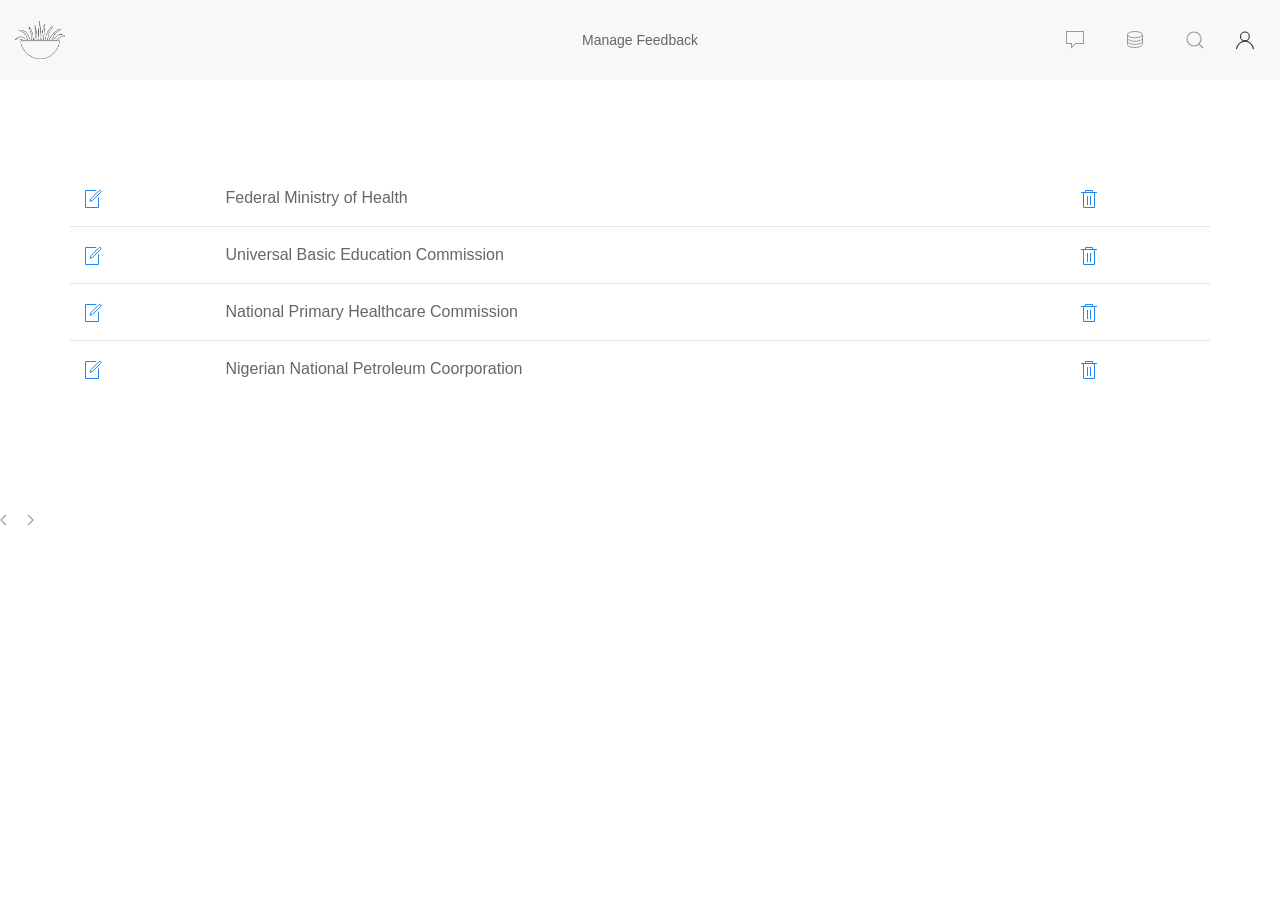
<file: images/manage-feedback.html>
<!DOCTYPE html>
<html style='width: 100%'>

<head>
    <meta name="viewport" content="initial-scale=1.0, user-scalable=no">
    <meta charset="utf-8">
    <title>Feedback Management</title>
    <link rel="stylesheet" href="../css/uikit.min.css" />
    <link rel="stylesheet" href="../css/styles.css" />
    <script src="../js/jquery.js"></script>
    <script src="../js/uikit.min.js"></script>
    <script src="../js/uikit-icons.min.js"></script>
    <script src="../js/index.js"></script>
</head>

<body class='home-page'>
    <!-- nav bar -->
    <nav class="uk-navbar-container uk-margin" uk-navbar>
        <div class="uk-navbar-left">

            <a class="uk-navbar-item uk-logo" href="#">
            <img src='../images/budeshi.png'/ width='50'>
          </a>

        </div>
        <div class="uk-navbar-center">
            <div class="uk-navbar-item">Manage Feedback</div>
        </div>
        <div class="uk-navbar-right">

            <ul class="uk-navbar-nav">
              <li>
                <a href="#" title="Feedback page" uk-tooltip="pos: bottom"><span class="uk-margin-small-right" uk-icon="icon: comment"></span></a>
              </li>
                <li>
                  <a href="#" title="Go to Organizations DB" uk-tooltip="pos: bottom"><span class="uk-margin-small-right" uk-icon="icon: database"></span></a>
                </li>
            </ul>
            <div>
                <a class="uk-navbar-toggle" href="#" uk-search-icon></a>
                <div class="uk-navbar-dropdown" uk-drop="mode: click; cls-drop: uk-navbar-dropdown; boundary: !nav">
                    <div class="uk-grid-small uk-flex-middle" uk-grid>
                        <div class="uk-width-expand">
                            <form class="uk-search uk-search-navbar uk-width-1-1">
                                <input class="uk-search-input" type="search" placeholder="Search..." autofocus>
                            </form>
                        </div>
                        <div class="uk-width-auto">
                            <a class="uk-navbar-dropdown-close" href="#" uk-close></a>
                        </div>
                    </div>
                </div>
            </div>
            <ul class="uk-navbar-nav">
                <li class="uk-active">
                    <a href="#"><span class="uk-margin-small-right" uk-icon="icon: user"></span></a>
                    <div class="uk-navbar-dropdown">
                        <ul class="uk-nav uk-navbar-dropdown-nav">
                            <li class="uk-active"><a href="#">Logout</a></li>
                        </ul>
                    </div>
                </li>
            </ul>
        </div>
    </nav>
    <!-- List of Institutions table -->
    <div class='uk-padding-large'>
        <table class="uk-table uk-table-hover uk-table-divider">
            <tbody>
                <tr>
                    <td><a href="#add-institution" title="Edit MDA" uk-tooltip="pos: bottom" uk-toggle><span class="uk-margin-small-right" uk-icon="icon: file-edit"></span></a></td>
                    <td>Federal Ministry of Health</td>
                    <td><a href="#delete-institution" title="Delete MDA" uk-tooltip="pos: bottom" uk-toggle><span class="uk-margin-small-right" uk-icon="icon: trash"></span></a></td>
                </tr>
                <tr>
                    <td><a href="#add-institution" title="Edit MDA" uk-tooltip="pos: bottom" uk-toggle><span class="uk-margin-small-right" uk-icon="icon: file-edit"></span></a></td>
                    <td>Universal Basic Education Commission</td>
                    <td><a href="#delete-institution" title="Delete MDA" uk-tooltip="pos: bottom" uk-toggle><span class="uk-margin-small-right" uk-icon="icon: trash"></span></a></td>
                </tr>
                <tr>
                    <td><a href="#add-institution" title="Edit MDA" uk-tooltip="pos: bottom" uk-toggle><span class="uk-margin-small-right" uk-icon="icon: file-edit"></span></a></td>
                    <td>National Primary Healthcare Commission</td>
                    <td><a href="#delete-institution" title="Delete MDA" uk-tooltip="pos: bottom" uk-toggle><span class="uk-margin-small-right" uk-icon="icon: trash"></span></a></td>
                </tr>
                <tr>
                    <td><a href="#add-institution" title="Edit MDA" uk-tooltip="pos: bottom" uk-toggle><span class="uk-margin-small-right" uk-icon="icon: file-edit"></span></a></td>
                    <td>Nigerian National Petroleum Coorporation</td>
                    <td><a href="#delete-institution" title="Delete MDA" uk-tooltip="pos: bottom" uk-toggle><span class="uk-margin-small-right" uk-icon="icon: trash"></span></a></td>
                </tr>
            </tbody>
        </table>
        <!--- Delete MDA Modal -->
        <div id="delete-institution" class="uk-flex-top" uk-modal>
            <div class="uk-modal-dialog uk-modal-body uk-margin-auto-vertical">
                <button class="uk-modal-close-default" type="button" uk-close></button>
                <p>Are you sure you want to delete??</p>
                <div class="uk-modal-footer uk-text-right">
                    <button class="uk-button uk-button-default uk-modal-close uk-float-left" type="button">Cancel</button>
                    <button class="uk-button uk-button-primary uk-modal-close" type="button" id='delete-institution-not' data-message="<span uk-icon='icon: check'></span> MDA Successfully Deleted"
                        data-status="success">Yes</button>
                    <!-- Notification for deleting Institution -->
                    <script>
                        jQuery('#delete-institution-not').on('click', function () {
                            UIkit.notification($(this).data());
                        });
                    </script>
                </div>
            </div>
        </div>
        <!-- xxx -->
    </div>
    <!-- Pagination -->
    <ul class="uk-pagination">
    <li><a href=""><span uk-pagination-previous></span></a></li>
    <li><a href=""><span uk-pagination-next></span></a></li>
</ul>
</body>

</html>
</file>
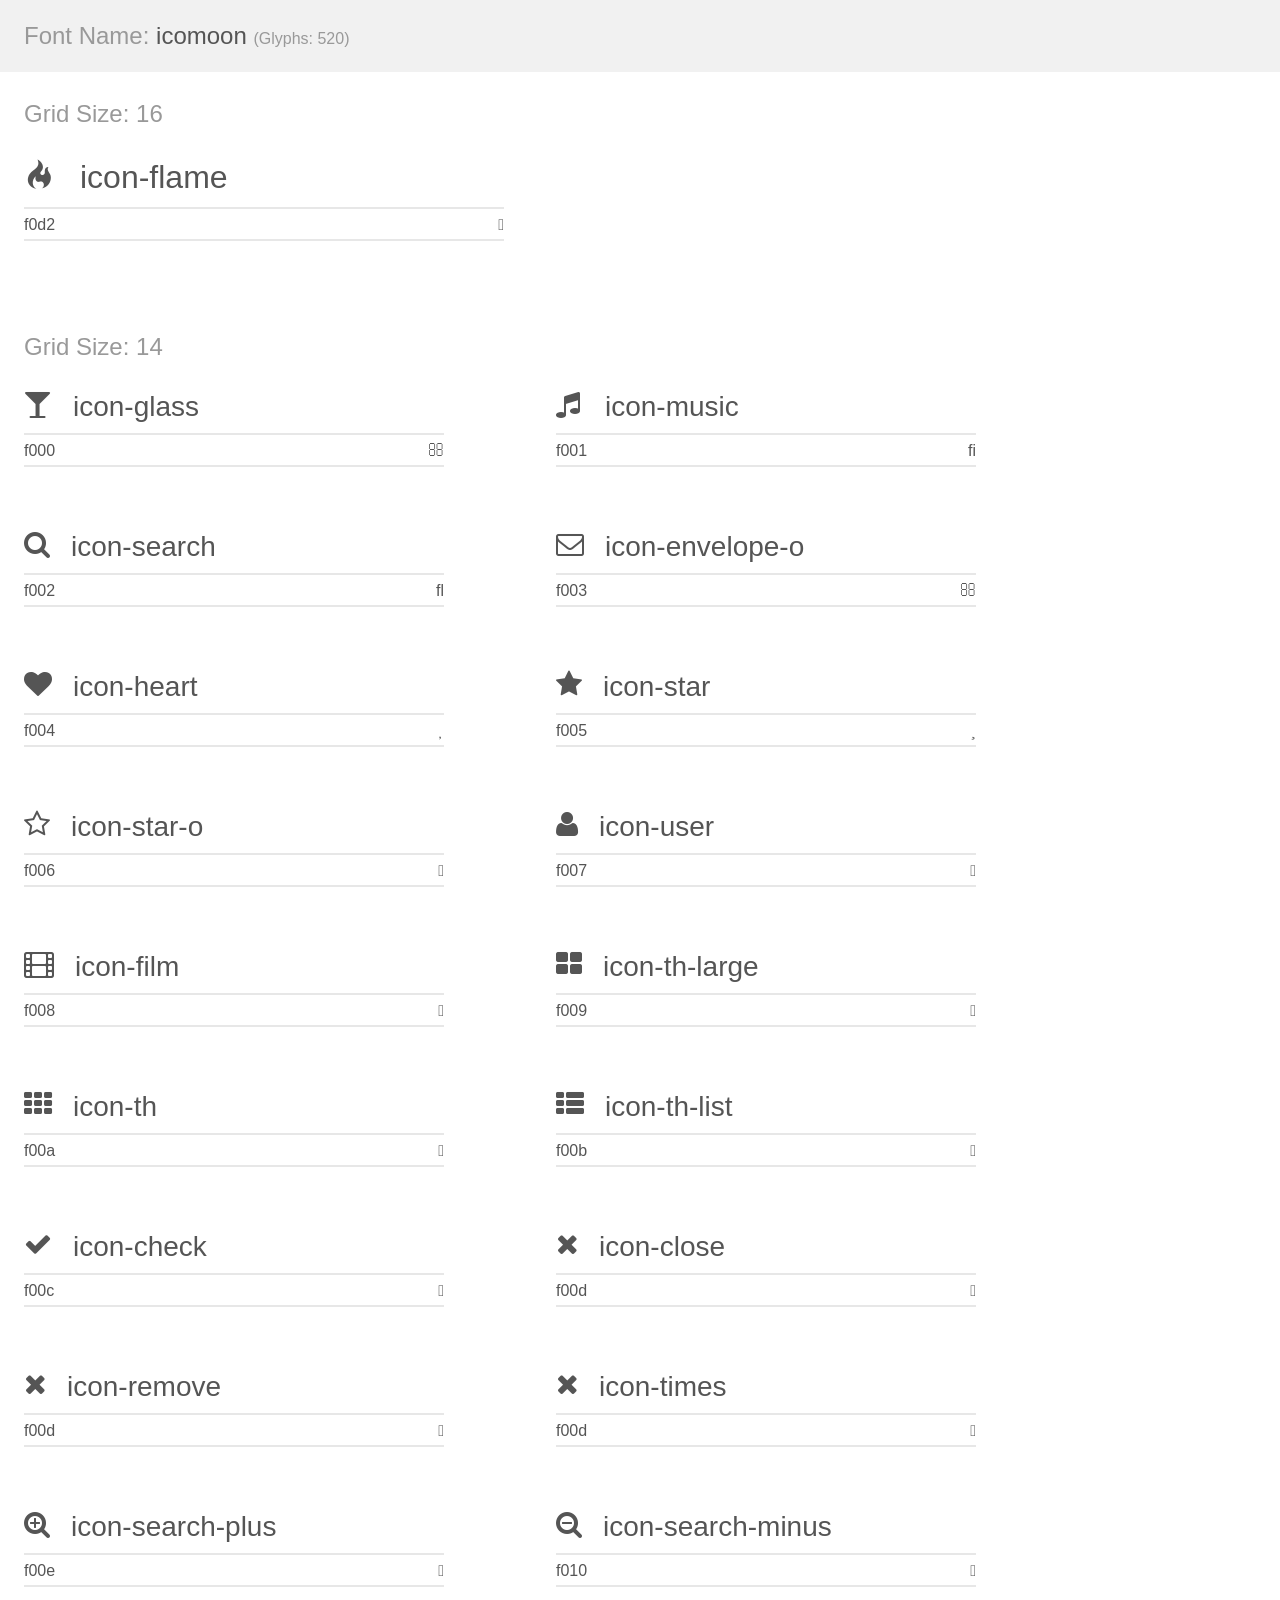
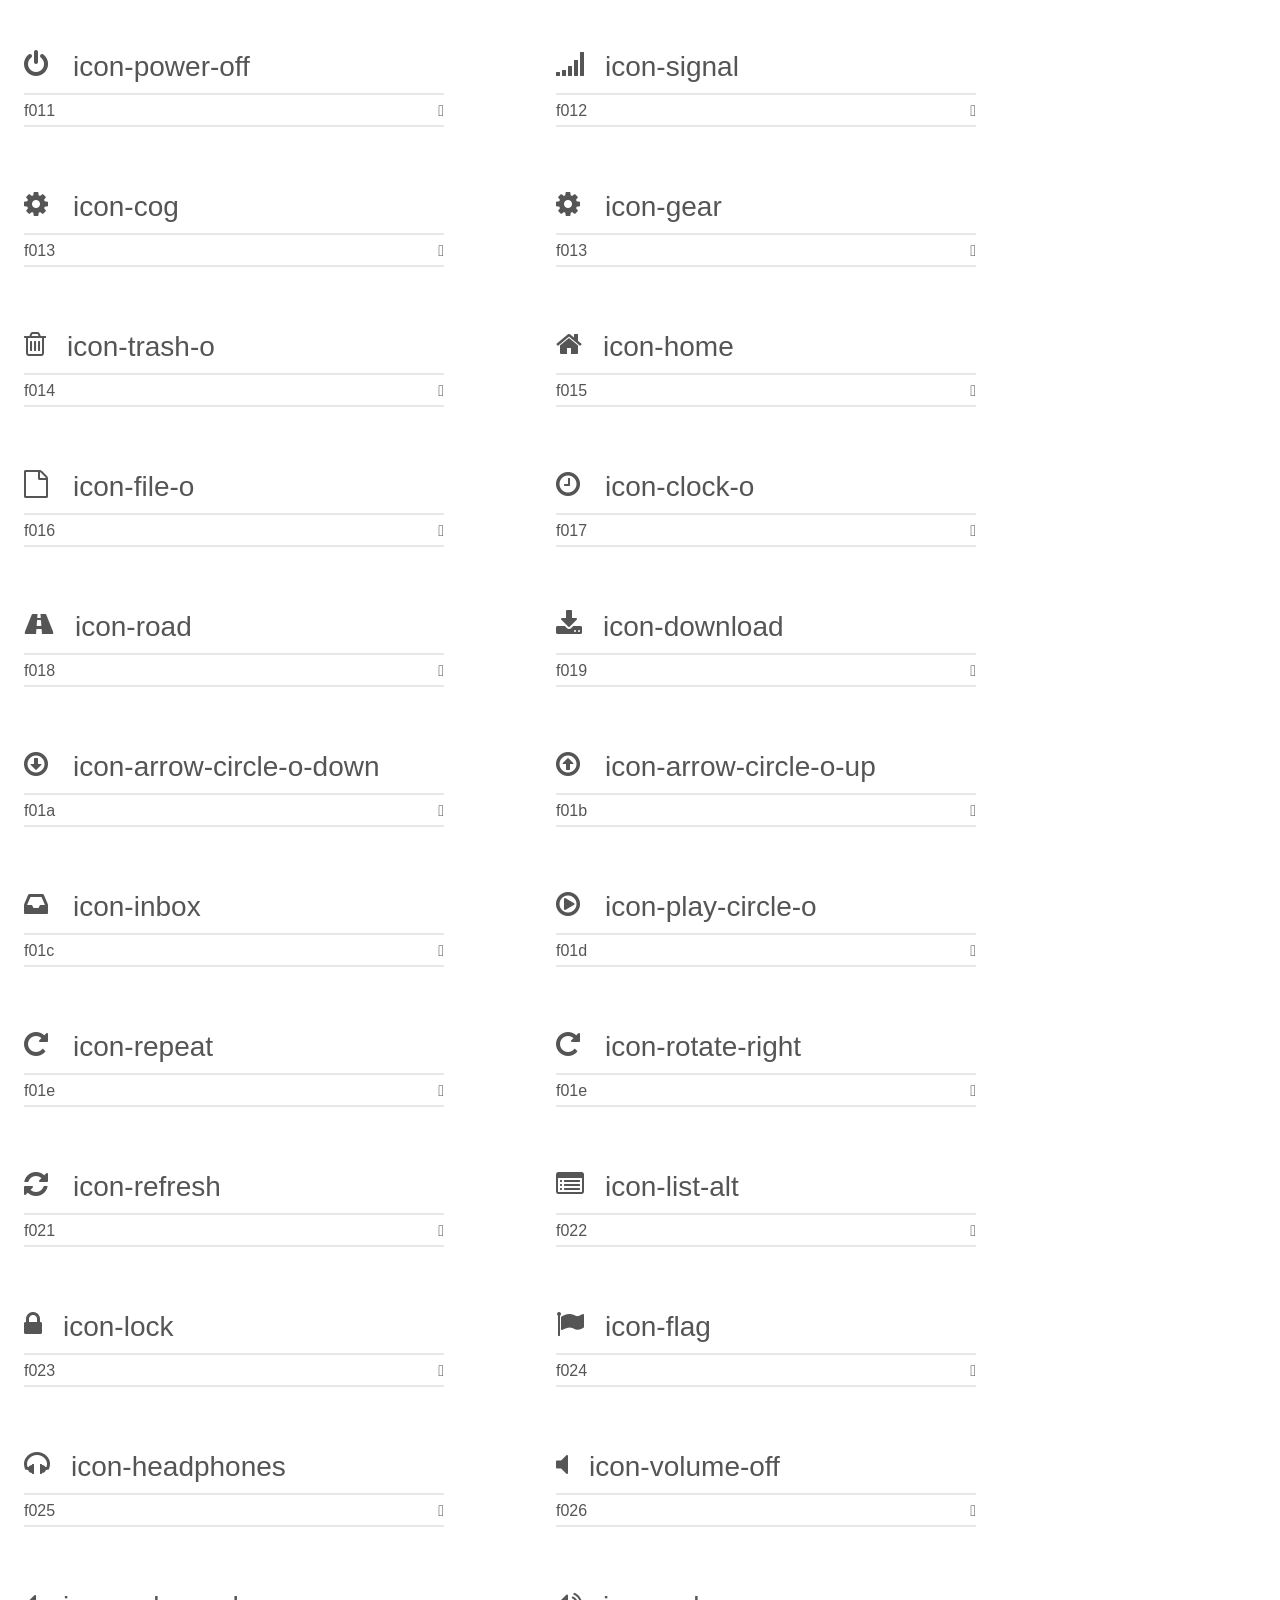
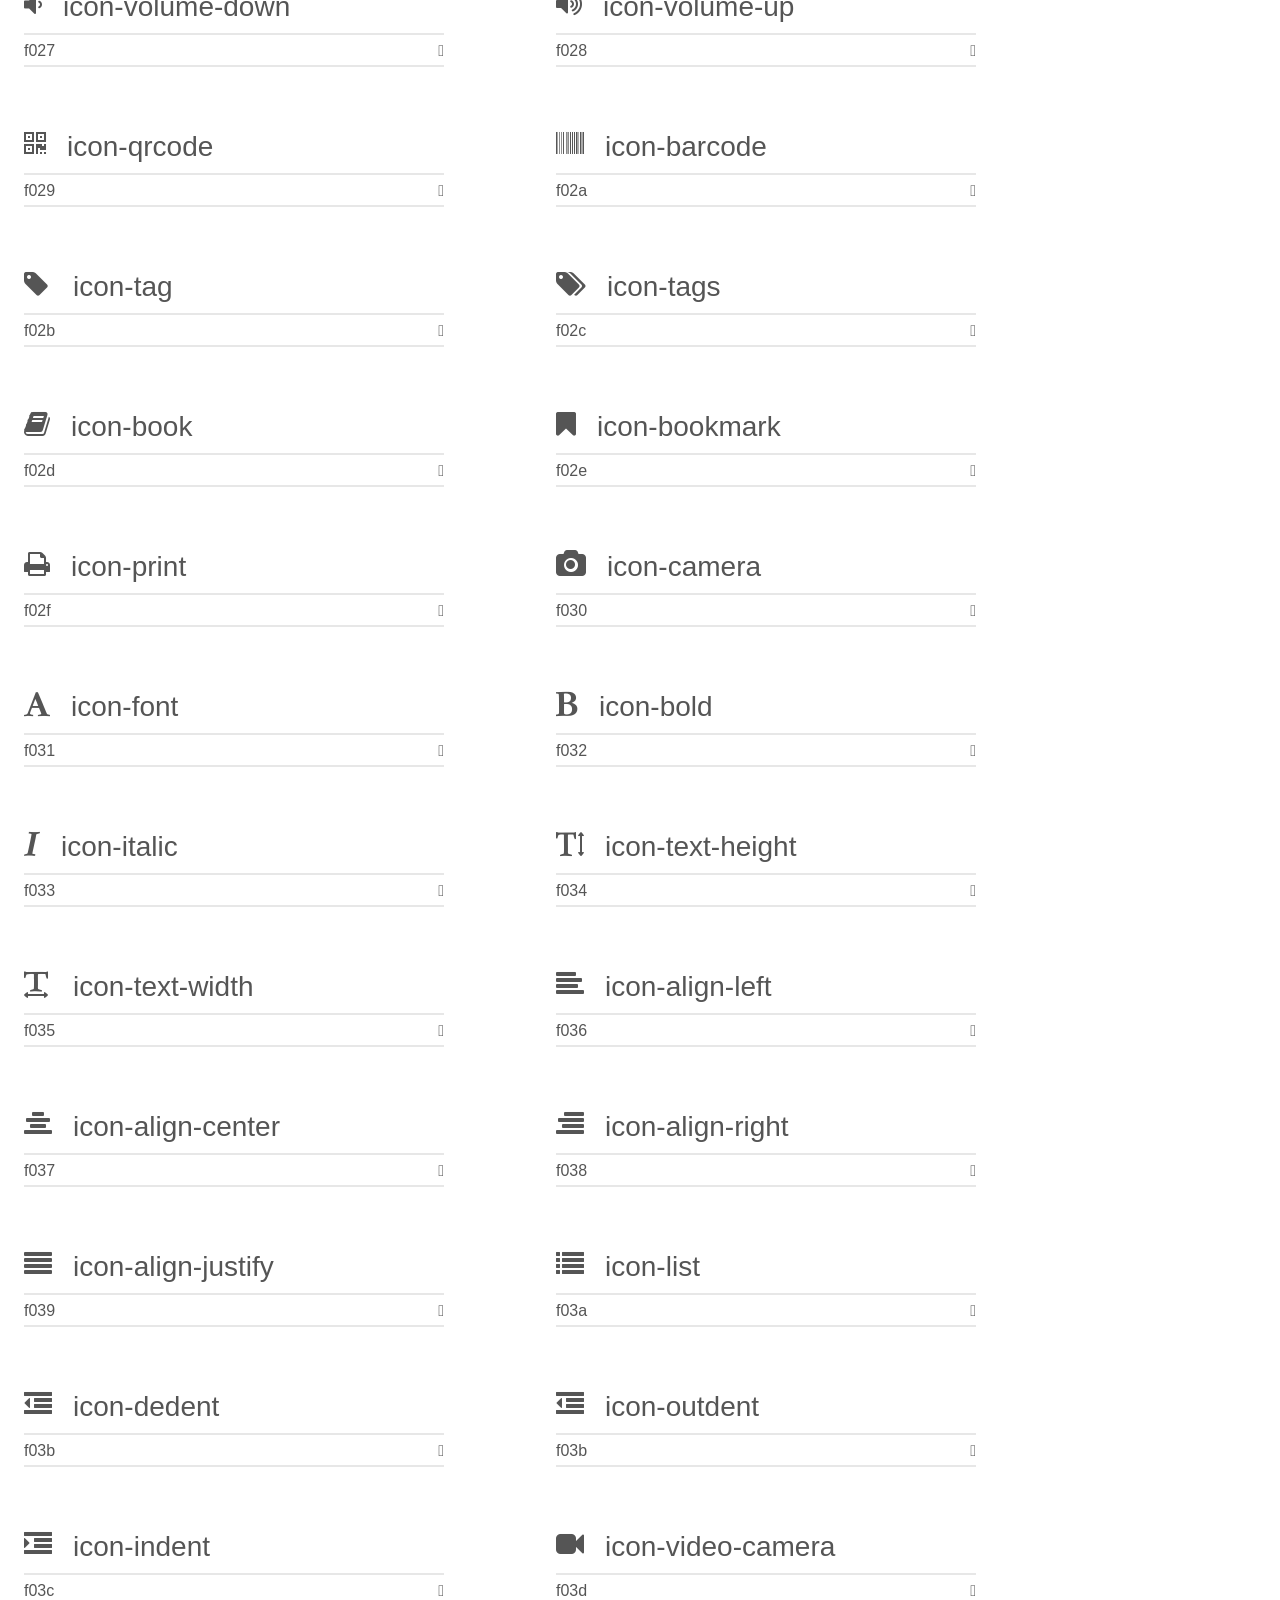
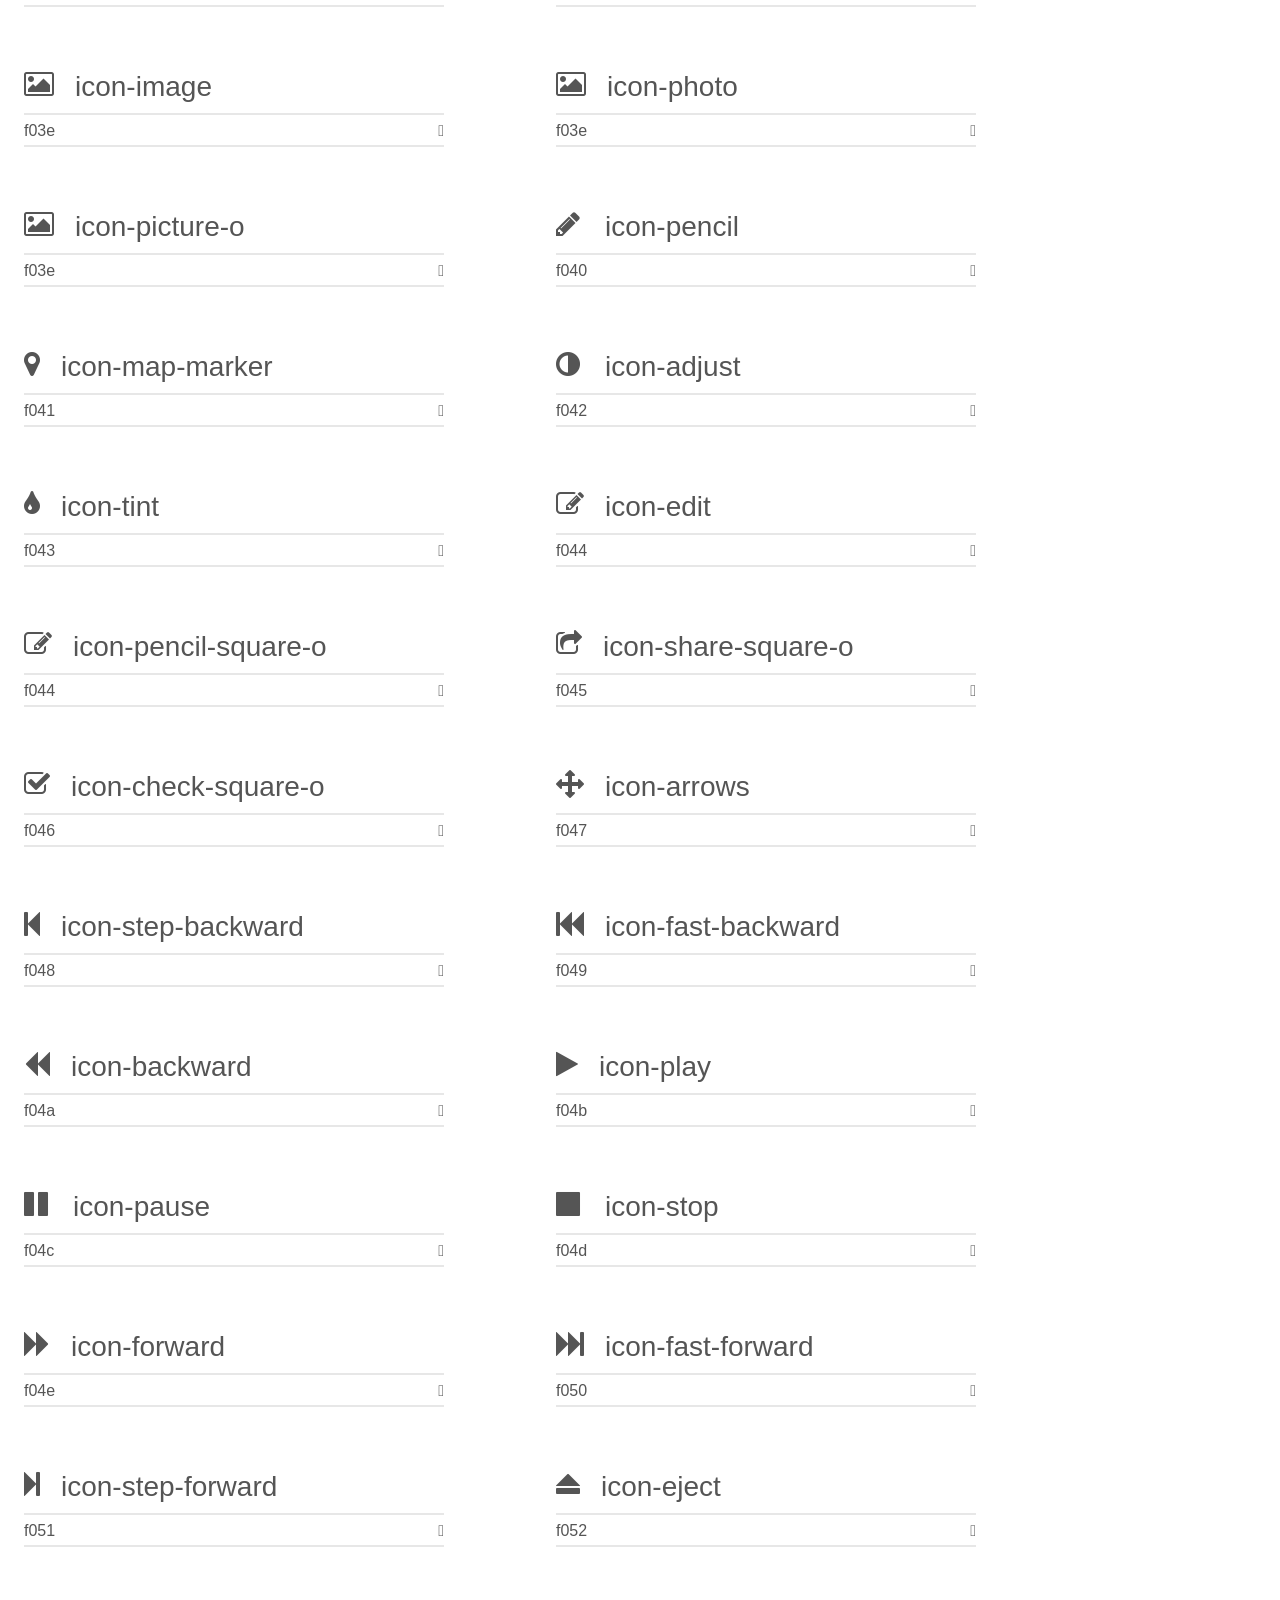
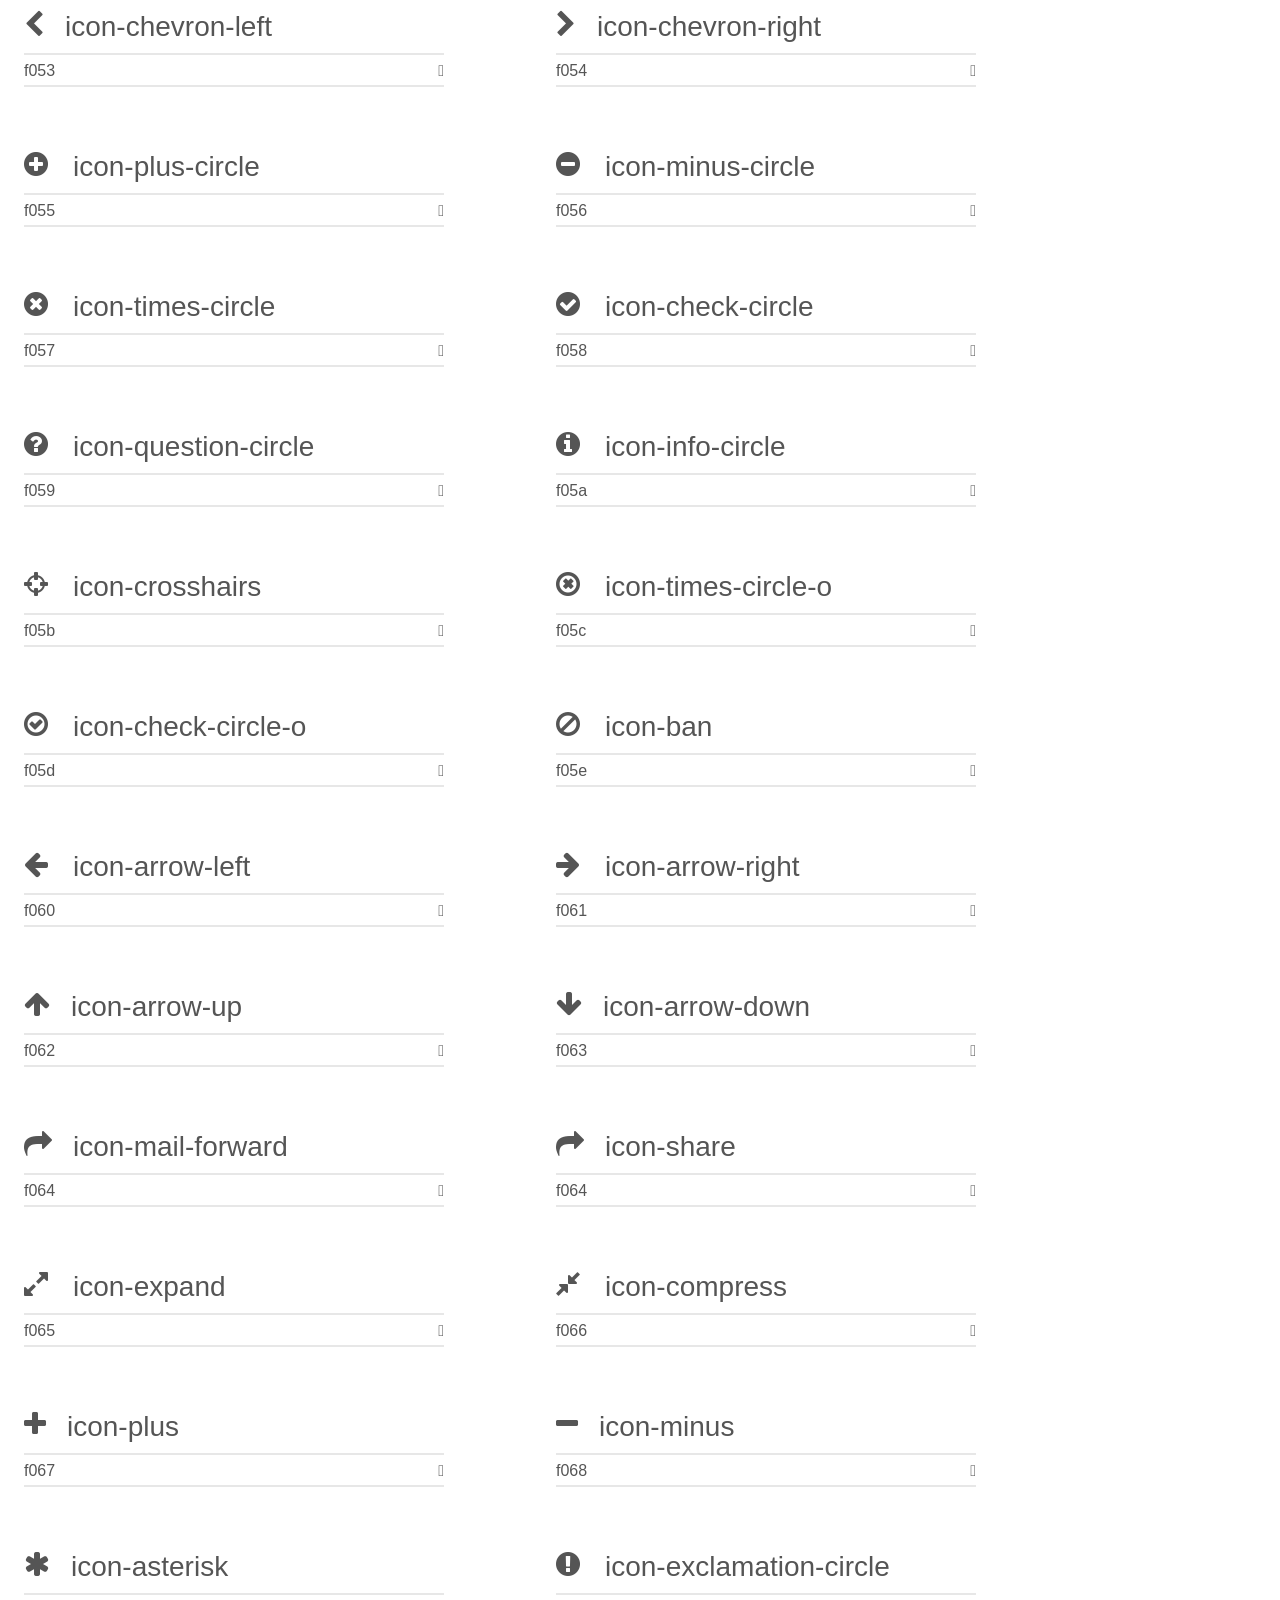
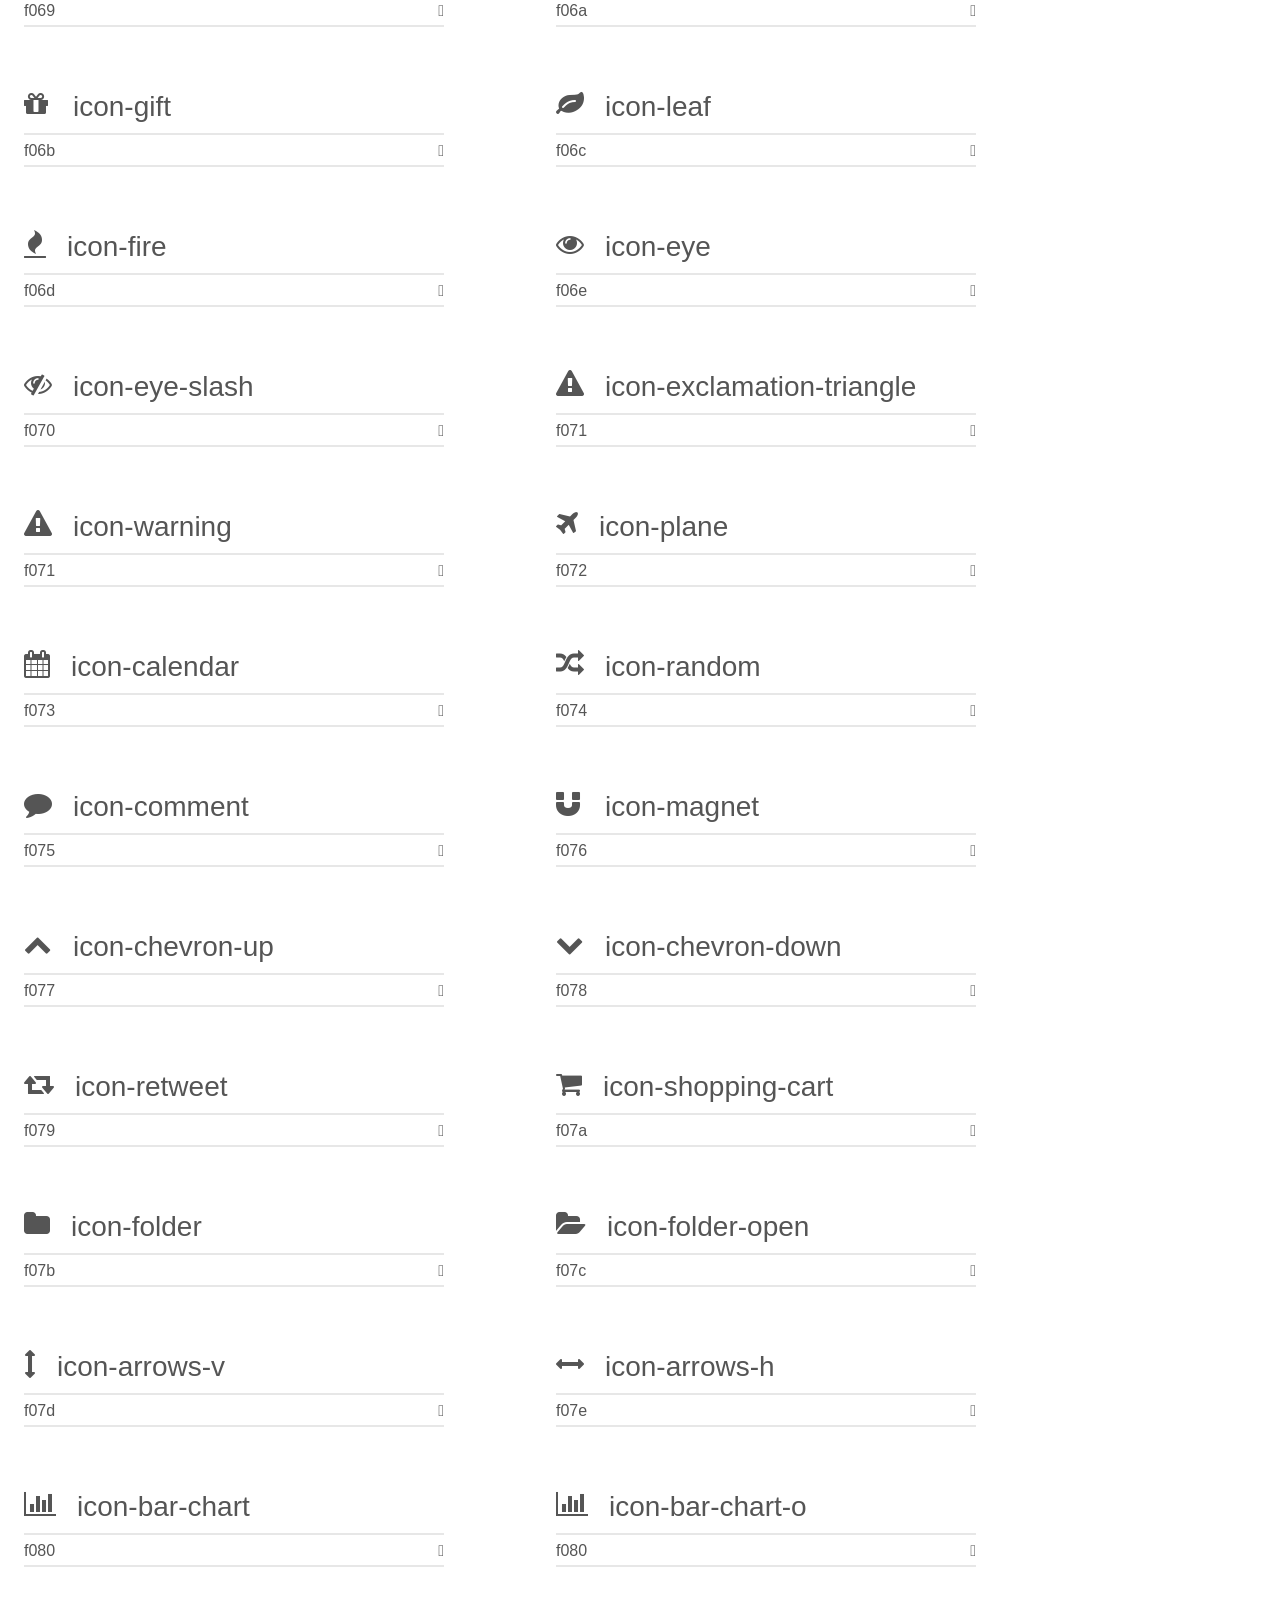
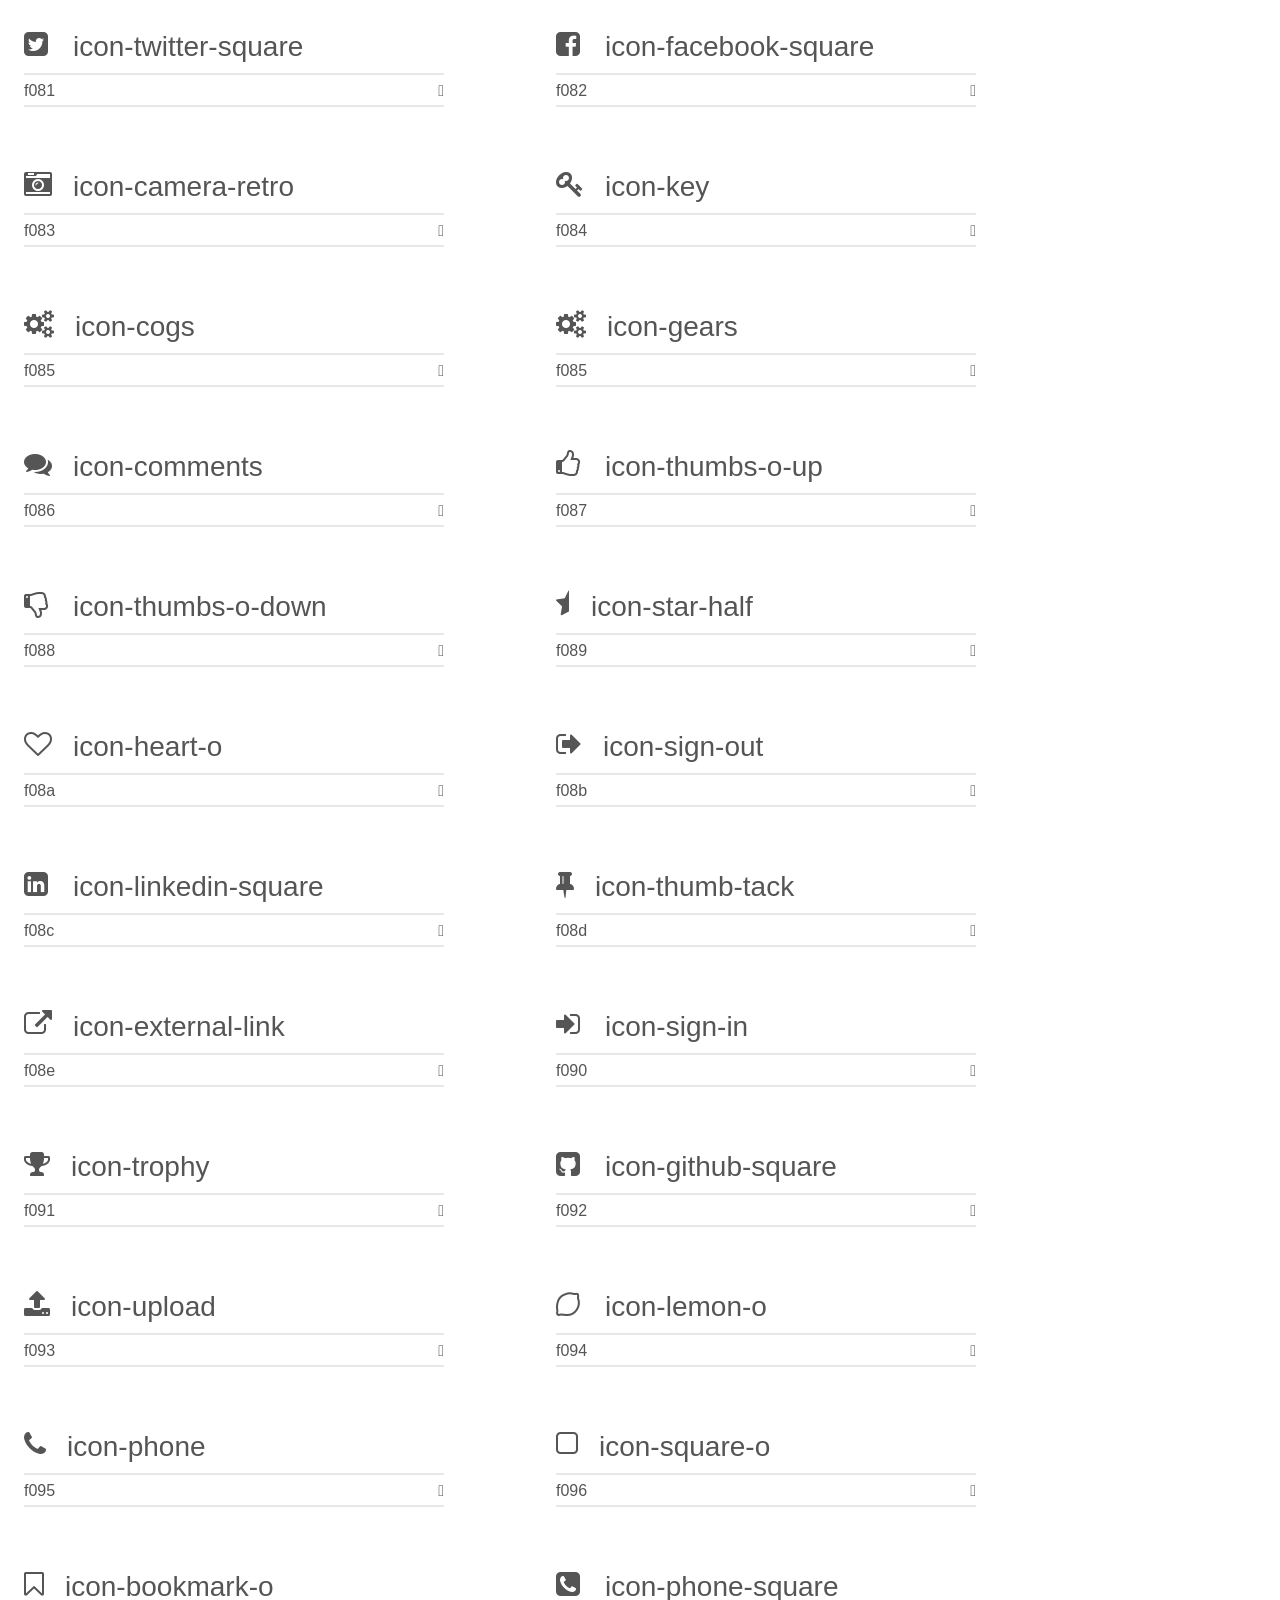
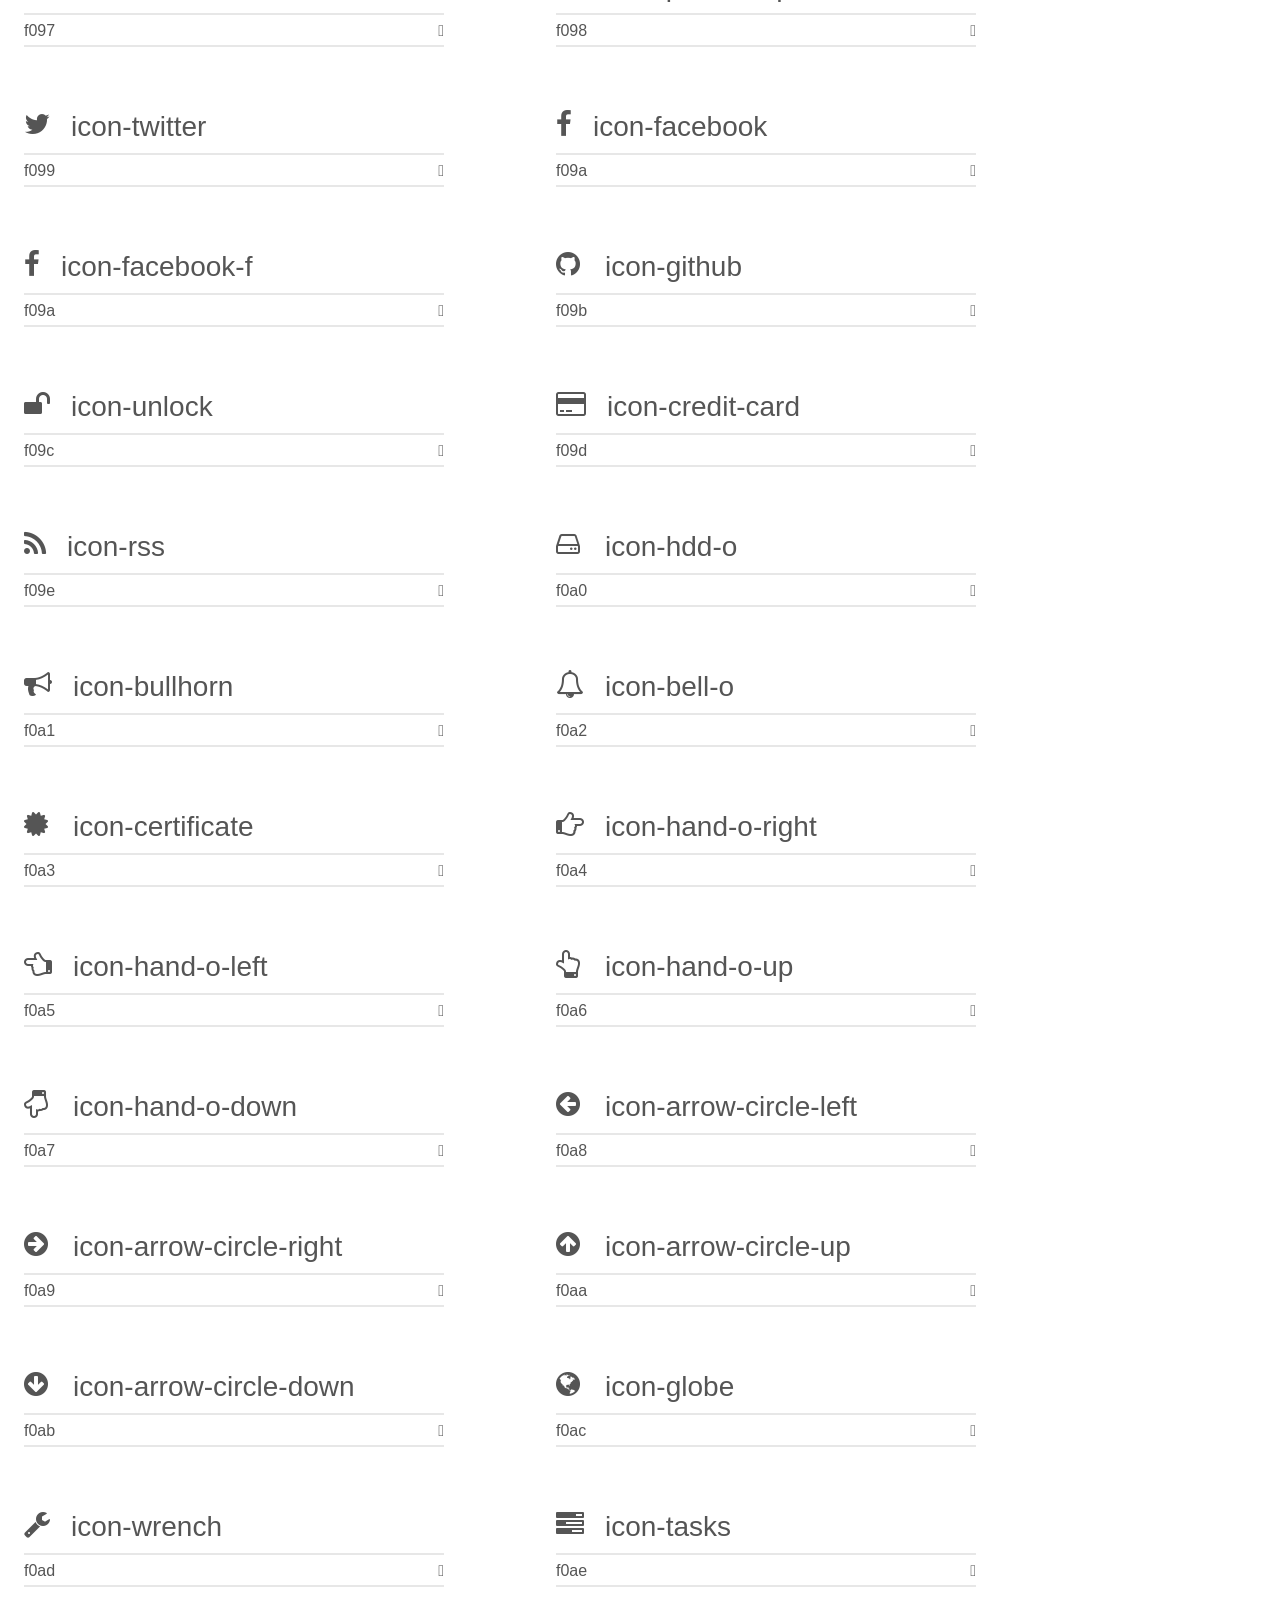
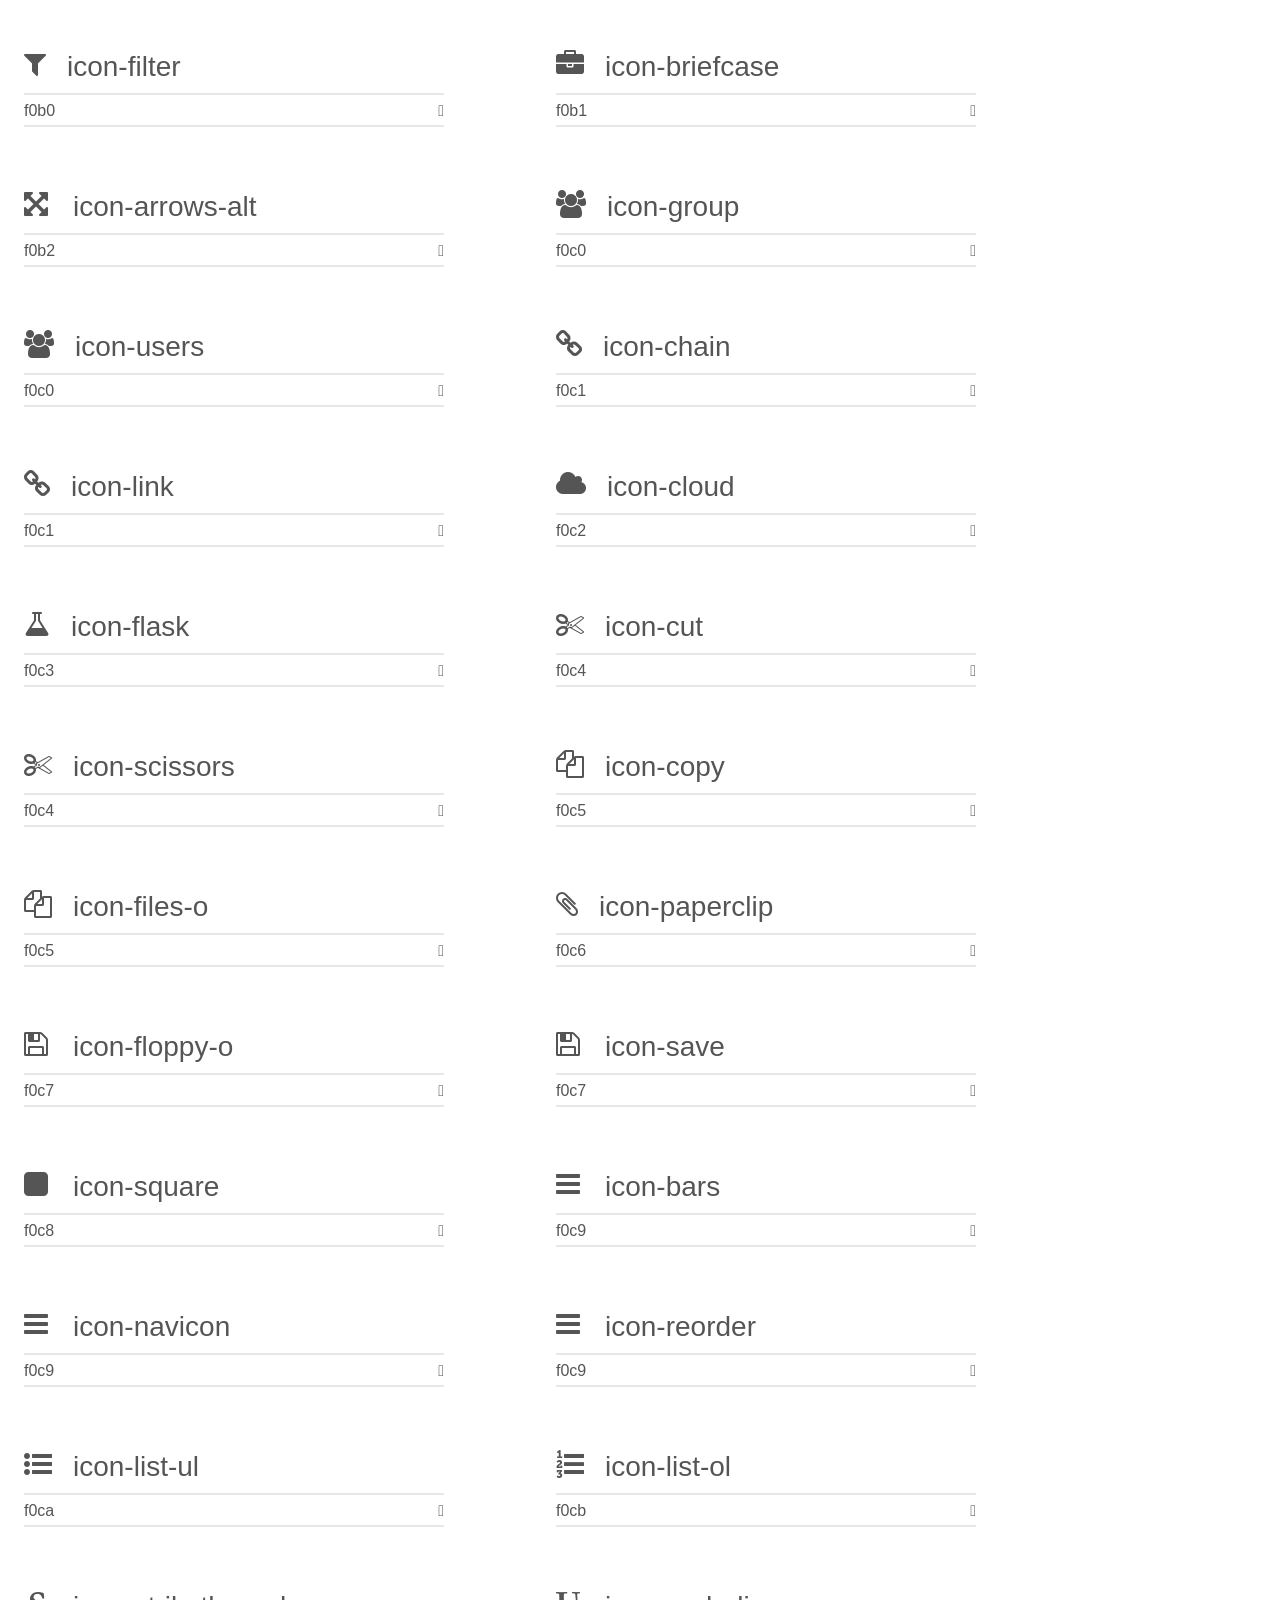
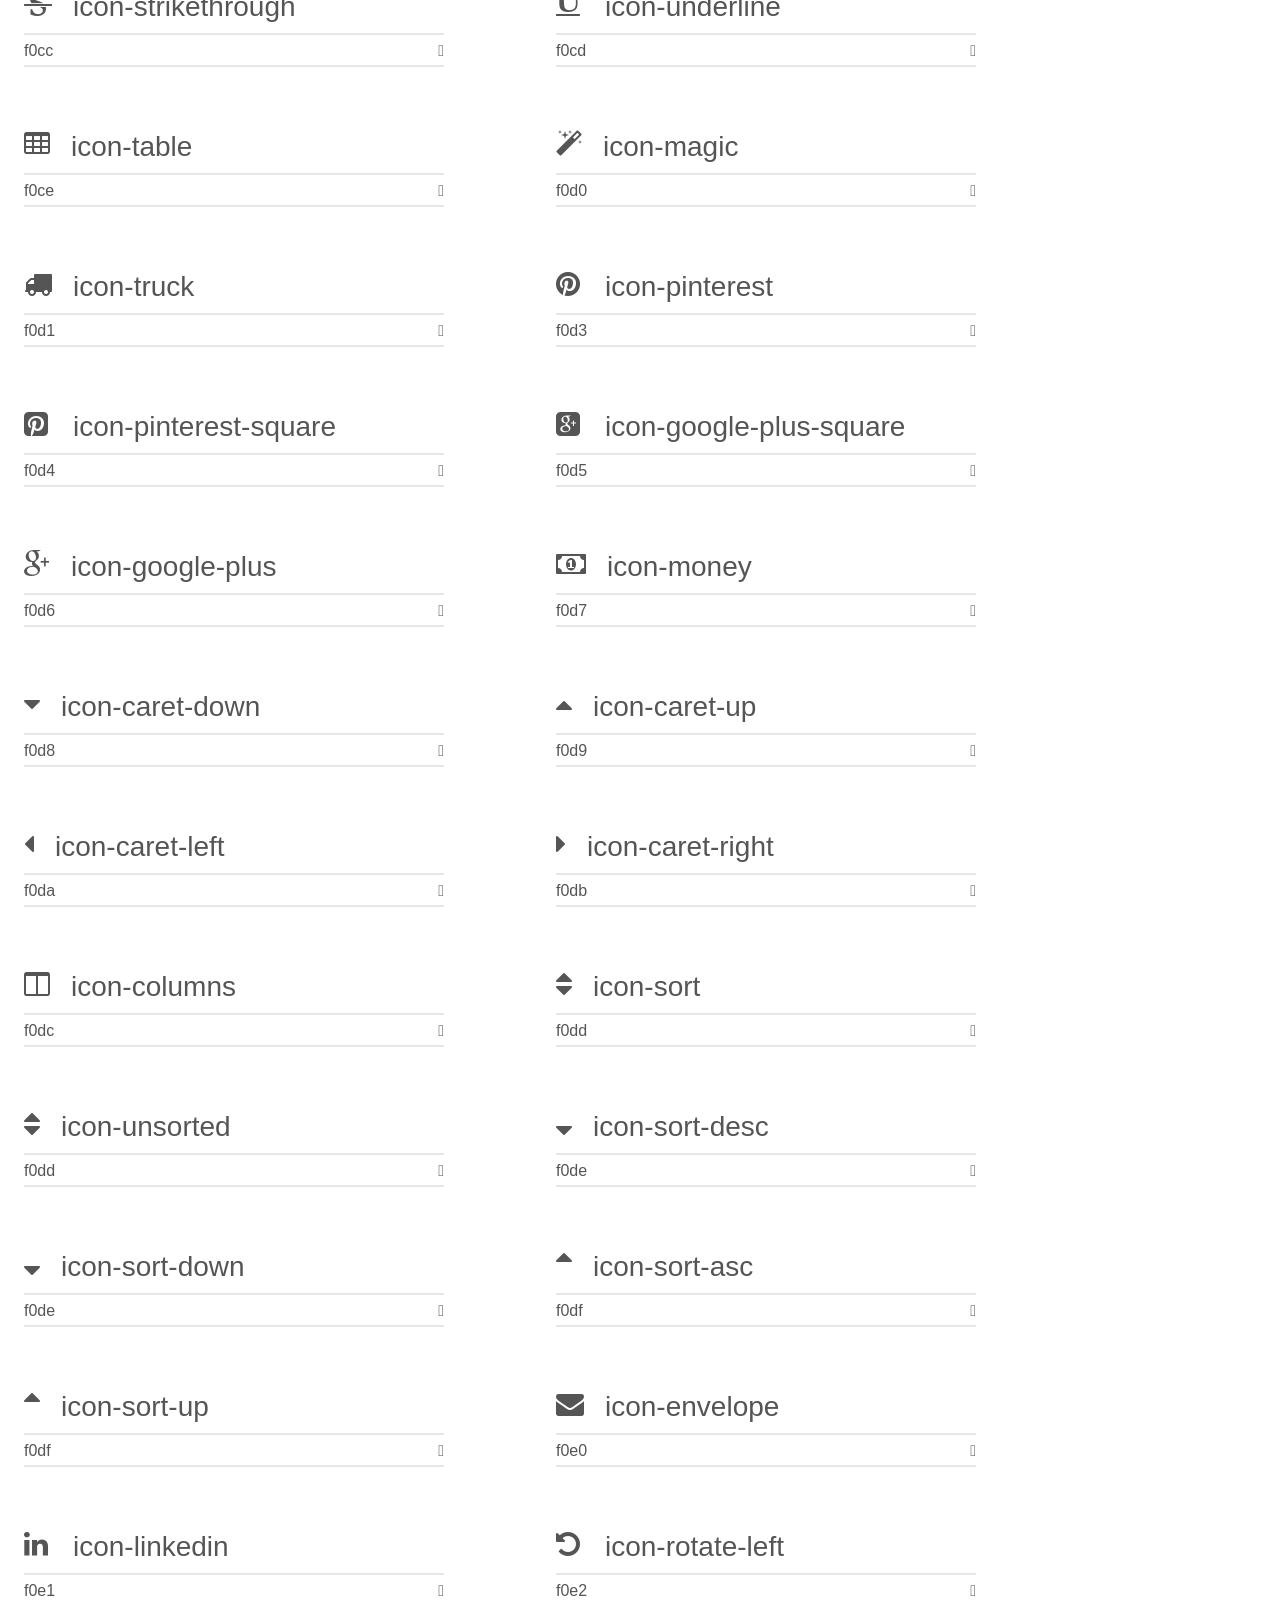
<file: css/Icomoon/demo.html>
<!doctype html>
<html>
<head>
	<meta charset="utf-8">
	<title>IcoMoon Demo</title>
	<meta name="description" content="An Icon Font Generated By IcoMoon.io">
	<meta name="viewport" content="width=device-width">
	<link rel="stylesheet" href="demo-files/demo.css">
	<link rel="stylesheet" href="style.css"></head>
<body>
	<div class="bgc1 clearfix">
		<h1 class="mhmm mvm"><span class="fgc1">Font Name:</span> icomoon <small class="fgc1">(Glyphs:&nbsp;520)</small></h1>
	</div>
	<div class="clearfix mhl ptl">
		<h1 class="mvm mtn fgc1">Grid Size: 16</h1>
		<div class="glyph fs1">
			<div class="clearfix bshadow0 pbs">
				<span class="icon-flame">
				
				</span>
				<span class="mls"> icon-flame</span>
			</div>
			<fieldset class="fs0 size1of1 clearfix hidden-false">
				<input type="text" readonly value="f0d2" class="unit size1of2" />
				<input type="text" maxlength="1" readonly value="&#xf0d2;" class="unitRight size1of2 talign-right" />
			</fieldset>
			<div class="fs0 bshadow0 clearfix hidden-true">
				<span class="unit pvs fgc1">liga: </span>
				<input type="text" readonly value="" class="liga unitRight" />
			</div>
		</div>
	</div>
	<div class="clearfix mhl ptl">
		<h1 class="mvm mtn fgc1">Grid Size: 14</h1>
		<div class="glyph fs2">
			<div class="clearfix bshadow0 pbs">
				<span class="icon-glass">
				
				</span>
				<span class="mls"> icon-glass</span>
			</div>
			<fieldset class="fs0 size1of1 clearfix hidden-false">
				<input type="text" readonly value="f000" class="unit size1of2" />
				<input type="text" maxlength="1" readonly value="&#xf000;" class="unitRight size1of2 talign-right" />
			</fieldset>
			<div class="fs0 bshadow0 clearfix hidden-true">
				<span class="unit pvs fgc1">liga: </span>
				<input type="text" readonly value="" class="liga unitRight" />
			</div>
		</div>
		<div class="glyph fs2">
			<div class="clearfix bshadow0 pbs">
				<span class="icon-music">
				
				</span>
				<span class="mls"> icon-music</span>
			</div>
			<fieldset class="fs0 size1of1 clearfix hidden-false">
				<input type="text" readonly value="f001" class="unit size1of2" />
				<input type="text" maxlength="1" readonly value="&#xf001;" class="unitRight size1of2 talign-right" />
			</fieldset>
			<div class="fs0 bshadow0 clearfix hidden-true">
				<span class="unit pvs fgc1">liga: </span>
				<input type="text" readonly value="" class="liga unitRight" />
			</div>
		</div>
		<div class="glyph fs2">
			<div class="clearfix bshadow0 pbs">
				<span class="icon-search">
				
				</span>
				<span class="mls"> icon-search</span>
			</div>
			<fieldset class="fs0 size1of1 clearfix hidden-false">
				<input type="text" readonly value="f002" class="unit size1of2" />
				<input type="text" maxlength="1" readonly value="&#xf002;" class="unitRight size1of2 talign-right" />
			</fieldset>
			<div class="fs0 bshadow0 clearfix hidden-true">
				<span class="unit pvs fgc1">liga: </span>
				<input type="text" readonly value="" class="liga unitRight" />
			</div>
		</div>
		<div class="glyph fs2">
			<div class="clearfix bshadow0 pbs">
				<span class="icon-envelope-o">
				
				</span>
				<span class="mls"> icon-envelope-o</span>
			</div>
			<fieldset class="fs0 size1of1 clearfix hidden-false">
				<input type="text" readonly value="f003" class="unit size1of2" />
				<input type="text" maxlength="1" readonly value="&#xf003;" class="unitRight size1of2 talign-right" />
			</fieldset>
			<div class="fs0 bshadow0 clearfix hidden-true">
				<span class="unit pvs fgc1">liga: </span>
				<input type="text" readonly value="" class="liga unitRight" />
			</div>
		</div>
		<div class="glyph fs2">
			<div class="clearfix bshadow0 pbs">
				<span class="icon-heart">
				
				</span>
				<span class="mls"> icon-heart</span>
			</div>
			<fieldset class="fs0 size1of1 clearfix hidden-false">
				<input type="text" readonly value="f004" class="unit size1of2" />
				<input type="text" maxlength="1" readonly value="&#xf004;" class="unitRight size1of2 talign-right" />
			</fieldset>
			<div class="fs0 bshadow0 clearfix hidden-true">
				<span class="unit pvs fgc1">liga: </span>
				<input type="text" readonly value="" class="liga unitRight" />
			</div>
		</div>
		<div class="glyph fs2">
			<div class="clearfix bshadow0 pbs">
				<span class="icon-star">
				
				</span>
				<span class="mls"> icon-star</span>
			</div>
			<fieldset class="fs0 size1of1 clearfix hidden-false">
				<input type="text" readonly value="f005" class="unit size1of2" />
				<input type="text" maxlength="1" readonly value="&#xf005;" class="unitRight size1of2 talign-right" />
			</fieldset>
			<div class="fs0 bshadow0 clearfix hidden-true">
				<span class="unit pvs fgc1">liga: </span>
				<input type="text" readonly value="" class="liga unitRight" />
			</div>
		</div>
		<div class="glyph fs2">
			<div class="clearfix bshadow0 pbs">
				<span class="icon-star-o">
				
				</span>
				<span class="mls"> icon-star-o</span>
			</div>
			<fieldset class="fs0 size1of1 clearfix hidden-false">
				<input type="text" readonly value="f006" class="unit size1of2" />
				<input type="text" maxlength="1" readonly value="&#xf006;" class="unitRight size1of2 talign-right" />
			</fieldset>
			<div class="fs0 bshadow0 clearfix hidden-true">
				<span class="unit pvs fgc1">liga: </span>
				<input type="text" readonly value="" class="liga unitRight" />
			</div>
		</div>
		<div class="glyph fs2">
			<div class="clearfix bshadow0 pbs">
				<span class="icon-user">
				
				</span>
				<span class="mls"> icon-user</span>
			</div>
			<fieldset class="fs0 size1of1 clearfix hidden-false">
				<input type="text" readonly value="f007" class="unit size1of2" />
				<input type="text" maxlength="1" readonly value="&#xf007;" class="unitRight size1of2 talign-right" />
			</fieldset>
			<div class="fs0 bshadow0 clearfix hidden-true">
				<span class="unit pvs fgc1">liga: </span>
				<input type="text" readonly value="" class="liga unitRight" />
			</div>
		</div>
		<div class="glyph fs2">
			<div class="clearfix bshadow0 pbs">
				<span class="icon-film">
				
				</span>
				<span class="mls"> icon-film</span>
			</div>
			<fieldset class="fs0 size1of1 clearfix hidden-false">
				<input type="text" readonly value="f008" class="unit size1of2" />
				<input type="text" maxlength="1" readonly value="&#xf008;" class="unitRight size1of2 talign-right" />
			</fieldset>
			<div class="fs0 bshadow0 clearfix hidden-true">
				<span class="unit pvs fgc1">liga: </span>
				<input type="text" readonly value="" class="liga unitRight" />
			</div>
		</div>
		<div class="glyph fs2">
			<div class="clearfix bshadow0 pbs">
				<span class="icon-th-large">
				
				</span>
				<span class="mls"> icon-th-large</span>
			</div>
			<fieldset class="fs0 size1of1 clearfix hidden-false">
				<input type="text" readonly value="f009" class="unit size1of2" />
				<input type="text" maxlength="1" readonly value="&#xf009;" class="unitRight size1of2 talign-right" />
			</fieldset>
			<div class="fs0 bshadow0 clearfix hidden-true">
				<span class="unit pvs fgc1">liga: </span>
				<input type="text" readonly value="" class="liga unitRight" />
			</div>
		</div>
		<div class="glyph fs2">
			<div class="clearfix bshadow0 pbs">
				<span class="icon-th">
				
				</span>
				<span class="mls"> icon-th</span>
			</div>
			<fieldset class="fs0 size1of1 clearfix hidden-false">
				<input type="text" readonly value="f00a" class="unit size1of2" />
				<input type="text" maxlength="1" readonly value="&#xf00a;" class="unitRight size1of2 talign-right" />
			</fieldset>
			<div class="fs0 bshadow0 clearfix hidden-true">
				<span class="unit pvs fgc1">liga: </span>
				<input type="text" readonly value="" class="liga unitRight" />
			</div>
		</div>
		<div class="glyph fs2">
			<div class="clearfix bshadow0 pbs">
				<span class="icon-th-list">
				
				</span>
				<span class="mls"> icon-th-list</span>
			</div>
			<fieldset class="fs0 size1of1 clearfix hidden-false">
				<input type="text" readonly value="f00b" class="unit size1of2" />
				<input type="text" maxlength="1" readonly value="&#xf00b;" class="unitRight size1of2 talign-right" />
			</fieldset>
			<div class="fs0 bshadow0 clearfix hidden-true">
				<span class="unit pvs fgc1">liga: </span>
				<input type="text" readonly value="" class="liga unitRight" />
			</div>
		</div>
		<div class="glyph fs2">
			<div class="clearfix bshadow0 pbs">
				<span class="icon-check">
				
				</span>
				<span class="mls"> icon-check</span>
			</div>
			<fieldset class="fs0 size1of1 clearfix hidden-false">
				<input type="text" readonly value="f00c" class="unit size1of2" />
				<input type="text" maxlength="1" readonly value="&#xf00c;" class="unitRight size1of2 talign-right" />
			</fieldset>
			<div class="fs0 bshadow0 clearfix hidden-true">
				<span class="unit pvs fgc1">liga: </span>
				<input type="text" readonly value="" class="liga unitRight" />
			</div>
		</div>
		<div class="glyph fs2">
			<div class="clearfix bshadow0 pbs">
				<span class="icon-close">
				
				</span>
				<span class="mls"> icon-close</span>
			</div>
			<fieldset class="fs0 size1of1 clearfix hidden-false">
				<input type="text" readonly value="f00d" class="unit size1of2" />
				<input type="text" maxlength="1" readonly value="&#xf00d;" class="unitRight size1of2 talign-right" />
			</fieldset>
			<div class="fs0 bshadow0 clearfix hidden-true">
				<span class="unit pvs fgc1">liga: </span>
				<input type="text" readonly value="" class="liga unitRight" />
			</div>
		</div>
		<div class="glyph fs2">
			<div class="clearfix bshadow0 pbs">
				<span class="icon-remove">
				
				</span>
				<span class="mls"> icon-remove</span>
			</div>
			<fieldset class="fs0 size1of1 clearfix hidden-false">
				<input type="text" readonly value="f00d" class="unit size1of2" />
				<input type="text" maxlength="1" readonly value="&#xf00d;" class="unitRight size1of2 talign-right" />
			</fieldset>
			<div class="fs0 bshadow0 clearfix hidden-true">
				<span class="unit pvs fgc1">liga: </span>
				<input type="text" readonly value="" class="liga unitRight" />
			</div>
		</div>
		<div class="glyph fs2">
			<div class="clearfix bshadow0 pbs">
				<span class="icon-times">
				
				</span>
				<span class="mls"> icon-times</span>
			</div>
			<fieldset class="fs0 size1of1 clearfix hidden-false">
				<input type="text" readonly value="f00d" class="unit size1of2" />
				<input type="text" maxlength="1" readonly value="&#xf00d;" class="unitRight size1of2 talign-right" />
			</fieldset>
			<div class="fs0 bshadow0 clearfix hidden-true">
				<span class="unit pvs fgc1">liga: </span>
				<input type="text" readonly value="" class="liga unitRight" />
			</div>
		</div>
		<div class="glyph fs2">
			<div class="clearfix bshadow0 pbs">
				<span class="icon-search-plus">
				
				</span>
				<span class="mls"> icon-search-plus</span>
			</div>
			<fieldset class="fs0 size1of1 clearfix hidden-false">
				<input type="text" readonly value="f00e" class="unit size1of2" />
				<input type="text" maxlength="1" readonly value="&#xf00e;" class="unitRight size1of2 talign-right" />
			</fieldset>
			<div class="fs0 bshadow0 clearfix hidden-true">
				<span class="unit pvs fgc1">liga: </span>
				<input type="text" readonly value="" class="liga unitRight" />
			</div>
		</div>
		<div class="glyph fs2">
			<div class="clearfix bshadow0 pbs">
				<span class="icon-search-minus">
				
				</span>
				<span class="mls"> icon-search-minus</span>
			</div>
			<fieldset class="fs0 size1of1 clearfix hidden-false">
				<input type="text" readonly value="f010" class="unit size1of2" />
				<input type="text" maxlength="1" readonly value="&#xf010;" class="unitRight size1of2 talign-right" />
			</fieldset>
			<div class="fs0 bshadow0 clearfix hidden-true">
				<span class="unit pvs fgc1">liga: </span>
				<input type="text" readonly value="" class="liga unitRight" />
			</div>
		</div>
		<div class="glyph fs2">
			<div class="clearfix bshadow0 pbs">
				<span class="icon-power-off">
				
				</span>
				<span class="mls"> icon-power-off</span>
			</div>
			<fieldset class="fs0 size1of1 clearfix hidden-false">
				<input type="text" readonly value="f011" class="unit size1of2" />
				<input type="text" maxlength="1" readonly value="&#xf011;" class="unitRight size1of2 talign-right" />
			</fieldset>
			<div class="fs0 bshadow0 clearfix hidden-true">
				<span class="unit pvs fgc1">liga: </span>
				<input type="text" readonly value="" class="liga unitRight" />
			</div>
		</div>
		<div class="glyph fs2">
			<div class="clearfix bshadow0 pbs">
				<span class="icon-signal">
				
				</span>
				<span class="mls"> icon-signal</span>
			</div>
			<fieldset class="fs0 size1of1 clearfix hidden-false">
				<input type="text" readonly value="f012" class="unit size1of2" />
				<input type="text" maxlength="1" readonly value="&#xf012;" class="unitRight size1of2 talign-right" />
			</fieldset>
			<div class="fs0 bshadow0 clearfix hidden-true">
				<span class="unit pvs fgc1">liga: </span>
				<input type="text" readonly value="" class="liga unitRight" />
			</div>
		</div>
		<div class="glyph fs2">
			<div class="clearfix bshadow0 pbs">
				<span class="icon-cog">
				
				</span>
				<span class="mls"> icon-cog</span>
			</div>
			<fieldset class="fs0 size1of1 clearfix hidden-false">
				<input type="text" readonly value="f013" class="unit size1of2" />
				<input type="text" maxlength="1" readonly value="&#xf013;" class="unitRight size1of2 talign-right" />
			</fieldset>
			<div class="fs0 bshadow0 clearfix hidden-true">
				<span class="unit pvs fgc1">liga: </span>
				<input type="text" readonly value="" class="liga unitRight" />
			</div>
		</div>
		<div class="glyph fs2">
			<div class="clearfix bshadow0 pbs">
				<span class="icon-gear">
				
				</span>
				<span class="mls"> icon-gear</span>
			</div>
			<fieldset class="fs0 size1of1 clearfix hidden-false">
				<input type="text" readonly value="f013" class="unit size1of2" />
				<input type="text" maxlength="1" readonly value="&#xf013;" class="unitRight size1of2 talign-right" />
			</fieldset>
			<div class="fs0 bshadow0 clearfix hidden-true">
				<span class="unit pvs fgc1">liga: </span>
				<input type="text" readonly value="" class="liga unitRight" />
			</div>
		</div>
		<div class="glyph fs2">
			<div class="clearfix bshadow0 pbs">
				<span class="icon-trash-o">
				
				</span>
				<span class="mls"> icon-trash-o</span>
			</div>
			<fieldset class="fs0 size1of1 clearfix hidden-false">
				<input type="text" readonly value="f014" class="unit size1of2" />
				<input type="text" maxlength="1" readonly value="&#xf014;" class="unitRight size1of2 talign-right" />
			</fieldset>
			<div class="fs0 bshadow0 clearfix hidden-true">
				<span class="unit pvs fgc1">liga: </span>
				<input type="text" readonly value="" class="liga unitRight" />
			</div>
		</div>
		<div class="glyph fs2">
			<div class="clearfix bshadow0 pbs">
				<span class="icon-home">
				
				</span>
				<span class="mls"> icon-home</span>
			</div>
			<fieldset class="fs0 size1of1 clearfix hidden-false">
				<input type="text" readonly value="f015" class="unit size1of2" />
				<input type="text" maxlength="1" readonly value="&#xf015;" class="unitRight size1of2 talign-right" />
			</fieldset>
			<div class="fs0 bshadow0 clearfix hidden-true">
				<span class="unit pvs fgc1">liga: </span>
				<input type="text" readonly value="" class="liga unitRight" />
			</div>
		</div>
		<div class="glyph fs2">
			<div class="clearfix bshadow0 pbs">
				<span class="icon-file-o">
				
				</span>
				<span class="mls"> icon-file-o</span>
			</div>
			<fieldset class="fs0 size1of1 clearfix hidden-false">
				<input type="text" readonly value="f016" class="unit size1of2" />
				<input type="text" maxlength="1" readonly value="&#xf016;" class="unitRight size1of2 talign-right" />
			</fieldset>
			<div class="fs0 bshadow0 clearfix hidden-true">
				<span class="unit pvs fgc1">liga: </span>
				<input type="text" readonly value="" class="liga unitRight" />
			</div>
		</div>
		<div class="glyph fs2">
			<div class="clearfix bshadow0 pbs">
				<span class="icon-clock-o">
				
				</span>
				<span class="mls"> icon-clock-o</span>
			</div>
			<fieldset class="fs0 size1of1 clearfix hidden-false">
				<input type="text" readonly value="f017" class="unit size1of2" />
				<input type="text" maxlength="1" readonly value="&#xf017;" class="unitRight size1of2 talign-right" />
			</fieldset>
			<div class="fs0 bshadow0 clearfix hidden-true">
				<span class="unit pvs fgc1">liga: </span>
				<input type="text" readonly value="" class="liga unitRight" />
			</div>
		</div>
		<div class="glyph fs2">
			<div class="clearfix bshadow0 pbs">
				<span class="icon-road">
				
				</span>
				<span class="mls"> icon-road</span>
			</div>
			<fieldset class="fs0 size1of1 clearfix hidden-false">
				<input type="text" readonly value="f018" class="unit size1of2" />
				<input type="text" maxlength="1" readonly value="&#xf018;" class="unitRight size1of2 talign-right" />
			</fieldset>
			<div class="fs0 bshadow0 clearfix hidden-true">
				<span class="unit pvs fgc1">liga: </span>
				<input type="text" readonly value="" class="liga unitRight" />
			</div>
		</div>
		<div class="glyph fs2">
			<div class="clearfix bshadow0 pbs">
				<span class="icon-download">
				
				</span>
				<span class="mls"> icon-download</span>
			</div>
			<fieldset class="fs0 size1of1 clearfix hidden-false">
				<input type="text" readonly value="f019" class="unit size1of2" />
				<input type="text" maxlength="1" readonly value="&#xf019;" class="unitRight size1of2 talign-right" />
			</fieldset>
			<div class="fs0 bshadow0 clearfix hidden-true">
				<span class="unit pvs fgc1">liga: </span>
				<input type="text" readonly value="" class="liga unitRight" />
			</div>
		</div>
		<div class="glyph fs2">
			<div class="clearfix bshadow0 pbs">
				<span class="icon-arrow-circle-o-down">
				
				</span>
				<span class="mls"> icon-arrow-circle-o-down</span>
			</div>
			<fieldset class="fs0 size1of1 clearfix hidden-false">
				<input type="text" readonly value="f01a" class="unit size1of2" />
				<input type="text" maxlength="1" readonly value="&#xf01a;" class="unitRight size1of2 talign-right" />
			</fieldset>
			<div class="fs0 bshadow0 clearfix hidden-true">
				<span class="unit pvs fgc1">liga: </span>
				<input type="text" readonly value="" class="liga unitRight" />
			</div>
		</div>
		<div class="glyph fs2">
			<div class="clearfix bshadow0 pbs">
				<span class="icon-arrow-circle-o-up">
				
				</span>
				<span class="mls"> icon-arrow-circle-o-up</span>
			</div>
			<fieldset class="fs0 size1of1 clearfix hidden-false">
				<input type="text" readonly value="f01b" class="unit size1of2" />
				<input type="text" maxlength="1" readonly value="&#xf01b;" class="unitRight size1of2 talign-right" />
			</fieldset>
			<div class="fs0 bshadow0 clearfix hidden-true">
				<span class="unit pvs fgc1">liga: </span>
				<input type="text" readonly value="" class="liga unitRight" />
			</div>
		</div>
		<div class="glyph fs2">
			<div class="clearfix bshadow0 pbs">
				<span class="icon-inbox">
				
				</span>
				<span class="mls"> icon-inbox</span>
			</div>
			<fieldset class="fs0 size1of1 clearfix hidden-false">
				<input type="text" readonly value="f01c" class="unit size1of2" />
				<input type="text" maxlength="1" readonly value="&#xf01c;" class="unitRight size1of2 talign-right" />
			</fieldset>
			<div class="fs0 bshadow0 clearfix hidden-true">
				<span class="unit pvs fgc1">liga: </span>
				<input type="text" readonly value="" class="liga unitRight" />
			</div>
		</div>
		<div class="glyph fs2">
			<div class="clearfix bshadow0 pbs">
				<span class="icon-play-circle-o">
				
				</span>
				<span class="mls"> icon-play-circle-o</span>
			</div>
			<fieldset class="fs0 size1of1 clearfix hidden-false">
				<input type="text" readonly value="f01d" class="unit size1of2" />
				<input type="text" maxlength="1" readonly value="&#xf01d;" class="unitRight size1of2 talign-right" />
			</fieldset>
			<div class="fs0 bshadow0 clearfix hidden-true">
				<span class="unit pvs fgc1">liga: </span>
				<input type="text" readonly value="" class="liga unitRight" />
			</div>
		</div>
		<div class="glyph fs2">
			<div class="clearfix bshadow0 pbs">
				<span class="icon-repeat">
				
				</span>
				<span class="mls"> icon-repeat</span>
			</div>
			<fieldset class="fs0 size1of1 clearfix hidden-false">
				<input type="text" readonly value="f01e" class="unit size1of2" />
				<input type="text" maxlength="1" readonly value="&#xf01e;" class="unitRight size1of2 talign-right" />
			</fieldset>
			<div class="fs0 bshadow0 clearfix hidden-true">
				<span class="unit pvs fgc1">liga: </span>
				<input type="text" readonly value="" class="liga unitRight" />
			</div>
		</div>
		<div class="glyph fs2">
			<div class="clearfix bshadow0 pbs">
				<span class="icon-rotate-right">
				
				</span>
				<span class="mls"> icon-rotate-right</span>
			</div>
			<fieldset class="fs0 size1of1 clearfix hidden-false">
				<input type="text" readonly value="f01e" class="unit size1of2" />
				<input type="text" maxlength="1" readonly value="&#xf01e;" class="unitRight size1of2 talign-right" />
			</fieldset>
			<div class="fs0 bshadow0 clearfix hidden-true">
				<span class="unit pvs fgc1">liga: </span>
				<input type="text" readonly value="" class="liga unitRight" />
			</div>
		</div>
		<div class="glyph fs2">
			<div class="clearfix bshadow0 pbs">
				<span class="icon-refresh">
				
				</span>
				<span class="mls"> icon-refresh</span>
			</div>
			<fieldset class="fs0 size1of1 clearfix hidden-false">
				<input type="text" readonly value="f021" class="unit size1of2" />
				<input type="text" maxlength="1" readonly value="&#xf021;" class="unitRight size1of2 talign-right" />
			</fieldset>
			<div class="fs0 bshadow0 clearfix hidden-true">
				<span class="unit pvs fgc1">liga: </span>
				<input type="text" readonly value="" class="liga unitRight" />
			</div>
		</div>
		<div class="glyph fs2">
			<div class="clearfix bshadow0 pbs">
				<span class="icon-list-alt">
				
				</span>
				<span class="mls"> icon-list-alt</span>
			</div>
			<fieldset class="fs0 size1of1 clearfix hidden-false">
				<input type="text" readonly value="f022" class="unit size1of2" />
				<input type="text" maxlength="1" readonly value="&#xf022;" class="unitRight size1of2 talign-right" />
			</fieldset>
			<div class="fs0 bshadow0 clearfix hidden-true">
				<span class="unit pvs fgc1">liga: </span>
				<input type="text" readonly value="" class="liga unitRight" />
			</div>
		</div>
		<div class="glyph fs2">
			<div class="clearfix bshadow0 pbs">
				<span class="icon-lock">
				
				</span>
				<span class="mls"> icon-lock</span>
			</div>
			<fieldset class="fs0 size1of1 clearfix hidden-false">
				<input type="text" readonly value="f023" class="unit size1of2" />
				<input type="text" maxlength="1" readonly value="&#xf023;" class="unitRight size1of2 talign-right" />
			</fieldset>
			<div class="fs0 bshadow0 clearfix hidden-true">
				<span class="unit pvs fgc1">liga: </span>
				<input type="text" readonly value="" class="liga unitRight" />
			</div>
		</div>
		<div class="glyph fs2">
			<div class="clearfix bshadow0 pbs">
				<span class="icon-flag">
				
				</span>
				<span class="mls"> icon-flag</span>
			</div>
			<fieldset class="fs0 size1of1 clearfix hidden-false">
				<input type="text" readonly value="f024" class="unit size1of2" />
				<input type="text" maxlength="1" readonly value="&#xf024;" class="unitRight size1of2 talign-right" />
			</fieldset>
			<div class="fs0 bshadow0 clearfix hidden-true">
				<span class="unit pvs fgc1">liga: </span>
				<input type="text" readonly value="" class="liga unitRight" />
			</div>
		</div>
		<div class="glyph fs2">
			<div class="clearfix bshadow0 pbs">
				<span class="icon-headphones">
				
				</span>
				<span class="mls"> icon-headphones</span>
			</div>
			<fieldset class="fs0 size1of1 clearfix hidden-false">
				<input type="text" readonly value="f025" class="unit size1of2" />
				<input type="text" maxlength="1" readonly value="&#xf025;" class="unitRight size1of2 talign-right" />
			</fieldset>
			<div class="fs0 bshadow0 clearfix hidden-true">
				<span class="unit pvs fgc1">liga: </span>
				<input type="text" readonly value="" class="liga unitRight" />
			</div>
		</div>
		<div class="glyph fs2">
			<div class="clearfix bshadow0 pbs">
				<span class="icon-volume-off">
				
				</span>
				<span class="mls"> icon-volume-off</span>
			</div>
			<fieldset class="fs0 size1of1 clearfix hidden-false">
				<input type="text" readonly value="f026" class="unit size1of2" />
				<input type="text" maxlength="1" readonly value="&#xf026;" class="unitRight size1of2 talign-right" />
			</fieldset>
			<div class="fs0 bshadow0 clearfix hidden-true">
				<span class="unit pvs fgc1">liga: </span>
				<input type="text" readonly value="" class="liga unitRight" />
			</div>
		</div>
		<div class="glyph fs2">
			<div class="clearfix bshadow0 pbs">
				<span class="icon-volume-down">
				
				</span>
				<span class="mls"> icon-volume-down</span>
			</div>
			<fieldset class="fs0 size1of1 clearfix hidden-false">
				<input type="text" readonly value="f027" class="unit size1of2" />
				<input type="text" maxlength="1" readonly value="&#xf027;" class="unitRight size1of2 talign-right" />
			</fieldset>
			<div class="fs0 bshadow0 clearfix hidden-true">
				<span class="unit pvs fgc1">liga: </span>
				<input type="text" readonly value="" class="liga unitRight" />
			</div>
		</div>
		<div class="glyph fs2">
			<div class="clearfix bshadow0 pbs">
				<span class="icon-volume-up">
				
				</span>
				<span class="mls"> icon-volume-up</span>
			</div>
			<fieldset class="fs0 size1of1 clearfix hidden-false">
				<input type="text" readonly value="f028" class="unit size1of2" />
				<input type="text" maxlength="1" readonly value="&#xf028;" class="unitRight size1of2 talign-right" />
			</fieldset>
			<div class="fs0 bshadow0 clearfix hidden-true">
				<span class="unit pvs fgc1">liga: </span>
				<input type="text" readonly value="" class="liga unitRight" />
			</div>
		</div>
		<div class="glyph fs2">
			<div class="clearfix bshadow0 pbs">
				<span class="icon-qrcode">
				
				</span>
				<span class="mls"> icon-qrcode</span>
			</div>
			<fieldset class="fs0 size1of1 clearfix hidden-false">
				<input type="text" readonly value="f029" class="unit size1of2" />
				<input type="text" maxlength="1" readonly value="&#xf029;" class="unitRight size1of2 talign-right" />
			</fieldset>
			<div class="fs0 bshadow0 clearfix hidden-true">
				<span class="unit pvs fgc1">liga: </span>
				<input type="text" readonly value="" class="liga unitRight" />
			</div>
		</div>
		<div class="glyph fs2">
			<div class="clearfix bshadow0 pbs">
				<span class="icon-barcode">
				
				</span>
				<span class="mls"> icon-barcode</span>
			</div>
			<fieldset class="fs0 size1of1 clearfix hidden-false">
				<input type="text" readonly value="f02a" class="unit size1of2" />
				<input type="text" maxlength="1" readonly value="&#xf02a;" class="unitRight size1of2 talign-right" />
			</fieldset>
			<div class="fs0 bshadow0 clearfix hidden-true">
				<span class="unit pvs fgc1">liga: </span>
				<input type="text" readonly value="" class="liga unitRight" />
			</div>
		</div>
		<div class="glyph fs2">
			<div class="clearfix bshadow0 pbs">
				<span class="icon-tag">
				
				</span>
				<span class="mls"> icon-tag</span>
			</div>
			<fieldset class="fs0 size1of1 clearfix hidden-false">
				<input type="text" readonly value="f02b" class="unit size1of2" />
				<input type="text" maxlength="1" readonly value="&#xf02b;" class="unitRight size1of2 talign-right" />
			</fieldset>
			<div class="fs0 bshadow0 clearfix hidden-true">
				<span class="unit pvs fgc1">liga: </span>
				<input type="text" readonly value="" class="liga unitRight" />
			</div>
		</div>
		<div class="glyph fs2">
			<div class="clearfix bshadow0 pbs">
				<span class="icon-tags">
				
				</span>
				<span class="mls"> icon-tags</span>
			</div>
			<fieldset class="fs0 size1of1 clearfix hidden-false">
				<input type="text" readonly value="f02c" class="unit size1of2" />
				<input type="text" maxlength="1" readonly value="&#xf02c;" class="unitRight size1of2 talign-right" />
			</fieldset>
			<div class="fs0 bshadow0 clearfix hidden-true">
				<span class="unit pvs fgc1">liga: </span>
				<input type="text" readonly value="" class="liga unitRight" />
			</div>
		</div>
		<div class="glyph fs2">
			<div class="clearfix bshadow0 pbs">
				<span class="icon-book">
				
				</span>
				<span class="mls"> icon-book</span>
			</div>
			<fieldset class="fs0 size1of1 clearfix hidden-false">
				<input type="text" readonly value="f02d" class="unit size1of2" />
				<input type="text" maxlength="1" readonly value="&#xf02d;" class="unitRight size1of2 talign-right" />
			</fieldset>
			<div class="fs0 bshadow0 clearfix hidden-true">
				<span class="unit pvs fgc1">liga: </span>
				<input type="text" readonly value="" class="liga unitRight" />
			</div>
		</div>
		<div class="glyph fs2">
			<div class="clearfix bshadow0 pbs">
				<span class="icon-bookmark">
				
				</span>
				<span class="mls"> icon-bookmark</span>
			</div>
			<fieldset class="fs0 size1of1 clearfix hidden-false">
				<input type="text" readonly value="f02e" class="unit size1of2" />
				<input type="text" maxlength="1" readonly value="&#xf02e;" class="unitRight size1of2 talign-right" />
			</fieldset>
			<div class="fs0 bshadow0 clearfix hidden-true">
				<span class="unit pvs fgc1">liga: </span>
				<input type="text" readonly value="" class="liga unitRight" />
			</div>
		</div>
		<div class="glyph fs2">
			<div class="clearfix bshadow0 pbs">
				<span class="icon-print">
				
				</span>
				<span class="mls"> icon-print</span>
			</div>
			<fieldset class="fs0 size1of1 clearfix hidden-false">
				<input type="text" readonly value="f02f" class="unit size1of2" />
				<input type="text" maxlength="1" readonly value="&#xf02f;" class="unitRight size1of2 talign-right" />
			</fieldset>
			<div class="fs0 bshadow0 clearfix hidden-true">
				<span class="unit pvs fgc1">liga: </span>
				<input type="text" readonly value="" class="liga unitRight" />
			</div>
		</div>
		<div class="glyph fs2">
			<div class="clearfix bshadow0 pbs">
				<span class="icon-camera">
				
				</span>
				<span class="mls"> icon-camera</span>
			</div>
			<fieldset class="fs0 size1of1 clearfix hidden-false">
				<input type="text" readonly value="f030" class="unit size1of2" />
				<input type="text" maxlength="1" readonly value="&#xf030;" class="unitRight size1of2 talign-right" />
			</fieldset>
			<div class="fs0 bshadow0 clearfix hidden-true">
				<span class="unit pvs fgc1">liga: </span>
				<input type="text" readonly value="" class="liga unitRight" />
			</div>
		</div>
		<div class="glyph fs2">
			<div class="clearfix bshadow0 pbs">
				<span class="icon-font">
				
				</span>
				<span class="mls"> icon-font</span>
			</div>
			<fieldset class="fs0 size1of1 clearfix hidden-false">
				<input type="text" readonly value="f031" class="unit size1of2" />
				<input type="text" maxlength="1" readonly value="&#xf031;" class="unitRight size1of2 talign-right" />
			</fieldset>
			<div class="fs0 bshadow0 clearfix hidden-true">
				<span class="unit pvs fgc1">liga: </span>
				<input type="text" readonly value="" class="liga unitRight" />
			</div>
		</div>
		<div class="glyph fs2">
			<div class="clearfix bshadow0 pbs">
				<span class="icon-bold">
				
				</span>
				<span class="mls"> icon-bold</span>
			</div>
			<fieldset class="fs0 size1of1 clearfix hidden-false">
				<input type="text" readonly value="f032" class="unit size1of2" />
				<input type="text" maxlength="1" readonly value="&#xf032;" class="unitRight size1of2 talign-right" />
			</fieldset>
			<div class="fs0 bshadow0 clearfix hidden-true">
				<span class="unit pvs fgc1">liga: </span>
				<input type="text" readonly value="" class="liga unitRight" />
			</div>
		</div>
		<div class="glyph fs2">
			<div class="clearfix bshadow0 pbs">
				<span class="icon-italic">
				
				</span>
				<span class="mls"> icon-italic</span>
			</div>
			<fieldset class="fs0 size1of1 clearfix hidden-false">
				<input type="text" readonly value="f033" class="unit size1of2" />
				<input type="text" maxlength="1" readonly value="&#xf033;" class="unitRight size1of2 talign-right" />
			</fieldset>
			<div class="fs0 bshadow0 clearfix hidden-true">
				<span class="unit pvs fgc1">liga: </span>
				<input type="text" readonly value="" class="liga unitRight" />
			</div>
		</div>
		<div class="glyph fs2">
			<div class="clearfix bshadow0 pbs">
				<span class="icon-text-height">
				
				</span>
				<span class="mls"> icon-text-height</span>
			</div>
			<fieldset class="fs0 size1of1 clearfix hidden-false">
				<input type="text" readonly value="f034" class="unit size1of2" />
				<input type="text" maxlength="1" readonly value="&#xf034;" class="unitRight size1of2 talign-right" />
			</fieldset>
			<div class="fs0 bshadow0 clearfix hidden-true">
				<span class="unit pvs fgc1">liga: </span>
				<input type="text" readonly value="" class="liga unitRight" />
			</div>
		</div>
		<div class="glyph fs2">
			<div class="clearfix bshadow0 pbs">
				<span class="icon-text-width">
				
				</span>
				<span class="mls"> icon-text-width</span>
			</div>
			<fieldset class="fs0 size1of1 clearfix hidden-false">
				<input type="text" readonly value="f035" class="unit size1of2" />
				<input type="text" maxlength="1" readonly value="&#xf035;" class="unitRight size1of2 talign-right" />
			</fieldset>
			<div class="fs0 bshadow0 clearfix hidden-true">
				<span class="unit pvs fgc1">liga: </span>
				<input type="text" readonly value="" class="liga unitRight" />
			</div>
		</div>
		<div class="glyph fs2">
			<div class="clearfix bshadow0 pbs">
				<span class="icon-align-left">
				
				</span>
				<span class="mls"> icon-align-left</span>
			</div>
			<fieldset class="fs0 size1of1 clearfix hidden-false">
				<input type="text" readonly value="f036" class="unit size1of2" />
				<input type="text" maxlength="1" readonly value="&#xf036;" class="unitRight size1of2 talign-right" />
			</fieldset>
			<div class="fs0 bshadow0 clearfix hidden-true">
				<span class="unit pvs fgc1">liga: </span>
				<input type="text" readonly value="" class="liga unitRight" />
			</div>
		</div>
		<div class="glyph fs2">
			<div class="clearfix bshadow0 pbs">
				<span class="icon-align-center">
				
				</span>
				<span class="mls"> icon-align-center</span>
			</div>
			<fieldset class="fs0 size1of1 clearfix hidden-false">
				<input type="text" readonly value="f037" class="unit size1of2" />
				<input type="text" maxlength="1" readonly value="&#xf037;" class="unitRight size1of2 talign-right" />
			</fieldset>
			<div class="fs0 bshadow0 clearfix hidden-true">
				<span class="unit pvs fgc1">liga: </span>
				<input type="text" readonly value="" class="liga unitRight" />
			</div>
		</div>
		<div class="glyph fs2">
			<div class="clearfix bshadow0 pbs">
				<span class="icon-align-right">
				
				</span>
				<span class="mls"> icon-align-right</span>
			</div>
			<fieldset class="fs0 size1of1 clearfix hidden-false">
				<input type="text" readonly value="f038" class="unit size1of2" />
				<input type="text" maxlength="1" readonly value="&#xf038;" class="unitRight size1of2 talign-right" />
			</fieldset>
			<div class="fs0 bshadow0 clearfix hidden-true">
				<span class="unit pvs fgc1">liga: </span>
				<input type="text" readonly value="" class="liga unitRight" />
			</div>
		</div>
		<div class="glyph fs2">
			<div class="clearfix bshadow0 pbs">
				<span class="icon-align-justify">
				
				</span>
				<span class="mls"> icon-align-justify</span>
			</div>
			<fieldset class="fs0 size1of1 clearfix hidden-false">
				<input type="text" readonly value="f039" class="unit size1of2" />
				<input type="text" maxlength="1" readonly value="&#xf039;" class="unitRight size1of2 talign-right" />
			</fieldset>
			<div class="fs0 bshadow0 clearfix hidden-true">
				<span class="unit pvs fgc1">liga: </span>
				<input type="text" readonly value="" class="liga unitRight" />
			</div>
		</div>
		<div class="glyph fs2">
			<div class="clearfix bshadow0 pbs">
				<span class="icon-list">
				
				</span>
				<span class="mls"> icon-list</span>
			</div>
			<fieldset class="fs0 size1of1 clearfix hidden-false">
				<input type="text" readonly value="f03a" class="unit size1of2" />
				<input type="text" maxlength="1" readonly value="&#xf03a;" class="unitRight size1of2 talign-right" />
			</fieldset>
			<div class="fs0 bshadow0 clearfix hidden-true">
				<span class="unit pvs fgc1">liga: </span>
				<input type="text" readonly value="" class="liga unitRight" />
			</div>
		</div>
		<div class="glyph fs2">
			<div class="clearfix bshadow0 pbs">
				<span class="icon-dedent">
				
				</span>
				<span class="mls"> icon-dedent</span>
			</div>
			<fieldset class="fs0 size1of1 clearfix hidden-false">
				<input type="text" readonly value="f03b" class="unit size1of2" />
				<input type="text" maxlength="1" readonly value="&#xf03b;" class="unitRight size1of2 talign-right" />
			</fieldset>
			<div class="fs0 bshadow0 clearfix hidden-true">
				<span class="unit pvs fgc1">liga: </span>
				<input type="text" readonly value="" class="liga unitRight" />
			</div>
		</div>
		<div class="glyph fs2">
			<div class="clearfix bshadow0 pbs">
				<span class="icon-outdent">
				
				</span>
				<span class="mls"> icon-outdent</span>
			</div>
			<fieldset class="fs0 size1of1 clearfix hidden-false">
				<input type="text" readonly value="f03b" class="unit size1of2" />
				<input type="text" maxlength="1" readonly value="&#xf03b;" class="unitRight size1of2 talign-right" />
			</fieldset>
			<div class="fs0 bshadow0 clearfix hidden-true">
				<span class="unit pvs fgc1">liga: </span>
				<input type="text" readonly value="" class="liga unitRight" />
			</div>
		</div>
		<div class="glyph fs2">
			<div class="clearfix bshadow0 pbs">
				<span class="icon-indent">
				
				</span>
				<span class="mls"> icon-indent</span>
			</div>
			<fieldset class="fs0 size1of1 clearfix hidden-false">
				<input type="text" readonly value="f03c" class="unit size1of2" />
				<input type="text" maxlength="1" readonly value="&#xf03c;" class="unitRight size1of2 talign-right" />
			</fieldset>
			<div class="fs0 bshadow0 clearfix hidden-true">
				<span class="unit pvs fgc1">liga: </span>
				<input type="text" readonly value="" class="liga unitRight" />
			</div>
		</div>
		<div class="glyph fs2">
			<div class="clearfix bshadow0 pbs">
				<span class="icon-video-camera">
				
				</span>
				<span class="mls"> icon-video-camera</span>
			</div>
			<fieldset class="fs0 size1of1 clearfix hidden-false">
				<input type="text" readonly value="f03d" class="unit size1of2" />
				<input type="text" maxlength="1" readonly value="&#xf03d;" class="unitRight size1of2 talign-right" />
			</fieldset>
			<div class="fs0 bshadow0 clearfix hidden-true">
				<span class="unit pvs fgc1">liga: </span>
				<input type="text" readonly value="" class="liga unitRight" />
			</div>
		</div>
		<div class="glyph fs2">
			<div class="clearfix bshadow0 pbs">
				<span class="icon-image">
				
				</span>
				<span class="mls"> icon-image</span>
			</div>
			<fieldset class="fs0 size1of1 clearfix hidden-false">
				<input type="text" readonly value="f03e" class="unit size1of2" />
				<input type="text" maxlength="1" readonly value="&#xf03e;" class="unitRight size1of2 talign-right" />
			</fieldset>
			<div class="fs0 bshadow0 clearfix hidden-true">
				<span class="unit pvs fgc1">liga: </span>
				<input type="text" readonly value="" class="liga unitRight" />
			</div>
		</div>
		<div class="glyph fs2">
			<div class="clearfix bshadow0 pbs">
				<span class="icon-photo">
				
				</span>
				<span class="mls"> icon-photo</span>
			</div>
			<fieldset class="fs0 size1of1 clearfix hidden-false">
				<input type="text" readonly value="f03e" class="unit size1of2" />
				<input type="text" maxlength="1" readonly value="&#xf03e;" class="unitRight size1of2 talign-right" />
			</fieldset>
			<div class="fs0 bshadow0 clearfix hidden-true">
				<span class="unit pvs fgc1">liga: </span>
				<input type="text" readonly value="" class="liga unitRight" />
			</div>
		</div>
		<div class="glyph fs2">
			<div class="clearfix bshadow0 pbs">
				<span class="icon-picture-o">
				
				</span>
				<span class="mls"> icon-picture-o</span>
			</div>
			<fieldset class="fs0 size1of1 clearfix hidden-false">
				<input type="text" readonly value="f03e" class="unit size1of2" />
				<input type="text" maxlength="1" readonly value="&#xf03e;" class="unitRight size1of2 talign-right" />
			</fieldset>
			<div class="fs0 bshadow0 clearfix hidden-true">
				<span class="unit pvs fgc1">liga: </span>
				<input type="text" readonly value="" class="liga unitRight" />
			</div>
		</div>
		<div class="glyph fs2">
			<div class="clearfix bshadow0 pbs">
				<span class="icon-pencil">
				
				</span>
				<span class="mls"> icon-pencil</span>
			</div>
			<fieldset class="fs0 size1of1 clearfix hidden-false">
				<input type="text" readonly value="f040" class="unit size1of2" />
				<input type="text" maxlength="1" readonly value="&#xf040;" class="unitRight size1of2 talign-right" />
			</fieldset>
			<div class="fs0 bshadow0 clearfix hidden-true">
				<span class="unit pvs fgc1">liga: </span>
				<input type="text" readonly value="" class="liga unitRight" />
			</div>
		</div>
		<div class="glyph fs2">
			<div class="clearfix bshadow0 pbs">
				<span class="icon-map-marker">
				
				</span>
				<span class="mls"> icon-map-marker</span>
			</div>
			<fieldset class="fs0 size1of1 clearfix hidden-false">
				<input type="text" readonly value="f041" class="unit size1of2" />
				<input type="text" maxlength="1" readonly value="&#xf041;" class="unitRight size1of2 talign-right" />
			</fieldset>
			<div class="fs0 bshadow0 clearfix hidden-true">
				<span class="unit pvs fgc1">liga: </span>
				<input type="text" readonly value="" class="liga unitRight" />
			</div>
		</div>
		<div class="glyph fs2">
			<div class="clearfix bshadow0 pbs">
				<span class="icon-adjust">
				
				</span>
				<span class="mls"> icon-adjust</span>
			</div>
			<fieldset class="fs0 size1of1 clearfix hidden-false">
				<input type="text" readonly value="f042" class="unit size1of2" />
				<input type="text" maxlength="1" readonly value="&#xf042;" class="unitRight size1of2 talign-right" />
			</fieldset>
			<div class="fs0 bshadow0 clearfix hidden-true">
				<span class="unit pvs fgc1">liga: </span>
				<input type="text" readonly value="" class="liga unitRight" />
			</div>
		</div>
		<div class="glyph fs2">
			<div class="clearfix bshadow0 pbs">
				<span class="icon-tint">
				
				</span>
				<span class="mls"> icon-tint</span>
			</div>
			<fieldset class="fs0 size1of1 clearfix hidden-false">
				<input type="text" readonly value="f043" class="unit size1of2" />
				<input type="text" maxlength="1" readonly value="&#xf043;" class="unitRight size1of2 talign-right" />
			</fieldset>
			<div class="fs0 bshadow0 clearfix hidden-true">
				<span class="unit pvs fgc1">liga: </span>
				<input type="text" readonly value="" class="liga unitRight" />
			</div>
		</div>
		<div class="glyph fs2">
			<div class="clearfix bshadow0 pbs">
				<span class="icon-edit">
				
				</span>
				<span class="mls"> icon-edit</span>
			</div>
			<fieldset class="fs0 size1of1 clearfix hidden-false">
				<input type="text" readonly value="f044" class="unit size1of2" />
				<input type="text" maxlength="1" readonly value="&#xf044;" class="unitRight size1of2 talign-right" />
			</fieldset>
			<div class="fs0 bshadow0 clearfix hidden-true">
				<span class="unit pvs fgc1">liga: </span>
				<input type="text" readonly value="" class="liga unitRight" />
			</div>
		</div>
		<div class="glyph fs2">
			<div class="clearfix bshadow0 pbs">
				<span class="icon-pencil-square-o">
				
				</span>
				<span class="mls"> icon-pencil-square-o</span>
			</div>
			<fieldset class="fs0 size1of1 clearfix hidden-false">
				<input type="text" readonly value="f044" class="unit size1of2" />
				<input type="text" maxlength="1" readonly value="&#xf044;" class="unitRight size1of2 talign-right" />
			</fieldset>
			<div class="fs0 bshadow0 clearfix hidden-true">
				<span class="unit pvs fgc1">liga: </span>
				<input type="text" readonly value="" class="liga unitRight" />
			</div>
		</div>
		<div class="glyph fs2">
			<div class="clearfix bshadow0 pbs">
				<span class="icon-share-square-o">
				
				</span>
				<span class="mls"> icon-share-square-o</span>
			</div>
			<fieldset class="fs0 size1of1 clearfix hidden-false">
				<input type="text" readonly value="f045" class="unit size1of2" />
				<input type="text" maxlength="1" readonly value="&#xf045;" class="unitRight size1of2 talign-right" />
			</fieldset>
			<div class="fs0 bshadow0 clearfix hidden-true">
				<span class="unit pvs fgc1">liga: </span>
				<input type="text" readonly value="" class="liga unitRight" />
			</div>
		</div>
		<div class="glyph fs2">
			<div class="clearfix bshadow0 pbs">
				<span class="icon-check-square-o">
				
				</span>
				<span class="mls"> icon-check-square-o</span>
			</div>
			<fieldset class="fs0 size1of1 clearfix hidden-false">
				<input type="text" readonly value="f046" class="unit size1of2" />
				<input type="text" maxlength="1" readonly value="&#xf046;" class="unitRight size1of2 talign-right" />
			</fieldset>
			<div class="fs0 bshadow0 clearfix hidden-true">
				<span class="unit pvs fgc1">liga: </span>
				<input type="text" readonly value="" class="liga unitRight" />
			</div>
		</div>
		<div class="glyph fs2">
			<div class="clearfix bshadow0 pbs">
				<span class="icon-arrows">
				
				</span>
				<span class="mls"> icon-arrows</span>
			</div>
			<fieldset class="fs0 size1of1 clearfix hidden-false">
				<input type="text" readonly value="f047" class="unit size1of2" />
				<input type="text" maxlength="1" readonly value="&#xf047;" class="unitRight size1of2 talign-right" />
			</fieldset>
			<div class="fs0 bshadow0 clearfix hidden-true">
				<span class="unit pvs fgc1">liga: </span>
				<input type="text" readonly value="" class="liga unitRight" />
			</div>
		</div>
		<div class="glyph fs2">
			<div class="clearfix bshadow0 pbs">
				<span class="icon-step-backward">
				
				</span>
				<span class="mls"> icon-step-backward</span>
			</div>
			<fieldset class="fs0 size1of1 clearfix hidden-false">
				<input type="text" readonly value="f048" class="unit size1of2" />
				<input type="text" maxlength="1" readonly value="&#xf048;" class="unitRight size1of2 talign-right" />
			</fieldset>
			<div class="fs0 bshadow0 clearfix hidden-true">
				<span class="unit pvs fgc1">liga: </span>
				<input type="text" readonly value="" class="liga unitRight" />
			</div>
		</div>
		<div class="glyph fs2">
			<div class="clearfix bshadow0 pbs">
				<span class="icon-fast-backward">
				
				</span>
				<span class="mls"> icon-fast-backward</span>
			</div>
			<fieldset class="fs0 size1of1 clearfix hidden-false">
				<input type="text" readonly value="f049" class="unit size1of2" />
				<input type="text" maxlength="1" readonly value="&#xf049;" class="unitRight size1of2 talign-right" />
			</fieldset>
			<div class="fs0 bshadow0 clearfix hidden-true">
				<span class="unit pvs fgc1">liga: </span>
				<input type="text" readonly value="" class="liga unitRight" />
			</div>
		</div>
		<div class="glyph fs2">
			<div class="clearfix bshadow0 pbs">
				<span class="icon-backward">
				
				</span>
				<span class="mls"> icon-backward</span>
			</div>
			<fieldset class="fs0 size1of1 clearfix hidden-false">
				<input type="text" readonly value="f04a" class="unit size1of2" />
				<input type="text" maxlength="1" readonly value="&#xf04a;" class="unitRight size1of2 talign-right" />
			</fieldset>
			<div class="fs0 bshadow0 clearfix hidden-true">
				<span class="unit pvs fgc1">liga: </span>
				<input type="text" readonly value="" class="liga unitRight" />
			</div>
		</div>
		<div class="glyph fs2">
			<div class="clearfix bshadow0 pbs">
				<span class="icon-play">
				
				</span>
				<span class="mls"> icon-play</span>
			</div>
			<fieldset class="fs0 size1of1 clearfix hidden-false">
				<input type="text" readonly value="f04b" class="unit size1of2" />
				<input type="text" maxlength="1" readonly value="&#xf04b;" class="unitRight size1of2 talign-right" />
			</fieldset>
			<div class="fs0 bshadow0 clearfix hidden-true">
				<span class="unit pvs fgc1">liga: </span>
				<input type="text" readonly value="" class="liga unitRight" />
			</div>
		</div>
		<div class="glyph fs2">
			<div class="clearfix bshadow0 pbs">
				<span class="icon-pause">
				
				</span>
				<span class="mls"> icon-pause</span>
			</div>
			<fieldset class="fs0 size1of1 clearfix hidden-false">
				<input type="text" readonly value="f04c" class="unit size1of2" />
				<input type="text" maxlength="1" readonly value="&#xf04c;" class="unitRight size1of2 talign-right" />
			</fieldset>
			<div class="fs0 bshadow0 clearfix hidden-true">
				<span class="unit pvs fgc1">liga: </span>
				<input type="text" readonly value="" class="liga unitRight" />
			</div>
		</div>
		<div class="glyph fs2">
			<div class="clearfix bshadow0 pbs">
				<span class="icon-stop">
				
				</span>
				<span class="mls"> icon-stop</span>
			</div>
			<fieldset class="fs0 size1of1 clearfix hidden-false">
				<input type="text" readonly value="f04d" class="unit size1of2" />
				<input type="text" maxlength="1" readonly value="&#xf04d;" class="unitRight size1of2 talign-right" />
			</fieldset>
			<div class="fs0 bshadow0 clearfix hidden-true">
				<span class="unit pvs fgc1">liga: </span>
				<input type="text" readonly value="" class="liga unitRight" />
			</div>
		</div>
		<div class="glyph fs2">
			<div class="clearfix bshadow0 pbs">
				<span class="icon-forward">
				
				</span>
				<span class="mls"> icon-forward</span>
			</div>
			<fieldset class="fs0 size1of1 clearfix hidden-false">
				<input type="text" readonly value="f04e" class="unit size1of2" />
				<input type="text" maxlength="1" readonly value="&#xf04e;" class="unitRight size1of2 talign-right" />
			</fieldset>
			<div class="fs0 bshadow0 clearfix hidden-true">
				<span class="unit pvs fgc1">liga: </span>
				<input type="text" readonly value="" class="liga unitRight" />
			</div>
		</div>
		<div class="glyph fs2">
			<div class="clearfix bshadow0 pbs">
				<span class="icon-fast-forward">
				
				</span>
				<span class="mls"> icon-fast-forward</span>
			</div>
			<fieldset class="fs0 size1of1 clearfix hidden-false">
				<input type="text" readonly value="f050" class="unit size1of2" />
				<input type="text" maxlength="1" readonly value="&#xf050;" class="unitRight size1of2 talign-right" />
			</fieldset>
			<div class="fs0 bshadow0 clearfix hidden-true">
				<span class="unit pvs fgc1">liga: </span>
				<input type="text" readonly value="" class="liga unitRight" />
			</div>
		</div>
		<div class="glyph fs2">
			<div class="clearfix bshadow0 pbs">
				<span class="icon-step-forward">
				
				</span>
				<span class="mls"> icon-step-forward</span>
			</div>
			<fieldset class="fs0 size1of1 clearfix hidden-false">
				<input type="text" readonly value="f051" class="unit size1of2" />
				<input type="text" maxlength="1" readonly value="&#xf051;" class="unitRight size1of2 talign-right" />
			</fieldset>
			<div class="fs0 bshadow0 clearfix hidden-true">
				<span class="unit pvs fgc1">liga: </span>
				<input type="text" readonly value="" class="liga unitRight" />
			</div>
		</div>
		<div class="glyph fs2">
			<div class="clearfix bshadow0 pbs">
				<span class="icon-eject">
				
				</span>
				<span class="mls"> icon-eject</span>
			</div>
			<fieldset class="fs0 size1of1 clearfix hidden-false">
				<input type="text" readonly value="f052" class="unit size1of2" />
				<input type="text" maxlength="1" readonly value="&#xf052;" class="unitRight size1of2 talign-right" />
			</fieldset>
			<div class="fs0 bshadow0 clearfix hidden-true">
				<span class="unit pvs fgc1">liga: </span>
				<input type="text" readonly value="" class="liga unitRight" />
			</div>
		</div>
		<div class="glyph fs2">
			<div class="clearfix bshadow0 pbs">
				<span class="icon-chevron-left">
				
				</span>
				<span class="mls"> icon-chevron-left</span>
			</div>
			<fieldset class="fs0 size1of1 clearfix hidden-false">
				<input type="text" readonly value="f053" class="unit size1of2" />
				<input type="text" maxlength="1" readonly value="&#xf053;" class="unitRight size1of2 talign-right" />
			</fieldset>
			<div class="fs0 bshadow0 clearfix hidden-true">
				<span class="unit pvs fgc1">liga: </span>
				<input type="text" readonly value="" class="liga unitRight" />
			</div>
		</div>
		<div class="glyph fs2">
			<div class="clearfix bshadow0 pbs">
				<span class="icon-chevron-right">
				
				</span>
				<span class="mls"> icon-chevron-right</span>
			</div>
			<fieldset class="fs0 size1of1 clearfix hidden-false">
				<input type="text" readonly value="f054" class="unit size1of2" />
				<input type="text" maxlength="1" readonly value="&#xf054;" class="unitRight size1of2 talign-right" />
			</fieldset>
			<div class="fs0 bshadow0 clearfix hidden-true">
				<span class="unit pvs fgc1">liga: </span>
				<input type="text" readonly value="" class="liga unitRight" />
			</div>
		</div>
		<div class="glyph fs2">
			<div class="clearfix bshadow0 pbs">
				<span class="icon-plus-circle">
				
				</span>
				<span class="mls"> icon-plus-circle</span>
			</div>
			<fieldset class="fs0 size1of1 clearfix hidden-false">
				<input type="text" readonly value="f055" class="unit size1of2" />
				<input type="text" maxlength="1" readonly value="&#xf055;" class="unitRight size1of2 talign-right" />
			</fieldset>
			<div class="fs0 bshadow0 clearfix hidden-true">
				<span class="unit pvs fgc1">liga: </span>
				<input type="text" readonly value="" class="liga unitRight" />
			</div>
		</div>
		<div class="glyph fs2">
			<div class="clearfix bshadow0 pbs">
				<span class="icon-minus-circle">
				
				</span>
				<span class="mls"> icon-minus-circle</span>
			</div>
			<fieldset class="fs0 size1of1 clearfix hidden-false">
				<input type="text" readonly value="f056" class="unit size1of2" />
				<input type="text" maxlength="1" readonly value="&#xf056;" class="unitRight size1of2 talign-right" />
			</fieldset>
			<div class="fs0 bshadow0 clearfix hidden-true">
				<span class="unit pvs fgc1">liga: </span>
				<input type="text" readonly value="" class="liga unitRight" />
			</div>
		</div>
		<div class="glyph fs2">
			<div class="clearfix bshadow0 pbs">
				<span class="icon-times-circle">
				
				</span>
				<span class="mls"> icon-times-circle</span>
			</div>
			<fieldset class="fs0 size1of1 clearfix hidden-false">
				<input type="text" readonly value="f057" class="unit size1of2" />
				<input type="text" maxlength="1" readonly value="&#xf057;" class="unitRight size1of2 talign-right" />
			</fieldset>
			<div class="fs0 bshadow0 clearfix hidden-true">
				<span class="unit pvs fgc1">liga: </span>
				<input type="text" readonly value="" class="liga unitRight" />
			</div>
		</div>
		<div class="glyph fs2">
			<div class="clearfix bshadow0 pbs">
				<span class="icon-check-circle">
				
				</span>
				<span class="mls"> icon-check-circle</span>
			</div>
			<fieldset class="fs0 size1of1 clearfix hidden-false">
				<input type="text" readonly value="f058" class="unit size1of2" />
				<input type="text" maxlength="1" readonly value="&#xf058;" class="unitRight size1of2 talign-right" />
			</fieldset>
			<div class="fs0 bshadow0 clearfix hidden-true">
				<span class="unit pvs fgc1">liga: </span>
				<input type="text" readonly value="" class="liga unitRight" />
			</div>
		</div>
		<div class="glyph fs2">
			<div class="clearfix bshadow0 pbs">
				<span class="icon-question-circle">
				
				</span>
				<span class="mls"> icon-question-circle</span>
			</div>
			<fieldset class="fs0 size1of1 clearfix hidden-false">
				<input type="text" readonly value="f059" class="unit size1of2" />
				<input type="text" maxlength="1" readonly value="&#xf059;" class="unitRight size1of2 talign-right" />
			</fieldset>
			<div class="fs0 bshadow0 clearfix hidden-true">
				<span class="unit pvs fgc1">liga: </span>
				<input type="text" readonly value="" class="liga unitRight" />
			</div>
		</div>
		<div class="glyph fs2">
			<div class="clearfix bshadow0 pbs">
				<span class="icon-info-circle">
				
				</span>
				<span class="mls"> icon-info-circle</span>
			</div>
			<fieldset class="fs0 size1of1 clearfix hidden-false">
				<input type="text" readonly value="f05a" class="unit size1of2" />
				<input type="text" maxlength="1" readonly value="&#xf05a;" class="unitRight size1of2 talign-right" />
			</fieldset>
			<div class="fs0 bshadow0 clearfix hidden-true">
				<span class="unit pvs fgc1">liga: </span>
				<input type="text" readonly value="" class="liga unitRight" />
			</div>
		</div>
		<div class="glyph fs2">
			<div class="clearfix bshadow0 pbs">
				<span class="icon-crosshairs">
				
				</span>
				<span class="mls"> icon-crosshairs</span>
			</div>
			<fieldset class="fs0 size1of1 clearfix hidden-false">
				<input type="text" readonly value="f05b" class="unit size1of2" />
				<input type="text" maxlength="1" readonly value="&#xf05b;" class="unitRight size1of2 talign-right" />
			</fieldset>
			<div class="fs0 bshadow0 clearfix hidden-true">
				<span class="unit pvs fgc1">liga: </span>
				<input type="text" readonly value="" class="liga unitRight" />
			</div>
		</div>
		<div class="glyph fs2">
			<div class="clearfix bshadow0 pbs">
				<span class="icon-times-circle-o">
				
				</span>
				<span class="mls"> icon-times-circle-o</span>
			</div>
			<fieldset class="fs0 size1of1 clearfix hidden-false">
				<input type="text" readonly value="f05c" class="unit size1of2" />
				<input type="text" maxlength="1" readonly value="&#xf05c;" class="unitRight size1of2 talign-right" />
			</fieldset>
			<div class="fs0 bshadow0 clearfix hidden-true">
				<span class="unit pvs fgc1">liga: </span>
				<input type="text" readonly value="" class="liga unitRight" />
			</div>
		</div>
		<div class="glyph fs2">
			<div class="clearfix bshadow0 pbs">
				<span class="icon-check-circle-o">
				
				</span>
				<span class="mls"> icon-check-circle-o</span>
			</div>
			<fieldset class="fs0 size1of1 clearfix hidden-false">
				<input type="text" readonly value="f05d" class="unit size1of2" />
				<input type="text" maxlength="1" readonly value="&#xf05d;" class="unitRight size1of2 talign-right" />
			</fieldset>
			<div class="fs0 bshadow0 clearfix hidden-true">
				<span class="unit pvs fgc1">liga: </span>
				<input type="text" readonly value="" class="liga unitRight" />
			</div>
		</div>
		<div class="glyph fs2">
			<div class="clearfix bshadow0 pbs">
				<span class="icon-ban">
				
				</span>
				<span class="mls"> icon-ban</span>
			</div>
			<fieldset class="fs0 size1of1 clearfix hidden-false">
				<input type="text" readonly value="f05e" class="unit size1of2" />
				<input type="text" maxlength="1" readonly value="&#xf05e;" class="unitRight size1of2 talign-right" />
			</fieldset>
			<div class="fs0 bshadow0 clearfix hidden-true">
				<span class="unit pvs fgc1">liga: </span>
				<input type="text" readonly value="" class="liga unitRight" />
			</div>
		</div>
		<div class="glyph fs2">
			<div class="clearfix bshadow0 pbs">
				<span class="icon-arrow-left">
				
				</span>
				<span class="mls"> icon-arrow-left</span>
			</div>
			<fieldset class="fs0 size1of1 clearfix hidden-false">
				<input type="text" readonly value="f060" class="unit size1of2" />
				<input type="text" maxlength="1" readonly value="&#xf060;" class="unitRight size1of2 talign-right" />
			</fieldset>
			<div class="fs0 bshadow0 clearfix hidden-true">
				<span class="unit pvs fgc1">liga: </span>
				<input type="text" readonly value="" class="liga unitRight" />
			</div>
		</div>
		<div class="glyph fs2">
			<div class="clearfix bshadow0 pbs">
				<span class="icon-arrow-right">
				
				</span>
				<span class="mls"> icon-arrow-right</span>
			</div>
			<fieldset class="fs0 size1of1 clearfix hidden-false">
				<input type="text" readonly value="f061" class="unit size1of2" />
				<input type="text" maxlength="1" readonly value="&#xf061;" class="unitRight size1of2 talign-right" />
			</fieldset>
			<div class="fs0 bshadow0 clearfix hidden-true">
				<span class="unit pvs fgc1">liga: </span>
				<input type="text" readonly value="" class="liga unitRight" />
			</div>
		</div>
		<div class="glyph fs2">
			<div class="clearfix bshadow0 pbs">
				<span class="icon-arrow-up">
				
				</span>
				<span class="mls"> icon-arrow-up</span>
			</div>
			<fieldset class="fs0 size1of1 clearfix hidden-false">
				<input type="text" readonly value="f062" class="unit size1of2" />
				<input type="text" maxlength="1" readonly value="&#xf062;" class="unitRight size1of2 talign-right" />
			</fieldset>
			<div class="fs0 bshadow0 clearfix hidden-true">
				<span class="unit pvs fgc1">liga: </span>
				<input type="text" readonly value="" class="liga unitRight" />
			</div>
		</div>
		<div class="glyph fs2">
			<div class="clearfix bshadow0 pbs">
				<span class="icon-arrow-down">
				
				</span>
				<span class="mls"> icon-arrow-down</span>
			</div>
			<fieldset class="fs0 size1of1 clearfix hidden-false">
				<input type="text" readonly value="f063" class="unit size1of2" />
				<input type="text" maxlength="1" readonly value="&#xf063;" class="unitRight size1of2 talign-right" />
			</fieldset>
			<div class="fs0 bshadow0 clearfix hidden-true">
				<span class="unit pvs fgc1">liga: </span>
				<input type="text" readonly value="" class="liga unitRight" />
			</div>
		</div>
		<div class="glyph fs2">
			<div class="clearfix bshadow0 pbs">
				<span class="icon-mail-forward">
				
				</span>
				<span class="mls"> icon-mail-forward</span>
			</div>
			<fieldset class="fs0 size1of1 clearfix hidden-false">
				<input type="text" readonly value="f064" class="unit size1of2" />
				<input type="text" maxlength="1" readonly value="&#xf064;" class="unitRight size1of2 talign-right" />
			</fieldset>
			<div class="fs0 bshadow0 clearfix hidden-true">
				<span class="unit pvs fgc1">liga: </span>
				<input type="text" readonly value="" class="liga unitRight" />
			</div>
		</div>
		<div class="glyph fs2">
			<div class="clearfix bshadow0 pbs">
				<span class="icon-share">
				
				</span>
				<span class="mls"> icon-share</span>
			</div>
			<fieldset class="fs0 size1of1 clearfix hidden-false">
				<input type="text" readonly value="f064" class="unit size1of2" />
				<input type="text" maxlength="1" readonly value="&#xf064;" class="unitRight size1of2 talign-right" />
			</fieldset>
			<div class="fs0 bshadow0 clearfix hidden-true">
				<span class="unit pvs fgc1">liga: </span>
				<input type="text" readonly value="" class="liga unitRight" />
			</div>
		</div>
		<div class="glyph fs2">
			<div class="clearfix bshadow0 pbs">
				<span class="icon-expand">
				
				</span>
				<span class="mls"> icon-expand</span>
			</div>
			<fieldset class="fs0 size1of1 clearfix hidden-false">
				<input type="text" readonly value="f065" class="unit size1of2" />
				<input type="text" maxlength="1" readonly value="&#xf065;" class="unitRight size1of2 talign-right" />
			</fieldset>
			<div class="fs0 bshadow0 clearfix hidden-true">
				<span class="unit pvs fgc1">liga: </span>
				<input type="text" readonly value="" class="liga unitRight" />
			</div>
		</div>
		<div class="glyph fs2">
			<div class="clearfix bshadow0 pbs">
				<span class="icon-compress">
				
				</span>
				<span class="mls"> icon-compress</span>
			</div>
			<fieldset class="fs0 size1of1 clearfix hidden-false">
				<input type="text" readonly value="f066" class="unit size1of2" />
				<input type="text" maxlength="1" readonly value="&#xf066;" class="unitRight size1of2 talign-right" />
			</fieldset>
			<div class="fs0 bshadow0 clearfix hidden-true">
				<span class="unit pvs fgc1">liga: </span>
				<input type="text" readonly value="" class="liga unitRight" />
			</div>
		</div>
		<div class="glyph fs2">
			<div class="clearfix bshadow0 pbs">
				<span class="icon-plus">
				
				</span>
				<span class="mls"> icon-plus</span>
			</div>
			<fieldset class="fs0 size1of1 clearfix hidden-false">
				<input type="text" readonly value="f067" class="unit size1of2" />
				<input type="text" maxlength="1" readonly value="&#xf067;" class="unitRight size1of2 talign-right" />
			</fieldset>
			<div class="fs0 bshadow0 clearfix hidden-true">
				<span class="unit pvs fgc1">liga: </span>
				<input type="text" readonly value="" class="liga unitRight" />
			</div>
		</div>
		<div class="glyph fs2">
			<div class="clearfix bshadow0 pbs">
				<span class="icon-minus">
				
				</span>
				<span class="mls"> icon-minus</span>
			</div>
			<fieldset class="fs0 size1of1 clearfix hidden-false">
				<input type="text" readonly value="f068" class="unit size1of2" />
				<input type="text" maxlength="1" readonly value="&#xf068;" class="unitRight size1of2 talign-right" />
			</fieldset>
			<div class="fs0 bshadow0 clearfix hidden-true">
				<span class="unit pvs fgc1">liga: </span>
				<input type="text" readonly value="" class="liga unitRight" />
			</div>
		</div>
		<div class="glyph fs2">
			<div class="clearfix bshadow0 pbs">
				<span class="icon-asterisk">
				
				</span>
				<span class="mls"> icon-asterisk</span>
			</div>
			<fieldset class="fs0 size1of1 clearfix hidden-false">
				<input type="text" readonly value="f069" class="unit size1of2" />
				<input type="text" maxlength="1" readonly value="&#xf069;" class="unitRight size1of2 talign-right" />
			</fieldset>
			<div class="fs0 bshadow0 clearfix hidden-true">
				<span class="unit pvs fgc1">liga: </span>
				<input type="text" readonly value="" class="liga unitRight" />
			</div>
		</div>
		<div class="glyph fs2">
			<div class="clearfix bshadow0 pbs">
				<span class="icon-exclamation-circle">
				
				</span>
				<span class="mls"> icon-exclamation-circle</span>
			</div>
			<fieldset class="fs0 size1of1 clearfix hidden-false">
				<input type="text" readonly value="f06a" class="unit size1of2" />
				<input type="text" maxlength="1" readonly value="&#xf06a;" class="unitRight size1of2 talign-right" />
			</fieldset>
			<div class="fs0 bshadow0 clearfix hidden-true">
				<span class="unit pvs fgc1">liga: </span>
				<input type="text" readonly value="" class="liga unitRight" />
			</div>
		</div>
		<div class="glyph fs2">
			<div class="clearfix bshadow0 pbs">
				<span class="icon-gift">
				
				</span>
				<span class="mls"> icon-gift</span>
			</div>
			<fieldset class="fs0 size1of1 clearfix hidden-false">
				<input type="text" readonly value="f06b" class="unit size1of2" />
				<input type="text" maxlength="1" readonly value="&#xf06b;" class="unitRight size1of2 talign-right" />
			</fieldset>
			<div class="fs0 bshadow0 clearfix hidden-true">
				<span class="unit pvs fgc1">liga: </span>
				<input type="text" readonly value="" class="liga unitRight" />
			</div>
		</div>
		<div class="glyph fs2">
			<div class="clearfix bshadow0 pbs">
				<span class="icon-leaf">
				
				</span>
				<span class="mls"> icon-leaf</span>
			</div>
			<fieldset class="fs0 size1of1 clearfix hidden-false">
				<input type="text" readonly value="f06c" class="unit size1of2" />
				<input type="text" maxlength="1" readonly value="&#xf06c;" class="unitRight size1of2 talign-right" />
			</fieldset>
			<div class="fs0 bshadow0 clearfix hidden-true">
				<span class="unit pvs fgc1">liga: </span>
				<input type="text" readonly value="" class="liga unitRight" />
			</div>
		</div>
		<div class="glyph fs2">
			<div class="clearfix bshadow0 pbs">
				<span class="icon-fire">
				
				</span>
				<span class="mls"> icon-fire</span>
			</div>
			<fieldset class="fs0 size1of1 clearfix hidden-false">
				<input type="text" readonly value="f06d" class="unit size1of2" />
				<input type="text" maxlength="1" readonly value="&#xf06d;" class="unitRight size1of2 talign-right" />
			</fieldset>
			<div class="fs0 bshadow0 clearfix hidden-true">
				<span class="unit pvs fgc1">liga: </span>
				<input type="text" readonly value="" class="liga unitRight" />
			</div>
		</div>
		<div class="glyph fs2">
			<div class="clearfix bshadow0 pbs">
				<span class="icon-eye">
				
				</span>
				<span class="mls"> icon-eye</span>
			</div>
			<fieldset class="fs0 size1of1 clearfix hidden-false">
				<input type="text" readonly value="f06e" class="unit size1of2" />
				<input type="text" maxlength="1" readonly value="&#xf06e;" class="unitRight size1of2 talign-right" />
			</fieldset>
			<div class="fs0 bshadow0 clearfix hidden-true">
				<span class="unit pvs fgc1">liga: </span>
				<input type="text" readonly value="" class="liga unitRight" />
			</div>
		</div>
		<div class="glyph fs2">
			<div class="clearfix bshadow0 pbs">
				<span class="icon-eye-slash">
				
				</span>
				<span class="mls"> icon-eye-slash</span>
			</div>
			<fieldset class="fs0 size1of1 clearfix hidden-false">
				<input type="text" readonly value="f070" class="unit size1of2" />
				<input type="text" maxlength="1" readonly value="&#xf070;" class="unitRight size1of2 talign-right" />
			</fieldset>
			<div class="fs0 bshadow0 clearfix hidden-true">
				<span class="unit pvs fgc1">liga: </span>
				<input type="text" readonly value="" class="liga unitRight" />
			</div>
		</div>
		<div class="glyph fs2">
			<div class="clearfix bshadow0 pbs">
				<span class="icon-exclamation-triangle">
				
				</span>
				<span class="mls"> icon-exclamation-triangle</span>
			</div>
			<fieldset class="fs0 size1of1 clearfix hidden-false">
				<input type="text" readonly value="f071" class="unit size1of2" />
				<input type="text" maxlength="1" readonly value="&#xf071;" class="unitRight size1of2 talign-right" />
			</fieldset>
			<div class="fs0 bshadow0 clearfix hidden-true">
				<span class="unit pvs fgc1">liga: </span>
				<input type="text" readonly value="" class="liga unitRight" />
			</div>
		</div>
		<div class="glyph fs2">
			<div class="clearfix bshadow0 pbs">
				<span class="icon-warning">
				
				</span>
				<span class="mls"> icon-warning</span>
			</div>
			<fieldset class="fs0 size1of1 clearfix hidden-false">
				<input type="text" readonly value="f071" class="unit size1of2" />
				<input type="text" maxlength="1" readonly value="&#xf071;" class="unitRight size1of2 talign-right" />
			</fieldset>
			<div class="fs0 bshadow0 clearfix hidden-true">
				<span class="unit pvs fgc1">liga: </span>
				<input type="text" readonly value="" class="liga unitRight" />
			</div>
		</div>
		<div class="glyph fs2">
			<div class="clearfix bshadow0 pbs">
				<span class="icon-plane">
				
				</span>
				<span class="mls"> icon-plane</span>
			</div>
			<fieldset class="fs0 size1of1 clearfix hidden-false">
				<input type="text" readonly value="f072" class="unit size1of2" />
				<input type="text" maxlength="1" readonly value="&#xf072;" class="unitRight size1of2 talign-right" />
			</fieldset>
			<div class="fs0 bshadow0 clearfix hidden-true">
				<span class="unit pvs fgc1">liga: </span>
				<input type="text" readonly value="" class="liga unitRight" />
			</div>
		</div>
		<div class="glyph fs2">
			<div class="clearfix bshadow0 pbs">
				<span class="icon-calendar">
				
				</span>
				<span class="mls"> icon-calendar</span>
			</div>
			<fieldset class="fs0 size1of1 clearfix hidden-false">
				<input type="text" readonly value="f073" class="unit size1of2" />
				<input type="text" maxlength="1" readonly value="&#xf073;" class="unitRight size1of2 talign-right" />
			</fieldset>
			<div class="fs0 bshadow0 clearfix hidden-true">
				<span class="unit pvs fgc1">liga: </span>
				<input type="text" readonly value="" class="liga unitRight" />
			</div>
		</div>
		<div class="glyph fs2">
			<div class="clearfix bshadow0 pbs">
				<span class="icon-random">
				
				</span>
				<span class="mls"> icon-random</span>
			</div>
			<fieldset class="fs0 size1of1 clearfix hidden-false">
				<input type="text" readonly value="f074" class="unit size1of2" />
				<input type="text" maxlength="1" readonly value="&#xf074;" class="unitRight size1of2 talign-right" />
			</fieldset>
			<div class="fs0 bshadow0 clearfix hidden-true">
				<span class="unit pvs fgc1">liga: </span>
				<input type="text" readonly value="" class="liga unitRight" />
			</div>
		</div>
		<div class="glyph fs2">
			<div class="clearfix bshadow0 pbs">
				<span class="icon-comment">
				
				</span>
				<span class="mls"> icon-comment</span>
			</div>
			<fieldset class="fs0 size1of1 clearfix hidden-false">
				<input type="text" readonly value="f075" class="unit size1of2" />
				<input type="text" maxlength="1" readonly value="&#xf075;" class="unitRight size1of2 talign-right" />
			</fieldset>
			<div class="fs0 bshadow0 clearfix hidden-true">
				<span class="unit pvs fgc1">liga: </span>
				<input type="text" readonly value="" class="liga unitRight" />
			</div>
		</div>
		<div class="glyph fs2">
			<div class="clearfix bshadow0 pbs">
				<span class="icon-magnet">
				
				</span>
				<span class="mls"> icon-magnet</span>
			</div>
			<fieldset class="fs0 size1of1 clearfix hidden-false">
				<input type="text" readonly value="f076" class="unit size1of2" />
				<input type="text" maxlength="1" readonly value="&#xf076;" class="unitRight size1of2 talign-right" />
			</fieldset>
			<div class="fs0 bshadow0 clearfix hidden-true">
				<span class="unit pvs fgc1">liga: </span>
				<input type="text" readonly value="" class="liga unitRight" />
			</div>
		</div>
		<div class="glyph fs2">
			<div class="clearfix bshadow0 pbs">
				<span class="icon-chevron-up">
				
				</span>
				<span class="mls"> icon-chevron-up</span>
			</div>
			<fieldset class="fs0 size1of1 clearfix hidden-false">
				<input type="text" readonly value="f077" class="unit size1of2" />
				<input type="text" maxlength="1" readonly value="&#xf077;" class="unitRight size1of2 talign-right" />
			</fieldset>
			<div class="fs0 bshadow0 clearfix hidden-true">
				<span class="unit pvs fgc1">liga: </span>
				<input type="text" readonly value="" class="liga unitRight" />
			</div>
		</div>
		<div class="glyph fs2">
			<div class="clearfix bshadow0 pbs">
				<span class="icon-chevron-down">
				
				</span>
				<span class="mls"> icon-chevron-down</span>
			</div>
			<fieldset class="fs0 size1of1 clearfix hidden-false">
				<input type="text" readonly value="f078" class="unit size1of2" />
				<input type="text" maxlength="1" readonly value="&#xf078;" class="unitRight size1of2 talign-right" />
			</fieldset>
			<div class="fs0 bshadow0 clearfix hidden-true">
				<span class="unit pvs fgc1">liga: </span>
				<input type="text" readonly value="" class="liga unitRight" />
			</div>
		</div>
		<div class="glyph fs2">
			<div class="clearfix bshadow0 pbs">
				<span class="icon-retweet">
				
				</span>
				<span class="mls"> icon-retweet</span>
			</div>
			<fieldset class="fs0 size1of1 clearfix hidden-false">
				<input type="text" readonly value="f079" class="unit size1of2" />
				<input type="text" maxlength="1" readonly value="&#xf079;" class="unitRight size1of2 talign-right" />
			</fieldset>
			<div class="fs0 bshadow0 clearfix hidden-true">
				<span class="unit pvs fgc1">liga: </span>
				<input type="text" readonly value="" class="liga unitRight" />
			</div>
		</div>
		<div class="glyph fs2">
			<div class="clearfix bshadow0 pbs">
				<span class="icon-shopping-cart">
				
				</span>
				<span class="mls"> icon-shopping-cart</span>
			</div>
			<fieldset class="fs0 size1of1 clearfix hidden-false">
				<input type="text" readonly value="f07a" class="unit size1of2" />
				<input type="text" maxlength="1" readonly value="&#xf07a;" class="unitRight size1of2 talign-right" />
			</fieldset>
			<div class="fs0 bshadow0 clearfix hidden-true">
				<span class="unit pvs fgc1">liga: </span>
				<input type="text" readonly value="" class="liga unitRight" />
			</div>
		</div>
		<div class="glyph fs2">
			<div class="clearfix bshadow0 pbs">
				<span class="icon-folder">
				
				</span>
				<span class="mls"> icon-folder</span>
			</div>
			<fieldset class="fs0 size1of1 clearfix hidden-false">
				<input type="text" readonly value="f07b" class="unit size1of2" />
				<input type="text" maxlength="1" readonly value="&#xf07b;" class="unitRight size1of2 talign-right" />
			</fieldset>
			<div class="fs0 bshadow0 clearfix hidden-true">
				<span class="unit pvs fgc1">liga: </span>
				<input type="text" readonly value="" class="liga unitRight" />
			</div>
		</div>
		<div class="glyph fs2">
			<div class="clearfix bshadow0 pbs">
				<span class="icon-folder-open">
				
				</span>
				<span class="mls"> icon-folder-open</span>
			</div>
			<fieldset class="fs0 size1of1 clearfix hidden-false">
				<input type="text" readonly value="f07c" class="unit size1of2" />
				<input type="text" maxlength="1" readonly value="&#xf07c;" class="unitRight size1of2 talign-right" />
			</fieldset>
			<div class="fs0 bshadow0 clearfix hidden-true">
				<span class="unit pvs fgc1">liga: </span>
				<input type="text" readonly value="" class="liga unitRight" />
			</div>
		</div>
		<div class="glyph fs2">
			<div class="clearfix bshadow0 pbs">
				<span class="icon-arrows-v">
				
				</span>
				<span class="mls"> icon-arrows-v</span>
			</div>
			<fieldset class="fs0 size1of1 clearfix hidden-false">
				<input type="text" readonly value="f07d" class="unit size1of2" />
				<input type="text" maxlength="1" readonly value="&#xf07d;" class="unitRight size1of2 talign-right" />
			</fieldset>
			<div class="fs0 bshadow0 clearfix hidden-true">
				<span class="unit pvs fgc1">liga: </span>
				<input type="text" readonly value="" class="liga unitRight" />
			</div>
		</div>
		<div class="glyph fs2">
			<div class="clearfix bshadow0 pbs">
				<span class="icon-arrows-h">
				
				</span>
				<span class="mls"> icon-arrows-h</span>
			</div>
			<fieldset class="fs0 size1of1 clearfix hidden-false">
				<input type="text" readonly value="f07e" class="unit size1of2" />
				<input type="text" maxlength="1" readonly value="&#xf07e;" class="unitRight size1of2 talign-right" />
			</fieldset>
			<div class="fs0 bshadow0 clearfix hidden-true">
				<span class="unit pvs fgc1">liga: </span>
				<input type="text" readonly value="" class="liga unitRight" />
			</div>
		</div>
		<div class="glyph fs2">
			<div class="clearfix bshadow0 pbs">
				<span class="icon-bar-chart">
				
				</span>
				<span class="mls"> icon-bar-chart</span>
			</div>
			<fieldset class="fs0 size1of1 clearfix hidden-false">
				<input type="text" readonly value="f080" class="unit size1of2" />
				<input type="text" maxlength="1" readonly value="&#xf080;" class="unitRight size1of2 talign-right" />
			</fieldset>
			<div class="fs0 bshadow0 clearfix hidden-true">
				<span class="unit pvs fgc1">liga: </span>
				<input type="text" readonly value="" class="liga unitRight" />
			</div>
		</div>
		<div class="glyph fs2">
			<div class="clearfix bshadow0 pbs">
				<span class="icon-bar-chart-o">
				
				</span>
				<span class="mls"> icon-bar-chart-o</span>
			</div>
			<fieldset class="fs0 size1of1 clearfix hidden-false">
				<input type="text" readonly value="f080" class="unit size1of2" />
				<input type="text" maxlength="1" readonly value="&#xf080;" class="unitRight size1of2 talign-right" />
			</fieldset>
			<div class="fs0 bshadow0 clearfix hidden-true">
				<span class="unit pvs fgc1">liga: </span>
				<input type="text" readonly value="" class="liga unitRight" />
			</div>
		</div>
		<div class="glyph fs2">
			<div class="clearfix bshadow0 pbs">
				<span class="icon-twitter-square">
				
				</span>
				<span class="mls"> icon-twitter-square</span>
			</div>
			<fieldset class="fs0 size1of1 clearfix hidden-false">
				<input type="text" readonly value="f081" class="unit size1of2" />
				<input type="text" maxlength="1" readonly value="&#xf081;" class="unitRight size1of2 talign-right" />
			</fieldset>
			<div class="fs0 bshadow0 clearfix hidden-true">
				<span class="unit pvs fgc1">liga: </span>
				<input type="text" readonly value="" class="liga unitRight" />
			</div>
		</div>
		<div class="glyph fs2">
			<div class="clearfix bshadow0 pbs">
				<span class="icon-facebook-square">
				
				</span>
				<span class="mls"> icon-facebook-square</span>
			</div>
			<fieldset class="fs0 size1of1 clearfix hidden-false">
				<input type="text" readonly value="f082" class="unit size1of2" />
				<input type="text" maxlength="1" readonly value="&#xf082;" class="unitRight size1of2 talign-right" />
			</fieldset>
			<div class="fs0 bshadow0 clearfix hidden-true">
				<span class="unit pvs fgc1">liga: </span>
				<input type="text" readonly value="" class="liga unitRight" />
			</div>
		</div>
		<div class="glyph fs2">
			<div class="clearfix bshadow0 pbs">
				<span class="icon-camera-retro">
				
				</span>
				<span class="mls"> icon-camera-retro</span>
			</div>
			<fieldset class="fs0 size1of1 clearfix hidden-false">
				<input type="text" readonly value="f083" class="unit size1of2" />
				<input type="text" maxlength="1" readonly value="&#xf083;" class="unitRight size1of2 talign-right" />
			</fieldset>
			<div class="fs0 bshadow0 clearfix hidden-true">
				<span class="unit pvs fgc1">liga: </span>
				<input type="text" readonly value="" class="liga unitRight" />
			</div>
		</div>
		<div class="glyph fs2">
			<div class="clearfix bshadow0 pbs">
				<span class="icon-key">
				
				</span>
				<span class="mls"> icon-key</span>
			</div>
			<fieldset class="fs0 size1of1 clearfix hidden-false">
				<input type="text" readonly value="f084" class="unit size1of2" />
				<input type="text" maxlength="1" readonly value="&#xf084;" class="unitRight size1of2 talign-right" />
			</fieldset>
			<div class="fs0 bshadow0 clearfix hidden-true">
				<span class="unit pvs fgc1">liga: </span>
				<input type="text" readonly value="" class="liga unitRight" />
			</div>
		</div>
		<div class="glyph fs2">
			<div class="clearfix bshadow0 pbs">
				<span class="icon-cogs">
				
				</span>
				<span class="mls"> icon-cogs</span>
			</div>
			<fieldset class="fs0 size1of1 clearfix hidden-false">
				<input type="text" readonly value="f085" class="unit size1of2" />
				<input type="text" maxlength="1" readonly value="&#xf085;" class="unitRight size1of2 talign-right" />
			</fieldset>
			<div class="fs0 bshadow0 clearfix hidden-true">
				<span class="unit pvs fgc1">liga: </span>
				<input type="text" readonly value="" class="liga unitRight" />
			</div>
		</div>
		<div class="glyph fs2">
			<div class="clearfix bshadow0 pbs">
				<span class="icon-gears">
				
				</span>
				<span class="mls"> icon-gears</span>
			</div>
			<fieldset class="fs0 size1of1 clearfix hidden-false">
				<input type="text" readonly value="f085" class="unit size1of2" />
				<input type="text" maxlength="1" readonly value="&#xf085;" class="unitRight size1of2 talign-right" />
			</fieldset>
			<div class="fs0 bshadow0 clearfix hidden-true">
				<span class="unit pvs fgc1">liga: </span>
				<input type="text" readonly value="" class="liga unitRight" />
			</div>
		</div>
		<div class="glyph fs2">
			<div class="clearfix bshadow0 pbs">
				<span class="icon-comments">
				
				</span>
				<span class="mls"> icon-comments</span>
			</div>
			<fieldset class="fs0 size1of1 clearfix hidden-false">
				<input type="text" readonly value="f086" class="unit size1of2" />
				<input type="text" maxlength="1" readonly value="&#xf086;" class="unitRight size1of2 talign-right" />
			</fieldset>
			<div class="fs0 bshadow0 clearfix hidden-true">
				<span class="unit pvs fgc1">liga: </span>
				<input type="text" readonly value="" class="liga unitRight" />
			</div>
		</div>
		<div class="glyph fs2">
			<div class="clearfix bshadow0 pbs">
				<span class="icon-thumbs-o-up">
				
				</span>
				<span class="mls"> icon-thumbs-o-up</span>
			</div>
			<fieldset class="fs0 size1of1 clearfix hidden-false">
				<input type="text" readonly value="f087" class="unit size1of2" />
				<input type="text" maxlength="1" readonly value="&#xf087;" class="unitRight size1of2 talign-right" />
			</fieldset>
			<div class="fs0 bshadow0 clearfix hidden-true">
				<span class="unit pvs fgc1">liga: </span>
				<input type="text" readonly value="" class="liga unitRight" />
			</div>
		</div>
		<div class="glyph fs2">
			<div class="clearfix bshadow0 pbs">
				<span class="icon-thumbs-o-down">
				
				</span>
				<span class="mls"> icon-thumbs-o-down</span>
			</div>
			<fieldset class="fs0 size1of1 clearfix hidden-false">
				<input type="text" readonly value="f088" class="unit size1of2" />
				<input type="text" maxlength="1" readonly value="&#xf088;" class="unitRight size1of2 talign-right" />
			</fieldset>
			<div class="fs0 bshadow0 clearfix hidden-true">
				<span class="unit pvs fgc1">liga: </span>
				<input type="text" readonly value="" class="liga unitRight" />
			</div>
		</div>
		<div class="glyph fs2">
			<div class="clearfix bshadow0 pbs">
				<span class="icon-star-half">
				
				</span>
				<span class="mls"> icon-star-half</span>
			</div>
			<fieldset class="fs0 size1of1 clearfix hidden-false">
				<input type="text" readonly value="f089" class="unit size1of2" />
				<input type="text" maxlength="1" readonly value="&#xf089;" class="unitRight size1of2 talign-right" />
			</fieldset>
			<div class="fs0 bshadow0 clearfix hidden-true">
				<span class="unit pvs fgc1">liga: </span>
				<input type="text" readonly value="" class="liga unitRight" />
			</div>
		</div>
		<div class="glyph fs2">
			<div class="clearfix bshadow0 pbs">
				<span class="icon-heart-o">
				
				</span>
				<span class="mls"> icon-heart-o</span>
			</div>
			<fieldset class="fs0 size1of1 clearfix hidden-false">
				<input type="text" readonly value="f08a" class="unit size1of2" />
				<input type="text" maxlength="1" readonly value="&#xf08a;" class="unitRight size1of2 talign-right" />
			</fieldset>
			<div class="fs0 bshadow0 clearfix hidden-true">
				<span class="unit pvs fgc1">liga: </span>
				<input type="text" readonly value="" class="liga unitRight" />
			</div>
		</div>
		<div class="glyph fs2">
			<div class="clearfix bshadow0 pbs">
				<span class="icon-sign-out">
				
				</span>
				<span class="mls"> icon-sign-out</span>
			</div>
			<fieldset class="fs0 size1of1 clearfix hidden-false">
				<input type="text" readonly value="f08b" class="unit size1of2" />
				<input type="text" maxlength="1" readonly value="&#xf08b;" class="unitRight size1of2 talign-right" />
			</fieldset>
			<div class="fs0 bshadow0 clearfix hidden-true">
				<span class="unit pvs fgc1">liga: </span>
				<input type="text" readonly value="" class="liga unitRight" />
			</div>
		</div>
		<div class="glyph fs2">
			<div class="clearfix bshadow0 pbs">
				<span class="icon-linkedin-square">
				
				</span>
				<span class="mls"> icon-linkedin-square</span>
			</div>
			<fieldset class="fs0 size1of1 clearfix hidden-false">
				<input type="text" readonly value="f08c" class="unit size1of2" />
				<input type="text" maxlength="1" readonly value="&#xf08c;" class="unitRight size1of2 talign-right" />
			</fieldset>
			<div class="fs0 bshadow0 clearfix hidden-true">
				<span class="unit pvs fgc1">liga: </span>
				<input type="text" readonly value="" class="liga unitRight" />
			</div>
		</div>
		<div class="glyph fs2">
			<div class="clearfix bshadow0 pbs">
				<span class="icon-thumb-tack">
				
				</span>
				<span class="mls"> icon-thumb-tack</span>
			</div>
			<fieldset class="fs0 size1of1 clearfix hidden-false">
				<input type="text" readonly value="f08d" class="unit size1of2" />
				<input type="text" maxlength="1" readonly value="&#xf08d;" class="unitRight size1of2 talign-right" />
			</fieldset>
			<div class="fs0 bshadow0 clearfix hidden-true">
				<span class="unit pvs fgc1">liga: </span>
				<input type="text" readonly value="" class="liga unitRight" />
			</div>
		</div>
		<div class="glyph fs2">
			<div class="clearfix bshadow0 pbs">
				<span class="icon-external-link">
				
				</span>
				<span class="mls"> icon-external-link</span>
			</div>
			<fieldset class="fs0 size1of1 clearfix hidden-false">
				<input type="text" readonly value="f08e" class="unit size1of2" />
				<input type="text" maxlength="1" readonly value="&#xf08e;" class="unitRight size1of2 talign-right" />
			</fieldset>
			<div class="fs0 bshadow0 clearfix hidden-true">
				<span class="unit pvs fgc1">liga: </span>
				<input type="text" readonly value="" class="liga unitRight" />
			</div>
		</div>
		<div class="glyph fs2">
			<div class="clearfix bshadow0 pbs">
				<span class="icon-sign-in">
				
				</span>
				<span class="mls"> icon-sign-in</span>
			</div>
			<fieldset class="fs0 size1of1 clearfix hidden-false">
				<input type="text" readonly value="f090" class="unit size1of2" />
				<input type="text" maxlength="1" readonly value="&#xf090;" class="unitRight size1of2 talign-right" />
			</fieldset>
			<div class="fs0 bshadow0 clearfix hidden-true">
				<span class="unit pvs fgc1">liga: </span>
				<input type="text" readonly value="" class="liga unitRight" />
			</div>
		</div>
		<div class="glyph fs2">
			<div class="clearfix bshadow0 pbs">
				<span class="icon-trophy">
				
				</span>
				<span class="mls"> icon-trophy</span>
			</div>
			<fieldset class="fs0 size1of1 clearfix hidden-false">
				<input type="text" readonly value="f091" class="unit size1of2" />
				<input type="text" maxlength="1" readonly value="&#xf091;" class="unitRight size1of2 talign-right" />
			</fieldset>
			<div class="fs0 bshadow0 clearfix hidden-true">
				<span class="unit pvs fgc1">liga: </span>
				<input type="text" readonly value="" class="liga unitRight" />
			</div>
		</div>
		<div class="glyph fs2">
			<div class="clearfix bshadow0 pbs">
				<span class="icon-github-square">
				
				</span>
				<span class="mls"> icon-github-square</span>
			</div>
			<fieldset class="fs0 size1of1 clearfix hidden-false">
				<input type="text" readonly value="f092" class="unit size1of2" />
				<input type="text" maxlength="1" readonly value="&#xf092;" class="unitRight size1of2 talign-right" />
			</fieldset>
			<div class="fs0 bshadow0 clearfix hidden-true">
				<span class="unit pvs fgc1">liga: </span>
				<input type="text" readonly value="" class="liga unitRight" />
			</div>
		</div>
		<div class="glyph fs2">
			<div class="clearfix bshadow0 pbs">
				<span class="icon-upload">
				
				</span>
				<span class="mls"> icon-upload</span>
			</div>
			<fieldset class="fs0 size1of1 clearfix hidden-false">
				<input type="text" readonly value="f093" class="unit size1of2" />
				<input type="text" maxlength="1" readonly value="&#xf093;" class="unitRight size1of2 talign-right" />
			</fieldset>
			<div class="fs0 bshadow0 clearfix hidden-true">
				<span class="unit pvs fgc1">liga: </span>
				<input type="text" readonly value="" class="liga unitRight" />
			</div>
		</div>
		<div class="glyph fs2">
			<div class="clearfix bshadow0 pbs">
				<span class="icon-lemon-o">
				
				</span>
				<span class="mls"> icon-lemon-o</span>
			</div>
			<fieldset class="fs0 size1of1 clearfix hidden-false">
				<input type="text" readonly value="f094" class="unit size1of2" />
				<input type="text" maxlength="1" readonly value="&#xf094;" class="unitRight size1of2 talign-right" />
			</fieldset>
			<div class="fs0 bshadow0 clearfix hidden-true">
				<span class="unit pvs fgc1">liga: </span>
				<input type="text" readonly value="" class="liga unitRight" />
			</div>
		</div>
		<div class="glyph fs2">
			<div class="clearfix bshadow0 pbs">
				<span class="icon-phone">
				
				</span>
				<span class="mls"> icon-phone</span>
			</div>
			<fieldset class="fs0 size1of1 clearfix hidden-false">
				<input type="text" readonly value="f095" class="unit size1of2" />
				<input type="text" maxlength="1" readonly value="&#xf095;" class="unitRight size1of2 talign-right" />
			</fieldset>
			<div class="fs0 bshadow0 clearfix hidden-true">
				<span class="unit pvs fgc1">liga: </span>
				<input type="text" readonly value="" class="liga unitRight" />
			</div>
		</div>
		<div class="glyph fs2">
			<div class="clearfix bshadow0 pbs">
				<span class="icon-square-o">
				
				</span>
				<span class="mls"> icon-square-o</span>
			</div>
			<fieldset class="fs0 size1of1 clearfix hidden-false">
				<input type="text" readonly value="f096" class="unit size1of2" />
				<input type="text" maxlength="1" readonly value="&#xf096;" class="unitRight size1of2 talign-right" />
			</fieldset>
			<div class="fs0 bshadow0 clearfix hidden-true">
				<span class="unit pvs fgc1">liga: </span>
				<input type="text" readonly value="" class="liga unitRight" />
			</div>
		</div>
		<div class="glyph fs2">
			<div class="clearfix bshadow0 pbs">
				<span class="icon-bookmark-o">
				
				</span>
				<span class="mls"> icon-bookmark-o</span>
			</div>
			<fieldset class="fs0 size1of1 clearfix hidden-false">
				<input type="text" readonly value="f097" class="unit size1of2" />
				<input type="text" maxlength="1" readonly value="&#xf097;" class="unitRight size1of2 talign-right" />
			</fieldset>
			<div class="fs0 bshadow0 clearfix hidden-true">
				<span class="unit pvs fgc1">liga: </span>
				<input type="text" readonly value="" class="liga unitRight" />
			</div>
		</div>
		<div class="glyph fs2">
			<div class="clearfix bshadow0 pbs">
				<span class="icon-phone-square">
				
				</span>
				<span class="mls"> icon-phone-square</span>
			</div>
			<fieldset class="fs0 size1of1 clearfix hidden-false">
				<input type="text" readonly value="f098" class="unit size1of2" />
				<input type="text" maxlength="1" readonly value="&#xf098;" class="unitRight size1of2 talign-right" />
			</fieldset>
			<div class="fs0 bshadow0 clearfix hidden-true">
				<span class="unit pvs fgc1">liga: </span>
				<input type="text" readonly value="" class="liga unitRight" />
			</div>
		</div>
		<div class="glyph fs2">
			<div class="clearfix bshadow0 pbs">
				<span class="icon-twitter">
				
				</span>
				<span class="mls"> icon-twitter</span>
			</div>
			<fieldset class="fs0 size1of1 clearfix hidden-false">
				<input type="text" readonly value="f099" class="unit size1of2" />
				<input type="text" maxlength="1" readonly value="&#xf099;" class="unitRight size1of2 talign-right" />
			</fieldset>
			<div class="fs0 bshadow0 clearfix hidden-true">
				<span class="unit pvs fgc1">liga: </span>
				<input type="text" readonly value="" class="liga unitRight" />
			</div>
		</div>
		<div class="glyph fs2">
			<div class="clearfix bshadow0 pbs">
				<span class="icon-facebook">
				
				</span>
				<span class="mls"> icon-facebook</span>
			</div>
			<fieldset class="fs0 size1of1 clearfix hidden-false">
				<input type="text" readonly value="f09a" class="unit size1of2" />
				<input type="text" maxlength="1" readonly value="&#xf09a;" class="unitRight size1of2 talign-right" />
			</fieldset>
			<div class="fs0 bshadow0 clearfix hidden-true">
				<span class="unit pvs fgc1">liga: </span>
				<input type="text" readonly value="" class="liga unitRight" />
			</div>
		</div>
		<div class="glyph fs2">
			<div class="clearfix bshadow0 pbs">
				<span class="icon-facebook-f">
				
				</span>
				<span class="mls"> icon-facebook-f</span>
			</div>
			<fieldset class="fs0 size1of1 clearfix hidden-false">
				<input type="text" readonly value="f09a" class="unit size1of2" />
				<input type="text" maxlength="1" readonly value="&#xf09a;" class="unitRight size1of2 talign-right" />
			</fieldset>
			<div class="fs0 bshadow0 clearfix hidden-true">
				<span class="unit pvs fgc1">liga: </span>
				<input type="text" readonly value="" class="liga unitRight" />
			</div>
		</div>
		<div class="glyph fs2">
			<div class="clearfix bshadow0 pbs">
				<span class="icon-github">
				
				</span>
				<span class="mls"> icon-github</span>
			</div>
			<fieldset class="fs0 size1of1 clearfix hidden-false">
				<input type="text" readonly value="f09b" class="unit size1of2" />
				<input type="text" maxlength="1" readonly value="&#xf09b;" class="unitRight size1of2 talign-right" />
			</fieldset>
			<div class="fs0 bshadow0 clearfix hidden-true">
				<span class="unit pvs fgc1">liga: </span>
				<input type="text" readonly value="" class="liga unitRight" />
			</div>
		</div>
		<div class="glyph fs2">
			<div class="clearfix bshadow0 pbs">
				<span class="icon-unlock">
				
				</span>
				<span class="mls"> icon-unlock</span>
			</div>
			<fieldset class="fs0 size1of1 clearfix hidden-false">
				<input type="text" readonly value="f09c" class="unit size1of2" />
				<input type="text" maxlength="1" readonly value="&#xf09c;" class="unitRight size1of2 talign-right" />
			</fieldset>
			<div class="fs0 bshadow0 clearfix hidden-true">
				<span class="unit pvs fgc1">liga: </span>
				<input type="text" readonly value="" class="liga unitRight" />
			</div>
		</div>
		<div class="glyph fs2">
			<div class="clearfix bshadow0 pbs">
				<span class="icon-credit-card">
				
				</span>
				<span class="mls"> icon-credit-card</span>
			</div>
			<fieldset class="fs0 size1of1 clearfix hidden-false">
				<input type="text" readonly value="f09d" class="unit size1of2" />
				<input type="text" maxlength="1" readonly value="&#xf09d;" class="unitRight size1of2 talign-right" />
			</fieldset>
			<div class="fs0 bshadow0 clearfix hidden-true">
				<span class="unit pvs fgc1">liga: </span>
				<input type="text" readonly value="" class="liga unitRight" />
			</div>
		</div>
		<div class="glyph fs2">
			<div class="clearfix bshadow0 pbs">
				<span class="icon-rss">
				
				</span>
				<span class="mls"> icon-rss</span>
			</div>
			<fieldset class="fs0 size1of1 clearfix hidden-false">
				<input type="text" readonly value="f09e" class="unit size1of2" />
				<input type="text" maxlength="1" readonly value="&#xf09e;" class="unitRight size1of2 talign-right" />
			</fieldset>
			<div class="fs0 bshadow0 clearfix hidden-true">
				<span class="unit pvs fgc1">liga: </span>
				<input type="text" readonly value="" class="liga unitRight" />
			</div>
		</div>
		<div class="glyph fs2">
			<div class="clearfix bshadow0 pbs">
				<span class="icon-hdd-o">
				
				</span>
				<span class="mls"> icon-hdd-o</span>
			</div>
			<fieldset class="fs0 size1of1 clearfix hidden-false">
				<input type="text" readonly value="f0a0" class="unit size1of2" />
				<input type="text" maxlength="1" readonly value="&#xf0a0;" class="unitRight size1of2 talign-right" />
			</fieldset>
			<div class="fs0 bshadow0 clearfix hidden-true">
				<span class="unit pvs fgc1">liga: </span>
				<input type="text" readonly value="" class="liga unitRight" />
			</div>
		</div>
		<div class="glyph fs2">
			<div class="clearfix bshadow0 pbs">
				<span class="icon-bullhorn">
				
				</span>
				<span class="mls"> icon-bullhorn</span>
			</div>
			<fieldset class="fs0 size1of1 clearfix hidden-false">
				<input type="text" readonly value="f0a1" class="unit size1of2" />
				<input type="text" maxlength="1" readonly value="&#xf0a1;" class="unitRight size1of2 talign-right" />
			</fieldset>
			<div class="fs0 bshadow0 clearfix hidden-true">
				<span class="unit pvs fgc1">liga: </span>
				<input type="text" readonly value="" class="liga unitRight" />
			</div>
		</div>
		<div class="glyph fs2">
			<div class="clearfix bshadow0 pbs">
				<span class="icon-bell-o">
				
				</span>
				<span class="mls"> icon-bell-o</span>
			</div>
			<fieldset class="fs0 size1of1 clearfix hidden-false">
				<input type="text" readonly value="f0a2" class="unit size1of2" />
				<input type="text" maxlength="1" readonly value="&#xf0a2;" class="unitRight size1of2 talign-right" />
			</fieldset>
			<div class="fs0 bshadow0 clearfix hidden-true">
				<span class="unit pvs fgc1">liga: </span>
				<input type="text" readonly value="" class="liga unitRight" />
			</div>
		</div>
		<div class="glyph fs2">
			<div class="clearfix bshadow0 pbs">
				<span class="icon-certificate">
				
				</span>
				<span class="mls"> icon-certificate</span>
			</div>
			<fieldset class="fs0 size1of1 clearfix hidden-false">
				<input type="text" readonly value="f0a3" class="unit size1of2" />
				<input type="text" maxlength="1" readonly value="&#xf0a3;" class="unitRight size1of2 talign-right" />
			</fieldset>
			<div class="fs0 bshadow0 clearfix hidden-true">
				<span class="unit pvs fgc1">liga: </span>
				<input type="text" readonly value="" class="liga unitRight" />
			</div>
		</div>
		<div class="glyph fs2">
			<div class="clearfix bshadow0 pbs">
				<span class="icon-hand-o-right">
				
				</span>
				<span class="mls"> icon-hand-o-right</span>
			</div>
			<fieldset class="fs0 size1of1 clearfix hidden-false">
				<input type="text" readonly value="f0a4" class="unit size1of2" />
				<input type="text" maxlength="1" readonly value="&#xf0a4;" class="unitRight size1of2 talign-right" />
			</fieldset>
			<div class="fs0 bshadow0 clearfix hidden-true">
				<span class="unit pvs fgc1">liga: </span>
				<input type="text" readonly value="" class="liga unitRight" />
			</div>
		</div>
		<div class="glyph fs2">
			<div class="clearfix bshadow0 pbs">
				<span class="icon-hand-o-left">
				
				</span>
				<span class="mls"> icon-hand-o-left</span>
			</div>
			<fieldset class="fs0 size1of1 clearfix hidden-false">
				<input type="text" readonly value="f0a5" class="unit size1of2" />
				<input type="text" maxlength="1" readonly value="&#xf0a5;" class="unitRight size1of2 talign-right" />
			</fieldset>
			<div class="fs0 bshadow0 clearfix hidden-true">
				<span class="unit pvs fgc1">liga: </span>
				<input type="text" readonly value="" class="liga unitRight" />
			</div>
		</div>
		<div class="glyph fs2">
			<div class="clearfix bshadow0 pbs">
				<span class="icon-hand-o-up">
				
				</span>
				<span class="mls"> icon-hand-o-up</span>
			</div>
			<fieldset class="fs0 size1of1 clearfix hidden-false">
				<input type="text" readonly value="f0a6" class="unit size1of2" />
				<input type="text" maxlength="1" readonly value="&#xf0a6;" class="unitRight size1of2 talign-right" />
			</fieldset>
			<div class="fs0 bshadow0 clearfix hidden-true">
				<span class="unit pvs fgc1">liga: </span>
				<input type="text" readonly value="" class="liga unitRight" />
			</div>
		</div>
		<div class="glyph fs2">
			<div class="clearfix bshadow0 pbs">
				<span class="icon-hand-o-down">
				
				</span>
				<span class="mls"> icon-hand-o-down</span>
			</div>
			<fieldset class="fs0 size1of1 clearfix hidden-false">
				<input type="text" readonly value="f0a7" class="unit size1of2" />
				<input type="text" maxlength="1" readonly value="&#xf0a7;" class="unitRight size1of2 talign-right" />
			</fieldset>
			<div class="fs0 bshadow0 clearfix hidden-true">
				<span class="unit pvs fgc1">liga: </span>
				<input type="text" readonly value="" class="liga unitRight" />
			</div>
		</div>
		<div class="glyph fs2">
			<div class="clearfix bshadow0 pbs">
				<span class="icon-arrow-circle-left">
				
				</span>
				<span class="mls"> icon-arrow-circle-left</span>
			</div>
			<fieldset class="fs0 size1of1 clearfix hidden-false">
				<input type="text" readonly value="f0a8" class="unit size1of2" />
				<input type="text" maxlength="1" readonly value="&#xf0a8;" class="unitRight size1of2 talign-right" />
			</fieldset>
			<div class="fs0 bshadow0 clearfix hidden-true">
				<span class="unit pvs fgc1">liga: </span>
				<input type="text" readonly value="" class="liga unitRight" />
			</div>
		</div>
		<div class="glyph fs2">
			<div class="clearfix bshadow0 pbs">
				<span class="icon-arrow-circle-right">
				
				</span>
				<span class="mls"> icon-arrow-circle-right</span>
			</div>
			<fieldset class="fs0 size1of1 clearfix hidden-false">
				<input type="text" readonly value="f0a9" class="unit size1of2" />
				<input type="text" maxlength="1" readonly value="&#xf0a9;" class="unitRight size1of2 talign-right" />
			</fieldset>
			<div class="fs0 bshadow0 clearfix hidden-true">
				<span class="unit pvs fgc1">liga: </span>
				<input type="text" readonly value="" class="liga unitRight" />
			</div>
		</div>
		<div class="glyph fs2">
			<div class="clearfix bshadow0 pbs">
				<span class="icon-arrow-circle-up">
				
				</span>
				<span class="mls"> icon-arrow-circle-up</span>
			</div>
			<fieldset class="fs0 size1of1 clearfix hidden-false">
				<input type="text" readonly value="f0aa" class="unit size1of2" />
				<input type="text" maxlength="1" readonly value="&#xf0aa;" class="unitRight size1of2 talign-right" />
			</fieldset>
			<div class="fs0 bshadow0 clearfix hidden-true">
				<span class="unit pvs fgc1">liga: </span>
				<input type="text" readonly value="" class="liga unitRight" />
			</div>
		</div>
		<div class="glyph fs2">
			<div class="clearfix bshadow0 pbs">
				<span class="icon-arrow-circle-down">
				
				</span>
				<span class="mls"> icon-arrow-circle-down</span>
			</div>
			<fieldset class="fs0 size1of1 clearfix hidden-false">
				<input type="text" readonly value="f0ab" class="unit size1of2" />
				<input type="text" maxlength="1" readonly value="&#xf0ab;" class="unitRight size1of2 talign-right" />
			</fieldset>
			<div class="fs0 bshadow0 clearfix hidden-true">
				<span class="unit pvs fgc1">liga: </span>
				<input type="text" readonly value="" class="liga unitRight" />
			</div>
		</div>
		<div class="glyph fs2">
			<div class="clearfix bshadow0 pbs">
				<span class="icon-globe">
				
				</span>
				<span class="mls"> icon-globe</span>
			</div>
			<fieldset class="fs0 size1of1 clearfix hidden-false">
				<input type="text" readonly value="f0ac" class="unit size1of2" />
				<input type="text" maxlength="1" readonly value="&#xf0ac;" class="unitRight size1of2 talign-right" />
			</fieldset>
			<div class="fs0 bshadow0 clearfix hidden-true">
				<span class="unit pvs fgc1">liga: </span>
				<input type="text" readonly value="" class="liga unitRight" />
			</div>
		</div>
		<div class="glyph fs2">
			<div class="clearfix bshadow0 pbs">
				<span class="icon-wrench">
				
				</span>
				<span class="mls"> icon-wrench</span>
			</div>
			<fieldset class="fs0 size1of1 clearfix hidden-false">
				<input type="text" readonly value="f0ad" class="unit size1of2" />
				<input type="text" maxlength="1" readonly value="&#xf0ad;" class="unitRight size1of2 talign-right" />
			</fieldset>
			<div class="fs0 bshadow0 clearfix hidden-true">
				<span class="unit pvs fgc1">liga: </span>
				<input type="text" readonly value="" class="liga unitRight" />
			</div>
		</div>
		<div class="glyph fs2">
			<div class="clearfix bshadow0 pbs">
				<span class="icon-tasks">
				
				</span>
				<span class="mls"> icon-tasks</span>
			</div>
			<fieldset class="fs0 size1of1 clearfix hidden-false">
				<input type="text" readonly value="f0ae" class="unit size1of2" />
				<input type="text" maxlength="1" readonly value="&#xf0ae;" class="unitRight size1of2 talign-right" />
			</fieldset>
			<div class="fs0 bshadow0 clearfix hidden-true">
				<span class="unit pvs fgc1">liga: </span>
				<input type="text" readonly value="" class="liga unitRight" />
			</div>
		</div>
		<div class="glyph fs2">
			<div class="clearfix bshadow0 pbs">
				<span class="icon-filter">
				
				</span>
				<span class="mls"> icon-filter</span>
			</div>
			<fieldset class="fs0 size1of1 clearfix hidden-false">
				<input type="text" readonly value="f0b0" class="unit size1of2" />
				<input type="text" maxlength="1" readonly value="&#xf0b0;" class="unitRight size1of2 talign-right" />
			</fieldset>
			<div class="fs0 bshadow0 clearfix hidden-true">
				<span class="unit pvs fgc1">liga: </span>
				<input type="text" readonly value="" class="liga unitRight" />
			</div>
		</div>
		<div class="glyph fs2">
			<div class="clearfix bshadow0 pbs">
				<span class="icon-briefcase">
				
				</span>
				<span class="mls"> icon-briefcase</span>
			</div>
			<fieldset class="fs0 size1of1 clearfix hidden-false">
				<input type="text" readonly value="f0b1" class="unit size1of2" />
				<input type="text" maxlength="1" readonly value="&#xf0b1;" class="unitRight size1of2 talign-right" />
			</fieldset>
			<div class="fs0 bshadow0 clearfix hidden-true">
				<span class="unit pvs fgc1">liga: </span>
				<input type="text" readonly value="" class="liga unitRight" />
			</div>
		</div>
		<div class="glyph fs2">
			<div class="clearfix bshadow0 pbs">
				<span class="icon-arrows-alt">
				
				</span>
				<span class="mls"> icon-arrows-alt</span>
			</div>
			<fieldset class="fs0 size1of1 clearfix hidden-false">
				<input type="text" readonly value="f0b2" class="unit size1of2" />
				<input type="text" maxlength="1" readonly value="&#xf0b2;" class="unitRight size1of2 talign-right" />
			</fieldset>
			<div class="fs0 bshadow0 clearfix hidden-true">
				<span class="unit pvs fgc1">liga: </span>
				<input type="text" readonly value="" class="liga unitRight" />
			</div>
		</div>
		<div class="glyph fs2">
			<div class="clearfix bshadow0 pbs">
				<span class="icon-group">
				
				</span>
				<span class="mls"> icon-group</span>
			</div>
			<fieldset class="fs0 size1of1 clearfix hidden-false">
				<input type="text" readonly value="f0c0" class="unit size1of2" />
				<input type="text" maxlength="1" readonly value="&#xf0c0;" class="unitRight size1of2 talign-right" />
			</fieldset>
			<div class="fs0 bshadow0 clearfix hidden-true">
				<span class="unit pvs fgc1">liga: </span>
				<input type="text" readonly value="" class="liga unitRight" />
			</div>
		</div>
		<div class="glyph fs2">
			<div class="clearfix bshadow0 pbs">
				<span class="icon-users">
				
				</span>
				<span class="mls"> icon-users</span>
			</div>
			<fieldset class="fs0 size1of1 clearfix hidden-false">
				<input type="text" readonly value="f0c0" class="unit size1of2" />
				<input type="text" maxlength="1" readonly value="&#xf0c0;" class="unitRight size1of2 talign-right" />
			</fieldset>
			<div class="fs0 bshadow0 clearfix hidden-true">
				<span class="unit pvs fgc1">liga: </span>
				<input type="text" readonly value="" class="liga unitRight" />
			</div>
		</div>
		<div class="glyph fs2">
			<div class="clearfix bshadow0 pbs">
				<span class="icon-chain">
				
				</span>
				<span class="mls"> icon-chain</span>
			</div>
			<fieldset class="fs0 size1of1 clearfix hidden-false">
				<input type="text" readonly value="f0c1" class="unit size1of2" />
				<input type="text" maxlength="1" readonly value="&#xf0c1;" class="unitRight size1of2 talign-right" />
			</fieldset>
			<div class="fs0 bshadow0 clearfix hidden-true">
				<span class="unit pvs fgc1">liga: </span>
				<input type="text" readonly value="" class="liga unitRight" />
			</div>
		</div>
		<div class="glyph fs2">
			<div class="clearfix bshadow0 pbs">
				<span class="icon-link">
				
				</span>
				<span class="mls"> icon-link</span>
			</div>
			<fieldset class="fs0 size1of1 clearfix hidden-false">
				<input type="text" readonly value="f0c1" class="unit size1of2" />
				<input type="text" maxlength="1" readonly value="&#xf0c1;" class="unitRight size1of2 talign-right" />
			</fieldset>
			<div class="fs0 bshadow0 clearfix hidden-true">
				<span class="unit pvs fgc1">liga: </span>
				<input type="text" readonly value="" class="liga unitRight" />
			</div>
		</div>
		<div class="glyph fs2">
			<div class="clearfix bshadow0 pbs">
				<span class="icon-cloud">
				
				</span>
				<span class="mls"> icon-cloud</span>
			</div>
			<fieldset class="fs0 size1of1 clearfix hidden-false">
				<input type="text" readonly value="f0c2" class="unit size1of2" />
				<input type="text" maxlength="1" readonly value="&#xf0c2;" class="unitRight size1of2 talign-right" />
			</fieldset>
			<div class="fs0 bshadow0 clearfix hidden-true">
				<span class="unit pvs fgc1">liga: </span>
				<input type="text" readonly value="" class="liga unitRight" />
			</div>
		</div>
		<div class="glyph fs2">
			<div class="clearfix bshadow0 pbs">
				<span class="icon-flask">
				
				</span>
				<span class="mls"> icon-flask</span>
			</div>
			<fieldset class="fs0 size1of1 clearfix hidden-false">
				<input type="text" readonly value="f0c3" class="unit size1of2" />
				<input type="text" maxlength="1" readonly value="&#xf0c3;" class="unitRight size1of2 talign-right" />
			</fieldset>
			<div class="fs0 bshadow0 clearfix hidden-true">
				<span class="unit pvs fgc1">liga: </span>
				<input type="text" readonly value="" class="liga unitRight" />
			</div>
		</div>
		<div class="glyph fs2">
			<div class="clearfix bshadow0 pbs">
				<span class="icon-cut">
				
				</span>
				<span class="mls"> icon-cut</span>
			</div>
			<fieldset class="fs0 size1of1 clearfix hidden-false">
				<input type="text" readonly value="f0c4" class="unit size1of2" />
				<input type="text" maxlength="1" readonly value="&#xf0c4;" class="unitRight size1of2 talign-right" />
			</fieldset>
			<div class="fs0 bshadow0 clearfix hidden-true">
				<span class="unit pvs fgc1">liga: </span>
				<input type="text" readonly value="" class="liga unitRight" />
			</div>
		</div>
		<div class="glyph fs2">
			<div class="clearfix bshadow0 pbs">
				<span class="icon-scissors">
				
				</span>
				<span class="mls"> icon-scissors</span>
			</div>
			<fieldset class="fs0 size1of1 clearfix hidden-false">
				<input type="text" readonly value="f0c4" class="unit size1of2" />
				<input type="text" maxlength="1" readonly value="&#xf0c4;" class="unitRight size1of2 talign-right" />
			</fieldset>
			<div class="fs0 bshadow0 clearfix hidden-true">
				<span class="unit pvs fgc1">liga: </span>
				<input type="text" readonly value="" class="liga unitRight" />
			</div>
		</div>
		<div class="glyph fs2">
			<div class="clearfix bshadow0 pbs">
				<span class="icon-copy">
				
				</span>
				<span class="mls"> icon-copy</span>
			</div>
			<fieldset class="fs0 size1of1 clearfix hidden-false">
				<input type="text" readonly value="f0c5" class="unit size1of2" />
				<input type="text" maxlength="1" readonly value="&#xf0c5;" class="unitRight size1of2 talign-right" />
			</fieldset>
			<div class="fs0 bshadow0 clearfix hidden-true">
				<span class="unit pvs fgc1">liga: </span>
				<input type="text" readonly value="" class="liga unitRight" />
			</div>
		</div>
		<div class="glyph fs2">
			<div class="clearfix bshadow0 pbs">
				<span class="icon-files-o">
				
				</span>
				<span class="mls"> icon-files-o</span>
			</div>
			<fieldset class="fs0 size1of1 clearfix hidden-false">
				<input type="text" readonly value="f0c5" class="unit size1of2" />
				<input type="text" maxlength="1" readonly value="&#xf0c5;" class="unitRight size1of2 talign-right" />
			</fieldset>
			<div class="fs0 bshadow0 clearfix hidden-true">
				<span class="unit pvs fgc1">liga: </span>
				<input type="text" readonly value="" class="liga unitRight" />
			</div>
		</div>
		<div class="glyph fs2">
			<div class="clearfix bshadow0 pbs">
				<span class="icon-paperclip">
				
				</span>
				<span class="mls"> icon-paperclip</span>
			</div>
			<fieldset class="fs0 size1of1 clearfix hidden-false">
				<input type="text" readonly value="f0c6" class="unit size1of2" />
				<input type="text" maxlength="1" readonly value="&#xf0c6;" class="unitRight size1of2 talign-right" />
			</fieldset>
			<div class="fs0 bshadow0 clearfix hidden-true">
				<span class="unit pvs fgc1">liga: </span>
				<input type="text" readonly value="" class="liga unitRight" />
			</div>
		</div>
		<div class="glyph fs2">
			<div class="clearfix bshadow0 pbs">
				<span class="icon-floppy-o">
				
				</span>
				<span class="mls"> icon-floppy-o</span>
			</div>
			<fieldset class="fs0 size1of1 clearfix hidden-false">
				<input type="text" readonly value="f0c7" class="unit size1of2" />
				<input type="text" maxlength="1" readonly value="&#xf0c7;" class="unitRight size1of2 talign-right" />
			</fieldset>
			<div class="fs0 bshadow0 clearfix hidden-true">
				<span class="unit pvs fgc1">liga: </span>
				<input type="text" readonly value="" class="liga unitRight" />
			</div>
		</div>
		<div class="glyph fs2">
			<div class="clearfix bshadow0 pbs">
				<span class="icon-save">
				
				</span>
				<span class="mls"> icon-save</span>
			</div>
			<fieldset class="fs0 size1of1 clearfix hidden-false">
				<input type="text" readonly value="f0c7" class="unit size1of2" />
				<input type="text" maxlength="1" readonly value="&#xf0c7;" class="unitRight size1of2 talign-right" />
			</fieldset>
			<div class="fs0 bshadow0 clearfix hidden-true">
				<span class="unit pvs fgc1">liga: </span>
				<input type="text" readonly value="" class="liga unitRight" />
			</div>
		</div>
		<div class="glyph fs2">
			<div class="clearfix bshadow0 pbs">
				<span class="icon-square">
				
				</span>
				<span class="mls"> icon-square</span>
			</div>
			<fieldset class="fs0 size1of1 clearfix hidden-false">
				<input type="text" readonly value="f0c8" class="unit size1of2" />
				<input type="text" maxlength="1" readonly value="&#xf0c8;" class="unitRight size1of2 talign-right" />
			</fieldset>
			<div class="fs0 bshadow0 clearfix hidden-true">
				<span class="unit pvs fgc1">liga: </span>
				<input type="text" readonly value="" class="liga unitRight" />
			</div>
		</div>
		<div class="glyph fs2">
			<div class="clearfix bshadow0 pbs">
				<span class="icon-bars">
				
				</span>
				<span class="mls"> icon-bars</span>
			</div>
			<fieldset class="fs0 size1of1 clearfix hidden-false">
				<input type="text" readonly value="f0c9" class="unit size1of2" />
				<input type="text" maxlength="1" readonly value="&#xf0c9;" class="unitRight size1of2 talign-right" />
			</fieldset>
			<div class="fs0 bshadow0 clearfix hidden-true">
				<span class="unit pvs fgc1">liga: </span>
				<input type="text" readonly value="" class="liga unitRight" />
			</div>
		</div>
		<div class="glyph fs2">
			<div class="clearfix bshadow0 pbs">
				<span class="icon-navicon">
				
				</span>
				<span class="mls"> icon-navicon</span>
			</div>
			<fieldset class="fs0 size1of1 clearfix hidden-false">
				<input type="text" readonly value="f0c9" class="unit size1of2" />
				<input type="text" maxlength="1" readonly value="&#xf0c9;" class="unitRight size1of2 talign-right" />
			</fieldset>
			<div class="fs0 bshadow0 clearfix hidden-true">
				<span class="unit pvs fgc1">liga: </span>
				<input type="text" readonly value="" class="liga unitRight" />
			</div>
		</div>
		<div class="glyph fs2">
			<div class="clearfix bshadow0 pbs">
				<span class="icon-reorder">
				
				</span>
				<span class="mls"> icon-reorder</span>
			</div>
			<fieldset class="fs0 size1of1 clearfix hidden-false">
				<input type="text" readonly value="f0c9" class="unit size1of2" />
				<input type="text" maxlength="1" readonly value="&#xf0c9;" class="unitRight size1of2 talign-right" />
			</fieldset>
			<div class="fs0 bshadow0 clearfix hidden-true">
				<span class="unit pvs fgc1">liga: </span>
				<input type="text" readonly value="" class="liga unitRight" />
			</div>
		</div>
		<div class="glyph fs2">
			<div class="clearfix bshadow0 pbs">
				<span class="icon-list-ul">
				
				</span>
				<span class="mls"> icon-list-ul</span>
			</div>
			<fieldset class="fs0 size1of1 clearfix hidden-false">
				<input type="text" readonly value="f0ca" class="unit size1of2" />
				<input type="text" maxlength="1" readonly value="&#xf0ca;" class="unitRight size1of2 talign-right" />
			</fieldset>
			<div class="fs0 bshadow0 clearfix hidden-true">
				<span class="unit pvs fgc1">liga: </span>
				<input type="text" readonly value="" class="liga unitRight" />
			</div>
		</div>
		<div class="glyph fs2">
			<div class="clearfix bshadow0 pbs">
				<span class="icon-list-ol">
				
				</span>
				<span class="mls"> icon-list-ol</span>
			</div>
			<fieldset class="fs0 size1of1 clearfix hidden-false">
				<input type="text" readonly value="f0cb" class="unit size1of2" />
				<input type="text" maxlength="1" readonly value="&#xf0cb;" class="unitRight size1of2 talign-right" />
			</fieldset>
			<div class="fs0 bshadow0 clearfix hidden-true">
				<span class="unit pvs fgc1">liga: </span>
				<input type="text" readonly value="" class="liga unitRight" />
			</div>
		</div>
		<div class="glyph fs2">
			<div class="clearfix bshadow0 pbs">
				<span class="icon-strikethrough">
				
				</span>
				<span class="mls"> icon-strikethrough</span>
			</div>
			<fieldset class="fs0 size1of1 clearfix hidden-false">
				<input type="text" readonly value="f0cc" class="unit size1of2" />
				<input type="text" maxlength="1" readonly value="&#xf0cc;" class="unitRight size1of2 talign-right" />
			</fieldset>
			<div class="fs0 bshadow0 clearfix hidden-true">
				<span class="unit pvs fgc1">liga: </span>
				<input type="text" readonly value="" class="liga unitRight" />
			</div>
		</div>
		<div class="glyph fs2">
			<div class="clearfix bshadow0 pbs">
				<span class="icon-underline">
				
				</span>
				<span class="mls"> icon-underline</span>
			</div>
			<fieldset class="fs0 size1of1 clearfix hidden-false">
				<input type="text" readonly value="f0cd" class="unit size1of2" />
				<input type="text" maxlength="1" readonly value="&#xf0cd;" class="unitRight size1of2 talign-right" />
			</fieldset>
			<div class="fs0 bshadow0 clearfix hidden-true">
				<span class="unit pvs fgc1">liga: </span>
				<input type="text" readonly value="" class="liga unitRight" />
			</div>
		</div>
		<div class="glyph fs2">
			<div class="clearfix bshadow0 pbs">
				<span class="icon-table">
				
				</span>
				<span class="mls"> icon-table</span>
			</div>
			<fieldset class="fs0 size1of1 clearfix hidden-false">
				<input type="text" readonly value="f0ce" class="unit size1of2" />
				<input type="text" maxlength="1" readonly value="&#xf0ce;" class="unitRight size1of2 talign-right" />
			</fieldset>
			<div class="fs0 bshadow0 clearfix hidden-true">
				<span class="unit pvs fgc1">liga: </span>
				<input type="text" readonly value="" class="liga unitRight" />
			</div>
		</div>
		<div class="glyph fs2">
			<div class="clearfix bshadow0 pbs">
				<span class="icon-magic">
				
				</span>
				<span class="mls"> icon-magic</span>
			</div>
			<fieldset class="fs0 size1of1 clearfix hidden-false">
				<input type="text" readonly value="f0d0" class="unit size1of2" />
				<input type="text" maxlength="1" readonly value="&#xf0d0;" class="unitRight size1of2 talign-right" />
			</fieldset>
			<div class="fs0 bshadow0 clearfix hidden-true">
				<span class="unit pvs fgc1">liga: </span>
				<input type="text" readonly value="" class="liga unitRight" />
			</div>
		</div>
		<div class="glyph fs2">
			<div class="clearfix bshadow0 pbs">
				<span class="icon-truck">
				
				</span>
				<span class="mls"> icon-truck</span>
			</div>
			<fieldset class="fs0 size1of1 clearfix hidden-false">
				<input type="text" readonly value="f0d1" class="unit size1of2" />
				<input type="text" maxlength="1" readonly value="&#xf0d1;" class="unitRight size1of2 talign-right" />
			</fieldset>
			<div class="fs0 bshadow0 clearfix hidden-true">
				<span class="unit pvs fgc1">liga: </span>
				<input type="text" readonly value="" class="liga unitRight" />
			</div>
		</div>
		<div class="glyph fs2">
			<div class="clearfix bshadow0 pbs">
				<span class="icon-pinterest">
				
				</span>
				<span class="mls"> icon-pinterest</span>
			</div>
			<fieldset class="fs0 size1of1 clearfix hidden-false">
				<input type="text" readonly value="f0d3" class="unit size1of2" />
				<input type="text" maxlength="1" readonly value="&#xf0d3;" class="unitRight size1of2 talign-right" />
			</fieldset>
			<div class="fs0 bshadow0 clearfix hidden-true">
				<span class="unit pvs fgc1">liga: </span>
				<input type="text" readonly value="" class="liga unitRight" />
			</div>
		</div>
		<div class="glyph fs2">
			<div class="clearfix bshadow0 pbs">
				<span class="icon-pinterest-square">
				
				</span>
				<span class="mls"> icon-pinterest-square</span>
			</div>
			<fieldset class="fs0 size1of1 clearfix hidden-false">
				<input type="text" readonly value="f0d4" class="unit size1of2" />
				<input type="text" maxlength="1" readonly value="&#xf0d4;" class="unitRight size1of2 talign-right" />
			</fieldset>
			<div class="fs0 bshadow0 clearfix hidden-true">
				<span class="unit pvs fgc1">liga: </span>
				<input type="text" readonly value="" class="liga unitRight" />
			</div>
		</div>
		<div class="glyph fs2">
			<div class="clearfix bshadow0 pbs">
				<span class="icon-google-plus-square">
				
				</span>
				<span class="mls"> icon-google-plus-square</span>
			</div>
			<fieldset class="fs0 size1of1 clearfix hidden-false">
				<input type="text" readonly value="f0d5" class="unit size1of2" />
				<input type="text" maxlength="1" readonly value="&#xf0d5;" class="unitRight size1of2 talign-right" />
			</fieldset>
			<div class="fs0 bshadow0 clearfix hidden-true">
				<span class="unit pvs fgc1">liga: </span>
				<input type="text" readonly value="" class="liga unitRight" />
			</div>
		</div>
		<div class="glyph fs2">
			<div class="clearfix bshadow0 pbs">
				<span class="icon-google-plus">
				
				</span>
				<span class="mls"> icon-google-plus</span>
			</div>
			<fieldset class="fs0 size1of1 clearfix hidden-false">
				<input type="text" readonly value="f0d6" class="unit size1of2" />
				<input type="text" maxlength="1" readonly value="&#xf0d6;" class="unitRight size1of2 talign-right" />
			</fieldset>
			<div class="fs0 bshadow0 clearfix hidden-true">
				<span class="unit pvs fgc1">liga: </span>
				<input type="text" readonly value="" class="liga unitRight" />
			</div>
		</div>
		<div class="glyph fs2">
			<div class="clearfix bshadow0 pbs">
				<span class="icon-money">
				
				</span>
				<span class="mls"> icon-money</span>
			</div>
			<fieldset class="fs0 size1of1 clearfix hidden-false">
				<input type="text" readonly value="f0d7" class="unit size1of2" />
				<input type="text" maxlength="1" readonly value="&#xf0d7;" class="unitRight size1of2 talign-right" />
			</fieldset>
			<div class="fs0 bshadow0 clearfix hidden-true">
				<span class="unit pvs fgc1">liga: </span>
				<input type="text" readonly value="" class="liga unitRight" />
			</div>
		</div>
		<div class="glyph fs2">
			<div class="clearfix bshadow0 pbs">
				<span class="icon-caret-down">
				
				</span>
				<span class="mls"> icon-caret-down</span>
			</div>
			<fieldset class="fs0 size1of1 clearfix hidden-false">
				<input type="text" readonly value="f0d8" class="unit size1of2" />
				<input type="text" maxlength="1" readonly value="&#xf0d8;" class="unitRight size1of2 talign-right" />
			</fieldset>
			<div class="fs0 bshadow0 clearfix hidden-true">
				<span class="unit pvs fgc1">liga: </span>
				<input type="text" readonly value="" class="liga unitRight" />
			</div>
		</div>
		<div class="glyph fs2">
			<div class="clearfix bshadow0 pbs">
				<span class="icon-caret-up">
				
				</span>
				<span class="mls"> icon-caret-up</span>
			</div>
			<fieldset class="fs0 size1of1 clearfix hidden-false">
				<input type="text" readonly value="f0d9" class="unit size1of2" />
				<input type="text" maxlength="1" readonly value="&#xf0d9;" class="unitRight size1of2 talign-right" />
			</fieldset>
			<div class="fs0 bshadow0 clearfix hidden-true">
				<span class="unit pvs fgc1">liga: </span>
				<input type="text" readonly value="" class="liga unitRight" />
			</div>
		</div>
		<div class="glyph fs2">
			<div class="clearfix bshadow0 pbs">
				<span class="icon-caret-left">
				
				</span>
				<span class="mls"> icon-caret-left</span>
			</div>
			<fieldset class="fs0 size1of1 clearfix hidden-false">
				<input type="text" readonly value="f0da" class="unit size1of2" />
				<input type="text" maxlength="1" readonly value="&#xf0da;" class="unitRight size1of2 talign-right" />
			</fieldset>
			<div class="fs0 bshadow0 clearfix hidden-true">
				<span class="unit pvs fgc1">liga: </span>
				<input type="text" readonly value="" class="liga unitRight" />
			</div>
		</div>
		<div class="glyph fs2">
			<div class="clearfix bshadow0 pbs">
				<span class="icon-caret-right">
				
				</span>
				<span class="mls"> icon-caret-right</span>
			</div>
			<fieldset class="fs0 size1of1 clearfix hidden-false">
				<input type="text" readonly value="f0db" class="unit size1of2" />
				<input type="text" maxlength="1" readonly value="&#xf0db;" class="unitRight size1of2 talign-right" />
			</fieldset>
			<div class="fs0 bshadow0 clearfix hidden-true">
				<span class="unit pvs fgc1">liga: </span>
				<input type="text" readonly value="" class="liga unitRight" />
			</div>
		</div>
		<div class="glyph fs2">
			<div class="clearfix bshadow0 pbs">
				<span class="icon-columns">
				
				</span>
				<span class="mls"> icon-columns</span>
			</div>
			<fieldset class="fs0 size1of1 clearfix hidden-false">
				<input type="text" readonly value="f0dc" class="unit size1of2" />
				<input type="text" maxlength="1" readonly value="&#xf0dc;" class="unitRight size1of2 talign-right" />
			</fieldset>
			<div class="fs0 bshadow0 clearfix hidden-true">
				<span class="unit pvs fgc1">liga: </span>
				<input type="text" readonly value="" class="liga unitRight" />
			</div>
		</div>
		<div class="glyph fs2">
			<div class="clearfix bshadow0 pbs">
				<span class="icon-sort">
				
				</span>
				<span class="mls"> icon-sort</span>
			</div>
			<fieldset class="fs0 size1of1 clearfix hidden-false">
				<input type="text" readonly value="f0dd" class="unit size1of2" />
				<input type="text" maxlength="1" readonly value="&#xf0dd;" class="unitRight size1of2 talign-right" />
			</fieldset>
			<div class="fs0 bshadow0 clearfix hidden-true">
				<span class="unit pvs fgc1">liga: </span>
				<input type="text" readonly value="" class="liga unitRight" />
			</div>
		</div>
		<div class="glyph fs2">
			<div class="clearfix bshadow0 pbs">
				<span class="icon-unsorted">
				
				</span>
				<span class="mls"> icon-unsorted</span>
			</div>
			<fieldset class="fs0 size1of1 clearfix hidden-false">
				<input type="text" readonly value="f0dd" class="unit size1of2" />
				<input type="text" maxlength="1" readonly value="&#xf0dd;" class="unitRight size1of2 talign-right" />
			</fieldset>
			<div class="fs0 bshadow0 clearfix hidden-true">
				<span class="unit pvs fgc1">liga: </span>
				<input type="text" readonly value="" class="liga unitRight" />
			</div>
		</div>
		<div class="glyph fs2">
			<div class="clearfix bshadow0 pbs">
				<span class="icon-sort-desc">
				
				</span>
				<span class="mls"> icon-sort-desc</span>
			</div>
			<fieldset class="fs0 size1of1 clearfix hidden-false">
				<input type="text" readonly value="f0de" class="unit size1of2" />
				<input type="text" maxlength="1" readonly value="&#xf0de;" class="unitRight size1of2 talign-right" />
			</fieldset>
			<div class="fs0 bshadow0 clearfix hidden-true">
				<span class="unit pvs fgc1">liga: </span>
				<input type="text" readonly value="" class="liga unitRight" />
			</div>
		</div>
		<div class="glyph fs2">
			<div class="clearfix bshadow0 pbs">
				<span class="icon-sort-down">
				
				</span>
				<span class="mls"> icon-sort-down</span>
			</div>
			<fieldset class="fs0 size1of1 clearfix hidden-false">
				<input type="text" readonly value="f0de" class="unit size1of2" />
				<input type="text" maxlength="1" readonly value="&#xf0de;" class="unitRight size1of2 talign-right" />
			</fieldset>
			<div class="fs0 bshadow0 clearfix hidden-true">
				<span class="unit pvs fgc1">liga: </span>
				<input type="text" readonly value="" class="liga unitRight" />
			</div>
		</div>
		<div class="glyph fs2">
			<div class="clearfix bshadow0 pbs">
				<span class="icon-sort-asc">
				
				</span>
				<span class="mls"> icon-sort-asc</span>
			</div>
			<fieldset class="fs0 size1of1 clearfix hidden-false">
				<input type="text" readonly value="f0df" class="unit size1of2" />
				<input type="text" maxlength="1" readonly value="&#xf0df;" class="unitRight size1of2 talign-right" />
			</fieldset>
			<div class="fs0 bshadow0 clearfix hidden-true">
				<span class="unit pvs fgc1">liga: </span>
				<input type="text" readonly value="" class="liga unitRight" />
			</div>
		</div>
		<div class="glyph fs2">
			<div class="clearfix bshadow0 pbs">
				<span class="icon-sort-up">
				
				</span>
				<span class="mls"> icon-sort-up</span>
			</div>
			<fieldset class="fs0 size1of1 clearfix hidden-false">
				<input type="text" readonly value="f0df" class="unit size1of2" />
				<input type="text" maxlength="1" readonly value="&#xf0df;" class="unitRight size1of2 talign-right" />
			</fieldset>
			<div class="fs0 bshadow0 clearfix hidden-true">
				<span class="unit pvs fgc1">liga: </span>
				<input type="text" readonly value="" class="liga unitRight" />
			</div>
		</div>
		<div class="glyph fs2">
			<div class="clearfix bshadow0 pbs">
				<span class="icon-envelope">
				
				</span>
				<span class="mls"> icon-envelope</span>
			</div>
			<fieldset class="fs0 size1of1 clearfix hidden-false">
				<input type="text" readonly value="f0e0" class="unit size1of2" />
				<input type="text" maxlength="1" readonly value="&#xf0e0;" class="unitRight size1of2 talign-right" />
			</fieldset>
			<div class="fs0 bshadow0 clearfix hidden-true">
				<span class="unit pvs fgc1">liga: </span>
				<input type="text" readonly value="" class="liga unitRight" />
			</div>
		</div>
		<div class="glyph fs2">
			<div class="clearfix bshadow0 pbs">
				<span class="icon-linkedin">
				
				</span>
				<span class="mls"> icon-linkedin</span>
			</div>
			<fieldset class="fs0 size1of1 clearfix hidden-false">
				<input type="text" readonly value="f0e1" class="unit size1of2" />
				<input type="text" maxlength="1" readonly value="&#xf0e1;" class="unitRight size1of2 talign-right" />
			</fieldset>
			<div class="fs0 bshadow0 clearfix hidden-true">
				<span class="unit pvs fgc1">liga: </span>
				<input type="text" readonly value="" class="liga unitRight" />
			</div>
		</div>
		<div class="glyph fs2">
			<div class="clearfix bshadow0 pbs">
				<span class="icon-rotate-left">
				
				</span>
				<span class="mls"> icon-rotate-left</span>
			</div>
			<fieldset class="fs0 size1of1 clearfix hidden-false">
				<input type="text" readonly value="f0e2" class="unit size1of2" />
				<input type="text" maxlength="1" readonly value="&#xf0e2;" class="unitRight size1of2 talign-right" />
			</fieldset>
			<div class="fs0 bshadow0 clearfix hidden-true">
				<span class="unit pvs fgc1">liga: </span>
				<input type="text" readonly value="" class="liga unitRight" />
			</div>
		</div>
		<div class="glyph fs2">
			<div class="clearfix bshadow0 pbs">
				<span class="icon-undo">
				
				</span>
				<span class="mls"> icon-undo</span>
			</div>
			<fieldset class="fs0 size1of1 clearfix hidden-false">
				<input type="text" readonly value="f0e2" class="unit size1of2" />
				<input type="text" maxlength="1" readonly value="&#xf0e2;" class="unitRight size1of2 talign-right" />
			</fieldset>
			<div class="fs0 bshadow0 clearfix hidden-true">
				<span class="unit pvs fgc1">liga: </span>
				<input type="text" readonly value="" class="liga unitRight" />
			</div>
		</div>
		<div class="glyph fs2">
			<div class="clearfix bshadow0 pbs">
				<span class="icon-gavel">
				
				</span>
				<span class="mls"> icon-gavel</span>
			</div>
			<fieldset class="fs0 size1of1 clearfix hidden-false">
				<input type="text" readonly value="f0e3" class="unit size1of2" />
				<input type="text" maxlength="1" readonly value="&#xf0e3;" class="unitRight size1of2 talign-right" />
			</fieldset>
			<div class="fs0 bshadow0 clearfix hidden-true">
				<span class="unit pvs fgc1">liga: </span>
				<input type="text" readonly value="" class="liga unitRight" />
			</div>
		</div>
		<div class="glyph fs2">
			<div class="clearfix bshadow0 pbs">
				<span class="icon-legal">
				
				</span>
				<span class="mls"> icon-legal</span>
			</div>
			<fieldset class="fs0 size1of1 clearfix hidden-false">
				<input type="text" readonly value="f0e3" class="unit size1of2" />
				<input type="text" maxlength="1" readonly value="&#xf0e3;" class="unitRight size1of2 talign-right" />
			</fieldset>
			<div class="fs0 bshadow0 clearfix hidden-true">
				<span class="unit pvs fgc1">liga: </span>
				<input type="text" readonly value="" class="liga unitRight" />
			</div>
		</div>
		<div class="glyph fs2">
			<div class="clearfix bshadow0 pbs">
				<span class="icon-dashboard">
				
				</span>
				<span class="mls"> icon-dashboard</span>
			</div>
			<fieldset class="fs0 size1of1 clearfix hidden-false">
				<input type="text" readonly value="f0e4" class="unit size1of2" />
				<input type="text" maxlength="1" readonly value="&#xf0e4;" class="unitRight size1of2 talign-right" />
			</fieldset>
			<div class="fs0 bshadow0 clearfix hidden-true">
				<span class="unit pvs fgc1">liga: </span>
				<input type="text" readonly value="" class="liga unitRight" />
			</div>
		</div>
		<div class="glyph fs2">
			<div class="clearfix bshadow0 pbs">
				<span class="icon-tachometer">
				
				</span>
				<span class="mls"> icon-tachometer</span>
			</div>
			<fieldset class="fs0 size1of1 clearfix hidden-false">
				<input type="text" readonly value="f0e4" class="unit size1of2" />
				<input type="text" maxlength="1" readonly value="&#xf0e4;" class="unitRight size1of2 talign-right" />
			</fieldset>
			<div class="fs0 bshadow0 clearfix hidden-true">
				<span class="unit pvs fgc1">liga: </span>
				<input type="text" readonly value="" class="liga unitRight" />
			</div>
		</div>
		<div class="glyph fs2">
			<div class="clearfix bshadow0 pbs">
				<span class="icon-comment-o">
				
				</span>
				<span class="mls"> icon-comment-o</span>
			</div>
			<fieldset class="fs0 size1of1 clearfix hidden-false">
				<input type="text" readonly value="f0e5" class="unit size1of2" />
				<input type="text" maxlength="1" readonly value="&#xf0e5;" class="unitRight size1of2 talign-right" />
			</fieldset>
			<div class="fs0 bshadow0 clearfix hidden-true">
				<span class="unit pvs fgc1">liga: </span>
				<input type="text" readonly value="" class="liga unitRight" />
			</div>
		</div>
		<div class="glyph fs2">
			<div class="clearfix bshadow0 pbs">
				<span class="icon-comments-o">
				
				</span>
				<span class="mls"> icon-comments-o</span>
			</div>
			<fieldset class="fs0 size1of1 clearfix hidden-false">
				<input type="text" readonly value="f0e6" class="unit size1of2" />
				<input type="text" maxlength="1" readonly value="&#xf0e6;" class="unitRight size1of2 talign-right" />
			</fieldset>
			<div class="fs0 bshadow0 clearfix hidden-true">
				<span class="unit pvs fgc1">liga: </span>
				<input type="text" readonly value="" class="liga unitRight" />
			</div>
		</div>
		<div class="glyph fs2">
			<div class="clearfix bshadow0 pbs">
				<span class="icon-bolt">
				
				</span>
				<span class="mls"> icon-bolt</span>
			</div>
			<fieldset class="fs0 size1of1 clearfix hidden-false">
				<input type="text" readonly value="f0e7" class="unit size1of2" />
				<input type="text" maxlength="1" readonly value="&#xf0e7;" class="unitRight size1of2 talign-right" />
			</fieldset>
			<div class="fs0 bshadow0 clearfix hidden-true">
				<span class="unit pvs fgc1">liga: </span>
				<input type="text" readonly value="" class="liga unitRight" />
			</div>
		</div>
		<div class="glyph fs2">
			<div class="clearfix bshadow0 pbs">
				<span class="icon-flash">
				
				</span>
				<span class="mls"> icon-flash</span>
			</div>
			<fieldset class="fs0 size1of1 clearfix hidden-false">
				<input type="text" readonly value="f0e7" class="unit size1of2" />
				<input type="text" maxlength="1" readonly value="&#xf0e7;" class="unitRight size1of2 talign-right" />
			</fieldset>
			<div class="fs0 bshadow0 clearfix hidden-true">
				<span class="unit pvs fgc1">liga: </span>
				<input type="text" readonly value="" class="liga unitRight" />
			</div>
		</div>
		<div class="glyph fs2">
			<div class="clearfix bshadow0 pbs">
				<span class="icon-sitemap">
				
				</span>
				<span class="mls"> icon-sitemap</span>
			</div>
			<fieldset class="fs0 size1of1 clearfix hidden-false">
				<input type="text" readonly value="f0e8" class="unit size1of2" />
				<input type="text" maxlength="1" readonly value="&#xf0e8;" class="unitRight size1of2 talign-right" />
			</fieldset>
			<div class="fs0 bshadow0 clearfix hidden-true">
				<span class="unit pvs fgc1">liga: </span>
				<input type="text" readonly value="" class="liga unitRight" />
			</div>
		</div>
		<div class="glyph fs2">
			<div class="clearfix bshadow0 pbs">
				<span class="icon-umbrella">
				
				</span>
				<span class="mls"> icon-umbrella</span>
			</div>
			<fieldset class="fs0 size1of1 clearfix hidden-false">
				<input type="text" readonly value="f0e9" class="unit size1of2" />
				<input type="text" maxlength="1" readonly value="&#xf0e9;" class="unitRight size1of2 talign-right" />
			</fieldset>
			<div class="fs0 bshadow0 clearfix hidden-true">
				<span class="unit pvs fgc1">liga: </span>
				<input type="text" readonly value="" class="liga unitRight" />
			</div>
		</div>
		<div class="glyph fs2">
			<div class="clearfix bshadow0 pbs">
				<span class="icon-clipboard">
				
				</span>
				<span class="mls"> icon-clipboard</span>
			</div>
			<fieldset class="fs0 size1of1 clearfix hidden-false">
				<input type="text" readonly value="f0ea" class="unit size1of2" />
				<input type="text" maxlength="1" readonly value="&#xf0ea;" class="unitRight size1of2 talign-right" />
			</fieldset>
			<div class="fs0 bshadow0 clearfix hidden-true">
				<span class="unit pvs fgc1">liga: </span>
				<input type="text" readonly value="" class="liga unitRight" />
			</div>
		</div>
		<div class="glyph fs2">
			<div class="clearfix bshadow0 pbs">
				<span class="icon-paste">
				
				</span>
				<span class="mls"> icon-paste</span>
			</div>
			<fieldset class="fs0 size1of1 clearfix hidden-false">
				<input type="text" readonly value="f0ea" class="unit size1of2" />
				<input type="text" maxlength="1" readonly value="&#xf0ea;" class="unitRight size1of2 talign-right" />
			</fieldset>
			<div class="fs0 bshadow0 clearfix hidden-true">
				<span class="unit pvs fgc1">liga: </span>
				<input type="text" readonly value="" class="liga unitRight" />
			</div>
		</div>
		<div class="glyph fs2">
			<div class="clearfix bshadow0 pbs">
				<span class="icon-lightbulb-o">
				
				</span>
				<span class="mls"> icon-lightbulb-o</span>
			</div>
			<fieldset class="fs0 size1of1 clearfix hidden-false">
				<input type="text" readonly value="f0eb" class="unit size1of2" />
				<input type="text" maxlength="1" readonly value="&#xf0eb;" class="unitRight size1of2 talign-right" />
			</fieldset>
			<div class="fs0 bshadow0 clearfix hidden-true">
				<span class="unit pvs fgc1">liga: </span>
				<input type="text" readonly value="" class="liga unitRight" />
			</div>
		</div>
		<div class="glyph fs2">
			<div class="clearfix bshadow0 pbs">
				<span class="icon-exchange">
				
				</span>
				<span class="mls"> icon-exchange</span>
			</div>
			<fieldset class="fs0 size1of1 clearfix hidden-false">
				<input type="text" readonly value="f0ec" class="unit size1of2" />
				<input type="text" maxlength="1" readonly value="&#xf0ec;" class="unitRight size1of2 talign-right" />
			</fieldset>
			<div class="fs0 bshadow0 clearfix hidden-true">
				<span class="unit pvs fgc1">liga: </span>
				<input type="text" readonly value="" class="liga unitRight" />
			</div>
		</div>
		<div class="glyph fs2">
			<div class="clearfix bshadow0 pbs">
				<span class="icon-cloud-download">
				
				</span>
				<span class="mls"> icon-cloud-download</span>
			</div>
			<fieldset class="fs0 size1of1 clearfix hidden-false">
				<input type="text" readonly value="f0ed" class="unit size1of2" />
				<input type="text" maxlength="1" readonly value="&#xf0ed;" class="unitRight size1of2 talign-right" />
			</fieldset>
			<div class="fs0 bshadow0 clearfix hidden-true">
				<span class="unit pvs fgc1">liga: </span>
				<input type="text" readonly value="" class="liga unitRight" />
			</div>
		</div>
		<div class="glyph fs2">
			<div class="clearfix bshadow0 pbs">
				<span class="icon-cloud-upload">
				
				</span>
				<span class="mls"> icon-cloud-upload</span>
			</div>
			<fieldset class="fs0 size1of1 clearfix hidden-false">
				<input type="text" readonly value="f0ee" class="unit size1of2" />
				<input type="text" maxlength="1" readonly value="&#xf0ee;" class="unitRight size1of2 talign-right" />
			</fieldset>
			<div class="fs0 bshadow0 clearfix hidden-true">
				<span class="unit pvs fgc1">liga: </span>
				<input type="text" readonly value="" class="liga unitRight" />
			</div>
		</div>
		<div class="glyph fs2">
			<div class="clearfix bshadow0 pbs">
				<span class="icon-user-md">
				
				</span>
				<span class="mls"> icon-user-md</span>
			</div>
			<fieldset class="fs0 size1of1 clearfix hidden-false">
				<input type="text" readonly value="f0f0" class="unit size1of2" />
				<input type="text" maxlength="1" readonly value="&#xf0f0;" class="unitRight size1of2 talign-right" />
			</fieldset>
			<div class="fs0 bshadow0 clearfix hidden-true">
				<span class="unit pvs fgc1">liga: </span>
				<input type="text" readonly value="" class="liga unitRight" />
			</div>
		</div>
		<div class="glyph fs2">
			<div class="clearfix bshadow0 pbs">
				<span class="icon-stethoscope">
				
				</span>
				<span class="mls"> icon-stethoscope</span>
			</div>
			<fieldset class="fs0 size1of1 clearfix hidden-false">
				<input type="text" readonly value="f0f1" class="unit size1of2" />
				<input type="text" maxlength="1" readonly value="&#xf0f1;" class="unitRight size1of2 talign-right" />
			</fieldset>
			<div class="fs0 bshadow0 clearfix hidden-true">
				<span class="unit pvs fgc1">liga: </span>
				<input type="text" readonly value="" class="liga unitRight" />
			</div>
		</div>
		<div class="glyph fs2">
			<div class="clearfix bshadow0 pbs">
				<span class="icon-suitcase">
				
				</span>
				<span class="mls"> icon-suitcase</span>
			</div>
			<fieldset class="fs0 size1of1 clearfix hidden-false">
				<input type="text" readonly value="f0f2" class="unit size1of2" />
				<input type="text" maxlength="1" readonly value="&#xf0f2;" class="unitRight size1of2 talign-right" />
			</fieldset>
			<div class="fs0 bshadow0 clearfix hidden-true">
				<span class="unit pvs fgc1">liga: </span>
				<input type="text" readonly value="" class="liga unitRight" />
			</div>
		</div>
		<div class="glyph fs2">
			<div class="clearfix bshadow0 pbs">
				<span class="icon-bell">
				
				</span>
				<span class="mls"> icon-bell</span>
			</div>
			<fieldset class="fs0 size1of1 clearfix hidden-false">
				<input type="text" readonly value="f0f3" class="unit size1of2" />
				<input type="text" maxlength="1" readonly value="&#xf0f3;" class="unitRight size1of2 talign-right" />
			</fieldset>
			<div class="fs0 bshadow0 clearfix hidden-true">
				<span class="unit pvs fgc1">liga: </span>
				<input type="text" readonly value="" class="liga unitRight" />
			</div>
		</div>
		<div class="glyph fs2">
			<div class="clearfix bshadow0 pbs">
				<span class="icon-coffee">
				
				</span>
				<span class="mls"> icon-coffee</span>
			</div>
			<fieldset class="fs0 size1of1 clearfix hidden-false">
				<input type="text" readonly value="f0f4" class="unit size1of2" />
				<input type="text" maxlength="1" readonly value="&#xf0f4;" class="unitRight size1of2 talign-right" />
			</fieldset>
			<div class="fs0 bshadow0 clearfix hidden-true">
				<span class="unit pvs fgc1">liga: </span>
				<input type="text" readonly value="" class="liga unitRight" />
			</div>
		</div>
		<div class="glyph fs2">
			<div class="clearfix bshadow0 pbs">
				<span class="icon-cutlery">
				
				</span>
				<span class="mls"> icon-cutlery</span>
			</div>
			<fieldset class="fs0 size1of1 clearfix hidden-false">
				<input type="text" readonly value="f0f5" class="unit size1of2" />
				<input type="text" maxlength="1" readonly value="&#xf0f5;" class="unitRight size1of2 talign-right" />
			</fieldset>
			<div class="fs0 bshadow0 clearfix hidden-true">
				<span class="unit pvs fgc1">liga: </span>
				<input type="text" readonly value="" class="liga unitRight" />
			</div>
		</div>
		<div class="glyph fs2">
			<div class="clearfix bshadow0 pbs">
				<span class="icon-file-text-o">
				
				</span>
				<span class="mls"> icon-file-text-o</span>
			</div>
			<fieldset class="fs0 size1of1 clearfix hidden-false">
				<input type="text" readonly value="f0f6" class="unit size1of2" />
				<input type="text" maxlength="1" readonly value="&#xf0f6;" class="unitRight size1of2 talign-right" />
			</fieldset>
			<div class="fs0 bshadow0 clearfix hidden-true">
				<span class="unit pvs fgc1">liga: </span>
				<input type="text" readonly value="" class="liga unitRight" />
			</div>
		</div>
		<div class="glyph fs2">
			<div class="clearfix bshadow0 pbs">
				<span class="icon-building-o">
				
				</span>
				<span class="mls"> icon-building-o</span>
			</div>
			<fieldset class="fs0 size1of1 clearfix hidden-false">
				<input type="text" readonly value="f0f7" class="unit size1of2" />
				<input type="text" maxlength="1" readonly value="&#xf0f7;" class="unitRight size1of2 talign-right" />
			</fieldset>
			<div class="fs0 bshadow0 clearfix hidden-true">
				<span class="unit pvs fgc1">liga: </span>
				<input type="text" readonly value="" class="liga unitRight" />
			</div>
		</div>
		<div class="glyph fs2">
			<div class="clearfix bshadow0 pbs">
				<span class="icon-hospital-o">
				
				</span>
				<span class="mls"> icon-hospital-o</span>
			</div>
			<fieldset class="fs0 size1of1 clearfix hidden-false">
				<input type="text" readonly value="f0f8" class="unit size1of2" />
				<input type="text" maxlength="1" readonly value="&#xf0f8;" class="unitRight size1of2 talign-right" />
			</fieldset>
			<div class="fs0 bshadow0 clearfix hidden-true">
				<span class="unit pvs fgc1">liga: </span>
				<input type="text" readonly value="" class="liga unitRight" />
			</div>
		</div>
		<div class="glyph fs2">
			<div class="clearfix bshadow0 pbs">
				<span class="icon-ambulance">
				
				</span>
				<span class="mls"> icon-ambulance</span>
			</div>
			<fieldset class="fs0 size1of1 clearfix hidden-false">
				<input type="text" readonly value="f0f9" class="unit size1of2" />
				<input type="text" maxlength="1" readonly value="&#xf0f9;" class="unitRight size1of2 talign-right" />
			</fieldset>
			<div class="fs0 bshadow0 clearfix hidden-true">
				<span class="unit pvs fgc1">liga: </span>
				<input type="text" readonly value="" class="liga unitRight" />
			</div>
		</div>
		<div class="glyph fs2">
			<div class="clearfix bshadow0 pbs">
				<span class="icon-medkit">
				
				</span>
				<span class="mls"> icon-medkit</span>
			</div>
			<fieldset class="fs0 size1of1 clearfix hidden-false">
				<input type="text" readonly value="f0fa" class="unit size1of2" />
				<input type="text" maxlength="1" readonly value="&#xf0fa;" class="unitRight size1of2 talign-right" />
			</fieldset>
			<div class="fs0 bshadow0 clearfix hidden-true">
				<span class="unit pvs fgc1">liga: </span>
				<input type="text" readonly value="" class="liga unitRight" />
			</div>
		</div>
		<div class="glyph fs2">
			<div class="clearfix bshadow0 pbs">
				<span class="icon-fighter-jet">
				
				</span>
				<span class="mls"> icon-fighter-jet</span>
			</div>
			<fieldset class="fs0 size1of1 clearfix hidden-false">
				<input type="text" readonly value="f0fb" class="unit size1of2" />
				<input type="text" maxlength="1" readonly value="&#xf0fb;" class="unitRight size1of2 talign-right" />
			</fieldset>
			<div class="fs0 bshadow0 clearfix hidden-true">
				<span class="unit pvs fgc1">liga: </span>
				<input type="text" readonly value="" class="liga unitRight" />
			</div>
		</div>
		<div class="glyph fs2">
			<div class="clearfix bshadow0 pbs">
				<span class="icon-beer">
				
				</span>
				<span class="mls"> icon-beer</span>
			</div>
			<fieldset class="fs0 size1of1 clearfix hidden-false">
				<input type="text" readonly value="f0fc" class="unit size1of2" />
				<input type="text" maxlength="1" readonly value="&#xf0fc;" class="unitRight size1of2 talign-right" />
			</fieldset>
			<div class="fs0 bshadow0 clearfix hidden-true">
				<span class="unit pvs fgc1">liga: </span>
				<input type="text" readonly value="" class="liga unitRight" />
			</div>
		</div>
		<div class="glyph fs2">
			<div class="clearfix bshadow0 pbs">
				<span class="icon-h-square">
				
				</span>
				<span class="mls"> icon-h-square</span>
			</div>
			<fieldset class="fs0 size1of1 clearfix hidden-false">
				<input type="text" readonly value="f0fd" class="unit size1of2" />
				<input type="text" maxlength="1" readonly value="&#xf0fd;" class="unitRight size1of2 talign-right" />
			</fieldset>
			<div class="fs0 bshadow0 clearfix hidden-true">
				<span class="unit pvs fgc1">liga: </span>
				<input type="text" readonly value="" class="liga unitRight" />
			</div>
		</div>
		<div class="glyph fs2">
			<div class="clearfix bshadow0 pbs">
				<span class="icon-plus-square">
				
				</span>
				<span class="mls"> icon-plus-square</span>
			</div>
			<fieldset class="fs0 size1of1 clearfix hidden-false">
				<input type="text" readonly value="f0fe" class="unit size1of2" />
				<input type="text" maxlength="1" readonly value="&#xf0fe;" class="unitRight size1of2 talign-right" />
			</fieldset>
			<div class="fs0 bshadow0 clearfix hidden-true">
				<span class="unit pvs fgc1">liga: </span>
				<input type="text" readonly value="" class="liga unitRight" />
			</div>
		</div>
		<div class="glyph fs2">
			<div class="clearfix bshadow0 pbs">
				<span class="icon-angle-double-left">
				
				</span>
				<span class="mls"> icon-angle-double-left</span>
			</div>
			<fieldset class="fs0 size1of1 clearfix hidden-false">
				<input type="text" readonly value="f100" class="unit size1of2" />
				<input type="text" maxlength="1" readonly value="&#xf100;" class="unitRight size1of2 talign-right" />
			</fieldset>
			<div class="fs0 bshadow0 clearfix hidden-true">
				<span class="unit pvs fgc1">liga: </span>
				<input type="text" readonly value="" class="liga unitRight" />
			</div>
		</div>
		<div class="glyph fs2">
			<div class="clearfix bshadow0 pbs">
				<span class="icon-angle-double-right">
				
				</span>
				<span class="mls"> icon-angle-double-right</span>
			</div>
			<fieldset class="fs0 size1of1 clearfix hidden-false">
				<input type="text" readonly value="f101" class="unit size1of2" />
				<input type="text" maxlength="1" readonly value="&#xf101;" class="unitRight size1of2 talign-right" />
			</fieldset>
			<div class="fs0 bshadow0 clearfix hidden-true">
				<span class="unit pvs fgc1">liga: </span>
				<input type="text" readonly value="" class="liga unitRight" />
			</div>
		</div>
		<div class="glyph fs2">
			<div class="clearfix bshadow0 pbs">
				<span class="icon-angle-double-up">
				
				</span>
				<span class="mls"> icon-angle-double-up</span>
			</div>
			<fieldset class="fs0 size1of1 clearfix hidden-false">
				<input type="text" readonly value="f102" class="unit size1of2" />
				<input type="text" maxlength="1" readonly value="&#xf102;" class="unitRight size1of2 talign-right" />
			</fieldset>
			<div class="fs0 bshadow0 clearfix hidden-true">
				<span class="unit pvs fgc1">liga: </span>
				<input type="text" readonly value="" class="liga unitRight" />
			</div>
		</div>
		<div class="glyph fs2">
			<div class="clearfix bshadow0 pbs">
				<span class="icon-angle-double-down">
				
				</span>
				<span class="mls"> icon-angle-double-down</span>
			</div>
			<fieldset class="fs0 size1of1 clearfix hidden-false">
				<input type="text" readonly value="f103" class="unit size1of2" />
				<input type="text" maxlength="1" readonly value="&#xf103;" class="unitRight size1of2 talign-right" />
			</fieldset>
			<div class="fs0 bshadow0 clearfix hidden-true">
				<span class="unit pvs fgc1">liga: </span>
				<input type="text" readonly value="" class="liga unitRight" />
			</div>
		</div>
		<div class="glyph fs2">
			<div class="clearfix bshadow0 pbs">
				<span class="icon-angle-left">
				
				</span>
				<span class="mls"> icon-angle-left</span>
			</div>
			<fieldset class="fs0 size1of1 clearfix hidden-false">
				<input type="text" readonly value="f104" class="unit size1of2" />
				<input type="text" maxlength="1" readonly value="&#xf104;" class="unitRight size1of2 talign-right" />
			</fieldset>
			<div class="fs0 bshadow0 clearfix hidden-true">
				<span class="unit pvs fgc1">liga: </span>
				<input type="text" readonly value="" class="liga unitRight" />
			</div>
		</div>
		<div class="glyph fs2">
			<div class="clearfix bshadow0 pbs">
				<span class="icon-angle-right">
				
				</span>
				<span class="mls"> icon-angle-right</span>
			</div>
			<fieldset class="fs0 size1of1 clearfix hidden-false">
				<input type="text" readonly value="f105" class="unit size1of2" />
				<input type="text" maxlength="1" readonly value="&#xf105;" class="unitRight size1of2 talign-right" />
			</fieldset>
			<div class="fs0 bshadow0 clearfix hidden-true">
				<span class="unit pvs fgc1">liga: </span>
				<input type="text" readonly value="" class="liga unitRight" />
			</div>
		</div>
		<div class="glyph fs2">
			<div class="clearfix bshadow0 pbs">
				<span class="icon-angle-up">
				
				</span>
				<span class="mls"> icon-angle-up</span>
			</div>
			<fieldset class="fs0 size1of1 clearfix hidden-false">
				<input type="text" readonly value="f106" class="unit size1of2" />
				<input type="text" maxlength="1" readonly value="&#xf106;" class="unitRight size1of2 talign-right" />
			</fieldset>
			<div class="fs0 bshadow0 clearfix hidden-true">
				<span class="unit pvs fgc1">liga: </span>
				<input type="text" readonly value="" class="liga unitRight" />
			</div>
		</div>
		<div class="glyph fs2">
			<div class="clearfix bshadow0 pbs">
				<span class="icon-angle-down">
				
				</span>
				<span class="mls"> icon-angle-down</span>
			</div>
			<fieldset class="fs0 size1of1 clearfix hidden-false">
				<input type="text" readonly value="f107" class="unit size1of2" />
				<input type="text" maxlength="1" readonly value="&#xf107;" class="unitRight size1of2 talign-right" />
			</fieldset>
			<div class="fs0 bshadow0 clearfix hidden-true">
				<span class="unit pvs fgc1">liga: </span>
				<input type="text" readonly value="" class="liga unitRight" />
			</div>
		</div>
		<div class="glyph fs2">
			<div class="clearfix bshadow0 pbs">
				<span class="icon-desktop">
				
				</span>
				<span class="mls"> icon-desktop</span>
			</div>
			<fieldset class="fs0 size1of1 clearfix hidden-false">
				<input type="text" readonly value="f108" class="unit size1of2" />
				<input type="text" maxlength="1" readonly value="&#xf108;" class="unitRight size1of2 talign-right" />
			</fieldset>
			<div class="fs0 bshadow0 clearfix hidden-true">
				<span class="unit pvs fgc1">liga: </span>
				<input type="text" readonly value="" class="liga unitRight" />
			</div>
		</div>
		<div class="glyph fs2">
			<div class="clearfix bshadow0 pbs">
				<span class="icon-laptop">
				
				</span>
				<span class="mls"> icon-laptop</span>
			</div>
			<fieldset class="fs0 size1of1 clearfix hidden-false">
				<input type="text" readonly value="f109" class="unit size1of2" />
				<input type="text" maxlength="1" readonly value="&#xf109;" class="unitRight size1of2 talign-right" />
			</fieldset>
			<div class="fs0 bshadow0 clearfix hidden-true">
				<span class="unit pvs fgc1">liga: </span>
				<input type="text" readonly value="" class="liga unitRight" />
			</div>
		</div>
		<div class="glyph fs2">
			<div class="clearfix bshadow0 pbs">
				<span class="icon-tablet">
				
				</span>
				<span class="mls"> icon-tablet</span>
			</div>
			<fieldset class="fs0 size1of1 clearfix hidden-false">
				<input type="text" readonly value="f10a" class="unit size1of2" />
				<input type="text" maxlength="1" readonly value="&#xf10a;" class="unitRight size1of2 talign-right" />
			</fieldset>
			<div class="fs0 bshadow0 clearfix hidden-true">
				<span class="unit pvs fgc1">liga: </span>
				<input type="text" readonly value="" class="liga unitRight" />
			</div>
		</div>
		<div class="glyph fs2">
			<div class="clearfix bshadow0 pbs">
				<span class="icon-mobile">
				
				</span>
				<span class="mls"> icon-mobile</span>
			</div>
			<fieldset class="fs0 size1of1 clearfix hidden-false">
				<input type="text" readonly value="f10b" class="unit size1of2" />
				<input type="text" maxlength="1" readonly value="&#xf10b;" class="unitRight size1of2 talign-right" />
			</fieldset>
			<div class="fs0 bshadow0 clearfix hidden-true">
				<span class="unit pvs fgc1">liga: </span>
				<input type="text" readonly value="" class="liga unitRight" />
			</div>
		</div>
		<div class="glyph fs2">
			<div class="clearfix bshadow0 pbs">
				<span class="icon-mobile-phone">
				
				</span>
				<span class="mls"> icon-mobile-phone</span>
			</div>
			<fieldset class="fs0 size1of1 clearfix hidden-false">
				<input type="text" readonly value="f10b" class="unit size1of2" />
				<input type="text" maxlength="1" readonly value="&#xf10b;" class="unitRight size1of2 talign-right" />
			</fieldset>
			<div class="fs0 bshadow0 clearfix hidden-true">
				<span class="unit pvs fgc1">liga: </span>
				<input type="text" readonly value="" class="liga unitRight" />
			</div>
		</div>
		<div class="glyph fs2">
			<div class="clearfix bshadow0 pbs">
				<span class="icon-circle-o">
				
				</span>
				<span class="mls"> icon-circle-o</span>
			</div>
			<fieldset class="fs0 size1of1 clearfix hidden-false">
				<input type="text" readonly value="f10c" class="unit size1of2" />
				<input type="text" maxlength="1" readonly value="&#xf10c;" class="unitRight size1of2 talign-right" />
			</fieldset>
			<div class="fs0 bshadow0 clearfix hidden-true">
				<span class="unit pvs fgc1">liga: </span>
				<input type="text" readonly value="" class="liga unitRight" />
			</div>
		</div>
		<div class="glyph fs2">
			<div class="clearfix bshadow0 pbs">
				<span class="icon-quote-left">
				
				</span>
				<span class="mls"> icon-quote-left</span>
			</div>
			<fieldset class="fs0 size1of1 clearfix hidden-false">
				<input type="text" readonly value="f10d" class="unit size1of2" />
				<input type="text" maxlength="1" readonly value="&#xf10d;" class="unitRight size1of2 talign-right" />
			</fieldset>
			<div class="fs0 bshadow0 clearfix hidden-true">
				<span class="unit pvs fgc1">liga: </span>
				<input type="text" readonly value="" class="liga unitRight" />
			</div>
		</div>
		<div class="glyph fs2">
			<div class="clearfix bshadow0 pbs">
				<span class="icon-quote-right">
				
				</span>
				<span class="mls"> icon-quote-right</span>
			</div>
			<fieldset class="fs0 size1of1 clearfix hidden-false">
				<input type="text" readonly value="f10e" class="unit size1of2" />
				<input type="text" maxlength="1" readonly value="&#xf10e;" class="unitRight size1of2 talign-right" />
			</fieldset>
			<div class="fs0 bshadow0 clearfix hidden-true">
				<span class="unit pvs fgc1">liga: </span>
				<input type="text" readonly value="" class="liga unitRight" />
			</div>
		</div>
		<div class="glyph fs2">
			<div class="clearfix bshadow0 pbs">
				<span class="icon-spinner">
				
				</span>
				<span class="mls"> icon-spinner</span>
			</div>
			<fieldset class="fs0 size1of1 clearfix hidden-false">
				<input type="text" readonly value="f110" class="unit size1of2" />
				<input type="text" maxlength="1" readonly value="&#xf110;" class="unitRight size1of2 talign-right" />
			</fieldset>
			<div class="fs0 bshadow0 clearfix hidden-true">
				<span class="unit pvs fgc1">liga: </span>
				<input type="text" readonly value="" class="liga unitRight" />
			</div>
		</div>
		<div class="glyph fs2">
			<div class="clearfix bshadow0 pbs">
				<span class="icon-circle">
				
				</span>
				<span class="mls"> icon-circle</span>
			</div>
			<fieldset class="fs0 size1of1 clearfix hidden-false">
				<input type="text" readonly value="f111" class="unit size1of2" />
				<input type="text" maxlength="1" readonly value="&#xf111;" class="unitRight size1of2 talign-right" />
			</fieldset>
			<div class="fs0 bshadow0 clearfix hidden-true">
				<span class="unit pvs fgc1">liga: </span>
				<input type="text" readonly value="" class="liga unitRight" />
			</div>
		</div>
		<div class="glyph fs2">
			<div class="clearfix bshadow0 pbs">
				<span class="icon-mail-reply">
				
				</span>
				<span class="mls"> icon-mail-reply</span>
			</div>
			<fieldset class="fs0 size1of1 clearfix hidden-false">
				<input type="text" readonly value="f112" class="unit size1of2" />
				<input type="text" maxlength="1" readonly value="&#xf112;" class="unitRight size1of2 talign-right" />
			</fieldset>
			<div class="fs0 bshadow0 clearfix hidden-true">
				<span class="unit pvs fgc1">liga: </span>
				<input type="text" readonly value="" class="liga unitRight" />
			</div>
		</div>
		<div class="glyph fs2">
			<div class="clearfix bshadow0 pbs">
				<span class="icon-reply">
				
				</span>
				<span class="mls"> icon-reply</span>
			</div>
			<fieldset class="fs0 size1of1 clearfix hidden-false">
				<input type="text" readonly value="f112" class="unit size1of2" />
				<input type="text" maxlength="1" readonly value="&#xf112;" class="unitRight size1of2 talign-right" />
			</fieldset>
			<div class="fs0 bshadow0 clearfix hidden-true">
				<span class="unit pvs fgc1">liga: </span>
				<input type="text" readonly value="" class="liga unitRight" />
			</div>
		</div>
		<div class="glyph fs2">
			<div class="clearfix bshadow0 pbs">
				<span class="icon-github-alt">
				
				</span>
				<span class="mls"> icon-github-alt</span>
			</div>
			<fieldset class="fs0 size1of1 clearfix hidden-false">
				<input type="text" readonly value="f113" class="unit size1of2" />
				<input type="text" maxlength="1" readonly value="&#xf113;" class="unitRight size1of2 talign-right" />
			</fieldset>
			<div class="fs0 bshadow0 clearfix hidden-true">
				<span class="unit pvs fgc1">liga: </span>
				<input type="text" readonly value="" class="liga unitRight" />
			</div>
		</div>
		<div class="glyph fs2">
			<div class="clearfix bshadow0 pbs">
				<span class="icon-folder-o">
				
				</span>
				<span class="mls"> icon-folder-o</span>
			</div>
			<fieldset class="fs0 size1of1 clearfix hidden-false">
				<input type="text" readonly value="f114" class="unit size1of2" />
				<input type="text" maxlength="1" readonly value="&#xf114;" class="unitRight size1of2 talign-right" />
			</fieldset>
			<div class="fs0 bshadow0 clearfix hidden-true">
				<span class="unit pvs fgc1">liga: </span>
				<input type="text" readonly value="" class="liga unitRight" />
			</div>
		</div>
		<div class="glyph fs2">
			<div class="clearfix bshadow0 pbs">
				<span class="icon-folder-open-o">
				
				</span>
				<span class="mls"> icon-folder-open-o</span>
			</div>
			<fieldset class="fs0 size1of1 clearfix hidden-false">
				<input type="text" readonly value="f115" class="unit size1of2" />
				<input type="text" maxlength="1" readonly value="&#xf115;" class="unitRight size1of2 talign-right" />
			</fieldset>
			<div class="fs0 bshadow0 clearfix hidden-true">
				<span class="unit pvs fgc1">liga: </span>
				<input type="text" readonly value="" class="liga unitRight" />
			</div>
		</div>
		<div class="glyph fs2">
			<div class="clearfix bshadow0 pbs">
				<span class="icon-smile-o">
				
				</span>
				<span class="mls"> icon-smile-o</span>
			</div>
			<fieldset class="fs0 size1of1 clearfix hidden-false">
				<input type="text" readonly value="f118" class="unit size1of2" />
				<input type="text" maxlength="1" readonly value="&#xf118;" class="unitRight size1of2 talign-right" />
			</fieldset>
			<div class="fs0 bshadow0 clearfix hidden-true">
				<span class="unit pvs fgc1">liga: </span>
				<input type="text" readonly value="" class="liga unitRight" />
			</div>
		</div>
		<div class="glyph fs2">
			<div class="clearfix bshadow0 pbs">
				<span class="icon-frown-o">
				
				</span>
				<span class="mls"> icon-frown-o</span>
			</div>
			<fieldset class="fs0 size1of1 clearfix hidden-false">
				<input type="text" readonly value="f119" class="unit size1of2" />
				<input type="text" maxlength="1" readonly value="&#xf119;" class="unitRight size1of2 talign-right" />
			</fieldset>
			<div class="fs0 bshadow0 clearfix hidden-true">
				<span class="unit pvs fgc1">liga: </span>
				<input type="text" readonly value="" class="liga unitRight" />
			</div>
		</div>
		<div class="glyph fs2">
			<div class="clearfix bshadow0 pbs">
				<span class="icon-meh-o">
				
				</span>
				<span class="mls"> icon-meh-o</span>
			</div>
			<fieldset class="fs0 size1of1 clearfix hidden-false">
				<input type="text" readonly value="f11a" class="unit size1of2" />
				<input type="text" maxlength="1" readonly value="&#xf11a;" class="unitRight size1of2 talign-right" />
			</fieldset>
			<div class="fs0 bshadow0 clearfix hidden-true">
				<span class="unit pvs fgc1">liga: </span>
				<input type="text" readonly value="" class="liga unitRight" />
			</div>
		</div>
		<div class="glyph fs2">
			<div class="clearfix bshadow0 pbs">
				<span class="icon-gamepad">
				
				</span>
				<span class="mls"> icon-gamepad</span>
			</div>
			<fieldset class="fs0 size1of1 clearfix hidden-false">
				<input type="text" readonly value="f11b" class="unit size1of2" />
				<input type="text" maxlength="1" readonly value="&#xf11b;" class="unitRight size1of2 talign-right" />
			</fieldset>
			<div class="fs0 bshadow0 clearfix hidden-true">
				<span class="unit pvs fgc1">liga: </span>
				<input type="text" readonly value="" class="liga unitRight" />
			</div>
		</div>
		<div class="glyph fs2">
			<div class="clearfix bshadow0 pbs">
				<span class="icon-keyboard-o">
				
				</span>
				<span class="mls"> icon-keyboard-o</span>
			</div>
			<fieldset class="fs0 size1of1 clearfix hidden-false">
				<input type="text" readonly value="f11c" class="unit size1of2" />
				<input type="text" maxlength="1" readonly value="&#xf11c;" class="unitRight size1of2 talign-right" />
			</fieldset>
			<div class="fs0 bshadow0 clearfix hidden-true">
				<span class="unit pvs fgc1">liga: </span>
				<input type="text" readonly value="" class="liga unitRight" />
			</div>
		</div>
		<div class="glyph fs2">
			<div class="clearfix bshadow0 pbs">
				<span class="icon-flag-o">
				
				</span>
				<span class="mls"> icon-flag-o</span>
			</div>
			<fieldset class="fs0 size1of1 clearfix hidden-false">
				<input type="text" readonly value="f11d" class="unit size1of2" />
				<input type="text" maxlength="1" readonly value="&#xf11d;" class="unitRight size1of2 talign-right" />
			</fieldset>
			<div class="fs0 bshadow0 clearfix hidden-true">
				<span class="unit pvs fgc1">liga: </span>
				<input type="text" readonly value="" class="liga unitRight" />
			</div>
		</div>
		<div class="glyph fs2">
			<div class="clearfix bshadow0 pbs">
				<span class="icon-flag-checkered">
				
				</span>
				<span class="mls"> icon-flag-checkered</span>
			</div>
			<fieldset class="fs0 size1of1 clearfix hidden-false">
				<input type="text" readonly value="f11e" class="unit size1of2" />
				<input type="text" maxlength="1" readonly value="&#xf11e;" class="unitRight size1of2 talign-right" />
			</fieldset>
			<div class="fs0 bshadow0 clearfix hidden-true">
				<span class="unit pvs fgc1">liga: </span>
				<input type="text" readonly value="" class="liga unitRight" />
			</div>
		</div>
		<div class="glyph fs2">
			<div class="clearfix bshadow0 pbs">
				<span class="icon-terminal">
				
				</span>
				<span class="mls"> icon-terminal</span>
			</div>
			<fieldset class="fs0 size1of1 clearfix hidden-false">
				<input type="text" readonly value="f120" class="unit size1of2" />
				<input type="text" maxlength="1" readonly value="&#xf120;" class="unitRight size1of2 talign-right" />
			</fieldset>
			<div class="fs0 bshadow0 clearfix hidden-true">
				<span class="unit pvs fgc1">liga: </span>
				<input type="text" readonly value="" class="liga unitRight" />
			</div>
		</div>
		<div class="glyph fs2">
			<div class="clearfix bshadow0 pbs">
				<span class="icon-code">
				
				</span>
				<span class="mls"> icon-code</span>
			</div>
			<fieldset class="fs0 size1of1 clearfix hidden-false">
				<input type="text" readonly value="f121" class="unit size1of2" />
				<input type="text" maxlength="1" readonly value="&#xf121;" class="unitRight size1of2 talign-right" />
			</fieldset>
			<div class="fs0 bshadow0 clearfix hidden-true">
				<span class="unit pvs fgc1">liga: </span>
				<input type="text" readonly value="" class="liga unitRight" />
			</div>
		</div>
		<div class="glyph fs2">
			<div class="clearfix bshadow0 pbs">
				<span class="icon-mail-reply-all">
				
				</span>
				<span class="mls"> icon-mail-reply-all</span>
			</div>
			<fieldset class="fs0 size1of1 clearfix hidden-false">
				<input type="text" readonly value="f122" class="unit size1of2" />
				<input type="text" maxlength="1" readonly value="&#xf122;" class="unitRight size1of2 talign-right" />
			</fieldset>
			<div class="fs0 bshadow0 clearfix hidden-true">
				<span class="unit pvs fgc1">liga: </span>
				<input type="text" readonly value="" class="liga unitRight" />
			</div>
		</div>
		<div class="glyph fs2">
			<div class="clearfix bshadow0 pbs">
				<span class="icon-reply-all">
				
				</span>
				<span class="mls"> icon-reply-all</span>
			</div>
			<fieldset class="fs0 size1of1 clearfix hidden-false">
				<input type="text" readonly value="f122" class="unit size1of2" />
				<input type="text" maxlength="1" readonly value="&#xf122;" class="unitRight size1of2 talign-right" />
			</fieldset>
			<div class="fs0 bshadow0 clearfix hidden-true">
				<span class="unit pvs fgc1">liga: </span>
				<input type="text" readonly value="" class="liga unitRight" />
			</div>
		</div>
		<div class="glyph fs2">
			<div class="clearfix bshadow0 pbs">
				<span class="icon-star-half-empty">
				
				</span>
				<span class="mls"> icon-star-half-empty</span>
			</div>
			<fieldset class="fs0 size1of1 clearfix hidden-false">
				<input type="text" readonly value="f123" class="unit size1of2" />
				<input type="text" maxlength="1" readonly value="&#xf123;" class="unitRight size1of2 talign-right" />
			</fieldset>
			<div class="fs0 bshadow0 clearfix hidden-true">
				<span class="unit pvs fgc1">liga: </span>
				<input type="text" readonly value="" class="liga unitRight" />
			</div>
		</div>
		<div class="glyph fs2">
			<div class="clearfix bshadow0 pbs">
				<span class="icon-star-half-full">
				
				</span>
				<span class="mls"> icon-star-half-full</span>
			</div>
			<fieldset class="fs0 size1of1 clearfix hidden-false">
				<input type="text" readonly value="f123" class="unit size1of2" />
				<input type="text" maxlength="1" readonly value="&#xf123;" class="unitRight size1of2 talign-right" />
			</fieldset>
			<div class="fs0 bshadow0 clearfix hidden-true">
				<span class="unit pvs fgc1">liga: </span>
				<input type="text" readonly value="" class="liga unitRight" />
			</div>
		</div>
		<div class="glyph fs2">
			<div class="clearfix bshadow0 pbs">
				<span class="icon-star-half-o">
				
				</span>
				<span class="mls"> icon-star-half-o</span>
			</div>
			<fieldset class="fs0 size1of1 clearfix hidden-false">
				<input type="text" readonly value="f123" class="unit size1of2" />
				<input type="text" maxlength="1" readonly value="&#xf123;" class="unitRight size1of2 talign-right" />
			</fieldset>
			<div class="fs0 bshadow0 clearfix hidden-true">
				<span class="unit pvs fgc1">liga: </span>
				<input type="text" readonly value="" class="liga unitRight" />
			</div>
		</div>
		<div class="glyph fs2">
			<div class="clearfix bshadow0 pbs">
				<span class="icon-location-arrow">
				
				</span>
				<span class="mls"> icon-location-arrow</span>
			</div>
			<fieldset class="fs0 size1of1 clearfix hidden-false">
				<input type="text" readonly value="f124" class="unit size1of2" />
				<input type="text" maxlength="1" readonly value="&#xf124;" class="unitRight size1of2 talign-right" />
			</fieldset>
			<div class="fs0 bshadow0 clearfix hidden-true">
				<span class="unit pvs fgc1">liga: </span>
				<input type="text" readonly value="" class="liga unitRight" />
			</div>
		</div>
		<div class="glyph fs2">
			<div class="clearfix bshadow0 pbs">
				<span class="icon-crop">
				
				</span>
				<span class="mls"> icon-crop</span>
			</div>
			<fieldset class="fs0 size1of1 clearfix hidden-false">
				<input type="text" readonly value="f125" class="unit size1of2" />
				<input type="text" maxlength="1" readonly value="&#xf125;" class="unitRight size1of2 talign-right" />
			</fieldset>
			<div class="fs0 bshadow0 clearfix hidden-true">
				<span class="unit pvs fgc1">liga: </span>
				<input type="text" readonly value="" class="liga unitRight" />
			</div>
		</div>
		<div class="glyph fs2">
			<div class="clearfix bshadow0 pbs">
				<span class="icon-code-fork">
				
				</span>
				<span class="mls"> icon-code-fork</span>
			</div>
			<fieldset class="fs0 size1of1 clearfix hidden-false">
				<input type="text" readonly value="f126" class="unit size1of2" />
				<input type="text" maxlength="1" readonly value="&#xf126;" class="unitRight size1of2 talign-right" />
			</fieldset>
			<div class="fs0 bshadow0 clearfix hidden-true">
				<span class="unit pvs fgc1">liga: </span>
				<input type="text" readonly value="" class="liga unitRight" />
			</div>
		</div>
		<div class="glyph fs2">
			<div class="clearfix bshadow0 pbs">
				<span class="icon-chain-broken">
				
				</span>
				<span class="mls"> icon-chain-broken</span>
			</div>
			<fieldset class="fs0 size1of1 clearfix hidden-false">
				<input type="text" readonly value="f127" class="unit size1of2" />
				<input type="text" maxlength="1" readonly value="&#xf127;" class="unitRight size1of2 talign-right" />
			</fieldset>
			<div class="fs0 bshadow0 clearfix hidden-true">
				<span class="unit pvs fgc1">liga: </span>
				<input type="text" readonly value="" class="liga unitRight" />
			</div>
		</div>
		<div class="glyph fs2">
			<div class="clearfix bshadow0 pbs">
				<span class="icon-unlink">
				
				</span>
				<span class="mls"> icon-unlink</span>
			</div>
			<fieldset class="fs0 size1of1 clearfix hidden-false">
				<input type="text" readonly value="f127" class="unit size1of2" />
				<input type="text" maxlength="1" readonly value="&#xf127;" class="unitRight size1of2 talign-right" />
			</fieldset>
			<div class="fs0 bshadow0 clearfix hidden-true">
				<span class="unit pvs fgc1">liga: </span>
				<input type="text" readonly value="" class="liga unitRight" />
			</div>
		</div>
		<div class="glyph fs2">
			<div class="clearfix bshadow0 pbs">
				<span class="icon-question">
				
				</span>
				<span class="mls"> icon-question</span>
			</div>
			<fieldset class="fs0 size1of1 clearfix hidden-false">
				<input type="text" readonly value="f128" class="unit size1of2" />
				<input type="text" maxlength="1" readonly value="&#xf128;" class="unitRight size1of2 talign-right" />
			</fieldset>
			<div class="fs0 bshadow0 clearfix hidden-true">
				<span class="unit pvs fgc1">liga: </span>
				<input type="text" readonly value="" class="liga unitRight" />
			</div>
		</div>
		<div class="glyph fs2">
			<div class="clearfix bshadow0 pbs">
				<span class="icon-info">
				
				</span>
				<span class="mls"> icon-info</span>
			</div>
			<fieldset class="fs0 size1of1 clearfix hidden-false">
				<input type="text" readonly value="f129" class="unit size1of2" />
				<input type="text" maxlength="1" readonly value="&#xf129;" class="unitRight size1of2 talign-right" />
			</fieldset>
			<div class="fs0 bshadow0 clearfix hidden-true">
				<span class="unit pvs fgc1">liga: </span>
				<input type="text" readonly value="" class="liga unitRight" />
			</div>
		</div>
		<div class="glyph fs2">
			<div class="clearfix bshadow0 pbs">
				<span class="icon-exclamation">
				
				</span>
				<span class="mls"> icon-exclamation</span>
			</div>
			<fieldset class="fs0 size1of1 clearfix hidden-false">
				<input type="text" readonly value="f12a" class="unit size1of2" />
				<input type="text" maxlength="1" readonly value="&#xf12a;" class="unitRight size1of2 talign-right" />
			</fieldset>
			<div class="fs0 bshadow0 clearfix hidden-true">
				<span class="unit pvs fgc1">liga: </span>
				<input type="text" readonly value="" class="liga unitRight" />
			</div>
		</div>
		<div class="glyph fs2">
			<div class="clearfix bshadow0 pbs">
				<span class="icon-superscript">
				
				</span>
				<span class="mls"> icon-superscript</span>
			</div>
			<fieldset class="fs0 size1of1 clearfix hidden-false">
				<input type="text" readonly value="f12b" class="unit size1of2" />
				<input type="text" maxlength="1" readonly value="&#xf12b;" class="unitRight size1of2 talign-right" />
			</fieldset>
			<div class="fs0 bshadow0 clearfix hidden-true">
				<span class="unit pvs fgc1">liga: </span>
				<input type="text" readonly value="" class="liga unitRight" />
			</div>
		</div>
		<div class="glyph fs2">
			<div class="clearfix bshadow0 pbs">
				<span class="icon-subscript">
				
				</span>
				<span class="mls"> icon-subscript</span>
			</div>
			<fieldset class="fs0 size1of1 clearfix hidden-false">
				<input type="text" readonly value="f12c" class="unit size1of2" />
				<input type="text" maxlength="1" readonly value="&#xf12c;" class="unitRight size1of2 talign-right" />
			</fieldset>
			<div class="fs0 bshadow0 clearfix hidden-true">
				<span class="unit pvs fgc1">liga: </span>
				<input type="text" readonly value="" class="liga unitRight" />
			</div>
		</div>
		<div class="glyph fs2">
			<div class="clearfix bshadow0 pbs">
				<span class="icon-eraser">
				
				</span>
				<span class="mls"> icon-eraser</span>
			</div>
			<fieldset class="fs0 size1of1 clearfix hidden-false">
				<input type="text" readonly value="f12d" class="unit size1of2" />
				<input type="text" maxlength="1" readonly value="&#xf12d;" class="unitRight size1of2 talign-right" />
			</fieldset>
			<div class="fs0 bshadow0 clearfix hidden-true">
				<span class="unit pvs fgc1">liga: </span>
				<input type="text" readonly value="" class="liga unitRight" />
			</div>
		</div>
		<div class="glyph fs2">
			<div class="clearfix bshadow0 pbs">
				<span class="icon-puzzle-piece">
				
				</span>
				<span class="mls"> icon-puzzle-piece</span>
			</div>
			<fieldset class="fs0 size1of1 clearfix hidden-false">
				<input type="text" readonly value="f12e" class="unit size1of2" />
				<input type="text" maxlength="1" readonly value="&#xf12e;" class="unitRight size1of2 talign-right" />
			</fieldset>
			<div class="fs0 bshadow0 clearfix hidden-true">
				<span class="unit pvs fgc1">liga: </span>
				<input type="text" readonly value="" class="liga unitRight" />
			</div>
		</div>
		<div class="glyph fs2">
			<div class="clearfix bshadow0 pbs">
				<span class="icon-microphone">
				
				</span>
				<span class="mls"> icon-microphone</span>
			</div>
			<fieldset class="fs0 size1of1 clearfix hidden-false">
				<input type="text" readonly value="f130" class="unit size1of2" />
				<input type="text" maxlength="1" readonly value="&#xf130;" class="unitRight size1of2 talign-right" />
			</fieldset>
			<div class="fs0 bshadow0 clearfix hidden-true">
				<span class="unit pvs fgc1">liga: </span>
				<input type="text" readonly value="" class="liga unitRight" />
			</div>
		</div>
		<div class="glyph fs2">
			<div class="clearfix bshadow0 pbs">
				<span class="icon-microphone-slash">
				
				</span>
				<span class="mls"> icon-microphone-slash</span>
			</div>
			<fieldset class="fs0 size1of1 clearfix hidden-false">
				<input type="text" readonly value="f131" class="unit size1of2" />
				<input type="text" maxlength="1" readonly value="&#xf131;" class="unitRight size1of2 talign-right" />
			</fieldset>
			<div class="fs0 bshadow0 clearfix hidden-true">
				<span class="unit pvs fgc1">liga: </span>
				<input type="text" readonly value="" class="liga unitRight" />
			</div>
		</div>
		<div class="glyph fs2">
			<div class="clearfix bshadow0 pbs">
				<span class="icon-shield">
				
				</span>
				<span class="mls"> icon-shield</span>
			</div>
			<fieldset class="fs0 size1of1 clearfix hidden-false">
				<input type="text" readonly value="f132" class="unit size1of2" />
				<input type="text" maxlength="1" readonly value="&#xf132;" class="unitRight size1of2 talign-right" />
			</fieldset>
			<div class="fs0 bshadow0 clearfix hidden-true">
				<span class="unit pvs fgc1">liga: </span>
				<input type="text" readonly value="" class="liga unitRight" />
			</div>
		</div>
		<div class="glyph fs2">
			<div class="clearfix bshadow0 pbs">
				<span class="icon-calendar-o">
				
				</span>
				<span class="mls"> icon-calendar-o</span>
			</div>
			<fieldset class="fs0 size1of1 clearfix hidden-false">
				<input type="text" readonly value="f133" class="unit size1of2" />
				<input type="text" maxlength="1" readonly value="&#xf133;" class="unitRight size1of2 talign-right" />
			</fieldset>
			<div class="fs0 bshadow0 clearfix hidden-true">
				<span class="unit pvs fgc1">liga: </span>
				<input type="text" readonly value="" class="liga unitRight" />
			</div>
		</div>
		<div class="glyph fs2">
			<div class="clearfix bshadow0 pbs">
				<span class="icon-fire-extinguisher">
				
				</span>
				<span class="mls"> icon-fire-extinguisher</span>
			</div>
			<fieldset class="fs0 size1of1 clearfix hidden-false">
				<input type="text" readonly value="f134" class="unit size1of2" />
				<input type="text" maxlength="1" readonly value="&#xf134;" class="unitRight size1of2 talign-right" />
			</fieldset>
			<div class="fs0 bshadow0 clearfix hidden-true">
				<span class="unit pvs fgc1">liga: </span>
				<input type="text" readonly value="" class="liga unitRight" />
			</div>
		</div>
		<div class="glyph fs2">
			<div class="clearfix bshadow0 pbs">
				<span class="icon-rocket">
				
				</span>
				<span class="mls"> icon-rocket</span>
			</div>
			<fieldset class="fs0 size1of1 clearfix hidden-false">
				<input type="text" readonly value="f135" class="unit size1of2" />
				<input type="text" maxlength="1" readonly value="&#xf135;" class="unitRight size1of2 talign-right" />
			</fieldset>
			<div class="fs0 bshadow0 clearfix hidden-true">
				<span class="unit pvs fgc1">liga: </span>
				<input type="text" readonly value="" class="liga unitRight" />
			</div>
		</div>
		<div class="glyph fs2">
			<div class="clearfix bshadow0 pbs">
				<span class="icon-maxcdn">
				
				</span>
				<span class="mls"> icon-maxcdn</span>
			</div>
			<fieldset class="fs0 size1of1 clearfix hidden-false">
				<input type="text" readonly value="f136" class="unit size1of2" />
				<input type="text" maxlength="1" readonly value="&#xf136;" class="unitRight size1of2 talign-right" />
			</fieldset>
			<div class="fs0 bshadow0 clearfix hidden-true">
				<span class="unit pvs fgc1">liga: </span>
				<input type="text" readonly value="" class="liga unitRight" />
			</div>
		</div>
		<div class="glyph fs2">
			<div class="clearfix bshadow0 pbs">
				<span class="icon-chevron-circle-left">
				
				</span>
				<span class="mls"> icon-chevron-circle-left</span>
			</div>
			<fieldset class="fs0 size1of1 clearfix hidden-false">
				<input type="text" readonly value="f137" class="unit size1of2" />
				<input type="text" maxlength="1" readonly value="&#xf137;" class="unitRight size1of2 talign-right" />
			</fieldset>
			<div class="fs0 bshadow0 clearfix hidden-true">
				<span class="unit pvs fgc1">liga: </span>
				<input type="text" readonly value="" class="liga unitRight" />
			</div>
		</div>
		<div class="glyph fs2">
			<div class="clearfix bshadow0 pbs">
				<span class="icon-chevron-circle-right">
				
				</span>
				<span class="mls"> icon-chevron-circle-right</span>
			</div>
			<fieldset class="fs0 size1of1 clearfix hidden-false">
				<input type="text" readonly value="f138" class="unit size1of2" />
				<input type="text" maxlength="1" readonly value="&#xf138;" class="unitRight size1of2 talign-right" />
			</fieldset>
			<div class="fs0 bshadow0 clearfix hidden-true">
				<span class="unit pvs fgc1">liga: </span>
				<input type="text" readonly value="" class="liga unitRight" />
			</div>
		</div>
		<div class="glyph fs2">
			<div class="clearfix bshadow0 pbs">
				<span class="icon-chevron-circle-up">
				
				</span>
				<span class="mls"> icon-chevron-circle-up</span>
			</div>
			<fieldset class="fs0 size1of1 clearfix hidden-false">
				<input type="text" readonly value="f139" class="unit size1of2" />
				<input type="text" maxlength="1" readonly value="&#xf139;" class="unitRight size1of2 talign-right" />
			</fieldset>
			<div class="fs0 bshadow0 clearfix hidden-true">
				<span class="unit pvs fgc1">liga: </span>
				<input type="text" readonly value="" class="liga unitRight" />
			</div>
		</div>
		<div class="glyph fs2">
			<div class="clearfix bshadow0 pbs">
				<span class="icon-chevron-circle-down">
				
				</span>
				<span class="mls"> icon-chevron-circle-down</span>
			</div>
			<fieldset class="fs0 size1of1 clearfix hidden-false">
				<input type="text" readonly value="f13a" class="unit size1of2" />
				<input type="text" maxlength="1" readonly value="&#xf13a;" class="unitRight size1of2 talign-right" />
			</fieldset>
			<div class="fs0 bshadow0 clearfix hidden-true">
				<span class="unit pvs fgc1">liga: </span>
				<input type="text" readonly value="" class="liga unitRight" />
			</div>
		</div>
		<div class="glyph fs2">
			<div class="clearfix bshadow0 pbs">
				<span class="icon-html5">
				
				</span>
				<span class="mls"> icon-html5</span>
			</div>
			<fieldset class="fs0 size1of1 clearfix hidden-false">
				<input type="text" readonly value="f13b" class="unit size1of2" />
				<input type="text" maxlength="1" readonly value="&#xf13b;" class="unitRight size1of2 talign-right" />
			</fieldset>
			<div class="fs0 bshadow0 clearfix hidden-true">
				<span class="unit pvs fgc1">liga: </span>
				<input type="text" readonly value="" class="liga unitRight" />
			</div>
		</div>
		<div class="glyph fs2">
			<div class="clearfix bshadow0 pbs">
				<span class="icon-css3">
				
				</span>
				<span class="mls"> icon-css3</span>
			</div>
			<fieldset class="fs0 size1of1 clearfix hidden-false">
				<input type="text" readonly value="f13c" class="unit size1of2" />
				<input type="text" maxlength="1" readonly value="&#xf13c;" class="unitRight size1of2 talign-right" />
			</fieldset>
			<div class="fs0 bshadow0 clearfix hidden-true">
				<span class="unit pvs fgc1">liga: </span>
				<input type="text" readonly value="" class="liga unitRight" />
			</div>
		</div>
		<div class="glyph fs2">
			<div class="clearfix bshadow0 pbs">
				<span class="icon-anchor">
				
				</span>
				<span class="mls"> icon-anchor</span>
			</div>
			<fieldset class="fs0 size1of1 clearfix hidden-false">
				<input type="text" readonly value="f13d" class="unit size1of2" />
				<input type="text" maxlength="1" readonly value="&#xf13d;" class="unitRight size1of2 talign-right" />
			</fieldset>
			<div class="fs0 bshadow0 clearfix hidden-true">
				<span class="unit pvs fgc1">liga: </span>
				<input type="text" readonly value="" class="liga unitRight" />
			</div>
		</div>
		<div class="glyph fs2">
			<div class="clearfix bshadow0 pbs">
				<span class="icon-unlock-alt">
				
				</span>
				<span class="mls"> icon-unlock-alt</span>
			</div>
			<fieldset class="fs0 size1of1 clearfix hidden-false">
				<input type="text" readonly value="f13e" class="unit size1of2" />
				<input type="text" maxlength="1" readonly value="&#xf13e;" class="unitRight size1of2 talign-right" />
			</fieldset>
			<div class="fs0 bshadow0 clearfix hidden-true">
				<span class="unit pvs fgc1">liga: </span>
				<input type="text" readonly value="" class="liga unitRight" />
			</div>
		</div>
		<div class="glyph fs2">
			<div class="clearfix bshadow0 pbs">
				<span class="icon-bullseye">
				
				</span>
				<span class="mls"> icon-bullseye</span>
			</div>
			<fieldset class="fs0 size1of1 clearfix hidden-false">
				<input type="text" readonly value="f140" class="unit size1of2" />
				<input type="text" maxlength="1" readonly value="&#xf140;" class="unitRight size1of2 talign-right" />
			</fieldset>
			<div class="fs0 bshadow0 clearfix hidden-true">
				<span class="unit pvs fgc1">liga: </span>
				<input type="text" readonly value="" class="liga unitRight" />
			</div>
		</div>
		<div class="glyph fs2">
			<div class="clearfix bshadow0 pbs">
				<span class="icon-ellipsis-h">
				
				</span>
				<span class="mls"> icon-ellipsis-h</span>
			</div>
			<fieldset class="fs0 size1of1 clearfix hidden-false">
				<input type="text" readonly value="f141" class="unit size1of2" />
				<input type="text" maxlength="1" readonly value="&#xf141;" class="unitRight size1of2 talign-right" />
			</fieldset>
			<div class="fs0 bshadow0 clearfix hidden-true">
				<span class="unit pvs fgc1">liga: </span>
				<input type="text" readonly value="" class="liga unitRight" />
			</div>
		</div>
		<div class="glyph fs2">
			<div class="clearfix bshadow0 pbs">
				<span class="icon-ellipsis-v">
				
				</span>
				<span class="mls"> icon-ellipsis-v</span>
			</div>
			<fieldset class="fs0 size1of1 clearfix hidden-false">
				<input type="text" readonly value="f142" class="unit size1of2" />
				<input type="text" maxlength="1" readonly value="&#xf142;" class="unitRight size1of2 talign-right" />
			</fieldset>
			<div class="fs0 bshadow0 clearfix hidden-true">
				<span class="unit pvs fgc1">liga: </span>
				<input type="text" readonly value="" class="liga unitRight" />
			</div>
		</div>
		<div class="glyph fs2">
			<div class="clearfix bshadow0 pbs">
				<span class="icon-rss-square">
				
				</span>
				<span class="mls"> icon-rss-square</span>
			</div>
			<fieldset class="fs0 size1of1 clearfix hidden-false">
				<input type="text" readonly value="f143" class="unit size1of2" />
				<input type="text" maxlength="1" readonly value="&#xf143;" class="unitRight size1of2 talign-right" />
			</fieldset>
			<div class="fs0 bshadow0 clearfix hidden-true">
				<span class="unit pvs fgc1">liga: </span>
				<input type="text" readonly value="" class="liga unitRight" />
			</div>
		</div>
		<div class="glyph fs2">
			<div class="clearfix bshadow0 pbs">
				<span class="icon-play-circle">
				
				</span>
				<span class="mls"> icon-play-circle</span>
			</div>
			<fieldset class="fs0 size1of1 clearfix hidden-false">
				<input type="text" readonly value="f144" class="unit size1of2" />
				<input type="text" maxlength="1" readonly value="&#xf144;" class="unitRight size1of2 talign-right" />
			</fieldset>
			<div class="fs0 bshadow0 clearfix hidden-true">
				<span class="unit pvs fgc1">liga: </span>
				<input type="text" readonly value="" class="liga unitRight" />
			</div>
		</div>
		<div class="glyph fs2">
			<div class="clearfix bshadow0 pbs">
				<span class="icon-ticket">
				
				</span>
				<span class="mls"> icon-ticket</span>
			</div>
			<fieldset class="fs0 size1of1 clearfix hidden-false">
				<input type="text" readonly value="f145" class="unit size1of2" />
				<input type="text" maxlength="1" readonly value="&#xf145;" class="unitRight size1of2 talign-right" />
			</fieldset>
			<div class="fs0 bshadow0 clearfix hidden-true">
				<span class="unit pvs fgc1">liga: </span>
				<input type="text" readonly value="" class="liga unitRight" />
			</div>
		</div>
		<div class="glyph fs2">
			<div class="clearfix bshadow0 pbs">
				<span class="icon-minus-square">
				
				</span>
				<span class="mls"> icon-minus-square</span>
			</div>
			<fieldset class="fs0 size1of1 clearfix hidden-false">
				<input type="text" readonly value="f146" class="unit size1of2" />
				<input type="text" maxlength="1" readonly value="&#xf146;" class="unitRight size1of2 talign-right" />
			</fieldset>
			<div class="fs0 bshadow0 clearfix hidden-true">
				<span class="unit pvs fgc1">liga: </span>
				<input type="text" readonly value="" class="liga unitRight" />
			</div>
		</div>
		<div class="glyph fs2">
			<div class="clearfix bshadow0 pbs">
				<span class="icon-minus-square-o">
				
				</span>
				<span class="mls"> icon-minus-square-o</span>
			</div>
			<fieldset class="fs0 size1of1 clearfix hidden-false">
				<input type="text" readonly value="f147" class="unit size1of2" />
				<input type="text" maxlength="1" readonly value="&#xf147;" class="unitRight size1of2 talign-right" />
			</fieldset>
			<div class="fs0 bshadow0 clearfix hidden-true">
				<span class="unit pvs fgc1">liga: </span>
				<input type="text" readonly value="" class="liga unitRight" />
			</div>
		</div>
		<div class="glyph fs2">
			<div class="clearfix bshadow0 pbs">
				<span class="icon-level-up">
				
				</span>
				<span class="mls"> icon-level-up</span>
			</div>
			<fieldset class="fs0 size1of1 clearfix hidden-false">
				<input type="text" readonly value="f148" class="unit size1of2" />
				<input type="text" maxlength="1" readonly value="&#xf148;" class="unitRight size1of2 talign-right" />
			</fieldset>
			<div class="fs0 bshadow0 clearfix hidden-true">
				<span class="unit pvs fgc1">liga: </span>
				<input type="text" readonly value="" class="liga unitRight" />
			</div>
		</div>
		<div class="glyph fs2">
			<div class="clearfix bshadow0 pbs">
				<span class="icon-level-down">
				
				</span>
				<span class="mls"> icon-level-down</span>
			</div>
			<fieldset class="fs0 size1of1 clearfix hidden-false">
				<input type="text" readonly value="f149" class="unit size1of2" />
				<input type="text" maxlength="1" readonly value="&#xf149;" class="unitRight size1of2 talign-right" />
			</fieldset>
			<div class="fs0 bshadow0 clearfix hidden-true">
				<span class="unit pvs fgc1">liga: </span>
				<input type="text" readonly value="" class="liga unitRight" />
			</div>
		</div>
		<div class="glyph fs2">
			<div class="clearfix bshadow0 pbs">
				<span class="icon-check-square">
				
				</span>
				<span class="mls"> icon-check-square</span>
			</div>
			<fieldset class="fs0 size1of1 clearfix hidden-false">
				<input type="text" readonly value="f14a" class="unit size1of2" />
				<input type="text" maxlength="1" readonly value="&#xf14a;" class="unitRight size1of2 talign-right" />
			</fieldset>
			<div class="fs0 bshadow0 clearfix hidden-true">
				<span class="unit pvs fgc1">liga: </span>
				<input type="text" readonly value="" class="liga unitRight" />
			</div>
		</div>
		<div class="glyph fs2">
			<div class="clearfix bshadow0 pbs">
				<span class="icon-pencil-square">
				
				</span>
				<span class="mls"> icon-pencil-square</span>
			</div>
			<fieldset class="fs0 size1of1 clearfix hidden-false">
				<input type="text" readonly value="f14b" class="unit size1of2" />
				<input type="text" maxlength="1" readonly value="&#xf14b;" class="unitRight size1of2 talign-right" />
			</fieldset>
			<div class="fs0 bshadow0 clearfix hidden-true">
				<span class="unit pvs fgc1">liga: </span>
				<input type="text" readonly value="" class="liga unitRight" />
			</div>
		</div>
		<div class="glyph fs2">
			<div class="clearfix bshadow0 pbs">
				<span class="icon-external-link-square">
				
				</span>
				<span class="mls"> icon-external-link-square</span>
			</div>
			<fieldset class="fs0 size1of1 clearfix hidden-false">
				<input type="text" readonly value="f14c" class="unit size1of2" />
				<input type="text" maxlength="1" readonly value="&#xf14c;" class="unitRight size1of2 talign-right" />
			</fieldset>
			<div class="fs0 bshadow0 clearfix hidden-true">
				<span class="unit pvs fgc1">liga: </span>
				<input type="text" readonly value="" class="liga unitRight" />
			</div>
		</div>
		<div class="glyph fs2">
			<div class="clearfix bshadow0 pbs">
				<span class="icon-share-square">
				
				</span>
				<span class="mls"> icon-share-square</span>
			</div>
			<fieldset class="fs0 size1of1 clearfix hidden-false">
				<input type="text" readonly value="f14d" class="unit size1of2" />
				<input type="text" maxlength="1" readonly value="&#xf14d;" class="unitRight size1of2 talign-right" />
			</fieldset>
			<div class="fs0 bshadow0 clearfix hidden-true">
				<span class="unit pvs fgc1">liga: </span>
				<input type="text" readonly value="" class="liga unitRight" />
			</div>
		</div>
		<div class="glyph fs2">
			<div class="clearfix bshadow0 pbs">
				<span class="icon-compass">
				
				</span>
				<span class="mls"> icon-compass</span>
			</div>
			<fieldset class="fs0 size1of1 clearfix hidden-false">
				<input type="text" readonly value="f14e" class="unit size1of2" />
				<input type="text" maxlength="1" readonly value="&#xf14e;" class="unitRight size1of2 talign-right" />
			</fieldset>
			<div class="fs0 bshadow0 clearfix hidden-true">
				<span class="unit pvs fgc1">liga: </span>
				<input type="text" readonly value="" class="liga unitRight" />
			</div>
		</div>
		<div class="glyph fs2">
			<div class="clearfix bshadow0 pbs">
				<span class="icon-caret-square-o-down">
				
				</span>
				<span class="mls"> icon-caret-square-o-down</span>
			</div>
			<fieldset class="fs0 size1of1 clearfix hidden-false">
				<input type="text" readonly value="f150" class="unit size1of2" />
				<input type="text" maxlength="1" readonly value="&#xf150;" class="unitRight size1of2 talign-right" />
			</fieldset>
			<div class="fs0 bshadow0 clearfix hidden-true">
				<span class="unit pvs fgc1">liga: </span>
				<input type="text" readonly value="" class="liga unitRight" />
			</div>
		</div>
		<div class="glyph fs2">
			<div class="clearfix bshadow0 pbs">
				<span class="icon-toggle-down">
				
				</span>
				<span class="mls"> icon-toggle-down</span>
			</div>
			<fieldset class="fs0 size1of1 clearfix hidden-false">
				<input type="text" readonly value="f150" class="unit size1of2" />
				<input type="text" maxlength="1" readonly value="&#xf150;" class="unitRight size1of2 talign-right" />
			</fieldset>
			<div class="fs0 bshadow0 clearfix hidden-true">
				<span class="unit pvs fgc1">liga: </span>
				<input type="text" readonly value="" class="liga unitRight" />
			</div>
		</div>
		<div class="glyph fs2">
			<div class="clearfix bshadow0 pbs">
				<span class="icon-caret-square-o-up">
				
				</span>
				<span class="mls"> icon-caret-square-o-up</span>
			</div>
			<fieldset class="fs0 size1of1 clearfix hidden-false">
				<input type="text" readonly value="f151" class="unit size1of2" />
				<input type="text" maxlength="1" readonly value="&#xf151;" class="unitRight size1of2 talign-right" />
			</fieldset>
			<div class="fs0 bshadow0 clearfix hidden-true">
				<span class="unit pvs fgc1">liga: </span>
				<input type="text" readonly value="" class="liga unitRight" />
			</div>
		</div>
		<div class="glyph fs2">
			<div class="clearfix bshadow0 pbs">
				<span class="icon-toggle-up">
				
				</span>
				<span class="mls"> icon-toggle-up</span>
			</div>
			<fieldset class="fs0 size1of1 clearfix hidden-false">
				<input type="text" readonly value="f151" class="unit size1of2" />
				<input type="text" maxlength="1" readonly value="&#xf151;" class="unitRight size1of2 talign-right" />
			</fieldset>
			<div class="fs0 bshadow0 clearfix hidden-true">
				<span class="unit pvs fgc1">liga: </span>
				<input type="text" readonly value="" class="liga unitRight" />
			</div>
		</div>
		<div class="glyph fs2">
			<div class="clearfix bshadow0 pbs">
				<span class="icon-caret-square-o-right">
				
				</span>
				<span class="mls"> icon-caret-square-o-right</span>
			</div>
			<fieldset class="fs0 size1of1 clearfix hidden-false">
				<input type="text" readonly value="f152" class="unit size1of2" />
				<input type="text" maxlength="1" readonly value="&#xf152;" class="unitRight size1of2 talign-right" />
			</fieldset>
			<div class="fs0 bshadow0 clearfix hidden-true">
				<span class="unit pvs fgc1">liga: </span>
				<input type="text" readonly value="" class="liga unitRight" />
			</div>
		</div>
		<div class="glyph fs2">
			<div class="clearfix bshadow0 pbs">
				<span class="icon-toggle-right">
				
				</span>
				<span class="mls"> icon-toggle-right</span>
			</div>
			<fieldset class="fs0 size1of1 clearfix hidden-false">
				<input type="text" readonly value="f152" class="unit size1of2" />
				<input type="text" maxlength="1" readonly value="&#xf152;" class="unitRight size1of2 talign-right" />
			</fieldset>
			<div class="fs0 bshadow0 clearfix hidden-true">
				<span class="unit pvs fgc1">liga: </span>
				<input type="text" readonly value="" class="liga unitRight" />
			</div>
		</div>
		<div class="glyph fs2">
			<div class="clearfix bshadow0 pbs">
				<span class="icon-eur">
				
				</span>
				<span class="mls"> icon-eur</span>
			</div>
			<fieldset class="fs0 size1of1 clearfix hidden-false">
				<input type="text" readonly value="f153" class="unit size1of2" />
				<input type="text" maxlength="1" readonly value="&#xf153;" class="unitRight size1of2 talign-right" />
			</fieldset>
			<div class="fs0 bshadow0 clearfix hidden-true">
				<span class="unit pvs fgc1">liga: </span>
				<input type="text" readonly value="" class="liga unitRight" />
			</div>
		</div>
		<div class="glyph fs2">
			<div class="clearfix bshadow0 pbs">
				<span class="icon-euro">
				
				</span>
				<span class="mls"> icon-euro</span>
			</div>
			<fieldset class="fs0 size1of1 clearfix hidden-false">
				<input type="text" readonly value="f153" class="unit size1of2" />
				<input type="text" maxlength="1" readonly value="&#xf153;" class="unitRight size1of2 talign-right" />
			</fieldset>
			<div class="fs0 bshadow0 clearfix hidden-true">
				<span class="unit pvs fgc1">liga: </span>
				<input type="text" readonly value="" class="liga unitRight" />
			</div>
		</div>
		<div class="glyph fs2">
			<div class="clearfix bshadow0 pbs">
				<span class="icon-gbp">
				
				</span>
				<span class="mls"> icon-gbp</span>
			</div>
			<fieldset class="fs0 size1of1 clearfix hidden-false">
				<input type="text" readonly value="f154" class="unit size1of2" />
				<input type="text" maxlength="1" readonly value="&#xf154;" class="unitRight size1of2 talign-right" />
			</fieldset>
			<div class="fs0 bshadow0 clearfix hidden-true">
				<span class="unit pvs fgc1">liga: </span>
				<input type="text" readonly value="" class="liga unitRight" />
			</div>
		</div>
		<div class="glyph fs2">
			<div class="clearfix bshadow0 pbs">
				<span class="icon-dollar">
				
				</span>
				<span class="mls"> icon-dollar</span>
			</div>
			<fieldset class="fs0 size1of1 clearfix hidden-false">
				<input type="text" readonly value="f155" class="unit size1of2" />
				<input type="text" maxlength="1" readonly value="&#xf155;" class="unitRight size1of2 talign-right" />
			</fieldset>
			<div class="fs0 bshadow0 clearfix hidden-true">
				<span class="unit pvs fgc1">liga: </span>
				<input type="text" readonly value="" class="liga unitRight" />
			</div>
		</div>
		<div class="glyph fs2">
			<div class="clearfix bshadow0 pbs">
				<span class="icon-usd">
				
				</span>
				<span class="mls"> icon-usd</span>
			</div>
			<fieldset class="fs0 size1of1 clearfix hidden-false">
				<input type="text" readonly value="f155" class="unit size1of2" />
				<input type="text" maxlength="1" readonly value="&#xf155;" class="unitRight size1of2 talign-right" />
			</fieldset>
			<div class="fs0 bshadow0 clearfix hidden-true">
				<span class="unit pvs fgc1">liga: </span>
				<input type="text" readonly value="" class="liga unitRight" />
			</div>
		</div>
		<div class="glyph fs2">
			<div class="clearfix bshadow0 pbs">
				<span class="icon-inr">
				
				</span>
				<span class="mls"> icon-inr</span>
			</div>
			<fieldset class="fs0 size1of1 clearfix hidden-false">
				<input type="text" readonly value="f156" class="unit size1of2" />
				<input type="text" maxlength="1" readonly value="&#xf156;" class="unitRight size1of2 talign-right" />
			</fieldset>
			<div class="fs0 bshadow0 clearfix hidden-true">
				<span class="unit pvs fgc1">liga: </span>
				<input type="text" readonly value="" class="liga unitRight" />
			</div>
		</div>
		<div class="glyph fs2">
			<div class="clearfix bshadow0 pbs">
				<span class="icon-rupee">
				
				</span>
				<span class="mls"> icon-rupee</span>
			</div>
			<fieldset class="fs0 size1of1 clearfix hidden-false">
				<input type="text" readonly value="f156" class="unit size1of2" />
				<input type="text" maxlength="1" readonly value="&#xf156;" class="unitRight size1of2 talign-right" />
			</fieldset>
			<div class="fs0 bshadow0 clearfix hidden-true">
				<span class="unit pvs fgc1">liga: </span>
				<input type="text" readonly value="" class="liga unitRight" />
			</div>
		</div>
		<div class="glyph fs2">
			<div class="clearfix bshadow0 pbs">
				<span class="icon-cny">
				
				</span>
				<span class="mls"> icon-cny</span>
			</div>
			<fieldset class="fs0 size1of1 clearfix hidden-false">
				<input type="text" readonly value="f157" class="unit size1of2" />
				<input type="text" maxlength="1" readonly value="&#xf157;" class="unitRight size1of2 talign-right" />
			</fieldset>
			<div class="fs0 bshadow0 clearfix hidden-true">
				<span class="unit pvs fgc1">liga: </span>
				<input type="text" readonly value="" class="liga unitRight" />
			</div>
		</div>
		<div class="glyph fs2">
			<div class="clearfix bshadow0 pbs">
				<span class="icon-jpy">
				
				</span>
				<span class="mls"> icon-jpy</span>
			</div>
			<fieldset class="fs0 size1of1 clearfix hidden-false">
				<input type="text" readonly value="f157" class="unit size1of2" />
				<input type="text" maxlength="1" readonly value="&#xf157;" class="unitRight size1of2 talign-right" />
			</fieldset>
			<div class="fs0 bshadow0 clearfix hidden-true">
				<span class="unit pvs fgc1">liga: </span>
				<input type="text" readonly value="" class="liga unitRight" />
			</div>
		</div>
		<div class="glyph fs2">
			<div class="clearfix bshadow0 pbs">
				<span class="icon-rmb">
				
				</span>
				<span class="mls"> icon-rmb</span>
			</div>
			<fieldset class="fs0 size1of1 clearfix hidden-false">
				<input type="text" readonly value="f157" class="unit size1of2" />
				<input type="text" maxlength="1" readonly value="&#xf157;" class="unitRight size1of2 talign-right" />
			</fieldset>
			<div class="fs0 bshadow0 clearfix hidden-true">
				<span class="unit pvs fgc1">liga: </span>
				<input type="text" readonly value="" class="liga unitRight" />
			</div>
		</div>
		<div class="glyph fs2">
			<div class="clearfix bshadow0 pbs">
				<span class="icon-yen">
				
				</span>
				<span class="mls"> icon-yen</span>
			</div>
			<fieldset class="fs0 size1of1 clearfix hidden-false">
				<input type="text" readonly value="f157" class="unit size1of2" />
				<input type="text" maxlength="1" readonly value="&#xf157;" class="unitRight size1of2 talign-right" />
			</fieldset>
			<div class="fs0 bshadow0 clearfix hidden-true">
				<span class="unit pvs fgc1">liga: </span>
				<input type="text" readonly value="" class="liga unitRight" />
			</div>
		</div>
		<div class="glyph fs2">
			<div class="clearfix bshadow0 pbs">
				<span class="icon-rouble">
				
				</span>
				<span class="mls"> icon-rouble</span>
			</div>
			<fieldset class="fs0 size1of1 clearfix hidden-false">
				<input type="text" readonly value="f158" class="unit size1of2" />
				<input type="text" maxlength="1" readonly value="&#xf158;" class="unitRight size1of2 talign-right" />
			</fieldset>
			<div class="fs0 bshadow0 clearfix hidden-true">
				<span class="unit pvs fgc1">liga: </span>
				<input type="text" readonly value="" class="liga unitRight" />
			</div>
		</div>
		<div class="glyph fs2">
			<div class="clearfix bshadow0 pbs">
				<span class="icon-rub">
				
				</span>
				<span class="mls"> icon-rub</span>
			</div>
			<fieldset class="fs0 size1of1 clearfix hidden-false">
				<input type="text" readonly value="f158" class="unit size1of2" />
				<input type="text" maxlength="1" readonly value="&#xf158;" class="unitRight size1of2 talign-right" />
			</fieldset>
			<div class="fs0 bshadow0 clearfix hidden-true">
				<span class="unit pvs fgc1">liga: </span>
				<input type="text" readonly value="" class="liga unitRight" />
			</div>
		</div>
		<div class="glyph fs2">
			<div class="clearfix bshadow0 pbs">
				<span class="icon-ruble">
				
				</span>
				<span class="mls"> icon-ruble</span>
			</div>
			<fieldset class="fs0 size1of1 clearfix hidden-false">
				<input type="text" readonly value="f158" class="unit size1of2" />
				<input type="text" maxlength="1" readonly value="&#xf158;" class="unitRight size1of2 talign-right" />
			</fieldset>
			<div class="fs0 bshadow0 clearfix hidden-true">
				<span class="unit pvs fgc1">liga: </span>
				<input type="text" readonly value="" class="liga unitRight" />
			</div>
		</div>
		<div class="glyph fs2">
			<div class="clearfix bshadow0 pbs">
				<span class="icon-krw">
				
				</span>
				<span class="mls"> icon-krw</span>
			</div>
			<fieldset class="fs0 size1of1 clearfix hidden-false">
				<input type="text" readonly value="f159" class="unit size1of2" />
				<input type="text" maxlength="1" readonly value="&#xf159;" class="unitRight size1of2 talign-right" />
			</fieldset>
			<div class="fs0 bshadow0 clearfix hidden-true">
				<span class="unit pvs fgc1">liga: </span>
				<input type="text" readonly value="" class="liga unitRight" />
			</div>
		</div>
		<div class="glyph fs2">
			<div class="clearfix bshadow0 pbs">
				<span class="icon-won">
				
				</span>
				<span class="mls"> icon-won</span>
			</div>
			<fieldset class="fs0 size1of1 clearfix hidden-false">
				<input type="text" readonly value="f159" class="unit size1of2" />
				<input type="text" maxlength="1" readonly value="&#xf159;" class="unitRight size1of2 talign-right" />
			</fieldset>
			<div class="fs0 bshadow0 clearfix hidden-true">
				<span class="unit pvs fgc1">liga: </span>
				<input type="text" readonly value="" class="liga unitRight" />
			</div>
		</div>
		<div class="glyph fs2">
			<div class="clearfix bshadow0 pbs">
				<span class="icon-bitcoin">
				
				</span>
				<span class="mls"> icon-bitcoin</span>
			</div>
			<fieldset class="fs0 size1of1 clearfix hidden-false">
				<input type="text" readonly value="f15a" class="unit size1of2" />
				<input type="text" maxlength="1" readonly value="&#xf15a;" class="unitRight size1of2 talign-right" />
			</fieldset>
			<div class="fs0 bshadow0 clearfix hidden-true">
				<span class="unit pvs fgc1">liga: </span>
				<input type="text" readonly value="" class="liga unitRight" />
			</div>
		</div>
		<div class="glyph fs2">
			<div class="clearfix bshadow0 pbs">
				<span class="icon-btc">
				
				</span>
				<span class="mls"> icon-btc</span>
			</div>
			<fieldset class="fs0 size1of1 clearfix hidden-false">
				<input type="text" readonly value="f15a" class="unit size1of2" />
				<input type="text" maxlength="1" readonly value="&#xf15a;" class="unitRight size1of2 talign-right" />
			</fieldset>
			<div class="fs0 bshadow0 clearfix hidden-true">
				<span class="unit pvs fgc1">liga: </span>
				<input type="text" readonly value="" class="liga unitRight" />
			</div>
		</div>
		<div class="glyph fs2">
			<div class="clearfix bshadow0 pbs">
				<span class="icon-file">
				
				</span>
				<span class="mls"> icon-file</span>
			</div>
			<fieldset class="fs0 size1of1 clearfix hidden-false">
				<input type="text" readonly value="f15b" class="unit size1of2" />
				<input type="text" maxlength="1" readonly value="&#xf15b;" class="unitRight size1of2 talign-right" />
			</fieldset>
			<div class="fs0 bshadow0 clearfix hidden-true">
				<span class="unit pvs fgc1">liga: </span>
				<input type="text" readonly value="" class="liga unitRight" />
			</div>
		</div>
		<div class="glyph fs2">
			<div class="clearfix bshadow0 pbs">
				<span class="icon-file-text">
				
				</span>
				<span class="mls"> icon-file-text</span>
			</div>
			<fieldset class="fs0 size1of1 clearfix hidden-false">
				<input type="text" readonly value="f15c" class="unit size1of2" />
				<input type="text" maxlength="1" readonly value="&#xf15c;" class="unitRight size1of2 talign-right" />
			</fieldset>
			<div class="fs0 bshadow0 clearfix hidden-true">
				<span class="unit pvs fgc1">liga: </span>
				<input type="text" readonly value="" class="liga unitRight" />
			</div>
		</div>
		<div class="glyph fs2">
			<div class="clearfix bshadow0 pbs">
				<span class="icon-sort-alpha-asc">
				
				</span>
				<span class="mls"> icon-sort-alpha-asc</span>
			</div>
			<fieldset class="fs0 size1of1 clearfix hidden-false">
				<input type="text" readonly value="f15d" class="unit size1of2" />
				<input type="text" maxlength="1" readonly value="&#xf15d;" class="unitRight size1of2 talign-right" />
			</fieldset>
			<div class="fs0 bshadow0 clearfix hidden-true">
				<span class="unit pvs fgc1">liga: </span>
				<input type="text" readonly value="" class="liga unitRight" />
			</div>
		</div>
		<div class="glyph fs2">
			<div class="clearfix bshadow0 pbs">
				<span class="icon-sort-alpha-desc">
				
				</span>
				<span class="mls"> icon-sort-alpha-desc</span>
			</div>
			<fieldset class="fs0 size1of1 clearfix hidden-false">
				<input type="text" readonly value="f15e" class="unit size1of2" />
				<input type="text" maxlength="1" readonly value="&#xf15e;" class="unitRight size1of2 talign-right" />
			</fieldset>
			<div class="fs0 bshadow0 clearfix hidden-true">
				<span class="unit pvs fgc1">liga: </span>
				<input type="text" readonly value="" class="liga unitRight" />
			</div>
		</div>
		<div class="glyph fs2">
			<div class="clearfix bshadow0 pbs">
				<span class="icon-sort-amount-asc">
				
				</span>
				<span class="mls"> icon-sort-amount-asc</span>
			</div>
			<fieldset class="fs0 size1of1 clearfix hidden-false">
				<input type="text" readonly value="f160" class="unit size1of2" />
				<input type="text" maxlength="1" readonly value="&#xf160;" class="unitRight size1of2 talign-right" />
			</fieldset>
			<div class="fs0 bshadow0 clearfix hidden-true">
				<span class="unit pvs fgc1">liga: </span>
				<input type="text" readonly value="" class="liga unitRight" />
			</div>
		</div>
		<div class="glyph fs2">
			<div class="clearfix bshadow0 pbs">
				<span class="icon-sort-amount-desc">
				
				</span>
				<span class="mls"> icon-sort-amount-desc</span>
			</div>
			<fieldset class="fs0 size1of1 clearfix hidden-false">
				<input type="text" readonly value="f161" class="unit size1of2" />
				<input type="text" maxlength="1" readonly value="&#xf161;" class="unitRight size1of2 talign-right" />
			</fieldset>
			<div class="fs0 bshadow0 clearfix hidden-true">
				<span class="unit pvs fgc1">liga: </span>
				<input type="text" readonly value="" class="liga unitRight" />
			</div>
		</div>
		<div class="glyph fs2">
			<div class="clearfix bshadow0 pbs">
				<span class="icon-sort-numeric-asc">
				
				</span>
				<span class="mls"> icon-sort-numeric-asc</span>
			</div>
			<fieldset class="fs0 size1of1 clearfix hidden-false">
				<input type="text" readonly value="f162" class="unit size1of2" />
				<input type="text" maxlength="1" readonly value="&#xf162;" class="unitRight size1of2 talign-right" />
			</fieldset>
			<div class="fs0 bshadow0 clearfix hidden-true">
				<span class="unit pvs fgc1">liga: </span>
				<input type="text" readonly value="" class="liga unitRight" />
			</div>
		</div>
		<div class="glyph fs2">
			<div class="clearfix bshadow0 pbs">
				<span class="icon-sort-numeric-desc">
				
				</span>
				<span class="mls"> icon-sort-numeric-desc</span>
			</div>
			<fieldset class="fs0 size1of1 clearfix hidden-false">
				<input type="text" readonly value="f163" class="unit size1of2" />
				<input type="text" maxlength="1" readonly value="&#xf163;" class="unitRight size1of2 talign-right" />
			</fieldset>
			<div class="fs0 bshadow0 clearfix hidden-true">
				<span class="unit pvs fgc1">liga: </span>
				<input type="text" readonly value="" class="liga unitRight" />
			</div>
		</div>
		<div class="glyph fs2">
			<div class="clearfix bshadow0 pbs">
				<span class="icon-thumbs-up">
				
				</span>
				<span class="mls"> icon-thumbs-up</span>
			</div>
			<fieldset class="fs0 size1of1 clearfix hidden-false">
				<input type="text" readonly value="f164" class="unit size1of2" />
				<input type="text" maxlength="1" readonly value="&#xf164;" class="unitRight size1of2 talign-right" />
			</fieldset>
			<div class="fs0 bshadow0 clearfix hidden-true">
				<span class="unit pvs fgc1">liga: </span>
				<input type="text" readonly value="" class="liga unitRight" />
			</div>
		</div>
		<div class="glyph fs2">
			<div class="clearfix bshadow0 pbs">
				<span class="icon-thumbs-down">
				
				</span>
				<span class="mls"> icon-thumbs-down</span>
			</div>
			<fieldset class="fs0 size1of1 clearfix hidden-false">
				<input type="text" readonly value="f165" class="unit size1of2" />
				<input type="text" maxlength="1" readonly value="&#xf165;" class="unitRight size1of2 talign-right" />
			</fieldset>
			<div class="fs0 bshadow0 clearfix hidden-true">
				<span class="unit pvs fgc1">liga: </span>
				<input type="text" readonly value="" class="liga unitRight" />
			</div>
		</div>
		<div class="glyph fs2">
			<div class="clearfix bshadow0 pbs">
				<span class="icon-youtube-square">
				
				</span>
				<span class="mls"> icon-youtube-square</span>
			</div>
			<fieldset class="fs0 size1of1 clearfix hidden-false">
				<input type="text" readonly value="f166" class="unit size1of2" />
				<input type="text" maxlength="1" readonly value="&#xf166;" class="unitRight size1of2 talign-right" />
			</fieldset>
			<div class="fs0 bshadow0 clearfix hidden-true">
				<span class="unit pvs fgc1">liga: </span>
				<input type="text" readonly value="" class="liga unitRight" />
			</div>
		</div>
		<div class="glyph fs2">
			<div class="clearfix bshadow0 pbs">
				<span class="icon-youtube">
				
				</span>
				<span class="mls"> icon-youtube</span>
			</div>
			<fieldset class="fs0 size1of1 clearfix hidden-false">
				<input type="text" readonly value="f167" class="unit size1of2" />
				<input type="text" maxlength="1" readonly value="&#xf167;" class="unitRight size1of2 talign-right" />
			</fieldset>
			<div class="fs0 bshadow0 clearfix hidden-true">
				<span class="unit pvs fgc1">liga: </span>
				<input type="text" readonly value="" class="liga unitRight" />
			</div>
		</div>
		<div class="glyph fs2">
			<div class="clearfix bshadow0 pbs">
				<span class="icon-xing">
				
				</span>
				<span class="mls"> icon-xing</span>
			</div>
			<fieldset class="fs0 size1of1 clearfix hidden-false">
				<input type="text" readonly value="f168" class="unit size1of2" />
				<input type="text" maxlength="1" readonly value="&#xf168;" class="unitRight size1of2 talign-right" />
			</fieldset>
			<div class="fs0 bshadow0 clearfix hidden-true">
				<span class="unit pvs fgc1">liga: </span>
				<input type="text" readonly value="" class="liga unitRight" />
			</div>
		</div>
		<div class="glyph fs2">
			<div class="clearfix bshadow0 pbs">
				<span class="icon-xing-square">
				
				</span>
				<span class="mls"> icon-xing-square</span>
			</div>
			<fieldset class="fs0 size1of1 clearfix hidden-false">
				<input type="text" readonly value="f169" class="unit size1of2" />
				<input type="text" maxlength="1" readonly value="&#xf169;" class="unitRight size1of2 talign-right" />
			</fieldset>
			<div class="fs0 bshadow0 clearfix hidden-true">
				<span class="unit pvs fgc1">liga: </span>
				<input type="text" readonly value="" class="liga unitRight" />
			</div>
		</div>
		<div class="glyph fs2">
			<div class="clearfix bshadow0 pbs">
				<span class="icon-youtube-play">
				
				</span>
				<span class="mls"> icon-youtube-play</span>
			</div>
			<fieldset class="fs0 size1of1 clearfix hidden-false">
				<input type="text" readonly value="f16a" class="unit size1of2" />
				<input type="text" maxlength="1" readonly value="&#xf16a;" class="unitRight size1of2 talign-right" />
			</fieldset>
			<div class="fs0 bshadow0 clearfix hidden-true">
				<span class="unit pvs fgc1">liga: </span>
				<input type="text" readonly value="" class="liga unitRight" />
			</div>
		</div>
		<div class="glyph fs2">
			<div class="clearfix bshadow0 pbs">
				<span class="icon-dropbox">
				
				</span>
				<span class="mls"> icon-dropbox</span>
			</div>
			<fieldset class="fs0 size1of1 clearfix hidden-false">
				<input type="text" readonly value="f16b" class="unit size1of2" />
				<input type="text" maxlength="1" readonly value="&#xf16b;" class="unitRight size1of2 talign-right" />
			</fieldset>
			<div class="fs0 bshadow0 clearfix hidden-true">
				<span class="unit pvs fgc1">liga: </span>
				<input type="text" readonly value="" class="liga unitRight" />
			</div>
		</div>
		<div class="glyph fs2">
			<div class="clearfix bshadow0 pbs">
				<span class="icon-stack-overflow">
				
				</span>
				<span class="mls"> icon-stack-overflow</span>
			</div>
			<fieldset class="fs0 size1of1 clearfix hidden-false">
				<input type="text" readonly value="f16c" class="unit size1of2" />
				<input type="text" maxlength="1" readonly value="&#xf16c;" class="unitRight size1of2 talign-right" />
			</fieldset>
			<div class="fs0 bshadow0 clearfix hidden-true">
				<span class="unit pvs fgc1">liga: </span>
				<input type="text" readonly value="" class="liga unitRight" />
			</div>
		</div>
		<div class="glyph fs2">
			<div class="clearfix bshadow0 pbs">
				<span class="icon-instagram">
				
				</span>
				<span class="mls"> icon-instagram</span>
			</div>
			<fieldset class="fs0 size1of1 clearfix hidden-false">
				<input type="text" readonly value="f16d" class="unit size1of2" />
				<input type="text" maxlength="1" readonly value="&#xf16d;" class="unitRight size1of2 talign-right" />
			</fieldset>
			<div class="fs0 bshadow0 clearfix hidden-true">
				<span class="unit pvs fgc1">liga: </span>
				<input type="text" readonly value="" class="liga unitRight" />
			</div>
		</div>
		<div class="glyph fs2">
			<div class="clearfix bshadow0 pbs">
				<span class="icon-flickr">
				
				</span>
				<span class="mls"> icon-flickr</span>
			</div>
			<fieldset class="fs0 size1of1 clearfix hidden-false">
				<input type="text" readonly value="f16e" class="unit size1of2" />
				<input type="text" maxlength="1" readonly value="&#xf16e;" class="unitRight size1of2 talign-right" />
			</fieldset>
			<div class="fs0 bshadow0 clearfix hidden-true">
				<span class="unit pvs fgc1">liga: </span>
				<input type="text" readonly value="" class="liga unitRight" />
			</div>
		</div>
		<div class="glyph fs2">
			<div class="clearfix bshadow0 pbs">
				<span class="icon-adn">
				
				</span>
				<span class="mls"> icon-adn</span>
			</div>
			<fieldset class="fs0 size1of1 clearfix hidden-false">
				<input type="text" readonly value="f170" class="unit size1of2" />
				<input type="text" maxlength="1" readonly value="&#xf170;" class="unitRight size1of2 talign-right" />
			</fieldset>
			<div class="fs0 bshadow0 clearfix hidden-true">
				<span class="unit pvs fgc1">liga: </span>
				<input type="text" readonly value="" class="liga unitRight" />
			</div>
		</div>
		<div class="glyph fs2">
			<div class="clearfix bshadow0 pbs">
				<span class="icon-bitbucket">
				
				</span>
				<span class="mls"> icon-bitbucket</span>
			</div>
			<fieldset class="fs0 size1of1 clearfix hidden-false">
				<input type="text" readonly value="f171" class="unit size1of2" />
				<input type="text" maxlength="1" readonly value="&#xf171;" class="unitRight size1of2 talign-right" />
			</fieldset>
			<div class="fs0 bshadow0 clearfix hidden-true">
				<span class="unit pvs fgc1">liga: </span>
				<input type="text" readonly value="" class="liga unitRight" />
			</div>
		</div>
		<div class="glyph fs2">
			<div class="clearfix bshadow0 pbs">
				<span class="icon-bitbucket-square">
				
				</span>
				<span class="mls"> icon-bitbucket-square</span>
			</div>
			<fieldset class="fs0 size1of1 clearfix hidden-false">
				<input type="text" readonly value="f172" class="unit size1of2" />
				<input type="text" maxlength="1" readonly value="&#xf172;" class="unitRight size1of2 talign-right" />
			</fieldset>
			<div class="fs0 bshadow0 clearfix hidden-true">
				<span class="unit pvs fgc1">liga: </span>
				<input type="text" readonly value="" class="liga unitRight" />
			</div>
		</div>
		<div class="glyph fs2">
			<div class="clearfix bshadow0 pbs">
				<span class="icon-tumblr">
				
				</span>
				<span class="mls"> icon-tumblr</span>
			</div>
			<fieldset class="fs0 size1of1 clearfix hidden-false">
				<input type="text" readonly value="f173" class="unit size1of2" />
				<input type="text" maxlength="1" readonly value="&#xf173;" class="unitRight size1of2 talign-right" />
			</fieldset>
			<div class="fs0 bshadow0 clearfix hidden-true">
				<span class="unit pvs fgc1">liga: </span>
				<input type="text" readonly value="" class="liga unitRight" />
			</div>
		</div>
		<div class="glyph fs2">
			<div class="clearfix bshadow0 pbs">
				<span class="icon-tumblr-square">
				
				</span>
				<span class="mls"> icon-tumblr-square</span>
			</div>
			<fieldset class="fs0 size1of1 clearfix hidden-false">
				<input type="text" readonly value="f174" class="unit size1of2" />
				<input type="text" maxlength="1" readonly value="&#xf174;" class="unitRight size1of2 talign-right" />
			</fieldset>
			<div class="fs0 bshadow0 clearfix hidden-true">
				<span class="unit pvs fgc1">liga: </span>
				<input type="text" readonly value="" class="liga unitRight" />
			</div>
		</div>
		<div class="glyph fs2">
			<div class="clearfix bshadow0 pbs">
				<span class="icon-long-arrow-down">
				
				</span>
				<span class="mls"> icon-long-arrow-down</span>
			</div>
			<fieldset class="fs0 size1of1 clearfix hidden-false">
				<input type="text" readonly value="f175" class="unit size1of2" />
				<input type="text" maxlength="1" readonly value="&#xf175;" class="unitRight size1of2 talign-right" />
			</fieldset>
			<div class="fs0 bshadow0 clearfix hidden-true">
				<span class="unit pvs fgc1">liga: </span>
				<input type="text" readonly value="" class="liga unitRight" />
			</div>
		</div>
		<div class="glyph fs2">
			<div class="clearfix bshadow0 pbs">
				<span class="icon-long-arrow-up">
				
				</span>
				<span class="mls"> icon-long-arrow-up</span>
			</div>
			<fieldset class="fs0 size1of1 clearfix hidden-false">
				<input type="text" readonly value="f176" class="unit size1of2" />
				<input type="text" maxlength="1" readonly value="&#xf176;" class="unitRight size1of2 talign-right" />
			</fieldset>
			<div class="fs0 bshadow0 clearfix hidden-true">
				<span class="unit pvs fgc1">liga: </span>
				<input type="text" readonly value="" class="liga unitRight" />
			</div>
		</div>
		<div class="glyph fs2">
			<div class="clearfix bshadow0 pbs">
				<span class="icon-long-arrow-left">
				
				</span>
				<span class="mls"> icon-long-arrow-left</span>
			</div>
			<fieldset class="fs0 size1of1 clearfix hidden-false">
				<input type="text" readonly value="f177" class="unit size1of2" />
				<input type="text" maxlength="1" readonly value="&#xf177;" class="unitRight size1of2 talign-right" />
			</fieldset>
			<div class="fs0 bshadow0 clearfix hidden-true">
				<span class="unit pvs fgc1">liga: </span>
				<input type="text" readonly value="" class="liga unitRight" />
			</div>
		</div>
		<div class="glyph fs2">
			<div class="clearfix bshadow0 pbs">
				<span class="icon-long-arrow-right">
				
				</span>
				<span class="mls"> icon-long-arrow-right</span>
			</div>
			<fieldset class="fs0 size1of1 clearfix hidden-false">
				<input type="text" readonly value="f178" class="unit size1of2" />
				<input type="text" maxlength="1" readonly value="&#xf178;" class="unitRight size1of2 talign-right" />
			</fieldset>
			<div class="fs0 bshadow0 clearfix hidden-true">
				<span class="unit pvs fgc1">liga: </span>
				<input type="text" readonly value="" class="liga unitRight" />
			</div>
		</div>
		<div class="glyph fs2">
			<div class="clearfix bshadow0 pbs">
				<span class="icon-apple">
				
				</span>
				<span class="mls"> icon-apple</span>
			</div>
			<fieldset class="fs0 size1of1 clearfix hidden-false">
				<input type="text" readonly value="f179" class="unit size1of2" />
				<input type="text" maxlength="1" readonly value="&#xf179;" class="unitRight size1of2 talign-right" />
			</fieldset>
			<div class="fs0 bshadow0 clearfix hidden-true">
				<span class="unit pvs fgc1">liga: </span>
				<input type="text" readonly value="" class="liga unitRight" />
			</div>
		</div>
		<div class="glyph fs2">
			<div class="clearfix bshadow0 pbs">
				<span class="icon-windows">
				
				</span>
				<span class="mls"> icon-windows</span>
			</div>
			<fieldset class="fs0 size1of1 clearfix hidden-false">
				<input type="text" readonly value="f17a" class="unit size1of2" />
				<input type="text" maxlength="1" readonly value="&#xf17a;" class="unitRight size1of2 talign-right" />
			</fieldset>
			<div class="fs0 bshadow0 clearfix hidden-true">
				<span class="unit pvs fgc1">liga: </span>
				<input type="text" readonly value="" class="liga unitRight" />
			</div>
		</div>
		<div class="glyph fs2">
			<div class="clearfix bshadow0 pbs">
				<span class="icon-android">
				
				</span>
				<span class="mls"> icon-android</span>
			</div>
			<fieldset class="fs0 size1of1 clearfix hidden-false">
				<input type="text" readonly value="f17b" class="unit size1of2" />
				<input type="text" maxlength="1" readonly value="&#xf17b;" class="unitRight size1of2 talign-right" />
			</fieldset>
			<div class="fs0 bshadow0 clearfix hidden-true">
				<span class="unit pvs fgc1">liga: </span>
				<input type="text" readonly value="" class="liga unitRight" />
			</div>
		</div>
		<div class="glyph fs2">
			<div class="clearfix bshadow0 pbs">
				<span class="icon-linux">
				
				</span>
				<span class="mls"> icon-linux</span>
			</div>
			<fieldset class="fs0 size1of1 clearfix hidden-false">
				<input type="text" readonly value="f17c" class="unit size1of2" />
				<input type="text" maxlength="1" readonly value="&#xf17c;" class="unitRight size1of2 talign-right" />
			</fieldset>
			<div class="fs0 bshadow0 clearfix hidden-true">
				<span class="unit pvs fgc1">liga: </span>
				<input type="text" readonly value="" class="liga unitRight" />
			</div>
		</div>
		<div class="glyph fs2">
			<div class="clearfix bshadow0 pbs">
				<span class="icon-dribbble">
				
				</span>
				<span class="mls"> icon-dribbble</span>
			</div>
			<fieldset class="fs0 size1of1 clearfix hidden-false">
				<input type="text" readonly value="f17d" class="unit size1of2" />
				<input type="text" maxlength="1" readonly value="&#xf17d;" class="unitRight size1of2 talign-right" />
			</fieldset>
			<div class="fs0 bshadow0 clearfix hidden-true">
				<span class="unit pvs fgc1">liga: </span>
				<input type="text" readonly value="" class="liga unitRight" />
			</div>
		</div>
		<div class="glyph fs2">
			<div class="clearfix bshadow0 pbs">
				<span class="icon-skype">
				
				</span>
				<span class="mls"> icon-skype</span>
			</div>
			<fieldset class="fs0 size1of1 clearfix hidden-false">
				<input type="text" readonly value="f17e" class="unit size1of2" />
				<input type="text" maxlength="1" readonly value="&#xf17e;" class="unitRight size1of2 talign-right" />
			</fieldset>
			<div class="fs0 bshadow0 clearfix hidden-true">
				<span class="unit pvs fgc1">liga: </span>
				<input type="text" readonly value="" class="liga unitRight" />
			</div>
		</div>
		<div class="glyph fs2">
			<div class="clearfix bshadow0 pbs">
				<span class="icon-foursquare">
				
				</span>
				<span class="mls"> icon-foursquare</span>
			</div>
			<fieldset class="fs0 size1of1 clearfix hidden-false">
				<input type="text" readonly value="f180" class="unit size1of2" />
				<input type="text" maxlength="1" readonly value="&#xf180;" class="unitRight size1of2 talign-right" />
			</fieldset>
			<div class="fs0 bshadow0 clearfix hidden-true">
				<span class="unit pvs fgc1">liga: </span>
				<input type="text" readonly value="" class="liga unitRight" />
			</div>
		</div>
		<div class="glyph fs2">
			<div class="clearfix bshadow0 pbs">
				<span class="icon-trello">
				
				</span>
				<span class="mls"> icon-trello</span>
			</div>
			<fieldset class="fs0 size1of1 clearfix hidden-false">
				<input type="text" readonly value="f181" class="unit size1of2" />
				<input type="text" maxlength="1" readonly value="&#xf181;" class="unitRight size1of2 talign-right" />
			</fieldset>
			<div class="fs0 bshadow0 clearfix hidden-true">
				<span class="unit pvs fgc1">liga: </span>
				<input type="text" readonly value="" class="liga unitRight" />
			</div>
		</div>
		<div class="glyph fs2">
			<div class="clearfix bshadow0 pbs">
				<span class="icon-female">
				
				</span>
				<span class="mls"> icon-female</span>
			</div>
			<fieldset class="fs0 size1of1 clearfix hidden-false">
				<input type="text" readonly value="f182" class="unit size1of2" />
				<input type="text" maxlength="1" readonly value="&#xf182;" class="unitRight size1of2 talign-right" />
			</fieldset>
			<div class="fs0 bshadow0 clearfix hidden-true">
				<span class="unit pvs fgc1">liga: </span>
				<input type="text" readonly value="" class="liga unitRight" />
			</div>
		</div>
		<div class="glyph fs2">
			<div class="clearfix bshadow0 pbs">
				<span class="icon-male">
				
				</span>
				<span class="mls"> icon-male</span>
			</div>
			<fieldset class="fs0 size1of1 clearfix hidden-false">
				<input type="text" readonly value="f183" class="unit size1of2" />
				<input type="text" maxlength="1" readonly value="&#xf183;" class="unitRight size1of2 talign-right" />
			</fieldset>
			<div class="fs0 bshadow0 clearfix hidden-true">
				<span class="unit pvs fgc1">liga: </span>
				<input type="text" readonly value="" class="liga unitRight" />
			</div>
		</div>
		<div class="glyph fs2">
			<div class="clearfix bshadow0 pbs">
				<span class="icon-gittip">
				
				</span>
				<span class="mls"> icon-gittip</span>
			</div>
			<fieldset class="fs0 size1of1 clearfix hidden-false">
				<input type="text" readonly value="f184" class="unit size1of2" />
				<input type="text" maxlength="1" readonly value="&#xf184;" class="unitRight size1of2 talign-right" />
			</fieldset>
			<div class="fs0 bshadow0 clearfix hidden-true">
				<span class="unit pvs fgc1">liga: </span>
				<input type="text" readonly value="" class="liga unitRight" />
			</div>
		</div>
		<div class="glyph fs2">
			<div class="clearfix bshadow0 pbs">
				<span class="icon-gratipay">
				
				</span>
				<span class="mls"> icon-gratipay</span>
			</div>
			<fieldset class="fs0 size1of1 clearfix hidden-false">
				<input type="text" readonly value="f184" class="unit size1of2" />
				<input type="text" maxlength="1" readonly value="&#xf184;" class="unitRight size1of2 talign-right" />
			</fieldset>
			<div class="fs0 bshadow0 clearfix hidden-true">
				<span class="unit pvs fgc1">liga: </span>
				<input type="text" readonly value="" class="liga unitRight" />
			</div>
		</div>
		<div class="glyph fs2">
			<div class="clearfix bshadow0 pbs">
				<span class="icon-sun-o">
				
				</span>
				<span class="mls"> icon-sun-o</span>
			</div>
			<fieldset class="fs0 size1of1 clearfix hidden-false">
				<input type="text" readonly value="f185" class="unit size1of2" />
				<input type="text" maxlength="1" readonly value="&#xf185;" class="unitRight size1of2 talign-right" />
			</fieldset>
			<div class="fs0 bshadow0 clearfix hidden-true">
				<span class="unit pvs fgc1">liga: </span>
				<input type="text" readonly value="" class="liga unitRight" />
			</div>
		</div>
		<div class="glyph fs2">
			<div class="clearfix bshadow0 pbs">
				<span class="icon-moon-o">
				
				</span>
				<span class="mls"> icon-moon-o</span>
			</div>
			<fieldset class="fs0 size1of1 clearfix hidden-false">
				<input type="text" readonly value="f186" class="unit size1of2" />
				<input type="text" maxlength="1" readonly value="&#xf186;" class="unitRight size1of2 talign-right" />
			</fieldset>
			<div class="fs0 bshadow0 clearfix hidden-true">
				<span class="unit pvs fgc1">liga: </span>
				<input type="text" readonly value="" class="liga unitRight" />
			</div>
		</div>
		<div class="glyph fs2">
			<div class="clearfix bshadow0 pbs">
				<span class="icon-archive">
				
				</span>
				<span class="mls"> icon-archive</span>
			</div>
			<fieldset class="fs0 size1of1 clearfix hidden-false">
				<input type="text" readonly value="f187" class="unit size1of2" />
				<input type="text" maxlength="1" readonly value="&#xf187;" class="unitRight size1of2 talign-right" />
			</fieldset>
			<div class="fs0 bshadow0 clearfix hidden-true">
				<span class="unit pvs fgc1">liga: </span>
				<input type="text" readonly value="" class="liga unitRight" />
			</div>
		</div>
		<div class="glyph fs2">
			<div class="clearfix bshadow0 pbs">
				<span class="icon-bug">
				
				</span>
				<span class="mls"> icon-bug</span>
			</div>
			<fieldset class="fs0 size1of1 clearfix hidden-false">
				<input type="text" readonly value="f188" class="unit size1of2" />
				<input type="text" maxlength="1" readonly value="&#xf188;" class="unitRight size1of2 talign-right" />
			</fieldset>
			<div class="fs0 bshadow0 clearfix hidden-true">
				<span class="unit pvs fgc1">liga: </span>
				<input type="text" readonly value="" class="liga unitRight" />
			</div>
		</div>
		<div class="glyph fs2">
			<div class="clearfix bshadow0 pbs">
				<span class="icon-vk">
				
				</span>
				<span class="mls"> icon-vk</span>
			</div>
			<fieldset class="fs0 size1of1 clearfix hidden-false">
				<input type="text" readonly value="f189" class="unit size1of2" />
				<input type="text" maxlength="1" readonly value="&#xf189;" class="unitRight size1of2 talign-right" />
			</fieldset>
			<div class="fs0 bshadow0 clearfix hidden-true">
				<span class="unit pvs fgc1">liga: </span>
				<input type="text" readonly value="" class="liga unitRight" />
			</div>
		</div>
		<div class="glyph fs2">
			<div class="clearfix bshadow0 pbs">
				<span class="icon-weibo">
				
				</span>
				<span class="mls"> icon-weibo</span>
			</div>
			<fieldset class="fs0 size1of1 clearfix hidden-false">
				<input type="text" readonly value="f18a" class="unit size1of2" />
				<input type="text" maxlength="1" readonly value="&#xf18a;" class="unitRight size1of2 talign-right" />
			</fieldset>
			<div class="fs0 bshadow0 clearfix hidden-true">
				<span class="unit pvs fgc1">liga: </span>
				<input type="text" readonly value="" class="liga unitRight" />
			</div>
		</div>
		<div class="glyph fs2">
			<div class="clearfix bshadow0 pbs">
				<span class="icon-renren">
				
				</span>
				<span class="mls"> icon-renren</span>
			</div>
			<fieldset class="fs0 size1of1 clearfix hidden-false">
				<input type="text" readonly value="f18b" class="unit size1of2" />
				<input type="text" maxlength="1" readonly value="&#xf18b;" class="unitRight size1of2 talign-right" />
			</fieldset>
			<div class="fs0 bshadow0 clearfix hidden-true">
				<span class="unit pvs fgc1">liga: </span>
				<input type="text" readonly value="" class="liga unitRight" />
			</div>
		</div>
		<div class="glyph fs2">
			<div class="clearfix bshadow0 pbs">
				<span class="icon-pagelines">
				
				</span>
				<span class="mls"> icon-pagelines</span>
			</div>
			<fieldset class="fs0 size1of1 clearfix hidden-false">
				<input type="text" readonly value="f18c" class="unit size1of2" />
				<input type="text" maxlength="1" readonly value="&#xf18c;" class="unitRight size1of2 talign-right" />
			</fieldset>
			<div class="fs0 bshadow0 clearfix hidden-true">
				<span class="unit pvs fgc1">liga: </span>
				<input type="text" readonly value="" class="liga unitRight" />
			</div>
		</div>
		<div class="glyph fs2">
			<div class="clearfix bshadow0 pbs">
				<span class="icon-stack-exchange">
				
				</span>
				<span class="mls"> icon-stack-exchange</span>
			</div>
			<fieldset class="fs0 size1of1 clearfix hidden-false">
				<input type="text" readonly value="f18d" class="unit size1of2" />
				<input type="text" maxlength="1" readonly value="&#xf18d;" class="unitRight size1of2 talign-right" />
			</fieldset>
			<div class="fs0 bshadow0 clearfix hidden-true">
				<span class="unit pvs fgc1">liga: </span>
				<input type="text" readonly value="" class="liga unitRight" />
			</div>
		</div>
		<div class="glyph fs2">
			<div class="clearfix bshadow0 pbs">
				<span class="icon-arrow-circle-o-right">
				
				</span>
				<span class="mls"> icon-arrow-circle-o-right</span>
			</div>
			<fieldset class="fs0 size1of1 clearfix hidden-false">
				<input type="text" readonly value="f18e" class="unit size1of2" />
				<input type="text" maxlength="1" readonly value="&#xf18e;" class="unitRight size1of2 talign-right" />
			</fieldset>
			<div class="fs0 bshadow0 clearfix hidden-true">
				<span class="unit pvs fgc1">liga: </span>
				<input type="text" readonly value="" class="liga unitRight" />
			</div>
		</div>
		<div class="glyph fs2">
			<div class="clearfix bshadow0 pbs">
				<span class="icon-arrow-circle-o-left">
				
				</span>
				<span class="mls"> icon-arrow-circle-o-left</span>
			</div>
			<fieldset class="fs0 size1of1 clearfix hidden-false">
				<input type="text" readonly value="f190" class="unit size1of2" />
				<input type="text" maxlength="1" readonly value="&#xf190;" class="unitRight size1of2 talign-right" />
			</fieldset>
			<div class="fs0 bshadow0 clearfix hidden-true">
				<span class="unit pvs fgc1">liga: </span>
				<input type="text" readonly value="" class="liga unitRight" />
			</div>
		</div>
		<div class="glyph fs2">
			<div class="clearfix bshadow0 pbs">
				<span class="icon-caret-square-o-left">
				
				</span>
				<span class="mls"> icon-caret-square-o-left</span>
			</div>
			<fieldset class="fs0 size1of1 clearfix hidden-false">
				<input type="text" readonly value="f191" class="unit size1of2" />
				<input type="text" maxlength="1" readonly value="&#xf191;" class="unitRight size1of2 talign-right" />
			</fieldset>
			<div class="fs0 bshadow0 clearfix hidden-true">
				<span class="unit pvs fgc1">liga: </span>
				<input type="text" readonly value="" class="liga unitRight" />
			</div>
		</div>
		<div class="glyph fs2">
			<div class="clearfix bshadow0 pbs">
				<span class="icon-toggle-left">
				
				</span>
				<span class="mls"> icon-toggle-left</span>
			</div>
			<fieldset class="fs0 size1of1 clearfix hidden-false">
				<input type="text" readonly value="f191" class="unit size1of2" />
				<input type="text" maxlength="1" readonly value="&#xf191;" class="unitRight size1of2 talign-right" />
			</fieldset>
			<div class="fs0 bshadow0 clearfix hidden-true">
				<span class="unit pvs fgc1">liga: </span>
				<input type="text" readonly value="" class="liga unitRight" />
			</div>
		</div>
		<div class="glyph fs2">
			<div class="clearfix bshadow0 pbs">
				<span class="icon-dot-circle-o">
				
				</span>
				<span class="mls"> icon-dot-circle-o</span>
			</div>
			<fieldset class="fs0 size1of1 clearfix hidden-false">
				<input type="text" readonly value="f192" class="unit size1of2" />
				<input type="text" maxlength="1" readonly value="&#xf192;" class="unitRight size1of2 talign-right" />
			</fieldset>
			<div class="fs0 bshadow0 clearfix hidden-true">
				<span class="unit pvs fgc1">liga: </span>
				<input type="text" readonly value="" class="liga unitRight" />
			</div>
		</div>
		<div class="glyph fs2">
			<div class="clearfix bshadow0 pbs">
				<span class="icon-wheelchair">
				
				</span>
				<span class="mls"> icon-wheelchair</span>
			</div>
			<fieldset class="fs0 size1of1 clearfix hidden-false">
				<input type="text" readonly value="f193" class="unit size1of2" />
				<input type="text" maxlength="1" readonly value="&#xf193;" class="unitRight size1of2 talign-right" />
			</fieldset>
			<div class="fs0 bshadow0 clearfix hidden-true">
				<span class="unit pvs fgc1">liga: </span>
				<input type="text" readonly value="" class="liga unitRight" />
			</div>
		</div>
		<div class="glyph fs2">
			<div class="clearfix bshadow0 pbs">
				<span class="icon-vimeo-square">
				
				</span>
				<span class="mls"> icon-vimeo-square</span>
			</div>
			<fieldset class="fs0 size1of1 clearfix hidden-false">
				<input type="text" readonly value="f194" class="unit size1of2" />
				<input type="text" maxlength="1" readonly value="&#xf194;" class="unitRight size1of2 talign-right" />
			</fieldset>
			<div class="fs0 bshadow0 clearfix hidden-true">
				<span class="unit pvs fgc1">liga: </span>
				<input type="text" readonly value="" class="liga unitRight" />
			</div>
		</div>
		<div class="glyph fs2">
			<div class="clearfix bshadow0 pbs">
				<span class="icon-try">
				
				</span>
				<span class="mls"> icon-try</span>
			</div>
			<fieldset class="fs0 size1of1 clearfix hidden-false">
				<input type="text" readonly value="f195" class="unit size1of2" />
				<input type="text" maxlength="1" readonly value="&#xf195;" class="unitRight size1of2 talign-right" />
			</fieldset>
			<div class="fs0 bshadow0 clearfix hidden-true">
				<span class="unit pvs fgc1">liga: </span>
				<input type="text" readonly value="" class="liga unitRight" />
			</div>
		</div>
		<div class="glyph fs2">
			<div class="clearfix bshadow0 pbs">
				<span class="icon-turkish-lira">
				
				</span>
				<span class="mls"> icon-turkish-lira</span>
			</div>
			<fieldset class="fs0 size1of1 clearfix hidden-false">
				<input type="text" readonly value="f195" class="unit size1of2" />
				<input type="text" maxlength="1" readonly value="&#xf195;" class="unitRight size1of2 talign-right" />
			</fieldset>
			<div class="fs0 bshadow0 clearfix hidden-true">
				<span class="unit pvs fgc1">liga: </span>
				<input type="text" readonly value="" class="liga unitRight" />
			</div>
		</div>
		<div class="glyph fs2">
			<div class="clearfix bshadow0 pbs">
				<span class="icon-plus-square-o">
				
				</span>
				<span class="mls"> icon-plus-square-o</span>
			</div>
			<fieldset class="fs0 size1of1 clearfix hidden-false">
				<input type="text" readonly value="f196" class="unit size1of2" />
				<input type="text" maxlength="1" readonly value="&#xf196;" class="unitRight size1of2 talign-right" />
			</fieldset>
			<div class="fs0 bshadow0 clearfix hidden-true">
				<span class="unit pvs fgc1">liga: </span>
				<input type="text" readonly value="" class="liga unitRight" />
			</div>
		</div>
		<div class="glyph fs2">
			<div class="clearfix bshadow0 pbs">
				<span class="icon-space-shuttle">
				
				</span>
				<span class="mls"> icon-space-shuttle</span>
			</div>
			<fieldset class="fs0 size1of1 clearfix hidden-false">
				<input type="text" readonly value="f197" class="unit size1of2" />
				<input type="text" maxlength="1" readonly value="&#xf197;" class="unitRight size1of2 talign-right" />
			</fieldset>
			<div class="fs0 bshadow0 clearfix hidden-true">
				<span class="unit pvs fgc1">liga: </span>
				<input type="text" readonly value="" class="liga unitRight" />
			</div>
		</div>
		<div class="glyph fs2">
			<div class="clearfix bshadow0 pbs">
				<span class="icon-slack">
				
				</span>
				<span class="mls"> icon-slack</span>
			</div>
			<fieldset class="fs0 size1of1 clearfix hidden-false">
				<input type="text" readonly value="f198" class="unit size1of2" />
				<input type="text" maxlength="1" readonly value="&#xf198;" class="unitRight size1of2 talign-right" />
			</fieldset>
			<div class="fs0 bshadow0 clearfix hidden-true">
				<span class="unit pvs fgc1">liga: </span>
				<input type="text" readonly value="" class="liga unitRight" />
			</div>
		</div>
		<div class="glyph fs2">
			<div class="clearfix bshadow0 pbs">
				<span class="icon-envelope-square">
				
				</span>
				<span class="mls"> icon-envelope-square</span>
			</div>
			<fieldset class="fs0 size1of1 clearfix hidden-false">
				<input type="text" readonly value="f199" class="unit size1of2" />
				<input type="text" maxlength="1" readonly value="&#xf199;" class="unitRight size1of2 talign-right" />
			</fieldset>
			<div class="fs0 bshadow0 clearfix hidden-true">
				<span class="unit pvs fgc1">liga: </span>
				<input type="text" readonly value="" class="liga unitRight" />
			</div>
		</div>
		<div class="glyph fs2">
			<div class="clearfix bshadow0 pbs">
				<span class="icon-wordpress">
				
				</span>
				<span class="mls"> icon-wordpress</span>
			</div>
			<fieldset class="fs0 size1of1 clearfix hidden-false">
				<input type="text" readonly value="f19a" class="unit size1of2" />
				<input type="text" maxlength="1" readonly value="&#xf19a;" class="unitRight size1of2 talign-right" />
			</fieldset>
			<div class="fs0 bshadow0 clearfix hidden-true">
				<span class="unit pvs fgc1">liga: </span>
				<input type="text" readonly value="" class="liga unitRight" />
			</div>
		</div>
		<div class="glyph fs2">
			<div class="clearfix bshadow0 pbs">
				<span class="icon-openid">
				
				</span>
				<span class="mls"> icon-openid</span>
			</div>
			<fieldset class="fs0 size1of1 clearfix hidden-false">
				<input type="text" readonly value="f19b" class="unit size1of2" />
				<input type="text" maxlength="1" readonly value="&#xf19b;" class="unitRight size1of2 talign-right" />
			</fieldset>
			<div class="fs0 bshadow0 clearfix hidden-true">
				<span class="unit pvs fgc1">liga: </span>
				<input type="text" readonly value="" class="liga unitRight" />
			</div>
		</div>
		<div class="glyph fs2">
			<div class="clearfix bshadow0 pbs">
				<span class="icon-bank">
				
				</span>
				<span class="mls"> icon-bank</span>
			</div>
			<fieldset class="fs0 size1of1 clearfix hidden-false">
				<input type="text" readonly value="f19c" class="unit size1of2" />
				<input type="text" maxlength="1" readonly value="&#xf19c;" class="unitRight size1of2 talign-right" />
			</fieldset>
			<div class="fs0 bshadow0 clearfix hidden-true">
				<span class="unit pvs fgc1">liga: </span>
				<input type="text" readonly value="" class="liga unitRight" />
			</div>
		</div>
		<div class="glyph fs2">
			<div class="clearfix bshadow0 pbs">
				<span class="icon-institution">
				
				</span>
				<span class="mls"> icon-institution</span>
			</div>
			<fieldset class="fs0 size1of1 clearfix hidden-false">
				<input type="text" readonly value="f19c" class="unit size1of2" />
				<input type="text" maxlength="1" readonly value="&#xf19c;" class="unitRight size1of2 talign-right" />
			</fieldset>
			<div class="fs0 bshadow0 clearfix hidden-true">
				<span class="unit pvs fgc1">liga: </span>
				<input type="text" readonly value="" class="liga unitRight" />
			</div>
		</div>
		<div class="glyph fs2">
			<div class="clearfix bshadow0 pbs">
				<span class="icon-university">
				
				</span>
				<span class="mls"> icon-university</span>
			</div>
			<fieldset class="fs0 size1of1 clearfix hidden-false">
				<input type="text" readonly value="f19c" class="unit size1of2" />
				<input type="text" maxlength="1" readonly value="&#xf19c;" class="unitRight size1of2 talign-right" />
			</fieldset>
			<div class="fs0 bshadow0 clearfix hidden-true">
				<span class="unit pvs fgc1">liga: </span>
				<input type="text" readonly value="" class="liga unitRight" />
			</div>
		</div>
		<div class="glyph fs2">
			<div class="clearfix bshadow0 pbs">
				<span class="icon-graduation-cap">
				
				</span>
				<span class="mls"> icon-graduation-cap</span>
			</div>
			<fieldset class="fs0 size1of1 clearfix hidden-false">
				<input type="text" readonly value="f19d" class="unit size1of2" />
				<input type="text" maxlength="1" readonly value="&#xf19d;" class="unitRight size1of2 talign-right" />
			</fieldset>
			<div class="fs0 bshadow0 clearfix hidden-true">
				<span class="unit pvs fgc1">liga: </span>
				<input type="text" readonly value="" class="liga unitRight" />
			</div>
		</div>
		<div class="glyph fs2">
			<div class="clearfix bshadow0 pbs">
				<span class="icon-mortar-board">
				
				</span>
				<span class="mls"> icon-mortar-board</span>
			</div>
			<fieldset class="fs0 size1of1 clearfix hidden-false">
				<input type="text" readonly value="f19d" class="unit size1of2" />
				<input type="text" maxlength="1" readonly value="&#xf19d;" class="unitRight size1of2 talign-right" />
			</fieldset>
			<div class="fs0 bshadow0 clearfix hidden-true">
				<span class="unit pvs fgc1">liga: </span>
				<input type="text" readonly value="" class="liga unitRight" />
			</div>
		</div>
		<div class="glyph fs2">
			<div class="clearfix bshadow0 pbs">
				<span class="icon-yahoo">
				
				</span>
				<span class="mls"> icon-yahoo</span>
			</div>
			<fieldset class="fs0 size1of1 clearfix hidden-false">
				<input type="text" readonly value="f19e" class="unit size1of2" />
				<input type="text" maxlength="1" readonly value="&#xf19e;" class="unitRight size1of2 talign-right" />
			</fieldset>
			<div class="fs0 bshadow0 clearfix hidden-true">
				<span class="unit pvs fgc1">liga: </span>
				<input type="text" readonly value="" class="liga unitRight" />
			</div>
		</div>
		<div class="glyph fs2">
			<div class="clearfix bshadow0 pbs">
				<span class="icon-google">
				
				</span>
				<span class="mls"> icon-google</span>
			</div>
			<fieldset class="fs0 size1of1 clearfix hidden-false">
				<input type="text" readonly value="f1a0" class="unit size1of2" />
				<input type="text" maxlength="1" readonly value="&#xf1a0;" class="unitRight size1of2 talign-right" />
			</fieldset>
			<div class="fs0 bshadow0 clearfix hidden-true">
				<span class="unit pvs fgc1">liga: </span>
				<input type="text" readonly value="" class="liga unitRight" />
			</div>
		</div>
		<div class="glyph fs2">
			<div class="clearfix bshadow0 pbs">
				<span class="icon-reddit">
				
				</span>
				<span class="mls"> icon-reddit</span>
			</div>
			<fieldset class="fs0 size1of1 clearfix hidden-false">
				<input type="text" readonly value="f1a1" class="unit size1of2" />
				<input type="text" maxlength="1" readonly value="&#xf1a1;" class="unitRight size1of2 talign-right" />
			</fieldset>
			<div class="fs0 bshadow0 clearfix hidden-true">
				<span class="unit pvs fgc1">liga: </span>
				<input type="text" readonly value="" class="liga unitRight" />
			</div>
		</div>
		<div class="glyph fs2">
			<div class="clearfix bshadow0 pbs">
				<span class="icon-reddit-square">
				
				</span>
				<span class="mls"> icon-reddit-square</span>
			</div>
			<fieldset class="fs0 size1of1 clearfix hidden-false">
				<input type="text" readonly value="f1a2" class="unit size1of2" />
				<input type="text" maxlength="1" readonly value="&#xf1a2;" class="unitRight size1of2 talign-right" />
			</fieldset>
			<div class="fs0 bshadow0 clearfix hidden-true">
				<span class="unit pvs fgc1">liga: </span>
				<input type="text" readonly value="" class="liga unitRight" />
			</div>
		</div>
		<div class="glyph fs2">
			<div class="clearfix bshadow0 pbs">
				<span class="icon-stumbleupon-circle">
				
				</span>
				<span class="mls"> icon-stumbleupon-circle</span>
			</div>
			<fieldset class="fs0 size1of1 clearfix hidden-false">
				<input type="text" readonly value="f1a3" class="unit size1of2" />
				<input type="text" maxlength="1" readonly value="&#xf1a3;" class="unitRight size1of2 talign-right" />
			</fieldset>
			<div class="fs0 bshadow0 clearfix hidden-true">
				<span class="unit pvs fgc1">liga: </span>
				<input type="text" readonly value="" class="liga unitRight" />
			</div>
		</div>
		<div class="glyph fs2">
			<div class="clearfix bshadow0 pbs">
				<span class="icon-stumbleupon">
				
				</span>
				<span class="mls"> icon-stumbleupon</span>
			</div>
			<fieldset class="fs0 size1of1 clearfix hidden-false">
				<input type="text" readonly value="f1a4" class="unit size1of2" />
				<input type="text" maxlength="1" readonly value="&#xf1a4;" class="unitRight size1of2 talign-right" />
			</fieldset>
			<div class="fs0 bshadow0 clearfix hidden-true">
				<span class="unit pvs fgc1">liga: </span>
				<input type="text" readonly value="" class="liga unitRight" />
			</div>
		</div>
		<div class="glyph fs2">
			<div class="clearfix bshadow0 pbs">
				<span class="icon-delicious">
				
				</span>
				<span class="mls"> icon-delicious</span>
			</div>
			<fieldset class="fs0 size1of1 clearfix hidden-false">
				<input type="text" readonly value="f1a5" class="unit size1of2" />
				<input type="text" maxlength="1" readonly value="&#xf1a5;" class="unitRight size1of2 talign-right" />
			</fieldset>
			<div class="fs0 bshadow0 clearfix hidden-true">
				<span class="unit pvs fgc1">liga: </span>
				<input type="text" readonly value="" class="liga unitRight" />
			</div>
		</div>
		<div class="glyph fs2">
			<div class="clearfix bshadow0 pbs">
				<span class="icon-digg">
				
				</span>
				<span class="mls"> icon-digg</span>
			</div>
			<fieldset class="fs0 size1of1 clearfix hidden-false">
				<input type="text" readonly value="f1a6" class="unit size1of2" />
				<input type="text" maxlength="1" readonly value="&#xf1a6;" class="unitRight size1of2 talign-right" />
			</fieldset>
			<div class="fs0 bshadow0 clearfix hidden-true">
				<span class="unit pvs fgc1">liga: </span>
				<input type="text" readonly value="" class="liga unitRight" />
			</div>
		</div>
		<div class="glyph fs2">
			<div class="clearfix bshadow0 pbs">
				<span class="icon-pied-piper">
				
				</span>
				<span class="mls"> icon-pied-piper</span>
			</div>
			<fieldset class="fs0 size1of1 clearfix hidden-false">
				<input type="text" readonly value="f1a7" class="unit size1of2" />
				<input type="text" maxlength="1" readonly value="&#xf1a7;" class="unitRight size1of2 talign-right" />
			</fieldset>
			<div class="fs0 bshadow0 clearfix hidden-true">
				<span class="unit pvs fgc1">liga: </span>
				<input type="text" readonly value="" class="liga unitRight" />
			</div>
		</div>
		<div class="glyph fs2">
			<div class="clearfix bshadow0 pbs">
				<span class="icon-pied-piper-alt">
				
				</span>
				<span class="mls"> icon-pied-piper-alt</span>
			</div>
			<fieldset class="fs0 size1of1 clearfix hidden-false">
				<input type="text" readonly value="f1a8" class="unit size1of2" />
				<input type="text" maxlength="1" readonly value="&#xf1a8;" class="unitRight size1of2 talign-right" />
			</fieldset>
			<div class="fs0 bshadow0 clearfix hidden-true">
				<span class="unit pvs fgc1">liga: </span>
				<input type="text" readonly value="" class="liga unitRight" />
			</div>
		</div>
		<div class="glyph fs2">
			<div class="clearfix bshadow0 pbs">
				<span class="icon-drupal">
				
				</span>
				<span class="mls"> icon-drupal</span>
			</div>
			<fieldset class="fs0 size1of1 clearfix hidden-false">
				<input type="text" readonly value="f1a9" class="unit size1of2" />
				<input type="text" maxlength="1" readonly value="&#xf1a9;" class="unitRight size1of2 talign-right" />
			</fieldset>
			<div class="fs0 bshadow0 clearfix hidden-true">
				<span class="unit pvs fgc1">liga: </span>
				<input type="text" readonly value="" class="liga unitRight" />
			</div>
		</div>
		<div class="glyph fs2">
			<div class="clearfix bshadow0 pbs">
				<span class="icon-joomla">
				
				</span>
				<span class="mls"> icon-joomla</span>
			</div>
			<fieldset class="fs0 size1of1 clearfix hidden-false">
				<input type="text" readonly value="f1aa" class="unit size1of2" />
				<input type="text" maxlength="1" readonly value="&#xf1aa;" class="unitRight size1of2 talign-right" />
			</fieldset>
			<div class="fs0 bshadow0 clearfix hidden-true">
				<span class="unit pvs fgc1">liga: </span>
				<input type="text" readonly value="" class="liga unitRight" />
			</div>
		</div>
		<div class="glyph fs2">
			<div class="clearfix bshadow0 pbs">
				<span class="icon-language">
				
				</span>
				<span class="mls"> icon-language</span>
			</div>
			<fieldset class="fs0 size1of1 clearfix hidden-false">
				<input type="text" readonly value="f1ab" class="unit size1of2" />
				<input type="text" maxlength="1" readonly value="&#xf1ab;" class="unitRight size1of2 talign-right" />
			</fieldset>
			<div class="fs0 bshadow0 clearfix hidden-true">
				<span class="unit pvs fgc1">liga: </span>
				<input type="text" readonly value="" class="liga unitRight" />
			</div>
		</div>
		<div class="glyph fs2">
			<div class="clearfix bshadow0 pbs">
				<span class="icon-fax">
				
				</span>
				<span class="mls"> icon-fax</span>
			</div>
			<fieldset class="fs0 size1of1 clearfix hidden-false">
				<input type="text" readonly value="f1ac" class="unit size1of2" />
				<input type="text" maxlength="1" readonly value="&#xf1ac;" class="unitRight size1of2 talign-right" />
			</fieldset>
			<div class="fs0 bshadow0 clearfix hidden-true">
				<span class="unit pvs fgc1">liga: </span>
				<input type="text" readonly value="" class="liga unitRight" />
			</div>
		</div>
		<div class="glyph fs2">
			<div class="clearfix bshadow0 pbs">
				<span class="icon-building">
				
				</span>
				<span class="mls"> icon-building</span>
			</div>
			<fieldset class="fs0 size1of1 clearfix hidden-false">
				<input type="text" readonly value="f1ad" class="unit size1of2" />
				<input type="text" maxlength="1" readonly value="&#xf1ad;" class="unitRight size1of2 talign-right" />
			</fieldset>
			<div class="fs0 bshadow0 clearfix hidden-true">
				<span class="unit pvs fgc1">liga: </span>
				<input type="text" readonly value="" class="liga unitRight" />
			</div>
		</div>
		<div class="glyph fs2">
			<div class="clearfix bshadow0 pbs">
				<span class="icon-child">
				
				</span>
				<span class="mls"> icon-child</span>
			</div>
			<fieldset class="fs0 size1of1 clearfix hidden-false">
				<input type="text" readonly value="f1ae" class="unit size1of2" />
				<input type="text" maxlength="1" readonly value="&#xf1ae;" class="unitRight size1of2 talign-right" />
			</fieldset>
			<div class="fs0 bshadow0 clearfix hidden-true">
				<span class="unit pvs fgc1">liga: </span>
				<input type="text" readonly value="" class="liga unitRight" />
			</div>
		</div>
		<div class="glyph fs2">
			<div class="clearfix bshadow0 pbs">
				<span class="icon-paw">
				
				</span>
				<span class="mls"> icon-paw</span>
			</div>
			<fieldset class="fs0 size1of1 clearfix hidden-false">
				<input type="text" readonly value="f1b0" class="unit size1of2" />
				<input type="text" maxlength="1" readonly value="&#xf1b0;" class="unitRight size1of2 talign-right" />
			</fieldset>
			<div class="fs0 bshadow0 clearfix hidden-true">
				<span class="unit pvs fgc1">liga: </span>
				<input type="text" readonly value="" class="liga unitRight" />
			</div>
		</div>
		<div class="glyph fs2">
			<div class="clearfix bshadow0 pbs">
				<span class="icon-spoon">
				
				</span>
				<span class="mls"> icon-spoon</span>
			</div>
			<fieldset class="fs0 size1of1 clearfix hidden-false">
				<input type="text" readonly value="f1b1" class="unit size1of2" />
				<input type="text" maxlength="1" readonly value="&#xf1b1;" class="unitRight size1of2 talign-right" />
			</fieldset>
			<div class="fs0 bshadow0 clearfix hidden-true">
				<span class="unit pvs fgc1">liga: </span>
				<input type="text" readonly value="" class="liga unitRight" />
			</div>
		</div>
		<div class="glyph fs2">
			<div class="clearfix bshadow0 pbs">
				<span class="icon-cube">
				
				</span>
				<span class="mls"> icon-cube</span>
			</div>
			<fieldset class="fs0 size1of1 clearfix hidden-false">
				<input type="text" readonly value="f1b2" class="unit size1of2" />
				<input type="text" maxlength="1" readonly value="&#xf1b2;" class="unitRight size1of2 talign-right" />
			</fieldset>
			<div class="fs0 bshadow0 clearfix hidden-true">
				<span class="unit pvs fgc1">liga: </span>
				<input type="text" readonly value="" class="liga unitRight" />
			</div>
		</div>
		<div class="glyph fs2">
			<div class="clearfix bshadow0 pbs">
				<span class="icon-cubes">
				
				</span>
				<span class="mls"> icon-cubes</span>
			</div>
			<fieldset class="fs0 size1of1 clearfix hidden-false">
				<input type="text" readonly value="f1b3" class="unit size1of2" />
				<input type="text" maxlength="1" readonly value="&#xf1b3;" class="unitRight size1of2 talign-right" />
			</fieldset>
			<div class="fs0 bshadow0 clearfix hidden-true">
				<span class="unit pvs fgc1">liga: </span>
				<input type="text" readonly value="" class="liga unitRight" />
			</div>
		</div>
		<div class="glyph fs2">
			<div class="clearfix bshadow0 pbs">
				<span class="icon-behance">
				
				</span>
				<span class="mls"> icon-behance</span>
			</div>
			<fieldset class="fs0 size1of1 clearfix hidden-false">
				<input type="text" readonly value="f1b4" class="unit size1of2" />
				<input type="text" maxlength="1" readonly value="&#xf1b4;" class="unitRight size1of2 talign-right" />
			</fieldset>
			<div class="fs0 bshadow0 clearfix hidden-true">
				<span class="unit pvs fgc1">liga: </span>
				<input type="text" readonly value="" class="liga unitRight" />
			</div>
		</div>
		<div class="glyph fs2">
			<div class="clearfix bshadow0 pbs">
				<span class="icon-behance-square">
				
				</span>
				<span class="mls"> icon-behance-square</span>
			</div>
			<fieldset class="fs0 size1of1 clearfix hidden-false">
				<input type="text" readonly value="f1b5" class="unit size1of2" />
				<input type="text" maxlength="1" readonly value="&#xf1b5;" class="unitRight size1of2 talign-right" />
			</fieldset>
			<div class="fs0 bshadow0 clearfix hidden-true">
				<span class="unit pvs fgc1">liga: </span>
				<input type="text" readonly value="" class="liga unitRight" />
			</div>
		</div>
		<div class="glyph fs2">
			<div class="clearfix bshadow0 pbs">
				<span class="icon-steam">
				
				</span>
				<span class="mls"> icon-steam</span>
			</div>
			<fieldset class="fs0 size1of1 clearfix hidden-false">
				<input type="text" readonly value="f1b6" class="unit size1of2" />
				<input type="text" maxlength="1" readonly value="&#xf1b6;" class="unitRight size1of2 talign-right" />
			</fieldset>
			<div class="fs0 bshadow0 clearfix hidden-true">
				<span class="unit pvs fgc1">liga: </span>
				<input type="text" readonly value="" class="liga unitRight" />
			</div>
		</div>
		<div class="glyph fs2">
			<div class="clearfix bshadow0 pbs">
				<span class="icon-steam-square">
				
				</span>
				<span class="mls"> icon-steam-square</span>
			</div>
			<fieldset class="fs0 size1of1 clearfix hidden-false">
				<input type="text" readonly value="f1b7" class="unit size1of2" />
				<input type="text" maxlength="1" readonly value="&#xf1b7;" class="unitRight size1of2 talign-right" />
			</fieldset>
			<div class="fs0 bshadow0 clearfix hidden-true">
				<span class="unit pvs fgc1">liga: </span>
				<input type="text" readonly value="" class="liga unitRight" />
			</div>
		</div>
		<div class="glyph fs2">
			<div class="clearfix bshadow0 pbs">
				<span class="icon-recycle">
				
				</span>
				<span class="mls"> icon-recycle</span>
			</div>
			<fieldset class="fs0 size1of1 clearfix hidden-false">
				<input type="text" readonly value="f1b8" class="unit size1of2" />
				<input type="text" maxlength="1" readonly value="&#xf1b8;" class="unitRight size1of2 talign-right" />
			</fieldset>
			<div class="fs0 bshadow0 clearfix hidden-true">
				<span class="unit pvs fgc1">liga: </span>
				<input type="text" readonly value="" class="liga unitRight" />
			</div>
		</div>
		<div class="glyph fs2">
			<div class="clearfix bshadow0 pbs">
				<span class="icon-automobile">
				
				</span>
				<span class="mls"> icon-automobile</span>
			</div>
			<fieldset class="fs0 size1of1 clearfix hidden-false">
				<input type="text" readonly value="f1b9" class="unit size1of2" />
				<input type="text" maxlength="1" readonly value="&#xf1b9;" class="unitRight size1of2 talign-right" />
			</fieldset>
			<div class="fs0 bshadow0 clearfix hidden-true">
				<span class="unit pvs fgc1">liga: </span>
				<input type="text" readonly value="" class="liga unitRight" />
			</div>
		</div>
		<div class="glyph fs2">
			<div class="clearfix bshadow0 pbs">
				<span class="icon-car">
				
				</span>
				<span class="mls"> icon-car</span>
			</div>
			<fieldset class="fs0 size1of1 clearfix hidden-false">
				<input type="text" readonly value="f1b9" class="unit size1of2" />
				<input type="text" maxlength="1" readonly value="&#xf1b9;" class="unitRight size1of2 talign-right" />
			</fieldset>
			<div class="fs0 bshadow0 clearfix hidden-true">
				<span class="unit pvs fgc1">liga: </span>
				<input type="text" readonly value="" class="liga unitRight" />
			</div>
		</div>
		<div class="glyph fs2">
			<div class="clearfix bshadow0 pbs">
				<span class="icon-cab">
				
				</span>
				<span class="mls"> icon-cab</span>
			</div>
			<fieldset class="fs0 size1of1 clearfix hidden-false">
				<input type="text" readonly value="f1ba" class="unit size1of2" />
				<input type="text" maxlength="1" readonly value="&#xf1ba;" class="unitRight size1of2 talign-right" />
			</fieldset>
			<div class="fs0 bshadow0 clearfix hidden-true">
				<span class="unit pvs fgc1">liga: </span>
				<input type="text" readonly value="" class="liga unitRight" />
			</div>
		</div>
		<div class="glyph fs2">
			<div class="clearfix bshadow0 pbs">
				<span class="icon-taxi">
				
				</span>
				<span class="mls"> icon-taxi</span>
			</div>
			<fieldset class="fs0 size1of1 clearfix hidden-false">
				<input type="text" readonly value="f1ba" class="unit size1of2" />
				<input type="text" maxlength="1" readonly value="&#xf1ba;" class="unitRight size1of2 talign-right" />
			</fieldset>
			<div class="fs0 bshadow0 clearfix hidden-true">
				<span class="unit pvs fgc1">liga: </span>
				<input type="text" readonly value="" class="liga unitRight" />
			</div>
		</div>
		<div class="glyph fs2">
			<div class="clearfix bshadow0 pbs">
				<span class="icon-tree">
				
				</span>
				<span class="mls"> icon-tree</span>
			</div>
			<fieldset class="fs0 size1of1 clearfix hidden-false">
				<input type="text" readonly value="f1bb" class="unit size1of2" />
				<input type="text" maxlength="1" readonly value="&#xf1bb;" class="unitRight size1of2 talign-right" />
			</fieldset>
			<div class="fs0 bshadow0 clearfix hidden-true">
				<span class="unit pvs fgc1">liga: </span>
				<input type="text" readonly value="" class="liga unitRight" />
			</div>
		</div>
		<div class="glyph fs2">
			<div class="clearfix bshadow0 pbs">
				<span class="icon-spotify">
				
				</span>
				<span class="mls"> icon-spotify</span>
			</div>
			<fieldset class="fs0 size1of1 clearfix hidden-false">
				<input type="text" readonly value="f1bc" class="unit size1of2" />
				<input type="text" maxlength="1" readonly value="&#xf1bc;" class="unitRight size1of2 talign-right" />
			</fieldset>
			<div class="fs0 bshadow0 clearfix hidden-true">
				<span class="unit pvs fgc1">liga: </span>
				<input type="text" readonly value="" class="liga unitRight" />
			</div>
		</div>
		<div class="glyph fs2">
			<div class="clearfix bshadow0 pbs">
				<span class="icon-deviantart">
				
				</span>
				<span class="mls"> icon-deviantart</span>
			</div>
			<fieldset class="fs0 size1of1 clearfix hidden-false">
				<input type="text" readonly value="f1bd" class="unit size1of2" />
				<input type="text" maxlength="1" readonly value="&#xf1bd;" class="unitRight size1of2 talign-right" />
			</fieldset>
			<div class="fs0 bshadow0 clearfix hidden-true">
				<span class="unit pvs fgc1">liga: </span>
				<input type="text" readonly value="" class="liga unitRight" />
			</div>
		</div>
		<div class="glyph fs2">
			<div class="clearfix bshadow0 pbs">
				<span class="icon-soundcloud">
				
				</span>
				<span class="mls"> icon-soundcloud</span>
			</div>
			<fieldset class="fs0 size1of1 clearfix hidden-false">
				<input type="text" readonly value="f1be" class="unit size1of2" />
				<input type="text" maxlength="1" readonly value="&#xf1be;" class="unitRight size1of2 talign-right" />
			</fieldset>
			<div class="fs0 bshadow0 clearfix hidden-true">
				<span class="unit pvs fgc1">liga: </span>
				<input type="text" readonly value="" class="liga unitRight" />
			</div>
		</div>
		<div class="glyph fs2">
			<div class="clearfix bshadow0 pbs">
				<span class="icon-database">
				
				</span>
				<span class="mls"> icon-database</span>
			</div>
			<fieldset class="fs0 size1of1 clearfix hidden-false">
				<input type="text" readonly value="f1c0" class="unit size1of2" />
				<input type="text" maxlength="1" readonly value="&#xf1c0;" class="unitRight size1of2 talign-right" />
			</fieldset>
			<div class="fs0 bshadow0 clearfix hidden-true">
				<span class="unit pvs fgc1">liga: </span>
				<input type="text" readonly value="" class="liga unitRight" />
			</div>
		</div>
		<div class="glyph fs2">
			<div class="clearfix bshadow0 pbs">
				<span class="icon-file-pdf-o">
				
				</span>
				<span class="mls"> icon-file-pdf-o</span>
			</div>
			<fieldset class="fs0 size1of1 clearfix hidden-false">
				<input type="text" readonly value="f1c1" class="unit size1of2" />
				<input type="text" maxlength="1" readonly value="&#xf1c1;" class="unitRight size1of2 talign-right" />
			</fieldset>
			<div class="fs0 bshadow0 clearfix hidden-true">
				<span class="unit pvs fgc1">liga: </span>
				<input type="text" readonly value="" class="liga unitRight" />
			</div>
		</div>
		<div class="glyph fs2">
			<div class="clearfix bshadow0 pbs">
				<span class="icon-file-word-o">
				
				</span>
				<span class="mls"> icon-file-word-o</span>
			</div>
			<fieldset class="fs0 size1of1 clearfix hidden-false">
				<input type="text" readonly value="f1c2" class="unit size1of2" />
				<input type="text" maxlength="1" readonly value="&#xf1c2;" class="unitRight size1of2 talign-right" />
			</fieldset>
			<div class="fs0 bshadow0 clearfix hidden-true">
				<span class="unit pvs fgc1">liga: </span>
				<input type="text" readonly value="" class="liga unitRight" />
			</div>
		</div>
		<div class="glyph fs2">
			<div class="clearfix bshadow0 pbs">
				<span class="icon-file-excel-o">
				
				</span>
				<span class="mls"> icon-file-excel-o</span>
			</div>
			<fieldset class="fs0 size1of1 clearfix hidden-false">
				<input type="text" readonly value="f1c3" class="unit size1of2" />
				<input type="text" maxlength="1" readonly value="&#xf1c3;" class="unitRight size1of2 talign-right" />
			</fieldset>
			<div class="fs0 bshadow0 clearfix hidden-true">
				<span class="unit pvs fgc1">liga: </span>
				<input type="text" readonly value="" class="liga unitRight" />
			</div>
		</div>
		<div class="glyph fs2">
			<div class="clearfix bshadow0 pbs">
				<span class="icon-file-powerpoint-o">
				
				</span>
				<span class="mls"> icon-file-powerpoint-o</span>
			</div>
			<fieldset class="fs0 size1of1 clearfix hidden-false">
				<input type="text" readonly value="f1c4" class="unit size1of2" />
				<input type="text" maxlength="1" readonly value="&#xf1c4;" class="unitRight size1of2 talign-right" />
			</fieldset>
			<div class="fs0 bshadow0 clearfix hidden-true">
				<span class="unit pvs fgc1">liga: </span>
				<input type="text" readonly value="" class="liga unitRight" />
			</div>
		</div>
		<div class="glyph fs2">
			<div class="clearfix bshadow0 pbs">
				<span class="icon-file-image-o">
				
				</span>
				<span class="mls"> icon-file-image-o</span>
			</div>
			<fieldset class="fs0 size1of1 clearfix hidden-false">
				<input type="text" readonly value="f1c5" class="unit size1of2" />
				<input type="text" maxlength="1" readonly value="&#xf1c5;" class="unitRight size1of2 talign-right" />
			</fieldset>
			<div class="fs0 bshadow0 clearfix hidden-true">
				<span class="unit pvs fgc1">liga: </span>
				<input type="text" readonly value="" class="liga unitRight" />
			</div>
		</div>
		<div class="glyph fs2">
			<div class="clearfix bshadow0 pbs">
				<span class="icon-file-photo-o">
				
				</span>
				<span class="mls"> icon-file-photo-o</span>
			</div>
			<fieldset class="fs0 size1of1 clearfix hidden-false">
				<input type="text" readonly value="f1c5" class="unit size1of2" />
				<input type="text" maxlength="1" readonly value="&#xf1c5;" class="unitRight size1of2 talign-right" />
			</fieldset>
			<div class="fs0 bshadow0 clearfix hidden-true">
				<span class="unit pvs fgc1">liga: </span>
				<input type="text" readonly value="" class="liga unitRight" />
			</div>
		</div>
		<div class="glyph fs2">
			<div class="clearfix bshadow0 pbs">
				<span class="icon-file-picture-o">
				
				</span>
				<span class="mls"> icon-file-picture-o</span>
			</div>
			<fieldset class="fs0 size1of1 clearfix hidden-false">
				<input type="text" readonly value="f1c5" class="unit size1of2" />
				<input type="text" maxlength="1" readonly value="&#xf1c5;" class="unitRight size1of2 talign-right" />
			</fieldset>
			<div class="fs0 bshadow0 clearfix hidden-true">
				<span class="unit pvs fgc1">liga: </span>
				<input type="text" readonly value="" class="liga unitRight" />
			</div>
		</div>
		<div class="glyph fs2">
			<div class="clearfix bshadow0 pbs">
				<span class="icon-file-archive-o">
				
				</span>
				<span class="mls"> icon-file-archive-o</span>
			</div>
			<fieldset class="fs0 size1of1 clearfix hidden-false">
				<input type="text" readonly value="f1c6" class="unit size1of2" />
				<input type="text" maxlength="1" readonly value="&#xf1c6;" class="unitRight size1of2 talign-right" />
			</fieldset>
			<div class="fs0 bshadow0 clearfix hidden-true">
				<span class="unit pvs fgc1">liga: </span>
				<input type="text" readonly value="" class="liga unitRight" />
			</div>
		</div>
		<div class="glyph fs2">
			<div class="clearfix bshadow0 pbs">
				<span class="icon-file-zip-o">
				
				</span>
				<span class="mls"> icon-file-zip-o</span>
			</div>
			<fieldset class="fs0 size1of1 clearfix hidden-false">
				<input type="text" readonly value="f1c6" class="unit size1of2" />
				<input type="text" maxlength="1" readonly value="&#xf1c6;" class="unitRight size1of2 talign-right" />
			</fieldset>
			<div class="fs0 bshadow0 clearfix hidden-true">
				<span class="unit pvs fgc1">liga: </span>
				<input type="text" readonly value="" class="liga unitRight" />
			</div>
		</div>
		<div class="glyph fs2">
			<div class="clearfix bshadow0 pbs">
				<span class="icon-file-audio-o">
				
				</span>
				<span class="mls"> icon-file-audio-o</span>
			</div>
			<fieldset class="fs0 size1of1 clearfix hidden-false">
				<input type="text" readonly value="f1c7" class="unit size1of2" />
				<input type="text" maxlength="1" readonly value="&#xf1c7;" class="unitRight size1of2 talign-right" />
			</fieldset>
			<div class="fs0 bshadow0 clearfix hidden-true">
				<span class="unit pvs fgc1">liga: </span>
				<input type="text" readonly value="" class="liga unitRight" />
			</div>
		</div>
		<div class="glyph fs2">
			<div class="clearfix bshadow0 pbs">
				<span class="icon-file-sound-o">
				
				</span>
				<span class="mls"> icon-file-sound-o</span>
			</div>
			<fieldset class="fs0 size1of1 clearfix hidden-false">
				<input type="text" readonly value="f1c7" class="unit size1of2" />
				<input type="text" maxlength="1" readonly value="&#xf1c7;" class="unitRight size1of2 talign-right" />
			</fieldset>
			<div class="fs0 bshadow0 clearfix hidden-true">
				<span class="unit pvs fgc1">liga: </span>
				<input type="text" readonly value="" class="liga unitRight" />
			</div>
		</div>
		<div class="glyph fs2">
			<div class="clearfix bshadow0 pbs">
				<span class="icon-file-movie-o">
				
				</span>
				<span class="mls"> icon-file-movie-o</span>
			</div>
			<fieldset class="fs0 size1of1 clearfix hidden-false">
				<input type="text" readonly value="f1c8" class="unit size1of2" />
				<input type="text" maxlength="1" readonly value="&#xf1c8;" class="unitRight size1of2 talign-right" />
			</fieldset>
			<div class="fs0 bshadow0 clearfix hidden-true">
				<span class="unit pvs fgc1">liga: </span>
				<input type="text" readonly value="" class="liga unitRight" />
			</div>
		</div>
		<div class="glyph fs2">
			<div class="clearfix bshadow0 pbs">
				<span class="icon-file-video-o">
				
				</span>
				<span class="mls"> icon-file-video-o</span>
			</div>
			<fieldset class="fs0 size1of1 clearfix hidden-false">
				<input type="text" readonly value="f1c8" class="unit size1of2" />
				<input type="text" maxlength="1" readonly value="&#xf1c8;" class="unitRight size1of2 talign-right" />
			</fieldset>
			<div class="fs0 bshadow0 clearfix hidden-true">
				<span class="unit pvs fgc1">liga: </span>
				<input type="text" readonly value="" class="liga unitRight" />
			</div>
		</div>
		<div class="glyph fs2">
			<div class="clearfix bshadow0 pbs">
				<span class="icon-file-code-o">
				
				</span>
				<span class="mls"> icon-file-code-o</span>
			</div>
			<fieldset class="fs0 size1of1 clearfix hidden-false">
				<input type="text" readonly value="f1c9" class="unit size1of2" />
				<input type="text" maxlength="1" readonly value="&#xf1c9;" class="unitRight size1of2 talign-right" />
			</fieldset>
			<div class="fs0 bshadow0 clearfix hidden-true">
				<span class="unit pvs fgc1">liga: </span>
				<input type="text" readonly value="" class="liga unitRight" />
			</div>
		</div>
		<div class="glyph fs2">
			<div class="clearfix bshadow0 pbs">
				<span class="icon-vine">
				
				</span>
				<span class="mls"> icon-vine</span>
			</div>
			<fieldset class="fs0 size1of1 clearfix hidden-false">
				<input type="text" readonly value="f1ca" class="unit size1of2" />
				<input type="text" maxlength="1" readonly value="&#xf1ca;" class="unitRight size1of2 talign-right" />
			</fieldset>
			<div class="fs0 bshadow0 clearfix hidden-true">
				<span class="unit pvs fgc1">liga: </span>
				<input type="text" readonly value="" class="liga unitRight" />
			</div>
		</div>
		<div class="glyph fs2">
			<div class="clearfix bshadow0 pbs">
				<span class="icon-codepen">
				
				</span>
				<span class="mls"> icon-codepen</span>
			</div>
			<fieldset class="fs0 size1of1 clearfix hidden-false">
				<input type="text" readonly value="f1cb" class="unit size1of2" />
				<input type="text" maxlength="1" readonly value="&#xf1cb;" class="unitRight size1of2 talign-right" />
			</fieldset>
			<div class="fs0 bshadow0 clearfix hidden-true">
				<span class="unit pvs fgc1">liga: </span>
				<input type="text" readonly value="" class="liga unitRight" />
			</div>
		</div>
		<div class="glyph fs2">
			<div class="clearfix bshadow0 pbs">
				<span class="icon-jsfiddle">
				
				</span>
				<span class="mls"> icon-jsfiddle</span>
			</div>
			<fieldset class="fs0 size1of1 clearfix hidden-false">
				<input type="text" readonly value="f1cc" class="unit size1of2" />
				<input type="text" maxlength="1" readonly value="&#xf1cc;" class="unitRight size1of2 talign-right" />
			</fieldset>
			<div class="fs0 bshadow0 clearfix hidden-true">
				<span class="unit pvs fgc1">liga: </span>
				<input type="text" readonly value="" class="liga unitRight" />
			</div>
		</div>
		<div class="glyph fs2">
			<div class="clearfix bshadow0 pbs">
				<span class="icon-life-bouy">
				
				</span>
				<span class="mls"> icon-life-bouy</span>
			</div>
			<fieldset class="fs0 size1of1 clearfix hidden-false">
				<input type="text" readonly value="f1cd" class="unit size1of2" />
				<input type="text" maxlength="1" readonly value="&#xf1cd;" class="unitRight size1of2 talign-right" />
			</fieldset>
			<div class="fs0 bshadow0 clearfix hidden-true">
				<span class="unit pvs fgc1">liga: </span>
				<input type="text" readonly value="" class="liga unitRight" />
			</div>
		</div>
		<div class="glyph fs2">
			<div class="clearfix bshadow0 pbs">
				<span class="icon-life-buoy">
				
				</span>
				<span class="mls"> icon-life-buoy</span>
			</div>
			<fieldset class="fs0 size1of1 clearfix hidden-false">
				<input type="text" readonly value="f1cd" class="unit size1of2" />
				<input type="text" maxlength="1" readonly value="&#xf1cd;" class="unitRight size1of2 talign-right" />
			</fieldset>
			<div class="fs0 bshadow0 clearfix hidden-true">
				<span class="unit pvs fgc1">liga: </span>
				<input type="text" readonly value="" class="liga unitRight" />
			</div>
		</div>
		<div class="glyph fs2">
			<div class="clearfix bshadow0 pbs">
				<span class="icon-life-ring">
				
				</span>
				<span class="mls"> icon-life-ring</span>
			</div>
			<fieldset class="fs0 size1of1 clearfix hidden-false">
				<input type="text" readonly value="f1cd" class="unit size1of2" />
				<input type="text" maxlength="1" readonly value="&#xf1cd;" class="unitRight size1of2 talign-right" />
			</fieldset>
			<div class="fs0 bshadow0 clearfix hidden-true">
				<span class="unit pvs fgc1">liga: </span>
				<input type="text" readonly value="" class="liga unitRight" />
			</div>
		</div>
		<div class="glyph fs2">
			<div class="clearfix bshadow0 pbs">
				<span class="icon-life-saver">
				
				</span>
				<span class="mls"> icon-life-saver</span>
			</div>
			<fieldset class="fs0 size1of1 clearfix hidden-false">
				<input type="text" readonly value="f1cd" class="unit size1of2" />
				<input type="text" maxlength="1" readonly value="&#xf1cd;" class="unitRight size1of2 talign-right" />
			</fieldset>
			<div class="fs0 bshadow0 clearfix hidden-true">
				<span class="unit pvs fgc1">liga: </span>
				<input type="text" readonly value="" class="liga unitRight" />
			</div>
		</div>
		<div class="glyph fs2">
			<div class="clearfix bshadow0 pbs">
				<span class="icon-support">
				
				</span>
				<span class="mls"> icon-support</span>
			</div>
			<fieldset class="fs0 size1of1 clearfix hidden-false">
				<input type="text" readonly value="f1cd" class="unit size1of2" />
				<input type="text" maxlength="1" readonly value="&#xf1cd;" class="unitRight size1of2 talign-right" />
			</fieldset>
			<div class="fs0 bshadow0 clearfix hidden-true">
				<span class="unit pvs fgc1">liga: </span>
				<input type="text" readonly value="" class="liga unitRight" />
			</div>
		</div>
		<div class="glyph fs2">
			<div class="clearfix bshadow0 pbs">
				<span class="icon-circle-o-notch">
				
				</span>
				<span class="mls"> icon-circle-o-notch</span>
			</div>
			<fieldset class="fs0 size1of1 clearfix hidden-false">
				<input type="text" readonly value="f1ce" class="unit size1of2" />
				<input type="text" maxlength="1" readonly value="&#xf1ce;" class="unitRight size1of2 talign-right" />
			</fieldset>
			<div class="fs0 bshadow0 clearfix hidden-true">
				<span class="unit pvs fgc1">liga: </span>
				<input type="text" readonly value="" class="liga unitRight" />
			</div>
		</div>
		<div class="glyph fs2">
			<div class="clearfix bshadow0 pbs">
				<span class="icon-ra">
				
				</span>
				<span class="mls"> icon-ra</span>
			</div>
			<fieldset class="fs0 size1of1 clearfix hidden-false">
				<input type="text" readonly value="f1d0" class="unit size1of2" />
				<input type="text" maxlength="1" readonly value="&#xf1d0;" class="unitRight size1of2 talign-right" />
			</fieldset>
			<div class="fs0 bshadow0 clearfix hidden-true">
				<span class="unit pvs fgc1">liga: </span>
				<input type="text" readonly value="" class="liga unitRight" />
			</div>
		</div>
		<div class="glyph fs2">
			<div class="clearfix bshadow0 pbs">
				<span class="icon-rebel">
				
				</span>
				<span class="mls"> icon-rebel</span>
			</div>
			<fieldset class="fs0 size1of1 clearfix hidden-false">
				<input type="text" readonly value="f1d0" class="unit size1of2" />
				<input type="text" maxlength="1" readonly value="&#xf1d0;" class="unitRight size1of2 talign-right" />
			</fieldset>
			<div class="fs0 bshadow0 clearfix hidden-true">
				<span class="unit pvs fgc1">liga: </span>
				<input type="text" readonly value="" class="liga unitRight" />
			</div>
		</div>
		<div class="glyph fs2">
			<div class="clearfix bshadow0 pbs">
				<span class="icon-empire">
				
				</span>
				<span class="mls"> icon-empire</span>
			</div>
			<fieldset class="fs0 size1of1 clearfix hidden-false">
				<input type="text" readonly value="f1d1" class="unit size1of2" />
				<input type="text" maxlength="1" readonly value="&#xf1d1;" class="unitRight size1of2 talign-right" />
			</fieldset>
			<div class="fs0 bshadow0 clearfix hidden-true">
				<span class="unit pvs fgc1">liga: </span>
				<input type="text" readonly value="" class="liga unitRight" />
			</div>
		</div>
		<div class="glyph fs2">
			<div class="clearfix bshadow0 pbs">
				<span class="icon-ge">
				
				</span>
				<span class="mls"> icon-ge</span>
			</div>
			<fieldset class="fs0 size1of1 clearfix hidden-false">
				<input type="text" readonly value="f1d1" class="unit size1of2" />
				<input type="text" maxlength="1" readonly value="&#xf1d1;" class="unitRight size1of2 talign-right" />
			</fieldset>
			<div class="fs0 bshadow0 clearfix hidden-true">
				<span class="unit pvs fgc1">liga: </span>
				<input type="text" readonly value="" class="liga unitRight" />
			</div>
		</div>
		<div class="glyph fs2">
			<div class="clearfix bshadow0 pbs">
				<span class="icon-git-square">
				
				</span>
				<span class="mls"> icon-git-square</span>
			</div>
			<fieldset class="fs0 size1of1 clearfix hidden-false">
				<input type="text" readonly value="f1d2" class="unit size1of2" />
				<input type="text" maxlength="1" readonly value="&#xf1d2;" class="unitRight size1of2 talign-right" />
			</fieldset>
			<div class="fs0 bshadow0 clearfix hidden-true">
				<span class="unit pvs fgc1">liga: </span>
				<input type="text" readonly value="" class="liga unitRight" />
			</div>
		</div>
		<div class="glyph fs2">
			<div class="clearfix bshadow0 pbs">
				<span class="icon-git">
				
				</span>
				<span class="mls"> icon-git</span>
			</div>
			<fieldset class="fs0 size1of1 clearfix hidden-false">
				<input type="text" readonly value="f1d3" class="unit size1of2" />
				<input type="text" maxlength="1" readonly value="&#xf1d3;" class="unitRight size1of2 talign-right" />
			</fieldset>
			<div class="fs0 bshadow0 clearfix hidden-true">
				<span class="unit pvs fgc1">liga: </span>
				<input type="text" readonly value="" class="liga unitRight" />
			</div>
		</div>
		<div class="glyph fs2">
			<div class="clearfix bshadow0 pbs">
				<span class="icon-hacker-news">
				
				</span>
				<span class="mls"> icon-hacker-news</span>
			</div>
			<fieldset class="fs0 size1of1 clearfix hidden-false">
				<input type="text" readonly value="f1d4" class="unit size1of2" />
				<input type="text" maxlength="1" readonly value="&#xf1d4;" class="unitRight size1of2 talign-right" />
			</fieldset>
			<div class="fs0 bshadow0 clearfix hidden-true">
				<span class="unit pvs fgc1">liga: </span>
				<input type="text" readonly value="" class="liga unitRight" />
			</div>
		</div>
		<div class="glyph fs2">
			<div class="clearfix bshadow0 pbs">
				<span class="icon-tencent-weibo">
				
				</span>
				<span class="mls"> icon-tencent-weibo</span>
			</div>
			<fieldset class="fs0 size1of1 clearfix hidden-false">
				<input type="text" readonly value="f1d5" class="unit size1of2" />
				<input type="text" maxlength="1" readonly value="&#xf1d5;" class="unitRight size1of2 talign-right" />
			</fieldset>
			<div class="fs0 bshadow0 clearfix hidden-true">
				<span class="unit pvs fgc1">liga: </span>
				<input type="text" readonly value="" class="liga unitRight" />
			</div>
		</div>
		<div class="glyph fs2">
			<div class="clearfix bshadow0 pbs">
				<span class="icon-qq">
				
				</span>
				<span class="mls"> icon-qq</span>
			</div>
			<fieldset class="fs0 size1of1 clearfix hidden-false">
				<input type="text" readonly value="f1d6" class="unit size1of2" />
				<input type="text" maxlength="1" readonly value="&#xf1d6;" class="unitRight size1of2 talign-right" />
			</fieldset>
			<div class="fs0 bshadow0 clearfix hidden-true">
				<span class="unit pvs fgc1">liga: </span>
				<input type="text" readonly value="" class="liga unitRight" />
			</div>
		</div>
		<div class="glyph fs2">
			<div class="clearfix bshadow0 pbs">
				<span class="icon-wechat">
				
				</span>
				<span class="mls"> icon-wechat</span>
			</div>
			<fieldset class="fs0 size1of1 clearfix hidden-false">
				<input type="text" readonly value="f1d7" class="unit size1of2" />
				<input type="text" maxlength="1" readonly value="&#xf1d7;" class="unitRight size1of2 talign-right" />
			</fieldset>
			<div class="fs0 bshadow0 clearfix hidden-true">
				<span class="unit pvs fgc1">liga: </span>
				<input type="text" readonly value="" class="liga unitRight" />
			</div>
		</div>
		<div class="glyph fs2">
			<div class="clearfix bshadow0 pbs">
				<span class="icon-weixin">
				
				</span>
				<span class="mls"> icon-weixin</span>
			</div>
			<fieldset class="fs0 size1of1 clearfix hidden-false">
				<input type="text" readonly value="f1d7" class="unit size1of2" />
				<input type="text" maxlength="1" readonly value="&#xf1d7;" class="unitRight size1of2 talign-right" />
			</fieldset>
			<div class="fs0 bshadow0 clearfix hidden-true">
				<span class="unit pvs fgc1">liga: </span>
				<input type="text" readonly value="" class="liga unitRight" />
			</div>
		</div>
		<div class="glyph fs2">
			<div class="clearfix bshadow0 pbs">
				<span class="icon-paper-plane">
				
				</span>
				<span class="mls"> icon-paper-plane</span>
			</div>
			<fieldset class="fs0 size1of1 clearfix hidden-false">
				<input type="text" readonly value="f1d8" class="unit size1of2" />
				<input type="text" maxlength="1" readonly value="&#xf1d8;" class="unitRight size1of2 talign-right" />
			</fieldset>
			<div class="fs0 bshadow0 clearfix hidden-true">
				<span class="unit pvs fgc1">liga: </span>
				<input type="text" readonly value="" class="liga unitRight" />
			</div>
		</div>
		<div class="glyph fs2">
			<div class="clearfix bshadow0 pbs">
				<span class="icon-send">
				
				</span>
				<span class="mls"> icon-send</span>
			</div>
			<fieldset class="fs0 size1of1 clearfix hidden-false">
				<input type="text" readonly value="f1d8" class="unit size1of2" />
				<input type="text" maxlength="1" readonly value="&#xf1d8;" class="unitRight size1of2 talign-right" />
			</fieldset>
			<div class="fs0 bshadow0 clearfix hidden-true">
				<span class="unit pvs fgc1">liga: </span>
				<input type="text" readonly value="" class="liga unitRight" />
			</div>
		</div>
		<div class="glyph fs2">
			<div class="clearfix bshadow0 pbs">
				<span class="icon-paper-plane-o">
				
				</span>
				<span class="mls"> icon-paper-plane-o</span>
			</div>
			<fieldset class="fs0 size1of1 clearfix hidden-false">
				<input type="text" readonly value="f1d9" class="unit size1of2" />
				<input type="text" maxlength="1" readonly value="&#xf1d9;" class="unitRight size1of2 talign-right" />
			</fieldset>
			<div class="fs0 bshadow0 clearfix hidden-true">
				<span class="unit pvs fgc1">liga: </span>
				<input type="text" readonly value="" class="liga unitRight" />
			</div>
		</div>
		<div class="glyph fs2">
			<div class="clearfix bshadow0 pbs">
				<span class="icon-send-o">
				
				</span>
				<span class="mls"> icon-send-o</span>
			</div>
			<fieldset class="fs0 size1of1 clearfix hidden-false">
				<input type="text" readonly value="f1d9" class="unit size1of2" />
				<input type="text" maxlength="1" readonly value="&#xf1d9;" class="unitRight size1of2 talign-right" />
			</fieldset>
			<div class="fs0 bshadow0 clearfix hidden-true">
				<span class="unit pvs fgc1">liga: </span>
				<input type="text" readonly value="" class="liga unitRight" />
			</div>
		</div>
		<div class="glyph fs2">
			<div class="clearfix bshadow0 pbs">
				<span class="icon-history">
				
				</span>
				<span class="mls"> icon-history</span>
			</div>
			<fieldset class="fs0 size1of1 clearfix hidden-false">
				<input type="text" readonly value="f1da" class="unit size1of2" />
				<input type="text" maxlength="1" readonly value="&#xf1da;" class="unitRight size1of2 talign-right" />
			</fieldset>
			<div class="fs0 bshadow0 clearfix hidden-true">
				<span class="unit pvs fgc1">liga: </span>
				<input type="text" readonly value="" class="liga unitRight" />
			</div>
		</div>
		<div class="glyph fs2">
			<div class="clearfix bshadow0 pbs">
				<span class="icon-circle-thin">
				
				</span>
				<span class="mls"> icon-circle-thin</span>
			</div>
			<fieldset class="fs0 size1of1 clearfix hidden-false">
				<input type="text" readonly value="f1db" class="unit size1of2" />
				<input type="text" maxlength="1" readonly value="&#xf1db;" class="unitRight size1of2 talign-right" />
			</fieldset>
			<div class="fs0 bshadow0 clearfix hidden-true">
				<span class="unit pvs fgc1">liga: </span>
				<input type="text" readonly value="" class="liga unitRight" />
			</div>
		</div>
		<div class="glyph fs2">
			<div class="clearfix bshadow0 pbs">
				<span class="icon-genderless">
				
				</span>
				<span class="mls"> icon-genderless</span>
			</div>
			<fieldset class="fs0 size1of1 clearfix hidden-false">
				<input type="text" readonly value="f1db" class="unit size1of2" />
				<input type="text" maxlength="1" readonly value="&#xf1db;" class="unitRight size1of2 talign-right" />
			</fieldset>
			<div class="fs0 bshadow0 clearfix hidden-true">
				<span class="unit pvs fgc1">liga: </span>
				<input type="text" readonly value="" class="liga unitRight" />
			</div>
		</div>
		<div class="glyph fs2">
			<div class="clearfix bshadow0 pbs">
				<span class="icon-header">
				
				</span>
				<span class="mls"> icon-header</span>
			</div>
			<fieldset class="fs0 size1of1 clearfix hidden-false">
				<input type="text" readonly value="f1dc" class="unit size1of2" />
				<input type="text" maxlength="1" readonly value="&#xf1dc;" class="unitRight size1of2 talign-right" />
			</fieldset>
			<div class="fs0 bshadow0 clearfix hidden-true">
				<span class="unit pvs fgc1">liga: </span>
				<input type="text" readonly value="" class="liga unitRight" />
			</div>
		</div>
		<div class="glyph fs2">
			<div class="clearfix bshadow0 pbs">
				<span class="icon-paragraph">
				
				</span>
				<span class="mls"> icon-paragraph</span>
			</div>
			<fieldset class="fs0 size1of1 clearfix hidden-false">
				<input type="text" readonly value="f1dd" class="unit size1of2" />
				<input type="text" maxlength="1" readonly value="&#xf1dd;" class="unitRight size1of2 talign-right" />
			</fieldset>
			<div class="fs0 bshadow0 clearfix hidden-true">
				<span class="unit pvs fgc1">liga: </span>
				<input type="text" readonly value="" class="liga unitRight" />
			</div>
		</div>
		<div class="glyph fs2">
			<div class="clearfix bshadow0 pbs">
				<span class="icon-sliders">
				
				</span>
				<span class="mls"> icon-sliders</span>
			</div>
			<fieldset class="fs0 size1of1 clearfix hidden-false">
				<input type="text" readonly value="f1de" class="unit size1of2" />
				<input type="text" maxlength="1" readonly value="&#xf1de;" class="unitRight size1of2 talign-right" />
			</fieldset>
			<div class="fs0 bshadow0 clearfix hidden-true">
				<span class="unit pvs fgc1">liga: </span>
				<input type="text" readonly value="" class="liga unitRight" />
			</div>
		</div>
		<div class="glyph fs2">
			<div class="clearfix bshadow0 pbs">
				<span class="icon-share-alt">
				
				</span>
				<span class="mls"> icon-share-alt</span>
			</div>
			<fieldset class="fs0 size1of1 clearfix hidden-false">
				<input type="text" readonly value="f1e0" class="unit size1of2" />
				<input type="text" maxlength="1" readonly value="&#xf1e0;" class="unitRight size1of2 talign-right" />
			</fieldset>
			<div class="fs0 bshadow0 clearfix hidden-true">
				<span class="unit pvs fgc1">liga: </span>
				<input type="text" readonly value="" class="liga unitRight" />
			</div>
		</div>
		<div class="glyph fs2">
			<div class="clearfix bshadow0 pbs">
				<span class="icon-share-alt-square">
				
				</span>
				<span class="mls"> icon-share-alt-square</span>
			</div>
			<fieldset class="fs0 size1of1 clearfix hidden-false">
				<input type="text" readonly value="f1e1" class="unit size1of2" />
				<input type="text" maxlength="1" readonly value="&#xf1e1;" class="unitRight size1of2 talign-right" />
			</fieldset>
			<div class="fs0 bshadow0 clearfix hidden-true">
				<span class="unit pvs fgc1">liga: </span>
				<input type="text" readonly value="" class="liga unitRight" />
			</div>
		</div>
		<div class="glyph fs2">
			<div class="clearfix bshadow0 pbs">
				<span class="icon-bomb">
				
				</span>
				<span class="mls"> icon-bomb</span>
			</div>
			<fieldset class="fs0 size1of1 clearfix hidden-false">
				<input type="text" readonly value="f1e2" class="unit size1of2" />
				<input type="text" maxlength="1" readonly value="&#xf1e2;" class="unitRight size1of2 talign-right" />
			</fieldset>
			<div class="fs0 bshadow0 clearfix hidden-true">
				<span class="unit pvs fgc1">liga: </span>
				<input type="text" readonly value="" class="liga unitRight" />
			</div>
		</div>
		<div class="glyph fs2">
			<div class="clearfix bshadow0 pbs">
				<span class="icon-futbol-o">
				
				</span>
				<span class="mls"> icon-futbol-o</span>
			</div>
			<fieldset class="fs0 size1of1 clearfix hidden-false">
				<input type="text" readonly value="f1e3" class="unit size1of2" />
				<input type="text" maxlength="1" readonly value="&#xf1e3;" class="unitRight size1of2 talign-right" />
			</fieldset>
			<div class="fs0 bshadow0 clearfix hidden-true">
				<span class="unit pvs fgc1">liga: </span>
				<input type="text" readonly value="" class="liga unitRight" />
			</div>
		</div>
		<div class="glyph fs2">
			<div class="clearfix bshadow0 pbs">
				<span class="icon-soccer-ball-o">
				
				</span>
				<span class="mls"> icon-soccer-ball-o</span>
			</div>
			<fieldset class="fs0 size1of1 clearfix hidden-false">
				<input type="text" readonly value="f1e3" class="unit size1of2" />
				<input type="text" maxlength="1" readonly value="&#xf1e3;" class="unitRight size1of2 talign-right" />
			</fieldset>
			<div class="fs0 bshadow0 clearfix hidden-true">
				<span class="unit pvs fgc1">liga: </span>
				<input type="text" readonly value="" class="liga unitRight" />
			</div>
		</div>
		<div class="glyph fs2">
			<div class="clearfix bshadow0 pbs">
				<span class="icon-tty">
				
				</span>
				<span class="mls"> icon-tty</span>
			</div>
			<fieldset class="fs0 size1of1 clearfix hidden-false">
				<input type="text" readonly value="f1e4" class="unit size1of2" />
				<input type="text" maxlength="1" readonly value="&#xf1e4;" class="unitRight size1of2 talign-right" />
			</fieldset>
			<div class="fs0 bshadow0 clearfix hidden-true">
				<span class="unit pvs fgc1">liga: </span>
				<input type="text" readonly value="" class="liga unitRight" />
			</div>
		</div>
		<div class="glyph fs2">
			<div class="clearfix bshadow0 pbs">
				<span class="icon-binoculars">
				
				</span>
				<span class="mls"> icon-binoculars</span>
			</div>
			<fieldset class="fs0 size1of1 clearfix hidden-false">
				<input type="text" readonly value="f1e5" class="unit size1of2" />
				<input type="text" maxlength="1" readonly value="&#xf1e5;" class="unitRight size1of2 talign-right" />
			</fieldset>
			<div class="fs0 bshadow0 clearfix hidden-true">
				<span class="unit pvs fgc1">liga: </span>
				<input type="text" readonly value="" class="liga unitRight" />
			</div>
		</div>
		<div class="glyph fs2">
			<div class="clearfix bshadow0 pbs">
				<span class="icon-plug">
				
				</span>
				<span class="mls"> icon-plug</span>
			</div>
			<fieldset class="fs0 size1of1 clearfix hidden-false">
				<input type="text" readonly value="f1e6" class="unit size1of2" />
				<input type="text" maxlength="1" readonly value="&#xf1e6;" class="unitRight size1of2 talign-right" />
			</fieldset>
			<div class="fs0 bshadow0 clearfix hidden-true">
				<span class="unit pvs fgc1">liga: </span>
				<input type="text" readonly value="" class="liga unitRight" />
			</div>
		</div>
		<div class="glyph fs2">
			<div class="clearfix bshadow0 pbs">
				<span class="icon-slideshare">
				
				</span>
				<span class="mls"> icon-slideshare</span>
			</div>
			<fieldset class="fs0 size1of1 clearfix hidden-false">
				<input type="text" readonly value="f1e7" class="unit size1of2" />
				<input type="text" maxlength="1" readonly value="&#xf1e7;" class="unitRight size1of2 talign-right" />
			</fieldset>
			<div class="fs0 bshadow0 clearfix hidden-true">
				<span class="unit pvs fgc1">liga: </span>
				<input type="text" readonly value="" class="liga unitRight" />
			</div>
		</div>
		<div class="glyph fs2">
			<div class="clearfix bshadow0 pbs">
				<span class="icon-twitch">
				
				</span>
				<span class="mls"> icon-twitch</span>
			</div>
			<fieldset class="fs0 size1of1 clearfix hidden-false">
				<input type="text" readonly value="f1e8" class="unit size1of2" />
				<input type="text" maxlength="1" readonly value="&#xf1e8;" class="unitRight size1of2 talign-right" />
			</fieldset>
			<div class="fs0 bshadow0 clearfix hidden-true">
				<span class="unit pvs fgc1">liga: </span>
				<input type="text" readonly value="" class="liga unitRight" />
			</div>
		</div>
		<div class="glyph fs2">
			<div class="clearfix bshadow0 pbs">
				<span class="icon-yelp">
				
				</span>
				<span class="mls"> icon-yelp</span>
			</div>
			<fieldset class="fs0 size1of1 clearfix hidden-false">
				<input type="text" readonly value="f1e9" class="unit size1of2" />
				<input type="text" maxlength="1" readonly value="&#xf1e9;" class="unitRight size1of2 talign-right" />
			</fieldset>
			<div class="fs0 bshadow0 clearfix hidden-true">
				<span class="unit pvs fgc1">liga: </span>
				<input type="text" readonly value="" class="liga unitRight" />
			</div>
		</div>
		<div class="glyph fs2">
			<div class="clearfix bshadow0 pbs">
				<span class="icon-newspaper-o">
				
				</span>
				<span class="mls"> icon-newspaper-o</span>
			</div>
			<fieldset class="fs0 size1of1 clearfix hidden-false">
				<input type="text" readonly value="f1ea" class="unit size1of2" />
				<input type="text" maxlength="1" readonly value="&#xf1ea;" class="unitRight size1of2 talign-right" />
			</fieldset>
			<div class="fs0 bshadow0 clearfix hidden-true">
				<span class="unit pvs fgc1">liga: </span>
				<input type="text" readonly value="" class="liga unitRight" />
			</div>
		</div>
		<div class="glyph fs2">
			<div class="clearfix bshadow0 pbs">
				<span class="icon-wifi">
				
				</span>
				<span class="mls"> icon-wifi</span>
			</div>
			<fieldset class="fs0 size1of1 clearfix hidden-false">
				<input type="text" readonly value="f1eb" class="unit size1of2" />
				<input type="text" maxlength="1" readonly value="&#xf1eb;" class="unitRight size1of2 talign-right" />
			</fieldset>
			<div class="fs0 bshadow0 clearfix hidden-true">
				<span class="unit pvs fgc1">liga: </span>
				<input type="text" readonly value="" class="liga unitRight" />
			</div>
		</div>
		<div class="glyph fs2">
			<div class="clearfix bshadow0 pbs">
				<span class="icon-calculator">
				
				</span>
				<span class="mls"> icon-calculator</span>
			</div>
			<fieldset class="fs0 size1of1 clearfix hidden-false">
				<input type="text" readonly value="f1ec" class="unit size1of2" />
				<input type="text" maxlength="1" readonly value="&#xf1ec;" class="unitRight size1of2 talign-right" />
			</fieldset>
			<div class="fs0 bshadow0 clearfix hidden-true">
				<span class="unit pvs fgc1">liga: </span>
				<input type="text" readonly value="" class="liga unitRight" />
			</div>
		</div>
		<div class="glyph fs2">
			<div class="clearfix bshadow0 pbs">
				<span class="icon-paypal">
				
				</span>
				<span class="mls"> icon-paypal</span>
			</div>
			<fieldset class="fs0 size1of1 clearfix hidden-false">
				<input type="text" readonly value="f1ed" class="unit size1of2" />
				<input type="text" maxlength="1" readonly value="&#xf1ed;" class="unitRight size1of2 talign-right" />
			</fieldset>
			<div class="fs0 bshadow0 clearfix hidden-true">
				<span class="unit pvs fgc1">liga: </span>
				<input type="text" readonly value="" class="liga unitRight" />
			</div>
		</div>
		<div class="glyph fs2">
			<div class="clearfix bshadow0 pbs">
				<span class="icon-google-wallet">
				
				</span>
				<span class="mls"> icon-google-wallet</span>
			</div>
			<fieldset class="fs0 size1of1 clearfix hidden-false">
				<input type="text" readonly value="f1ee" class="unit size1of2" />
				<input type="text" maxlength="1" readonly value="&#xf1ee;" class="unitRight size1of2 talign-right" />
			</fieldset>
			<div class="fs0 bshadow0 clearfix hidden-true">
				<span class="unit pvs fgc1">liga: </span>
				<input type="text" readonly value="" class="liga unitRight" />
			</div>
		</div>
		<div class="glyph fs2">
			<div class="clearfix bshadow0 pbs">
				<span class="icon-cc-visa">
				
				</span>
				<span class="mls"> icon-cc-visa</span>
			</div>
			<fieldset class="fs0 size1of1 clearfix hidden-false">
				<input type="text" readonly value="f1f0" class="unit size1of2" />
				<input type="text" maxlength="1" readonly value="&#xf1f0;" class="unitRight size1of2 talign-right" />
			</fieldset>
			<div class="fs0 bshadow0 clearfix hidden-true">
				<span class="unit pvs fgc1">liga: </span>
				<input type="text" readonly value="" class="liga unitRight" />
			</div>
		</div>
		<div class="glyph fs2">
			<div class="clearfix bshadow0 pbs">
				<span class="icon-cc-mastercard">
				
				</span>
				<span class="mls"> icon-cc-mastercard</span>
			</div>
			<fieldset class="fs0 size1of1 clearfix hidden-false">
				<input type="text" readonly value="f1f1" class="unit size1of2" />
				<input type="text" maxlength="1" readonly value="&#xf1f1;" class="unitRight size1of2 talign-right" />
			</fieldset>
			<div class="fs0 bshadow0 clearfix hidden-true">
				<span class="unit pvs fgc1">liga: </span>
				<input type="text" readonly value="" class="liga unitRight" />
			</div>
		</div>
		<div class="glyph fs2">
			<div class="clearfix bshadow0 pbs">
				<span class="icon-cc-discover">
				
				</span>
				<span class="mls"> icon-cc-discover</span>
			</div>
			<fieldset class="fs0 size1of1 clearfix hidden-false">
				<input type="text" readonly value="f1f2" class="unit size1of2" />
				<input type="text" maxlength="1" readonly value="&#xf1f2;" class="unitRight size1of2 talign-right" />
			</fieldset>
			<div class="fs0 bshadow0 clearfix hidden-true">
				<span class="unit pvs fgc1">liga: </span>
				<input type="text" readonly value="" class="liga unitRight" />
			</div>
		</div>
		<div class="glyph fs2">
			<div class="clearfix bshadow0 pbs">
				<span class="icon-cc-amex">
				
				</span>
				<span class="mls"> icon-cc-amex</span>
			</div>
			<fieldset class="fs0 size1of1 clearfix hidden-false">
				<input type="text" readonly value="f1f3" class="unit size1of2" />
				<input type="text" maxlength="1" readonly value="&#xf1f3;" class="unitRight size1of2 talign-right" />
			</fieldset>
			<div class="fs0 bshadow0 clearfix hidden-true">
				<span class="unit pvs fgc1">liga: </span>
				<input type="text" readonly value="" class="liga unitRight" />
			</div>
		</div>
		<div class="glyph fs2">
			<div class="clearfix bshadow0 pbs">
				<span class="icon-cc-paypal">
				
				</span>
				<span class="mls"> icon-cc-paypal</span>
			</div>
			<fieldset class="fs0 size1of1 clearfix hidden-false">
				<input type="text" readonly value="f1f4" class="unit size1of2" />
				<input type="text" maxlength="1" readonly value="&#xf1f4;" class="unitRight size1of2 talign-right" />
			</fieldset>
			<div class="fs0 bshadow0 clearfix hidden-true">
				<span class="unit pvs fgc1">liga: </span>
				<input type="text" readonly value="" class="liga unitRight" />
			</div>
		</div>
		<div class="glyph fs2">
			<div class="clearfix bshadow0 pbs">
				<span class="icon-cc-stripe">
				
				</span>
				<span class="mls"> icon-cc-stripe</span>
			</div>
			<fieldset class="fs0 size1of1 clearfix hidden-false">
				<input type="text" readonly value="f1f5" class="unit size1of2" />
				<input type="text" maxlength="1" readonly value="&#xf1f5;" class="unitRight size1of2 talign-right" />
			</fieldset>
			<div class="fs0 bshadow0 clearfix hidden-true">
				<span class="unit pvs fgc1">liga: </span>
				<input type="text" readonly value="" class="liga unitRight" />
			</div>
		</div>
		<div class="glyph fs2">
			<div class="clearfix bshadow0 pbs">
				<span class="icon-bell-slash">
				
				</span>
				<span class="mls"> icon-bell-slash</span>
			</div>
			<fieldset class="fs0 size1of1 clearfix hidden-false">
				<input type="text" readonly value="f1f6" class="unit size1of2" />
				<input type="text" maxlength="1" readonly value="&#xf1f6;" class="unitRight size1of2 talign-right" />
			</fieldset>
			<div class="fs0 bshadow0 clearfix hidden-true">
				<span class="unit pvs fgc1">liga: </span>
				<input type="text" readonly value="" class="liga unitRight" />
			</div>
		</div>
		<div class="glyph fs2">
			<div class="clearfix bshadow0 pbs">
				<span class="icon-bell-slash-o">
				
				</span>
				<span class="mls"> icon-bell-slash-o</span>
			</div>
			<fieldset class="fs0 size1of1 clearfix hidden-false">
				<input type="text" readonly value="f1f7" class="unit size1of2" />
				<input type="text" maxlength="1" readonly value="&#xf1f7;" class="unitRight size1of2 talign-right" />
			</fieldset>
			<div class="fs0 bshadow0 clearfix hidden-true">
				<span class="unit pvs fgc1">liga: </span>
				<input type="text" readonly value="" class="liga unitRight" />
			</div>
		</div>
		<div class="glyph fs2">
			<div class="clearfix bshadow0 pbs">
				<span class="icon-trash">
				
				</span>
				<span class="mls"> icon-trash</span>
			</div>
			<fieldset class="fs0 size1of1 clearfix hidden-false">
				<input type="text" readonly value="f1f8" class="unit size1of2" />
				<input type="text" maxlength="1" readonly value="&#xf1f8;" class="unitRight size1of2 talign-right" />
			</fieldset>
			<div class="fs0 bshadow0 clearfix hidden-true">
				<span class="unit pvs fgc1">liga: </span>
				<input type="text" readonly value="" class="liga unitRight" />
			</div>
		</div>
		<div class="glyph fs2">
			<div class="clearfix bshadow0 pbs">
				<span class="icon-copyright">
				
				</span>
				<span class="mls"> icon-copyright</span>
			</div>
			<fieldset class="fs0 size1of1 clearfix hidden-false">
				<input type="text" readonly value="f1f9" class="unit size1of2" />
				<input type="text" maxlength="1" readonly value="&#xf1f9;" class="unitRight size1of2 talign-right" />
			</fieldset>
			<div class="fs0 bshadow0 clearfix hidden-true">
				<span class="unit pvs fgc1">liga: </span>
				<input type="text" readonly value="" class="liga unitRight" />
			</div>
		</div>
		<div class="glyph fs2">
			<div class="clearfix bshadow0 pbs">
				<span class="icon-at">
				
				</span>
				<span class="mls"> icon-at</span>
			</div>
			<fieldset class="fs0 size1of1 clearfix hidden-false">
				<input type="text" readonly value="f1fa" class="unit size1of2" />
				<input type="text" maxlength="1" readonly value="&#xf1fa;" class="unitRight size1of2 talign-right" />
			</fieldset>
			<div class="fs0 bshadow0 clearfix hidden-true">
				<span class="unit pvs fgc1">liga: </span>
				<input type="text" readonly value="" class="liga unitRight" />
			</div>
		</div>
		<div class="glyph fs2">
			<div class="clearfix bshadow0 pbs">
				<span class="icon-eyedropper">
				
				</span>
				<span class="mls"> icon-eyedropper</span>
			</div>
			<fieldset class="fs0 size1of1 clearfix hidden-false">
				<input type="text" readonly value="f1fb" class="unit size1of2" />
				<input type="text" maxlength="1" readonly value="&#xf1fb;" class="unitRight size1of2 talign-right" />
			</fieldset>
			<div class="fs0 bshadow0 clearfix hidden-true">
				<span class="unit pvs fgc1">liga: </span>
				<input type="text" readonly value="" class="liga unitRight" />
			</div>
		</div>
		<div class="glyph fs2">
			<div class="clearfix bshadow0 pbs">
				<span class="icon-paint-brush">
				
				</span>
				<span class="mls"> icon-paint-brush</span>
			</div>
			<fieldset class="fs0 size1of1 clearfix hidden-false">
				<input type="text" readonly value="f1fc" class="unit size1of2" />
				<input type="text" maxlength="1" readonly value="&#xf1fc;" class="unitRight size1of2 talign-right" />
			</fieldset>
			<div class="fs0 bshadow0 clearfix hidden-true">
				<span class="unit pvs fgc1">liga: </span>
				<input type="text" readonly value="" class="liga unitRight" />
			</div>
		</div>
		<div class="glyph fs2">
			<div class="clearfix bshadow0 pbs">
				<span class="icon-birthday-cake">
				
				</span>
				<span class="mls"> icon-birthday-cake</span>
			</div>
			<fieldset class="fs0 size1of1 clearfix hidden-false">
				<input type="text" readonly value="f1fd" class="unit size1of2" />
				<input type="text" maxlength="1" readonly value="&#xf1fd;" class="unitRight size1of2 talign-right" />
			</fieldset>
			<div class="fs0 bshadow0 clearfix hidden-true">
				<span class="unit pvs fgc1">liga: </span>
				<input type="text" readonly value="" class="liga unitRight" />
			</div>
		</div>
		<div class="glyph fs2">
			<div class="clearfix bshadow0 pbs">
				<span class="icon-area-chart">
				
				</span>
				<span class="mls"> icon-area-chart</span>
			</div>
			<fieldset class="fs0 size1of1 clearfix hidden-false">
				<input type="text" readonly value="f1fe" class="unit size1of2" />
				<input type="text" maxlength="1" readonly value="&#xf1fe;" class="unitRight size1of2 talign-right" />
			</fieldset>
			<div class="fs0 bshadow0 clearfix hidden-true">
				<span class="unit pvs fgc1">liga: </span>
				<input type="text" readonly value="" class="liga unitRight" />
			</div>
		</div>
		<div class="glyph fs2">
			<div class="clearfix bshadow0 pbs">
				<span class="icon-pie-chart">
				
				</span>
				<span class="mls"> icon-pie-chart</span>
			</div>
			<fieldset class="fs0 size1of1 clearfix hidden-false">
				<input type="text" readonly value="f200" class="unit size1of2" />
				<input type="text" maxlength="1" readonly value="&#xf200;" class="unitRight size1of2 talign-right" />
			</fieldset>
			<div class="fs0 bshadow0 clearfix hidden-true">
				<span class="unit pvs fgc1">liga: </span>
				<input type="text" readonly value="" class="liga unitRight" />
			</div>
		</div>
		<div class="glyph fs2">
			<div class="clearfix bshadow0 pbs">
				<span class="icon-line-chart">
				
				</span>
				<span class="mls"> icon-line-chart</span>
			</div>
			<fieldset class="fs0 size1of1 clearfix hidden-false">
				<input type="text" readonly value="f201" class="unit size1of2" />
				<input type="text" maxlength="1" readonly value="&#xf201;" class="unitRight size1of2 talign-right" />
			</fieldset>
			<div class="fs0 bshadow0 clearfix hidden-true">
				<span class="unit pvs fgc1">liga: </span>
				<input type="text" readonly value="" class="liga unitRight" />
			</div>
		</div>
		<div class="glyph fs2">
			<div class="clearfix bshadow0 pbs">
				<span class="icon-lastfm">
				
				</span>
				<span class="mls"> icon-lastfm</span>
			</div>
			<fieldset class="fs0 size1of1 clearfix hidden-false">
				<input type="text" readonly value="f202" class="unit size1of2" />
				<input type="text" maxlength="1" readonly value="&#xf202;" class="unitRight size1of2 talign-right" />
			</fieldset>
			<div class="fs0 bshadow0 clearfix hidden-true">
				<span class="unit pvs fgc1">liga: </span>
				<input type="text" readonly value="" class="liga unitRight" />
			</div>
		</div>
		<div class="glyph fs2">
			<div class="clearfix bshadow0 pbs">
				<span class="icon-lastfm-square">
				
				</span>
				<span class="mls"> icon-lastfm-square</span>
			</div>
			<fieldset class="fs0 size1of1 clearfix hidden-false">
				<input type="text" readonly value="f203" class="unit size1of2" />
				<input type="text" maxlength="1" readonly value="&#xf203;" class="unitRight size1of2 talign-right" />
			</fieldset>
			<div class="fs0 bshadow0 clearfix hidden-true">
				<span class="unit pvs fgc1">liga: </span>
				<input type="text" readonly value="" class="liga unitRight" />
			</div>
		</div>
		<div class="glyph fs2">
			<div class="clearfix bshadow0 pbs">
				<span class="icon-toggle-off">
				
				</span>
				<span class="mls"> icon-toggle-off</span>
			</div>
			<fieldset class="fs0 size1of1 clearfix hidden-false">
				<input type="text" readonly value="f204" class="unit size1of2" />
				<input type="text" maxlength="1" readonly value="&#xf204;" class="unitRight size1of2 talign-right" />
			</fieldset>
			<div class="fs0 bshadow0 clearfix hidden-true">
				<span class="unit pvs fgc1">liga: </span>
				<input type="text" readonly value="" class="liga unitRight" />
			</div>
		</div>
		<div class="glyph fs2">
			<div class="clearfix bshadow0 pbs">
				<span class="icon-toggle-on">
				
				</span>
				<span class="mls"> icon-toggle-on</span>
			</div>
			<fieldset class="fs0 size1of1 clearfix hidden-false">
				<input type="text" readonly value="f205" class="unit size1of2" />
				<input type="text" maxlength="1" readonly value="&#xf205;" class="unitRight size1of2 talign-right" />
			</fieldset>
			<div class="fs0 bshadow0 clearfix hidden-true">
				<span class="unit pvs fgc1">liga: </span>
				<input type="text" readonly value="" class="liga unitRight" />
			</div>
		</div>
		<div class="glyph fs2">
			<div class="clearfix bshadow0 pbs">
				<span class="icon-bicycle">
				
				</span>
				<span class="mls"> icon-bicycle</span>
			</div>
			<fieldset class="fs0 size1of1 clearfix hidden-false">
				<input type="text" readonly value="f206" class="unit size1of2" />
				<input type="text" maxlength="1" readonly value="&#xf206;" class="unitRight size1of2 talign-right" />
			</fieldset>
			<div class="fs0 bshadow0 clearfix hidden-true">
				<span class="unit pvs fgc1">liga: </span>
				<input type="text" readonly value="" class="liga unitRight" />
			</div>
		</div>
		<div class="glyph fs2">
			<div class="clearfix bshadow0 pbs">
				<span class="icon-bus">
				
				</span>
				<span class="mls"> icon-bus</span>
			</div>
			<fieldset class="fs0 size1of1 clearfix hidden-false">
				<input type="text" readonly value="f207" class="unit size1of2" />
				<input type="text" maxlength="1" readonly value="&#xf207;" class="unitRight size1of2 talign-right" />
			</fieldset>
			<div class="fs0 bshadow0 clearfix hidden-true">
				<span class="unit pvs fgc1">liga: </span>
				<input type="text" readonly value="" class="liga unitRight" />
			</div>
		</div>
		<div class="glyph fs2">
			<div class="clearfix bshadow0 pbs">
				<span class="icon-ioxhost">
				
				</span>
				<span class="mls"> icon-ioxhost</span>
			</div>
			<fieldset class="fs0 size1of1 clearfix hidden-false">
				<input type="text" readonly value="f208" class="unit size1of2" />
				<input type="text" maxlength="1" readonly value="&#xf208;" class="unitRight size1of2 talign-right" />
			</fieldset>
			<div class="fs0 bshadow0 clearfix hidden-true">
				<span class="unit pvs fgc1">liga: </span>
				<input type="text" readonly value="" class="liga unitRight" />
			</div>
		</div>
		<div class="glyph fs2">
			<div class="clearfix bshadow0 pbs">
				<span class="icon-angellist">
				
				</span>
				<span class="mls"> icon-angellist</span>
			</div>
			<fieldset class="fs0 size1of1 clearfix hidden-false">
				<input type="text" readonly value="f209" class="unit size1of2" />
				<input type="text" maxlength="1" readonly value="&#xf209;" class="unitRight size1of2 talign-right" />
			</fieldset>
			<div class="fs0 bshadow0 clearfix hidden-true">
				<span class="unit pvs fgc1">liga: </span>
				<input type="text" readonly value="" class="liga unitRight" />
			</div>
		</div>
		<div class="glyph fs2">
			<div class="clearfix bshadow0 pbs">
				<span class="icon-cc">
				
				</span>
				<span class="mls"> icon-cc</span>
			</div>
			<fieldset class="fs0 size1of1 clearfix hidden-false">
				<input type="text" readonly value="f20a" class="unit size1of2" />
				<input type="text" maxlength="1" readonly value="&#xf20a;" class="unitRight size1of2 talign-right" />
			</fieldset>
			<div class="fs0 bshadow0 clearfix hidden-true">
				<span class="unit pvs fgc1">liga: </span>
				<input type="text" readonly value="" class="liga unitRight" />
			</div>
		</div>
		<div class="glyph fs2">
			<div class="clearfix bshadow0 pbs">
				<span class="icon-ils">
				
				</span>
				<span class="mls"> icon-ils</span>
			</div>
			<fieldset class="fs0 size1of1 clearfix hidden-false">
				<input type="text" readonly value="f20b" class="unit size1of2" />
				<input type="text" maxlength="1" readonly value="&#xf20b;" class="unitRight size1of2 talign-right" />
			</fieldset>
			<div class="fs0 bshadow0 clearfix hidden-true">
				<span class="unit pvs fgc1">liga: </span>
				<input type="text" readonly value="" class="liga unitRight" />
			</div>
		</div>
		<div class="glyph fs2">
			<div class="clearfix bshadow0 pbs">
				<span class="icon-shekel">
				
				</span>
				<span class="mls"> icon-shekel</span>
			</div>
			<fieldset class="fs0 size1of1 clearfix hidden-false">
				<input type="text" readonly value="f20b" class="unit size1of2" />
				<input type="text" maxlength="1" readonly value="&#xf20b;" class="unitRight size1of2 talign-right" />
			</fieldset>
			<div class="fs0 bshadow0 clearfix hidden-true">
				<span class="unit pvs fgc1">liga: </span>
				<input type="text" readonly value="" class="liga unitRight" />
			</div>
		</div>
		<div class="glyph fs2">
			<div class="clearfix bshadow0 pbs">
				<span class="icon-sheqel">
				
				</span>
				<span class="mls"> icon-sheqel</span>
			</div>
			<fieldset class="fs0 size1of1 clearfix hidden-false">
				<input type="text" readonly value="f20b" class="unit size1of2" />
				<input type="text" maxlength="1" readonly value="&#xf20b;" class="unitRight size1of2 talign-right" />
			</fieldset>
			<div class="fs0 bshadow0 clearfix hidden-true">
				<span class="unit pvs fgc1">liga: </span>
				<input type="text" readonly value="" class="liga unitRight" />
			</div>
		</div>
		<div class="glyph fs2">
			<div class="clearfix bshadow0 pbs">
				<span class="icon-meanpath">
				
				</span>
				<span class="mls"> icon-meanpath</span>
			</div>
			<fieldset class="fs0 size1of1 clearfix hidden-false">
				<input type="text" readonly value="f20c" class="unit size1of2" />
				<input type="text" maxlength="1" readonly value="&#xf20c;" class="unitRight size1of2 talign-right" />
			</fieldset>
			<div class="fs0 bshadow0 clearfix hidden-true">
				<span class="unit pvs fgc1">liga: </span>
				<input type="text" readonly value="" class="liga unitRight" />
			</div>
		</div>
		<div class="glyph fs2">
			<div class="clearfix bshadow0 pbs">
				<span class="icon-buysellads">
				
				</span>
				<span class="mls"> icon-buysellads</span>
			</div>
			<fieldset class="fs0 size1of1 clearfix hidden-false">
				<input type="text" readonly value="f20d" class="unit size1of2" />
				<input type="text" maxlength="1" readonly value="&#xf20d;" class="unitRight size1of2 talign-right" />
			</fieldset>
			<div class="fs0 bshadow0 clearfix hidden-true">
				<span class="unit pvs fgc1">liga: </span>
				<input type="text" readonly value="" class="liga unitRight" />
			</div>
		</div>
		<div class="glyph fs2">
			<div class="clearfix bshadow0 pbs">
				<span class="icon-connectdevelop">
				
				</span>
				<span class="mls"> icon-connectdevelop</span>
			</div>
			<fieldset class="fs0 size1of1 clearfix hidden-false">
				<input type="text" readonly value="f20e" class="unit size1of2" />
				<input type="text" maxlength="1" readonly value="&#xf20e;" class="unitRight size1of2 talign-right" />
			</fieldset>
			<div class="fs0 bshadow0 clearfix hidden-true">
				<span class="unit pvs fgc1">liga: </span>
				<input type="text" readonly value="" class="liga unitRight" />
			</div>
		</div>
		<div class="glyph fs2">
			<div class="clearfix bshadow0 pbs">
				<span class="icon-dashcube">
				
				</span>
				<span class="mls"> icon-dashcube</span>
			</div>
			<fieldset class="fs0 size1of1 clearfix hidden-false">
				<input type="text" readonly value="f210" class="unit size1of2" />
				<input type="text" maxlength="1" readonly value="&#xf210;" class="unitRight size1of2 talign-right" />
			</fieldset>
			<div class="fs0 bshadow0 clearfix hidden-true">
				<span class="unit pvs fgc1">liga: </span>
				<input type="text" readonly value="" class="liga unitRight" />
			</div>
		</div>
		<div class="glyph fs2">
			<div class="clearfix bshadow0 pbs">
				<span class="icon-forumbee">
				
				</span>
				<span class="mls"> icon-forumbee</span>
			</div>
			<fieldset class="fs0 size1of1 clearfix hidden-false">
				<input type="text" readonly value="f211" class="unit size1of2" />
				<input type="text" maxlength="1" readonly value="&#xf211;" class="unitRight size1of2 talign-right" />
			</fieldset>
			<div class="fs0 bshadow0 clearfix hidden-true">
				<span class="unit pvs fgc1">liga: </span>
				<input type="text" readonly value="" class="liga unitRight" />
			</div>
		</div>
		<div class="glyph fs2">
			<div class="clearfix bshadow0 pbs">
				<span class="icon-leanpub">
				
				</span>
				<span class="mls"> icon-leanpub</span>
			</div>
			<fieldset class="fs0 size1of1 clearfix hidden-false">
				<input type="text" readonly value="f212" class="unit size1of2" />
				<input type="text" maxlength="1" readonly value="&#xf212;" class="unitRight size1of2 talign-right" />
			</fieldset>
			<div class="fs0 bshadow0 clearfix hidden-true">
				<span class="unit pvs fgc1">liga: </span>
				<input type="text" readonly value="" class="liga unitRight" />
			</div>
		</div>
		<div class="glyph fs2">
			<div class="clearfix bshadow0 pbs">
				<span class="icon-sellsy">
				
				</span>
				<span class="mls"> icon-sellsy</span>
			</div>
			<fieldset class="fs0 size1of1 clearfix hidden-false">
				<input type="text" readonly value="f213" class="unit size1of2" />
				<input type="text" maxlength="1" readonly value="&#xf213;" class="unitRight size1of2 talign-right" />
			</fieldset>
			<div class="fs0 bshadow0 clearfix hidden-true">
				<span class="unit pvs fgc1">liga: </span>
				<input type="text" readonly value="" class="liga unitRight" />
			</div>
		</div>
		<div class="glyph fs2">
			<div class="clearfix bshadow0 pbs">
				<span class="icon-shirtsinbulk">
				
				</span>
				<span class="mls"> icon-shirtsinbulk</span>
			</div>
			<fieldset class="fs0 size1of1 clearfix hidden-false">
				<input type="text" readonly value="f214" class="unit size1of2" />
				<input type="text" maxlength="1" readonly value="&#xf214;" class="unitRight size1of2 talign-right" />
			</fieldset>
			<div class="fs0 bshadow0 clearfix hidden-true">
				<span class="unit pvs fgc1">liga: </span>
				<input type="text" readonly value="" class="liga unitRight" />
			</div>
		</div>
		<div class="glyph fs2">
			<div class="clearfix bshadow0 pbs">
				<span class="icon-simplybuilt">
				
				</span>
				<span class="mls"> icon-simplybuilt</span>
			</div>
			<fieldset class="fs0 size1of1 clearfix hidden-false">
				<input type="text" readonly value="f215" class="unit size1of2" />
				<input type="text" maxlength="1" readonly value="&#xf215;" class="unitRight size1of2 talign-right" />
			</fieldset>
			<div class="fs0 bshadow0 clearfix hidden-true">
				<span class="unit pvs fgc1">liga: </span>
				<input type="text" readonly value="" class="liga unitRight" />
			</div>
		</div>
		<div class="glyph fs2">
			<div class="clearfix bshadow0 pbs">
				<span class="icon-skyatlas">
				
				</span>
				<span class="mls"> icon-skyatlas</span>
			</div>
			<fieldset class="fs0 size1of1 clearfix hidden-false">
				<input type="text" readonly value="f216" class="unit size1of2" />
				<input type="text" maxlength="1" readonly value="&#xf216;" class="unitRight size1of2 talign-right" />
			</fieldset>
			<div class="fs0 bshadow0 clearfix hidden-true">
				<span class="unit pvs fgc1">liga: </span>
				<input type="text" readonly value="" class="liga unitRight" />
			</div>
		</div>
		<div class="glyph fs2">
			<div class="clearfix bshadow0 pbs">
				<span class="icon-cart-plus">
				
				</span>
				<span class="mls"> icon-cart-plus</span>
			</div>
			<fieldset class="fs0 size1of1 clearfix hidden-false">
				<input type="text" readonly value="f217" class="unit size1of2" />
				<input type="text" maxlength="1" readonly value="&#xf217;" class="unitRight size1of2 talign-right" />
			</fieldset>
			<div class="fs0 bshadow0 clearfix hidden-true">
				<span class="unit pvs fgc1">liga: </span>
				<input type="text" readonly value="" class="liga unitRight" />
			</div>
		</div>
		<div class="glyph fs2">
			<div class="clearfix bshadow0 pbs">
				<span class="icon-cart-arrow-down">
				
				</span>
				<span class="mls"> icon-cart-arrow-down</span>
			</div>
			<fieldset class="fs0 size1of1 clearfix hidden-false">
				<input type="text" readonly value="f218" class="unit size1of2" />
				<input type="text" maxlength="1" readonly value="&#xf218;" class="unitRight size1of2 talign-right" />
			</fieldset>
			<div class="fs0 bshadow0 clearfix hidden-true">
				<span class="unit pvs fgc1">liga: </span>
				<input type="text" readonly value="" class="liga unitRight" />
			</div>
		</div>
		<div class="glyph fs2">
			<div class="clearfix bshadow0 pbs">
				<span class="icon-diamond">
				
				</span>
				<span class="mls"> icon-diamond</span>
			</div>
			<fieldset class="fs0 size1of1 clearfix hidden-false">
				<input type="text" readonly value="f219" class="unit size1of2" />
				<input type="text" maxlength="1" readonly value="&#xf219;" class="unitRight size1of2 talign-right" />
			</fieldset>
			<div class="fs0 bshadow0 clearfix hidden-true">
				<span class="unit pvs fgc1">liga: </span>
				<input type="text" readonly value="" class="liga unitRight" />
			</div>
		</div>
		<div class="glyph fs2">
			<div class="clearfix bshadow0 pbs">
				<span class="icon-ship">
				
				</span>
				<span class="mls"> icon-ship</span>
			</div>
			<fieldset class="fs0 size1of1 clearfix hidden-false">
				<input type="text" readonly value="f21a" class="unit size1of2" />
				<input type="text" maxlength="1" readonly value="&#xf21a;" class="unitRight size1of2 talign-right" />
			</fieldset>
			<div class="fs0 bshadow0 clearfix hidden-true">
				<span class="unit pvs fgc1">liga: </span>
				<input type="text" readonly value="" class="liga unitRight" />
			</div>
		</div>
		<div class="glyph fs2">
			<div class="clearfix bshadow0 pbs">
				<span class="icon-user-secret">
				
				</span>
				<span class="mls"> icon-user-secret</span>
			</div>
			<fieldset class="fs0 size1of1 clearfix hidden-false">
				<input type="text" readonly value="f21b" class="unit size1of2" />
				<input type="text" maxlength="1" readonly value="&#xf21b;" class="unitRight size1of2 talign-right" />
			</fieldset>
			<div class="fs0 bshadow0 clearfix hidden-true">
				<span class="unit pvs fgc1">liga: </span>
				<input type="text" readonly value="" class="liga unitRight" />
			</div>
		</div>
		<div class="glyph fs2">
			<div class="clearfix bshadow0 pbs">
				<span class="icon-motorcycle">
				
				</span>
				<span class="mls"> icon-motorcycle</span>
			</div>
			<fieldset class="fs0 size1of1 clearfix hidden-false">
				<input type="text" readonly value="f21c" class="unit size1of2" />
				<input type="text" maxlength="1" readonly value="&#xf21c;" class="unitRight size1of2 talign-right" />
			</fieldset>
			<div class="fs0 bshadow0 clearfix hidden-true">
				<span class="unit pvs fgc1">liga: </span>
				<input type="text" readonly value="" class="liga unitRight" />
			</div>
		</div>
		<div class="glyph fs2">
			<div class="clearfix bshadow0 pbs">
				<span class="icon-street-view">
				
				</span>
				<span class="mls"> icon-street-view</span>
			</div>
			<fieldset class="fs0 size1of1 clearfix hidden-false">
				<input type="text" readonly value="f21d" class="unit size1of2" />
				<input type="text" maxlength="1" readonly value="&#xf21d;" class="unitRight size1of2 talign-right" />
			</fieldset>
			<div class="fs0 bshadow0 clearfix hidden-true">
				<span class="unit pvs fgc1">liga: </span>
				<input type="text" readonly value="" class="liga unitRight" />
			</div>
		</div>
		<div class="glyph fs2">
			<div class="clearfix bshadow0 pbs">
				<span class="icon-heartbeat">
				
				</span>
				<span class="mls"> icon-heartbeat</span>
			</div>
			<fieldset class="fs0 size1of1 clearfix hidden-false">
				<input type="text" readonly value="f21e" class="unit size1of2" />
				<input type="text" maxlength="1" readonly value="&#xf21e;" class="unitRight size1of2 talign-right" />
			</fieldset>
			<div class="fs0 bshadow0 clearfix hidden-true">
				<span class="unit pvs fgc1">liga: </span>
				<input type="text" readonly value="" class="liga unitRight" />
			</div>
		</div>
		<div class="glyph fs2">
			<div class="clearfix bshadow0 pbs">
				<span class="icon-venus">
				
				</span>
				<span class="mls"> icon-venus</span>
			</div>
			<fieldset class="fs0 size1of1 clearfix hidden-false">
				<input type="text" readonly value="f221" class="unit size1of2" />
				<input type="text" maxlength="1" readonly value="&#xf221;" class="unitRight size1of2 talign-right" />
			</fieldset>
			<div class="fs0 bshadow0 clearfix hidden-true">
				<span class="unit pvs fgc1">liga: </span>
				<input type="text" readonly value="" class="liga unitRight" />
			</div>
		</div>
		<div class="glyph fs2">
			<div class="clearfix bshadow0 pbs">
				<span class="icon-mars">
				
				</span>
				<span class="mls"> icon-mars</span>
			</div>
			<fieldset class="fs0 size1of1 clearfix hidden-false">
				<input type="text" readonly value="f222" class="unit size1of2" />
				<input type="text" maxlength="1" readonly value="&#xf222;" class="unitRight size1of2 talign-right" />
			</fieldset>
			<div class="fs0 bshadow0 clearfix hidden-true">
				<span class="unit pvs fgc1">liga: </span>
				<input type="text" readonly value="" class="liga unitRight" />
			</div>
		</div>
		<div class="glyph fs2">
			<div class="clearfix bshadow0 pbs">
				<span class="icon-mercury">
				
				</span>
				<span class="mls"> icon-mercury</span>
			</div>
			<fieldset class="fs0 size1of1 clearfix hidden-false">
				<input type="text" readonly value="f223" class="unit size1of2" />
				<input type="text" maxlength="1" readonly value="&#xf223;" class="unitRight size1of2 talign-right" />
			</fieldset>
			<div class="fs0 bshadow0 clearfix hidden-true">
				<span class="unit pvs fgc1">liga: </span>
				<input type="text" readonly value="" class="liga unitRight" />
			</div>
		</div>
		<div class="glyph fs2">
			<div class="clearfix bshadow0 pbs">
				<span class="icon-transgender">
				
				</span>
				<span class="mls"> icon-transgender</span>
			</div>
			<fieldset class="fs0 size1of1 clearfix hidden-false">
				<input type="text" readonly value="f224" class="unit size1of2" />
				<input type="text" maxlength="1" readonly value="&#xf224;" class="unitRight size1of2 talign-right" />
			</fieldset>
			<div class="fs0 bshadow0 clearfix hidden-true">
				<span class="unit pvs fgc1">liga: </span>
				<input type="text" readonly value="" class="liga unitRight" />
			</div>
		</div>
		<div class="glyph fs2">
			<div class="clearfix bshadow0 pbs">
				<span class="icon-transgender-alt">
				
				</span>
				<span class="mls"> icon-transgender-alt</span>
			</div>
			<fieldset class="fs0 size1of1 clearfix hidden-false">
				<input type="text" readonly value="f225" class="unit size1of2" />
				<input type="text" maxlength="1" readonly value="&#xf225;" class="unitRight size1of2 talign-right" />
			</fieldset>
			<div class="fs0 bshadow0 clearfix hidden-true">
				<span class="unit pvs fgc1">liga: </span>
				<input type="text" readonly value="" class="liga unitRight" />
			</div>
		</div>
		<div class="glyph fs2">
			<div class="clearfix bshadow0 pbs">
				<span class="icon-venus-double">
				
				</span>
				<span class="mls"> icon-venus-double</span>
			</div>
			<fieldset class="fs0 size1of1 clearfix hidden-false">
				<input type="text" readonly value="f226" class="unit size1of2" />
				<input type="text" maxlength="1" readonly value="&#xf226;" class="unitRight size1of2 talign-right" />
			</fieldset>
			<div class="fs0 bshadow0 clearfix hidden-true">
				<span class="unit pvs fgc1">liga: </span>
				<input type="text" readonly value="" class="liga unitRight" />
			</div>
		</div>
		<div class="glyph fs2">
			<div class="clearfix bshadow0 pbs">
				<span class="icon-mars-double">
				
				</span>
				<span class="mls"> icon-mars-double</span>
			</div>
			<fieldset class="fs0 size1of1 clearfix hidden-false">
				<input type="text" readonly value="f227" class="unit size1of2" />
				<input type="text" maxlength="1" readonly value="&#xf227;" class="unitRight size1of2 talign-right" />
			</fieldset>
			<div class="fs0 bshadow0 clearfix hidden-true">
				<span class="unit pvs fgc1">liga: </span>
				<input type="text" readonly value="" class="liga unitRight" />
			</div>
		</div>
		<div class="glyph fs2">
			<div class="clearfix bshadow0 pbs">
				<span class="icon-venus-mars">
				
				</span>
				<span class="mls"> icon-venus-mars</span>
			</div>
			<fieldset class="fs0 size1of1 clearfix hidden-false">
				<input type="text" readonly value="f228" class="unit size1of2" />
				<input type="text" maxlength="1" readonly value="&#xf228;" class="unitRight size1of2 talign-right" />
			</fieldset>
			<div class="fs0 bshadow0 clearfix hidden-true">
				<span class="unit pvs fgc1">liga: </span>
				<input type="text" readonly value="" class="liga unitRight" />
			</div>
		</div>
		<div class="glyph fs2">
			<div class="clearfix bshadow0 pbs">
				<span class="icon-mars-stroke">
				
				</span>
				<span class="mls"> icon-mars-stroke</span>
			</div>
			<fieldset class="fs0 size1of1 clearfix hidden-false">
				<input type="text" readonly value="f229" class="unit size1of2" />
				<input type="text" maxlength="1" readonly value="&#xf229;" class="unitRight size1of2 talign-right" />
			</fieldset>
			<div class="fs0 bshadow0 clearfix hidden-true">
				<span class="unit pvs fgc1">liga: </span>
				<input type="text" readonly value="" class="liga unitRight" />
			</div>
		</div>
		<div class="glyph fs2">
			<div class="clearfix bshadow0 pbs">
				<span class="icon-mars-stroke-v">
				
				</span>
				<span class="mls"> icon-mars-stroke-v</span>
			</div>
			<fieldset class="fs0 size1of1 clearfix hidden-false">
				<input type="text" readonly value="f22a" class="unit size1of2" />
				<input type="text" maxlength="1" readonly value="&#xf22a;" class="unitRight size1of2 talign-right" />
			</fieldset>
			<div class="fs0 bshadow0 clearfix hidden-true">
				<span class="unit pvs fgc1">liga: </span>
				<input type="text" readonly value="" class="liga unitRight" />
			</div>
		</div>
		<div class="glyph fs2">
			<div class="clearfix bshadow0 pbs">
				<span class="icon-mars-stroke-h">
				
				</span>
				<span class="mls"> icon-mars-stroke-h</span>
			</div>
			<fieldset class="fs0 size1of1 clearfix hidden-false">
				<input type="text" readonly value="f22b" class="unit size1of2" />
				<input type="text" maxlength="1" readonly value="&#xf22b;" class="unitRight size1of2 talign-right" />
			</fieldset>
			<div class="fs0 bshadow0 clearfix hidden-true">
				<span class="unit pvs fgc1">liga: </span>
				<input type="text" readonly value="" class="liga unitRight" />
			</div>
		</div>
		<div class="glyph fs2">
			<div class="clearfix bshadow0 pbs">
				<span class="icon-neuter">
				
				</span>
				<span class="mls"> icon-neuter</span>
			</div>
			<fieldset class="fs0 size1of1 clearfix hidden-false">
				<input type="text" readonly value="f22c" class="unit size1of2" />
				<input type="text" maxlength="1" readonly value="&#xf22c;" class="unitRight size1of2 talign-right" />
			</fieldset>
			<div class="fs0 bshadow0 clearfix hidden-true">
				<span class="unit pvs fgc1">liga: </span>
				<input type="text" readonly value="" class="liga unitRight" />
			</div>
		</div>
		<div class="glyph fs2">
			<div class="clearfix bshadow0 pbs">
				<span class="icon-facebook-official">
				
				</span>
				<span class="mls"> icon-facebook-official</span>
			</div>
			<fieldset class="fs0 size1of1 clearfix hidden-false">
				<input type="text" readonly value="f230" class="unit size1of2" />
				<input type="text" maxlength="1" readonly value="&#xf230;" class="unitRight size1of2 talign-right" />
			</fieldset>
			<div class="fs0 bshadow0 clearfix hidden-true">
				<span class="unit pvs fgc1">liga: </span>
				<input type="text" readonly value="" class="liga unitRight" />
			</div>
		</div>
		<div class="glyph fs2">
			<div class="clearfix bshadow0 pbs">
				<span class="icon-pinterest-p">
				
				</span>
				<span class="mls"> icon-pinterest-p</span>
			</div>
			<fieldset class="fs0 size1of1 clearfix hidden-false">
				<input type="text" readonly value="f231" class="unit size1of2" />
				<input type="text" maxlength="1" readonly value="&#xf231;" class="unitRight size1of2 talign-right" />
			</fieldset>
			<div class="fs0 bshadow0 clearfix hidden-true">
				<span class="unit pvs fgc1">liga: </span>
				<input type="text" readonly value="" class="liga unitRight" />
			</div>
		</div>
		<div class="glyph fs2">
			<div class="clearfix bshadow0 pbs">
				<span class="icon-whatsapp">
				
				</span>
				<span class="mls"> icon-whatsapp</span>
			</div>
			<fieldset class="fs0 size1of1 clearfix hidden-false">
				<input type="text" readonly value="f232" class="unit size1of2" />
				<input type="text" maxlength="1" readonly value="&#xf232;" class="unitRight size1of2 talign-right" />
			</fieldset>
			<div class="fs0 bshadow0 clearfix hidden-true">
				<span class="unit pvs fgc1">liga: </span>
				<input type="text" readonly value="" class="liga unitRight" />
			</div>
		</div>
		<div class="glyph fs2">
			<div class="clearfix bshadow0 pbs">
				<span class="icon-server">
				
				</span>
				<span class="mls"> icon-server</span>
			</div>
			<fieldset class="fs0 size1of1 clearfix hidden-false">
				<input type="text" readonly value="f233" class="unit size1of2" />
				<input type="text" maxlength="1" readonly value="&#xf233;" class="unitRight size1of2 talign-right" />
			</fieldset>
			<div class="fs0 bshadow0 clearfix hidden-true">
				<span class="unit pvs fgc1">liga: </span>
				<input type="text" readonly value="" class="liga unitRight" />
			</div>
		</div>
		<div class="glyph fs2">
			<div class="clearfix bshadow0 pbs">
				<span class="icon-user-plus">
				
				</span>
				<span class="mls"> icon-user-plus</span>
			</div>
			<fieldset class="fs0 size1of1 clearfix hidden-false">
				<input type="text" readonly value="f234" class="unit size1of2" />
				<input type="text" maxlength="1" readonly value="&#xf234;" class="unitRight size1of2 talign-right" />
			</fieldset>
			<div class="fs0 bshadow0 clearfix hidden-true">
				<span class="unit pvs fgc1">liga: </span>
				<input type="text" readonly value="" class="liga unitRight" />
			</div>
		</div>
		<div class="glyph fs2">
			<div class="clearfix bshadow0 pbs">
				<span class="icon-user-times">
				
				</span>
				<span class="mls"> icon-user-times</span>
			</div>
			<fieldset class="fs0 size1of1 clearfix hidden-false">
				<input type="text" readonly value="f235" class="unit size1of2" />
				<input type="text" maxlength="1" readonly value="&#xf235;" class="unitRight size1of2 talign-right" />
			</fieldset>
			<div class="fs0 bshadow0 clearfix hidden-true">
				<span class="unit pvs fgc1">liga: </span>
				<input type="text" readonly value="" class="liga unitRight" />
			</div>
		</div>
		<div class="glyph fs2">
			<div class="clearfix bshadow0 pbs">
				<span class="icon-bed">
				
				</span>
				<span class="mls"> icon-bed</span>
			</div>
			<fieldset class="fs0 size1of1 clearfix hidden-false">
				<input type="text" readonly value="f236" class="unit size1of2" />
				<input type="text" maxlength="1" readonly value="&#xf236;" class="unitRight size1of2 talign-right" />
			</fieldset>
			<div class="fs0 bshadow0 clearfix hidden-true">
				<span class="unit pvs fgc1">liga: </span>
				<input type="text" readonly value="" class="liga unitRight" />
			</div>
		</div>
		<div class="glyph fs2">
			<div class="clearfix bshadow0 pbs">
				<span class="icon-hotel">
				
				</span>
				<span class="mls"> icon-hotel</span>
			</div>
			<fieldset class="fs0 size1of1 clearfix hidden-false">
				<input type="text" readonly value="f236" class="unit size1of2" />
				<input type="text" maxlength="1" readonly value="&#xf236;" class="unitRight size1of2 talign-right" />
			</fieldset>
			<div class="fs0 bshadow0 clearfix hidden-true">
				<span class="unit pvs fgc1">liga: </span>
				<input type="text" readonly value="" class="liga unitRight" />
			</div>
		</div>
		<div class="glyph fs2">
			<div class="clearfix bshadow0 pbs">
				<span class="icon-viacoin">
				
				</span>
				<span class="mls"> icon-viacoin</span>
			</div>
			<fieldset class="fs0 size1of1 clearfix hidden-false">
				<input type="text" readonly value="f237" class="unit size1of2" />
				<input type="text" maxlength="1" readonly value="&#xf237;" class="unitRight size1of2 talign-right" />
			</fieldset>
			<div class="fs0 bshadow0 clearfix hidden-true">
				<span class="unit pvs fgc1">liga: </span>
				<input type="text" readonly value="" class="liga unitRight" />
			</div>
		</div>
		<div class="glyph fs2">
			<div class="clearfix bshadow0 pbs">
				<span class="icon-train">
				
				</span>
				<span class="mls"> icon-train</span>
			</div>
			<fieldset class="fs0 size1of1 clearfix hidden-false">
				<input type="text" readonly value="f238" class="unit size1of2" />
				<input type="text" maxlength="1" readonly value="&#xf238;" class="unitRight size1of2 talign-right" />
			</fieldset>
			<div class="fs0 bshadow0 clearfix hidden-true">
				<span class="unit pvs fgc1">liga: </span>
				<input type="text" readonly value="" class="liga unitRight" />
			</div>
		</div>
		<div class="glyph fs2">
			<div class="clearfix bshadow0 pbs">
				<span class="icon-subway">
				
				</span>
				<span class="mls"> icon-subway</span>
			</div>
			<fieldset class="fs0 size1of1 clearfix hidden-false">
				<input type="text" readonly value="f239" class="unit size1of2" />
				<input type="text" maxlength="1" readonly value="&#xf239;" class="unitRight size1of2 talign-right" />
			</fieldset>
			<div class="fs0 bshadow0 clearfix hidden-true">
				<span class="unit pvs fgc1">liga: </span>
				<input type="text" readonly value="" class="liga unitRight" />
			</div>
		</div>
		<div class="glyph fs2">
			<div class="clearfix bshadow0 pbs">
				<span class="icon-medium">
				
				</span>
				<span class="mls"> icon-medium</span>
			</div>
			<fieldset class="fs0 size1of1 clearfix hidden-false">
				<input type="text" readonly value="f23a" class="unit size1of2" />
				<input type="text" maxlength="1" readonly value="&#xf23a;" class="unitRight size1of2 talign-right" />
			</fieldset>
			<div class="fs0 bshadow0 clearfix hidden-true">
				<span class="unit pvs fgc1">liga: </span>
				<input type="text" readonly value="" class="liga unitRight" />
			</div>
		</div>
	</div>

	<!--[if gt IE 8]><!-->
	<div class="mhl clearfix mbl">
		<h1>Font Test Drive</h1>
		<label>
			Font Size: <input id="fontSize" type="number" class="textbox0 mbm"
			min="8" value="48" />
			px
		</label>
		<input id="testText" type="text" class="phl size1of1 mvl"
		placeholder="Type some text to test..." value=""/>
		</label>
		<div id="testDrive" class="icon-">&nbsp;
		</div>
	</div>
	<!--<![endif]-->
	<div class="bgc1 clearfix">
		<p class="mhl">Generated by <a href="https://icomoon.io/app">IcoMoon</a></p>
	</div>

	<script src="demo-files/demo.js"></script>
</body>
</html>
</file>
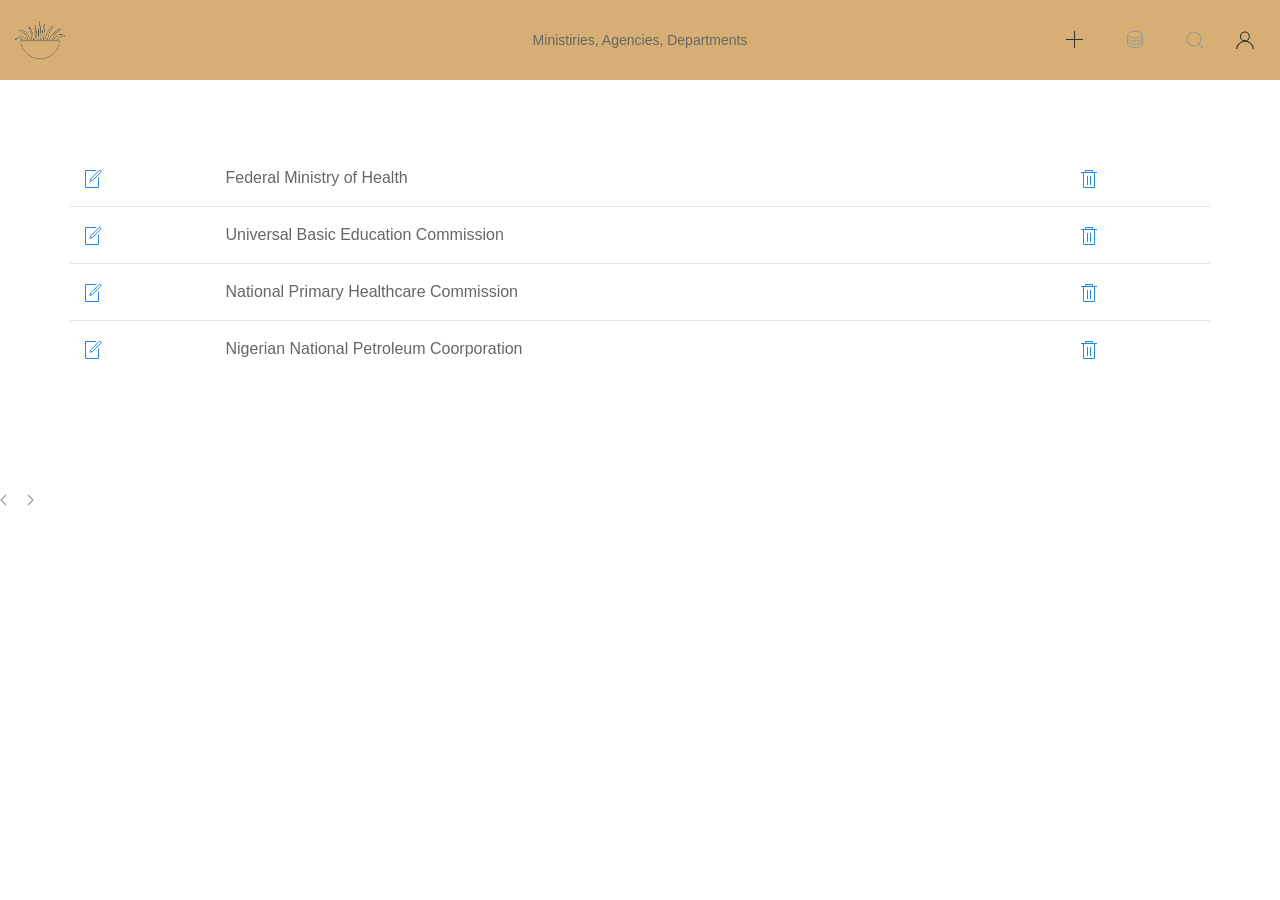
<file: webroot/html/home.html>
<!DOCTYPE html>
<html style='width: 100%'>

<head>
    <meta name="viewport" content="initial-scale=1.0, user-scalable=no">
    <meta charset="utf-8">
    <title>Home</title>
    <link rel="stylesheet" href="../css/uikit.min.css" />
    <link rel="stylesheet" href="../css/styles.css" />
    <script src="../js/jquery.js"></script>
    <script src="../js/uikit.min.js"></script>
    <script src="../js/uikit-icons.min.js"></script>
    <script src="../js/index.js"></script>
</head>

<body class='home-page'>
    <!-- nav bar -->
    <nav class="uk-navbar-container uk-navbar-transparent back-top" uk-sticky uk-navbar>
        <div class="uk-navbar-left">

            <a class="uk-navbar-item uk-logo" href="#">
            <img src='../images/budeshi.png'/ width='50'>
          </a>

        </div>
        <div class="uk-navbar-center">
            <div class="uk-navbar-item">Ministiries, Agencies, Departments</div>
        </div>
        <div class="uk-navbar-right">

            <ul class="uk-navbar-nav">
                <li class="uk-active">
                    <a href="#add-institution" title="Add New MDA" uk-tooltip="pos: bottom" uk-toggle><span class="uk-margin-small-right" uk-icon="icon: plus"></span></a>
                    <!-- Add Intitution Modal -->
                    <div id="add-institution" uk-modal>
                        <div class="uk-modal-dialog">
                            <button class="uk-modal-close-default" type="button" uk-close></button>
                            <div class="uk-modal-header">
                                <h2 class="uk-modal-title">Add New Institution </h2>
                            </div>
                            <div class="uk-modal-body">
                                <form>
                                    <fieldset class="uk-fieldset">
                                        <legend class="uk-legend">Name</legend>
                                        <div class="uk-margin">
                                            <input class="uk-input" type="text" placeholder="Common Name" name='commonName' title="A common name for this organization or other participant in the contracting process. " uk-tooltip="pos: bottom" required>
                                        </div>
                                    </fieldset>
                                    <ul uk-accordion="multiple: true">
                                        <li>
                                            <h3 class="uk-accordion-title">Address</h3>
                                            <div class="uk-accordion-content">
                                                <div class='uk-grid-small' uk-grid>
                                                  <fieldset>
                                                    <div class="uk-width-1-1 uk-margin">
                                                        <label class="uk-form-label" for="streetName">Street</label>
                                                        <input class="uk-input" type="text" value="" id='streetName' name='streeName' title="The street address. For example, 1600 Amphitheatre Pkwy.
" uk-tooltip="pos: bottom" reqiured>
                                                    </div>
                                                    <div class="uk-width-1-2@s uk-margin">
                                                        <label class="uk-form-label" for="locality">Town</label>
                                                        <input class="uk-input" type="text" value="" name='' id='locality' name='locality' title="	The locality. For example, Mountain View." uk-tooltip="pos: bottom" reqiured>
                                                    </div>
                                                    <div class="uk-width-1-2@s uk-margin">
                                                        <label class="uk-form-label" for="region">State</label>
                                                        <input class="uk-input" type="text" value="" id='region' name='region' title="The region. For example, CA." uk-tooltip="pos: bottom" reqiured>
                                                    </div>
                                                    <div class="uk-width-1-2@s uk-margin">
                                                        <label class="uk-form-label" for="countryName">Country</label>
                                                        <input class="uk-input" type="text" value="" id='countryName' name='countryName' title="The country name. For example, United States." uk-tooltip="pos: bottom" reqiured>
                                                    </div>
                                                    <div class="uk-width-1-2@s uk-margin">
                                                        <label class="uk-form-label" for="postalCode">Postal Code</label>
                                                        <input class="uk-input" type="number" value="" id='postalCode' name='postalCode' title="The postal code. For example, 94043." uk-tooltip="pos: bottom" reqiured>
                                                    </div>
                                                  </fieldset>
                                                </div>
                                            </div>
                                        </li>
                                        <li>
                                            <h3 class="uk-accordion-title">Contact Point</h3>
                                            <div class="uk-accordion-content">
                                              <div class="uk-accordion-content">
                                                <div class='uk-grid-small' uk-grid>
                                                    <div class="uk-width-1-1 uk-margin">
                                                        <label class="uk-form-label" for="url">url</label>
                                                        <input class="uk-input" type="url" value="" id='url' name='name' title="A web address for the contact point/person." uk-tooltip="pos: bottom" reqiured>
                                                    </div>
                                                    <div class="uk-width-1-2@s uk-margin">
                                                        <label class="uk-form-label" for="name">Name</label>
                                                        <input class="uk-input" type="text" value="" id='name' name='name' title="The name of the contact person, department, or contact point, for correspondence relating to this contracting process." uk-tooltip="pos: bottom" reqiured>
                                                    </div>
                                                    <div class="uk-width-1-2@s uk-margin">
                                                        <label class="uk-form-label" for="email">Email</label>
                                                        <input class="uk-input" type="email" value="" id='email' name='email' title="The e-mail address of the contact point/person." uk-tooltip="pos: bottom" reqiured>
                                                    </div>
                                                    <div class="uk-width-1-2@s uk-margin">
                                                        <label class="uk-form-label" for="phone">Phone</label>
                                                        <input class="uk-input" type="tel" value="" id='phone' name='phone' title="The telephone number of the contact point/person. This should include the international dialing code." uk-tooltip="pos: bottom" reqiured>
                                                    </div>
                                                    <div class="uk-width-1-2@s uk-margin">
                                                        <label class="uk-form-label" for="faxNumber">Fax Number</label>
                                                        <input class="uk-input" type="number" value="" id='faxNumber' name='faxNumber' title="The fax number of the contact point/person. This should include the international dialing code." uk-tooltip="pos: bottom" reqiured>
                                                    </div>
                                                </div>
                                              </div>
                                            </div>
                                        </li>
                                    </ul>
                                </form>
                            </div>
                            <div class="uk-modal-footer uk-text-right">
                                <button class="uk-button uk-button-default uk-modal-close uk-float-left" type="button">Cancel</button>
                                <button class="uk-button uk-button-primary uk-modal-close" type="button" id='add-mda-not' data-message="<span uk-icon='icon: check'></span> MDA Successfully Added"
                                    data-status="success">Save</button>
                                    <script>
                                        jQuery('#add-mda-not').on('click', function () {
                                            UIkit.notification($(this).data());
                                        });
                                    </script>
                            </div>
                        </div>
                    </div>
                    <!-- xxx -->
                </li>
                <li>
                  <a href="#" title="Go to Organizations DB" uk-tooltip="pos: bottom"><span class="uk-margin-small-right" uk-icon="icon: database"></span></a>
                </li>
            </ul>
            <div>
                <a class="uk-navbar-toggle" href="#" uk-search-icon></a>
                <div class="uk-navbar-dropdown" uk-drop="mode: click; cls-drop: uk-navbar-dropdown; boundary: !nav">
                    <div class="uk-grid-small uk-flex-middle" uk-grid>
                        <div class="uk-width-expand">
                            <form class="uk-search uk-search-navbar uk-width-1-1">
                                <input class="uk-search-input" type="search" placeholder="Search..." autofocus>
                            </form>
                        </div>
                        <div class="uk-width-auto">
                            <a class="uk-navbar-dropdown-close" href="#" uk-close></a>
                        </div>
                    </div>
                </div>
            </div>
            <ul class="uk-navbar-nav">
                <li class="uk-active">
                    <a href="#"><span class="uk-margin-small-right" uk-icon="icon: user"></span></a>
                    <div class="uk-navbar-dropdown">
                        <ul class="uk-nav uk-navbar-dropdown-nav">
                            <li class="uk-active"><a href="#">Logout</a></li>
                        </ul>
                    </div>
                </li>
            </ul>
        </div>
    </nav>
    <!-- List of Institutions table -->
    <div class='uk-padding-large'>
        <table class="uk-table uk-table-hover uk-table-divider">
            <tbody>
                <tr>
                    <td><a href="#add-institution" title="Edit MDA" uk-tooltip="pos: bottom" uk-toggle><span class="uk-margin-small-right" uk-icon="icon: file-edit"></span></a></td>
                    <td>Federal Ministry of Health</td>
                    <td><a href="#delete-institution" title="Delete MDA" uk-tooltip="pos: bottom" uk-toggle><span class="uk-margin-small-right" uk-icon="icon: trash"></span></a></td>
                </tr>
                <tr>
                    <td><a href="#add-institution" title="Edit MDA" uk-tooltip="pos: bottom" uk-toggle><span class="uk-margin-small-right" uk-icon="icon: file-edit"></span></a></td>
                    <td>Universal Basic Education Commission</td>
                    <td><a href="#delete-institution" title="Delete MDA" uk-tooltip="pos: bottom" uk-toggle><span class="uk-margin-small-right" uk-icon="icon: trash"></span></a></td>
                </tr>
                <tr>
                    <td><a href="#add-institution" title="Edit MDA" uk-tooltip="pos: bottom" uk-toggle><span class="uk-margin-small-right" uk-icon="icon: file-edit"></span></a></td>
                    <td>National Primary Healthcare Commission</td>
                    <td><a href="#delete-institution" title="Delete MDA" uk-tooltip="pos: bottom" uk-toggle><span class="uk-margin-small-right" uk-icon="icon: trash"></span></a></td>
                </tr>
                <tr>
                    <td><a href="#add-institution" title="Edit MDA" uk-tooltip="pos: bottom" uk-toggle><span class="uk-margin-small-right" uk-icon="icon: file-edit"></span></a></td>
                    <td>Nigerian National Petroleum Coorporation</td>
                    <td><a href="#delete-institution" title="Delete MDA" uk-tooltip="pos: bottom" uk-toggle><span class="uk-margin-small-right" uk-icon="icon: trash"></span></a></td>
                </tr>
            </tbody>
        </table>
        <!--- Delete MDA Modal -->
        <div id="delete-institution" class="uk-flex-top" uk-modal>
            <div class="uk-modal-dialog uk-modal-body uk-margin-auto-vertical">
                <button class="uk-modal-close-default" type="button" uk-close></button>
                <p>Are you sure you want to delete??</p>
                <div class="uk-modal-footer uk-text-right">
                    <button class="uk-button uk-button-default uk-modal-close uk-float-left" type="button">Cancel</button>
                    <button class="uk-button uk-button-primary uk-modal-close" type="button" id='delete-institution-not' data-message="<span uk-icon='icon: check'></span> MDA Successfully Deleted"
                        data-status="success">Yes</button>
                    <!-- Notification for deleting Institution -->
                    <script>
                        jQuery('#delete-institution-not').on('click', function () {
                            UIkit.notification($(this).data());
                        });
                    </script>
                </div>
            </div>
        </div>
        <!-- xxx -->
    </div>
    <!-- Pagination -->
    <ul class="uk-pagination">
    <li><a href=""><span uk-pagination-previous></span></a></li>
    <li><a href=""><span uk-pagination-next></span></a></li>
</ul>
</body>

</html>
</file>
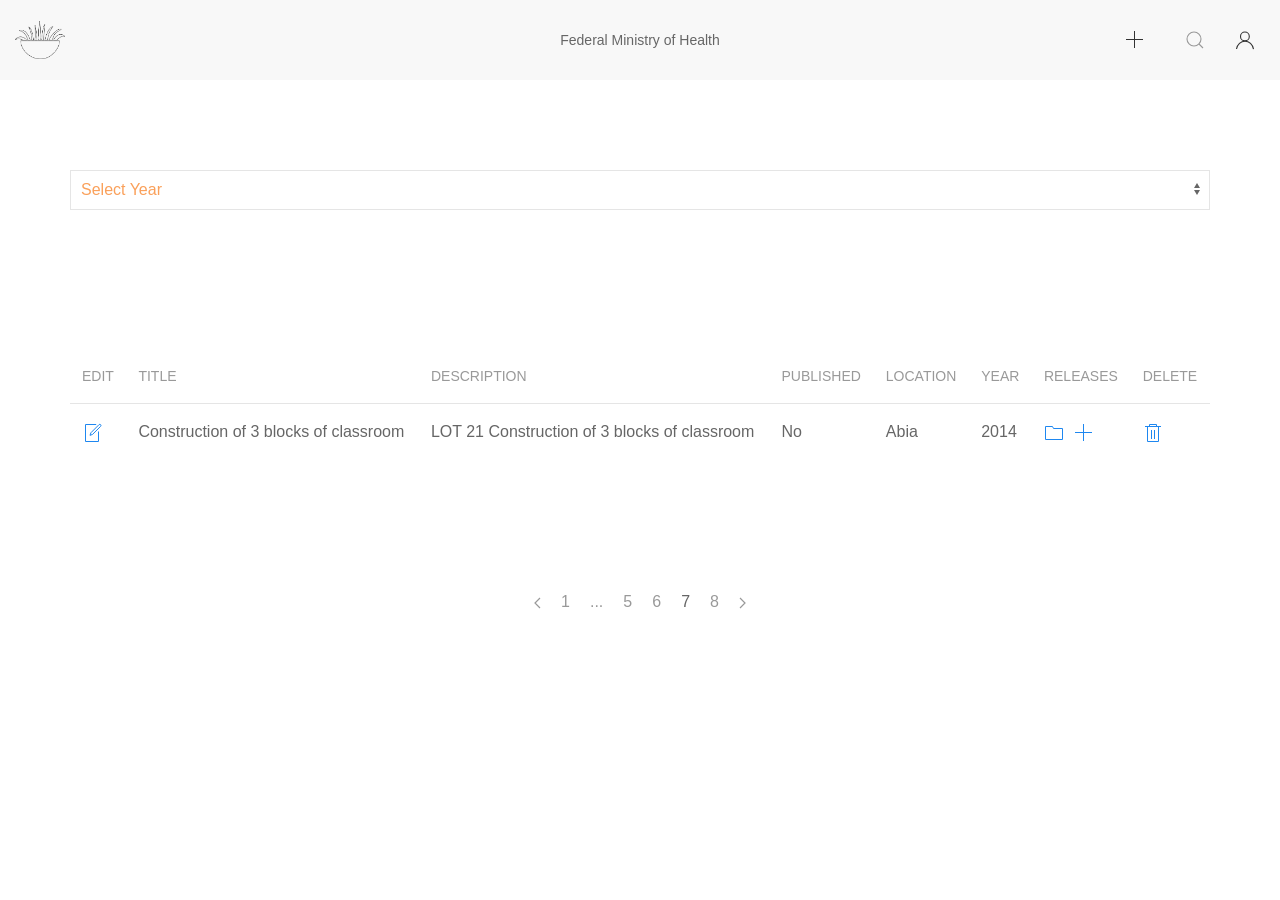
<file: webroot/html/institution.html>
<!DOCTYPE html>
<html style='width: 100%'>

<head>
    <meta name="viewport" content="initial-scale=1.0, user-scalable=no">
    <meta charset="utf-8">
    <title>Manage Institution</title>
    <link rel="stylesheet" href="../css/uikit.min.css" />
    <link rel="stylesheet" href="../css/styles.css" />
    <script src="../js/jquery.js"></script>
    <script src="../js/uikit.min.js"></script>
    <script src="../js/uikit-icons.min.js"></script>
    <script src="../js/index.js"></script>
</head>

<body class='home-page'>
    <!-- nav bar -->
    <nav class="uk-navbar-container uk-margin" uk-navbar>
        <div class="uk-navbar-left">

            <a class="uk-navbar-item uk-logo" href="#">
            <img src='../images/budeshi.png'/ width='50'>
          </a>

        </div>
        <div class="uk-navbar-center">
            <div class="uk-navbar-item">Federal Ministry of Health</div>
        </div>
        <div class="uk-navbar-right">

            <ul class="uk-navbar-nav">
                <li class="uk-active">
                    <a href="#add-project" title="Add New Project" uk-tooltip="pos: bottom" uk-toggle><span class="uk-margin-small-right" uk-icon="icon: plus"></span></a>
                    <!-- Add Project Modal -->
                    <div id="add-project" uk-modal>
                        <div class="uk-modal-dialog">
                            <button class="uk-modal-close-default" type="button" uk-close></button>
                            <div class="uk-modal-header">
                                <h2 class="uk-modal-title">Add New Project </h2>
                            </div>
                            <div class="uk-modal-body">
                                <form>
                                    <fieldset class="uk-fieldset">
                                        <div class="uk-width-1-1 uk-margin">
                                            <label class="uk-form-label" for="title">Title</label>
                                            <input class="uk-input" type="text" placeholder="E.g " id='title' name='title' title="The name of the project that through which this contracting process is funded (if applicable)" uk-tooltip="pos: bottom" reqiured>
                                        </div>
                                        <div class="uk-width-1-1 uk-margin">
                                            <label class="uk-form-label" for="description">Description</label>
                                            <textarea class="uk-textarea" rows="3" placeholder="" title="A summary description of the project." uk-tooltip="pos: bottom" reqiured></textarea>
                                        </div>
                                        <div class='uk-grid-small uk-child-width-1-2' uk-grid>
                                            <div>
                                              <div class="uk-margin">
                                                  <label class="uk-form-label" for="location">Location</label>
                                                  <input class="uk-input" type="text" placeholder="E.g " id='location' name='location' title="Location the projected will be carried out" uk-tooltip="pos: bottom" reqiured>
                                              </div>
                                            </div>
                                            <div>
                                                <div class="uk-margin">
                                                    <label class="uk-form-label" for="title">Year</label>
                                                    <select class="uk-select" name='year' title="The year this project was initiated" uk-tooltip="pos: bottom">
                                                      <option value=''selected disabled>Select year</option>
                                                      <option value='2014'>2014</option>
                                                      <option value='2015'>2015</option>
                                                      <option value='2016'>2016</option>
                                                      <option value='2017'>2017</option>
                                                      <option value='2018'>2018</option>
                                                    </select>
                                                </div>
                                            </div>
                                        </div>
                                    </fieldset>
                                </form>
                            </div>
                            <div class="uk-modal-footer uk-text-right">
                                <button class="uk-button uk-button-default uk-modal-close uk-float-left" type="button">Cancel</button>
                                <button class="uk-button uk-button-primary uk-modal-close" id='new-project-saved'  data-message="<span uk-icon='icon: check'></span>Project Successfully Added"
                                    data-status="success" type="button">Save</button>
                                <!-- Notification for saving new project -->
                                <script>
                                    jQuery('#new-project-saved').on('click', function () {
                                        UIkit.notification($(this).data());
                                    });
                                </script>
                            </div>
                        </div>
                    </div>
                    <!-- xxx -->
                </li>
            </ul>
            <div>
                <a class="uk-navbar-toggle" href="#" uk-search-icon></a>
                <div class="uk-navbar-dropdown" uk-drop="mode: click; cls-drop: uk-navbar-dropdown; boundary: !nav">
                    <div class="uk-grid-small uk-flex-middle" uk-grid>
                        <div class="uk-width-expand">
                            <form class="uk-search uk-search-navbar uk-width-1-1">
                                <input class="uk-search-input" type="search" placeholder="Search..." autofocus>
                            </form>
                        </div>
                        <div class="uk-width-auto">
                            <a class="uk-navbar-dropdown-close" href="#" uk-close></a>
                        </div>
                    </div>
                </div>
            </div>
            <ul class="uk-navbar-nav">
                <li class="uk-active">
                    <a href="#"><span class="uk-margin-small-right" uk-icon="icon: user"></span></a>
                    <div class="uk-navbar-dropdown">
                        <ul class="uk-nav uk-navbar-dropdown-nav">
                            <li class="uk-active"><a href="#">Logout</a></li>
                        </ul>
                    </div>
                </li>
            </ul>
        </div>
    </nav>
<div class='full-page'>
    <!-- Select year -->
    <div class='uk-padding-large'>
      <div class="">
        <select class="uk-select uk-text-warning">
        <option selected disabled>Select Year</option>
        <option value='2015'>2015</option>
        <option value='2016'>2016</option>
        <option value='2017'>2017</option>
        <option value='2018'>2018</option>
      </select>
      </div>
    </div>

    <!-- End of select year -->


    <!-- List of Institutions table -->
    <div class='uk-padding-large'>
        <table class="uk-table uk-table-hover uk-table-divider">
            <thead>
                <tr>
                    <th>Edit</th>
                    <th>Title</th>
                    <th>Description</th>
                    <th>Published</th>
                    <th>Location</th>
                    <th>Year</th>
                    <th>Releases</th>
                    <th>Delete</th>
                </tr>
            </thead>
            <tbody>
                <tbody>
                    <tr>
                        <td><a href="#edit-project" title="Edit Project" uk-tooltip="pos: bottom" uk-toggle><span class="uk-margin-small-right" uk-icon="icon: file-edit"></span></a></td>
                        <td>Construction of 3 blocks of classroom</td>
                        <td>LOT 21 Construction of 3 blocks of classroom</td>
                        <td>No</td>
                        <td>Abia</td>
                        <td>2014</td>
                        <td><a href="#view-releases" title="View Releases" uk-tooltip="pos: bottom" uk-toggle><span class="uk-margin-small-right" uk-icon="icon: folder"></span></a><a href="#add-release"
                           title="Add Release" uk-tooltip="pos: bottom" uk-toggle><span class="uk-margin-small-right" uk-icon="icon: plus"></span></a></td>
                        <td><a href="#delete-project" title="Delete Project" uk-tooltip="pos: bottom" uk-toggle><span class="uk-margin-small-right" uk-icon="icon: trash"></span></a></td>
                    </tr>
                </tbody>
        </table>
        <!--- Delete Project -->
        <div id="delete-project" class="uk-flex-top" uk-modal>
            <div class="uk-modal-dialog uk-modal-body uk-margin-auto-vertical">
                <button class="uk-modal-close-default" type="button" uk-close></button>
                <p>Are you sure you want to delete project??</p>
                <div class="uk-modal-footer uk-text-right">
                    <button class="uk-button uk-button-default uk-modal-close uk-float-left" type="button">Cancel</button>
                    <button class="uk-button uk-button-primary uk-modal-close" type="button" id='delete-project-not' data-message="<span uk-icon='icon: check'></span>Project Successfully Deleted"
                        data-status="success">Yes</button>
                    <!-- Notification for deleting Institution -->
                    <script>
                        jQuery('#delete-project-not').on('click', function () {
                            UIkit.notification($(this).data());
                        });
                    </script>
                </div>
            </div>
        </div>
        <!-- xxx -->
        <!-- Edit Project Modal -->
        <div id="edit-project" uk-modal>
            <div class="uk-modal-dialog">
                <button class="uk-modal-close-default" type="button" uk-close></button>
                <div class="uk-modal-header">
                    <h2 class="uk-modal-title">Edit Project </h2>
                </div>
                <div class="uk-modal-body">
                  <form>
                      <fieldset class="uk-fieldset">
                          <div class="uk-width-1-1 uk-margin">
                              <label class="uk-form-label" for="title">Title</label>
                              <input class="uk-input" type="text" placeholder="E.g " id='title' name='title' title="The name of the project that through which this contracting process is funded (if applicable)" uk-tooltip="pos: bottom" reqiured>
                          </div>
                          <div class="uk-width-1-1 uk-margin">
                              <label class="uk-form-label" for="description">Description</label>
                              <textarea class="uk-textarea" rows="3" placeholder="" title="A summary description of the project." uk-tooltip="pos: bottom" reqiured></textarea>
                          </div>
                          <div class='uk-grid-small uk-child-width-1-2' uk-grid>
                              <div>
                                <div class="uk-margin">
                                    <label class="uk-form-label" for="location">Location</label>
                                    <input class="uk-input" type="text" placeholder="E.g " id='location' name='location' title="Location the projected will be carried out" uk-tooltip="pos: bottom" reqiured>
                                </div>
                              </div>
                              <div>
                                  <div class="uk-margin">
                                      <label class="uk-form-label" for="title">Year</label>
                                      <select class="uk-select" name='year' title="The year this project was initiated" uk-tooltip="pos: bottom">
                                        <option value=''selected disabled>Select year</option>
                                        <option value='2014'>2014</option>
                                        <option value='2015'>2015</option>
                                        <option value='2016'>2016</option>
                                        <option value='2017'>2017</option>
                                        <option value='2018'>2018</option>
                                      </select>
                                  </div>
                              </div>
                          </div>
                      </fieldset>
                  </form>
                </div>
                <div class="uk-modal-footer uk-text-right">
                    <button class="uk-button uk-button-default uk-modal-close uk-float-left" type="button">Cancel</button>
                    <button class="uk-button uk-button-primary uk-modal-close" id='edit-project-saved'  data-message="<span uk-icon='icon: check'></span>Edit Successfully Saved" type="button">Save</button>
                </div>
            </div>
        </div>
        <!-- Notification for saving edit to project -->
        <script>
            jQuery('#edit-project-saved').on('click', function () {
                UIkit.notification($(this).data());
            });
        </script>
        <!-- xxx -->
        <!-- View Releases Modal -->
        <div id="view-releases" uk-modal>
    <div class="uk-modal-dialog">
        <button class="uk-modal-close-default" type="button" uk-close></button>
        <div class="uk-modal-header">
            <h2 class="uk-modal-title">Releases <a href="#add-release"
               title="Add Release" uk-tooltip="pos: bottom" uk-toggle><span class="uk-margin-small-right" uk-icon="icon: plus"></span></a></h2>
        </div>
        <div class="uk-modal-body">
          <div class='uk-width-auto'>
            <ul class="uk-list uk-list-large uk-list-divider">
                <li><a href="#edit-release" title="Edit Release" uk-tooltip="pos: bottom"><span class="uk-margin-small-right uk-float-left" uk-icon="icon: file-edit"></span></a>Planning <a class="uk-float-right" href='#delete-release' uk-toggle id='delete-release-butt' title="Delete Release" uk-tooltip="pos: bottom" uk-icon="icon: trash"></a>
                                    <!--- Delete relese -->
                                    <div id="delete-release" class="uk-flex-top" uk-modal>
                                        <div class="uk-modal-dialog uk-modal-body uk-margin-auto-vertical">
                                            <button class="uk-modal-close-default" type="button" uk-close></button>
                                            <p>Are you sure you want to delete release??</p>
                                            <div class="uk-modal-footer uk-text-right">
                                                <button class="uk-button uk-button-default uk-modal-close uk-float-left" type="button">Cancel</button>
                                                <button class="uk-button uk-button-primary uk-modal-close" type="button" id='delete-release-not' data-message="<span uk-icon='icon: check'></span>Release Successfully Deleted"
                                                    data-status="success">Yes</button>
                                                <!-- Notification for deleting release -->
                                                <script>
                                                    jQuery('#delete-release-not').on('click', function () {
                                                        UIkit.notification($(this).data());
                                                    });
                                                </script>
                                            </div>
                                        </div>
                                    </div>
                                    <!-- xxx -->
                                  </li>
                <li><a href="#edit-release" title="Edit Release" uk-tooltip="pos: bottom"><span class="uk-margin-small-right uk-float-left" uk-icon="icon: file-edit"></span></a>Tender <a class="uk-float-right" href='#delete-release' uk-toggle id='delete-release-butt' title="Delete Release" uk-tooltip="pos: bottom" uk-icon="icon: trash"></a></li>
                <li><a href="#edit-release" title="Edit Release" uk-tooltip="pos: bottom"><span class="uk-margin-small-right uk-float-left" uk-icon="icon: file-edit"></span></a>Award <a class="uk-float-right" href='#delete-release' uk-toggle id='delete-release-butt' title="Delete Release" uk-tooltip="pos: bottom" uk-icon="icon: trash"></a></li>
            </ul>
        </div>
        </div>
        <div class="uk-modal-footer uk-text-right">
            <button class="uk-button uk-button-default uk-modal-close uk-float-left" type="button">Cancel</button>
            <button class="uk-button uk-button-primary" type="button">Save</button>
        </div>
    </div>
</div>
<!-- xxx -->
<!-- Add Release Modal -->
<div id="add-release" uk-modal>
<div class="uk-modal-dialog">
<button class="uk-modal-close-default" type="button" uk-close></button>
<div class="uk-modal-header">
    <h2 class="uk-modal-title">Select Release</h2>
</div>
<div class="uk-modal-body">
  <div>
      <div class="uk-margin uk-width-1-1">
          <select class="uk-select" name='year'>
            <option value='planning'>Planning</option>
            <option value='tender'>Tender (Initiation)</option>
            <option value='award'>Award</option>
            <option value='contract'>Contract</option>
            <option value='implementation'>Implementation</option>
          </select>
      </div>
  </div>
</div>
<div class="uk-modal-footer uk-text-right">
    <button class="uk-button uk-button-default uk-modal-close uk-float-left" type="button">Cancel</button>
    <button class="uk-button uk-button-primary" type="button">Save</button>
</div>
</div>
</div>
<!-- xxx -->
    </div>
    </div>
    </div>
    <!-- Pagination -->
    <div class='pagination'>
      <ul class="uk-pagination uk-flex-center uk-margin-medium-top" uk-margin>
    <li><a href="#"><span uk-pagination-previous></span></a></li>
    <li><a href="#">1</a></li>
    <li class="uk-disabled"><span>...</span></li>
    <li><a href="#">5</a></li>
    <li><a href="#">6</a></li>
    <li class="uk-active"><span>7</span></li>
    <li><a href="#">8</a></li>
    <li><a href="#"><span uk-pagination-next></span></a></li>
</ul>
    </div>
    <!--end of pagination -->

</body>

</html>
</file>
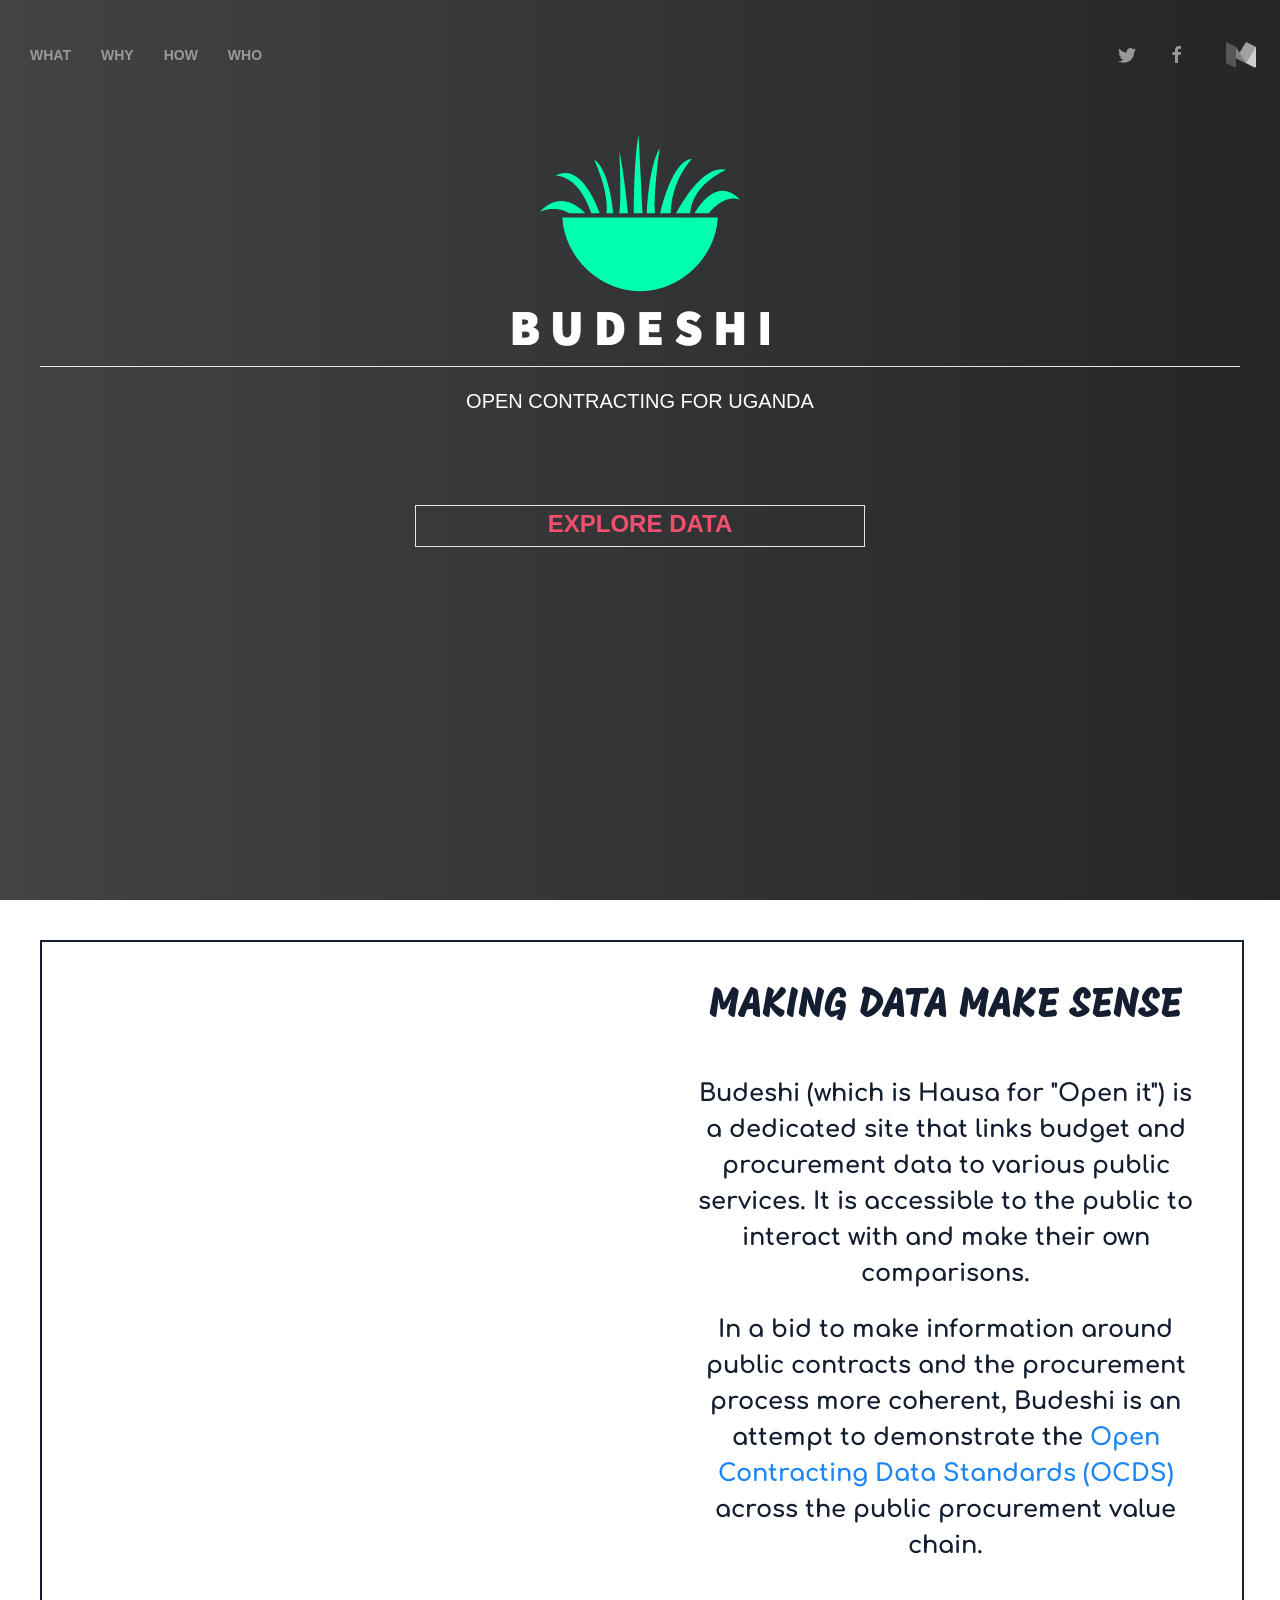
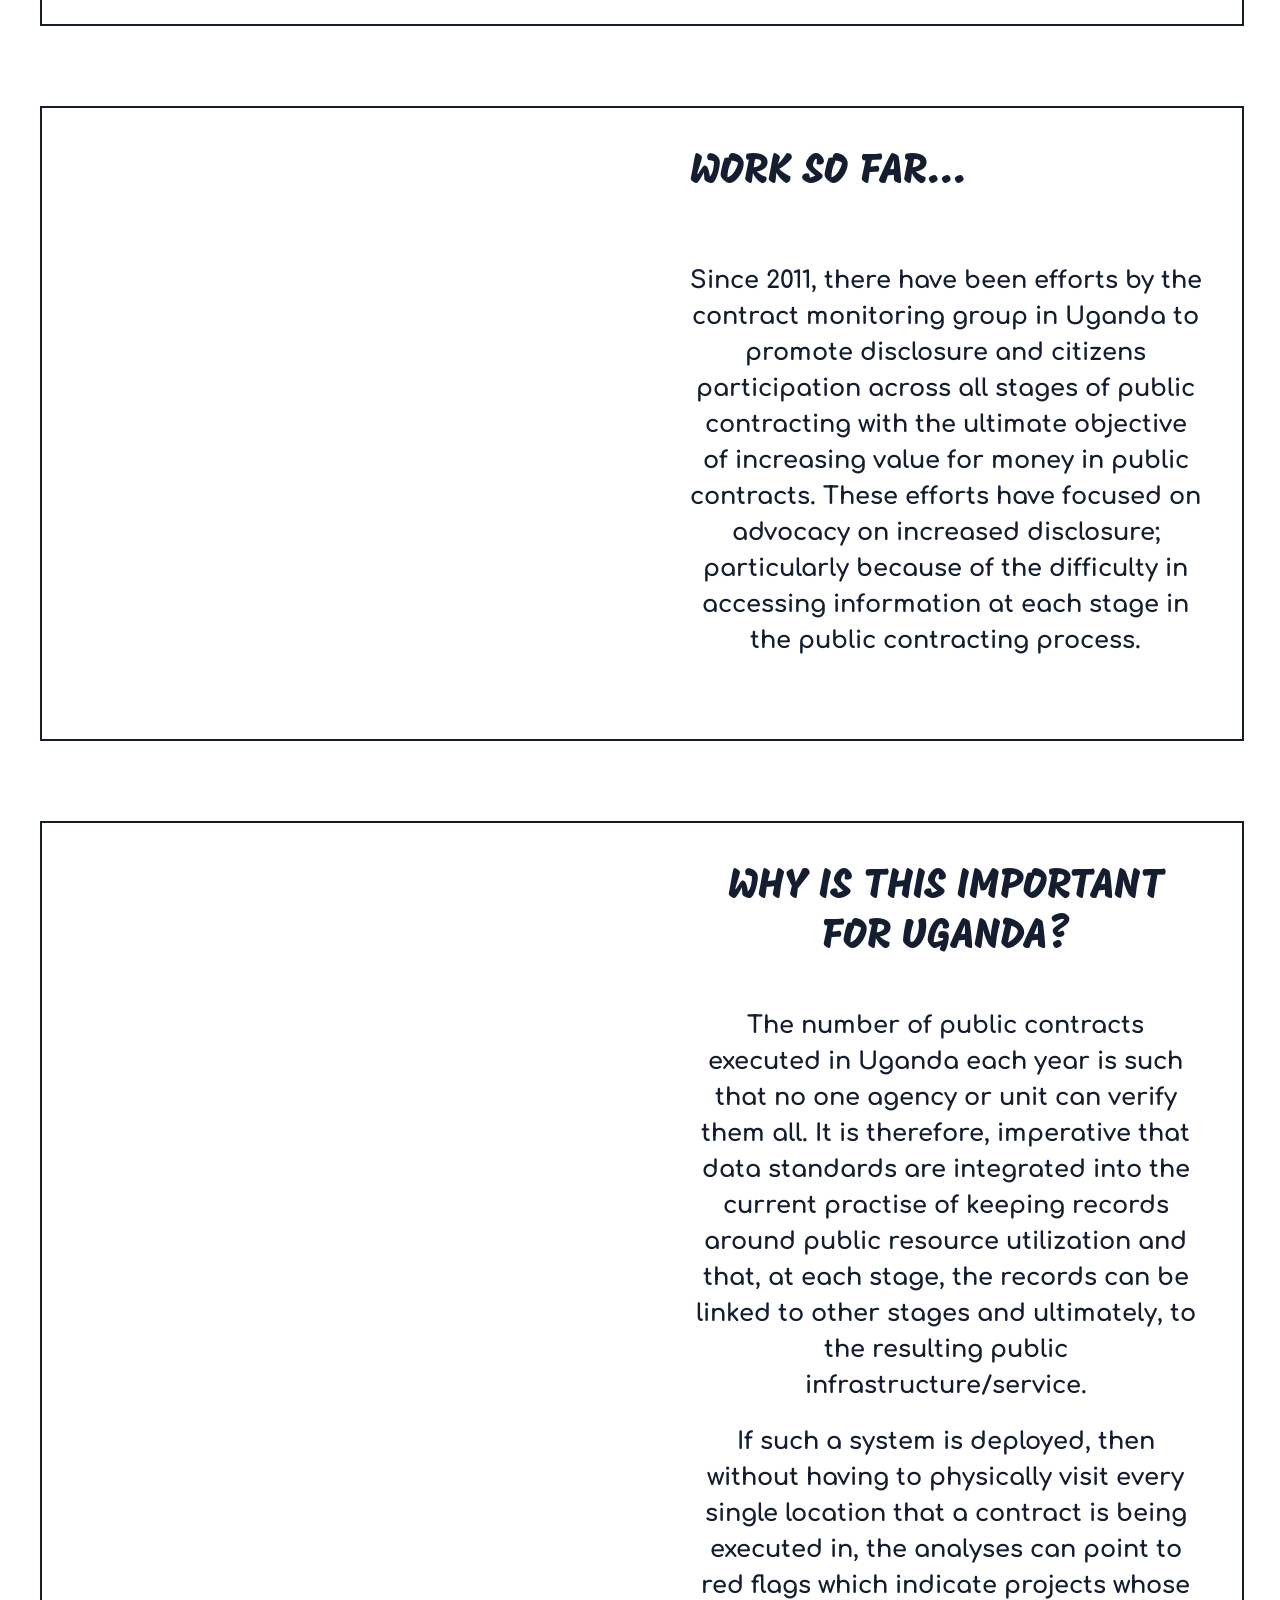
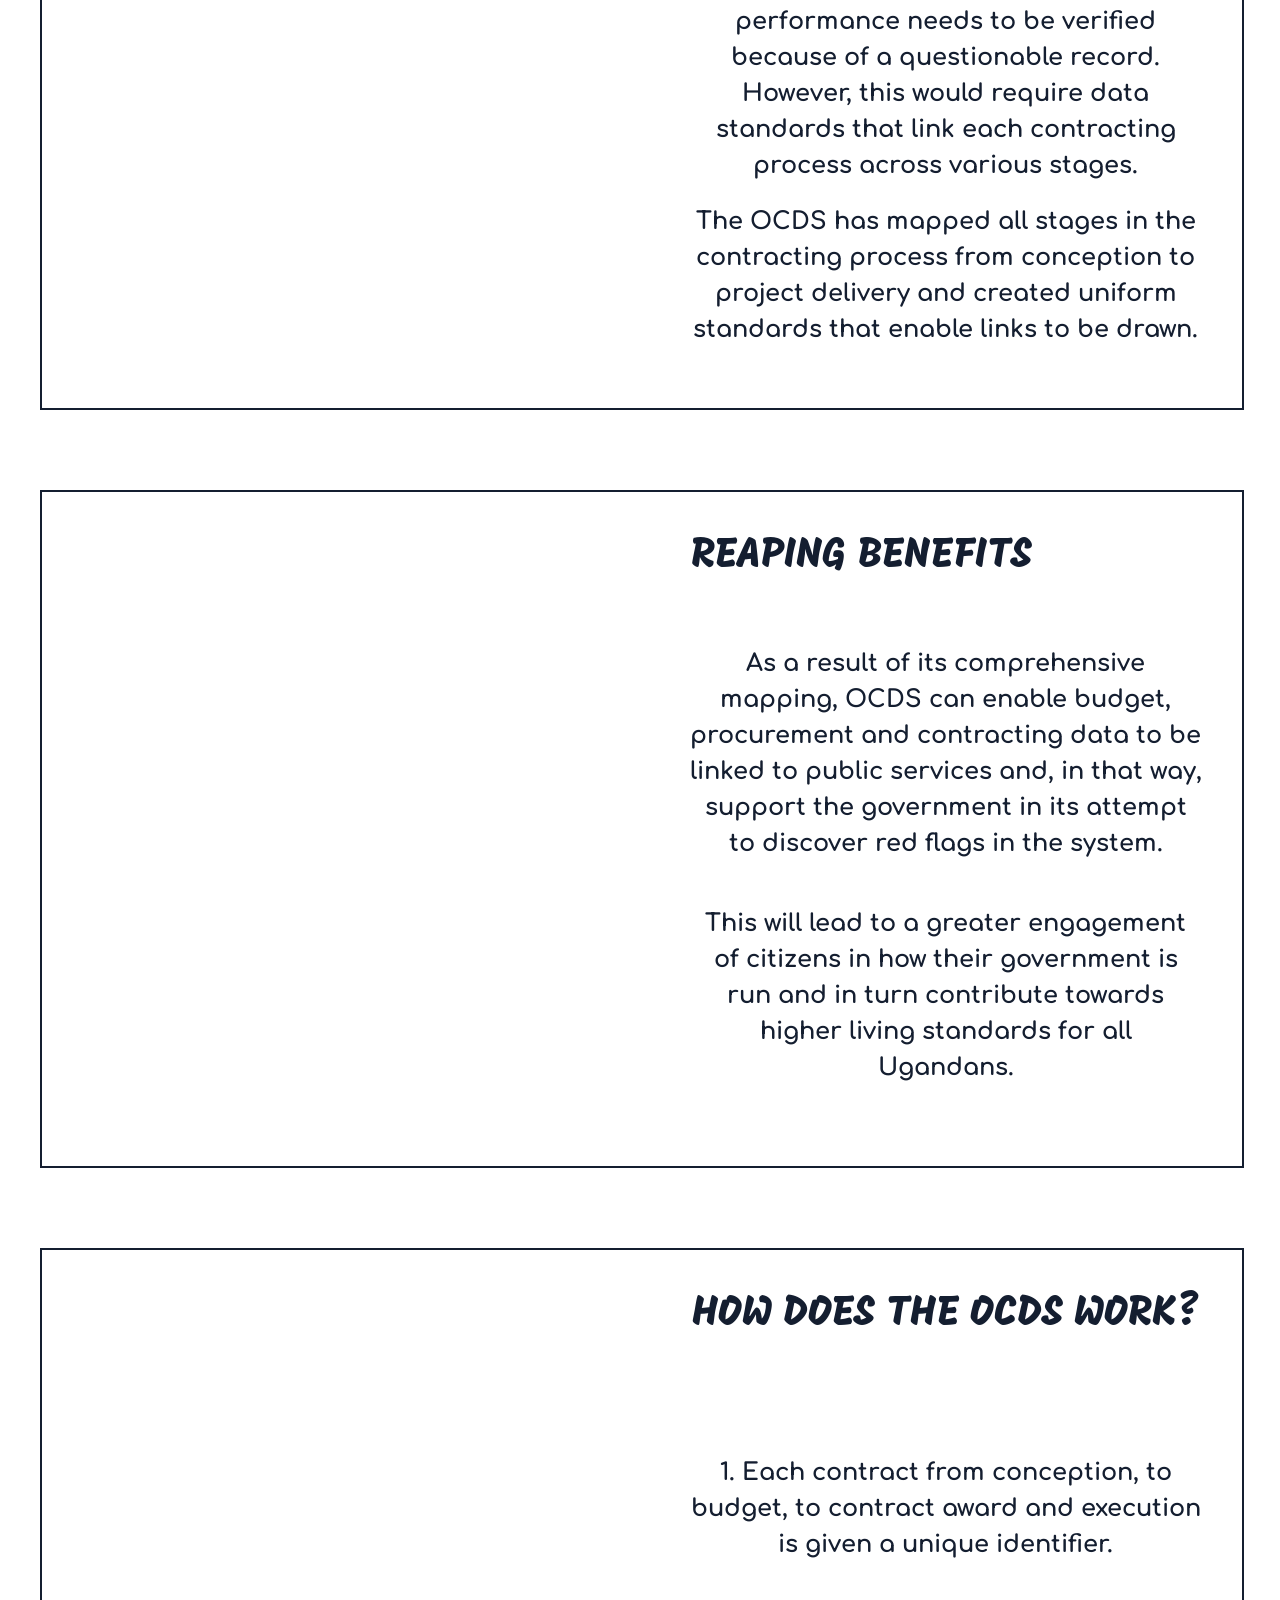
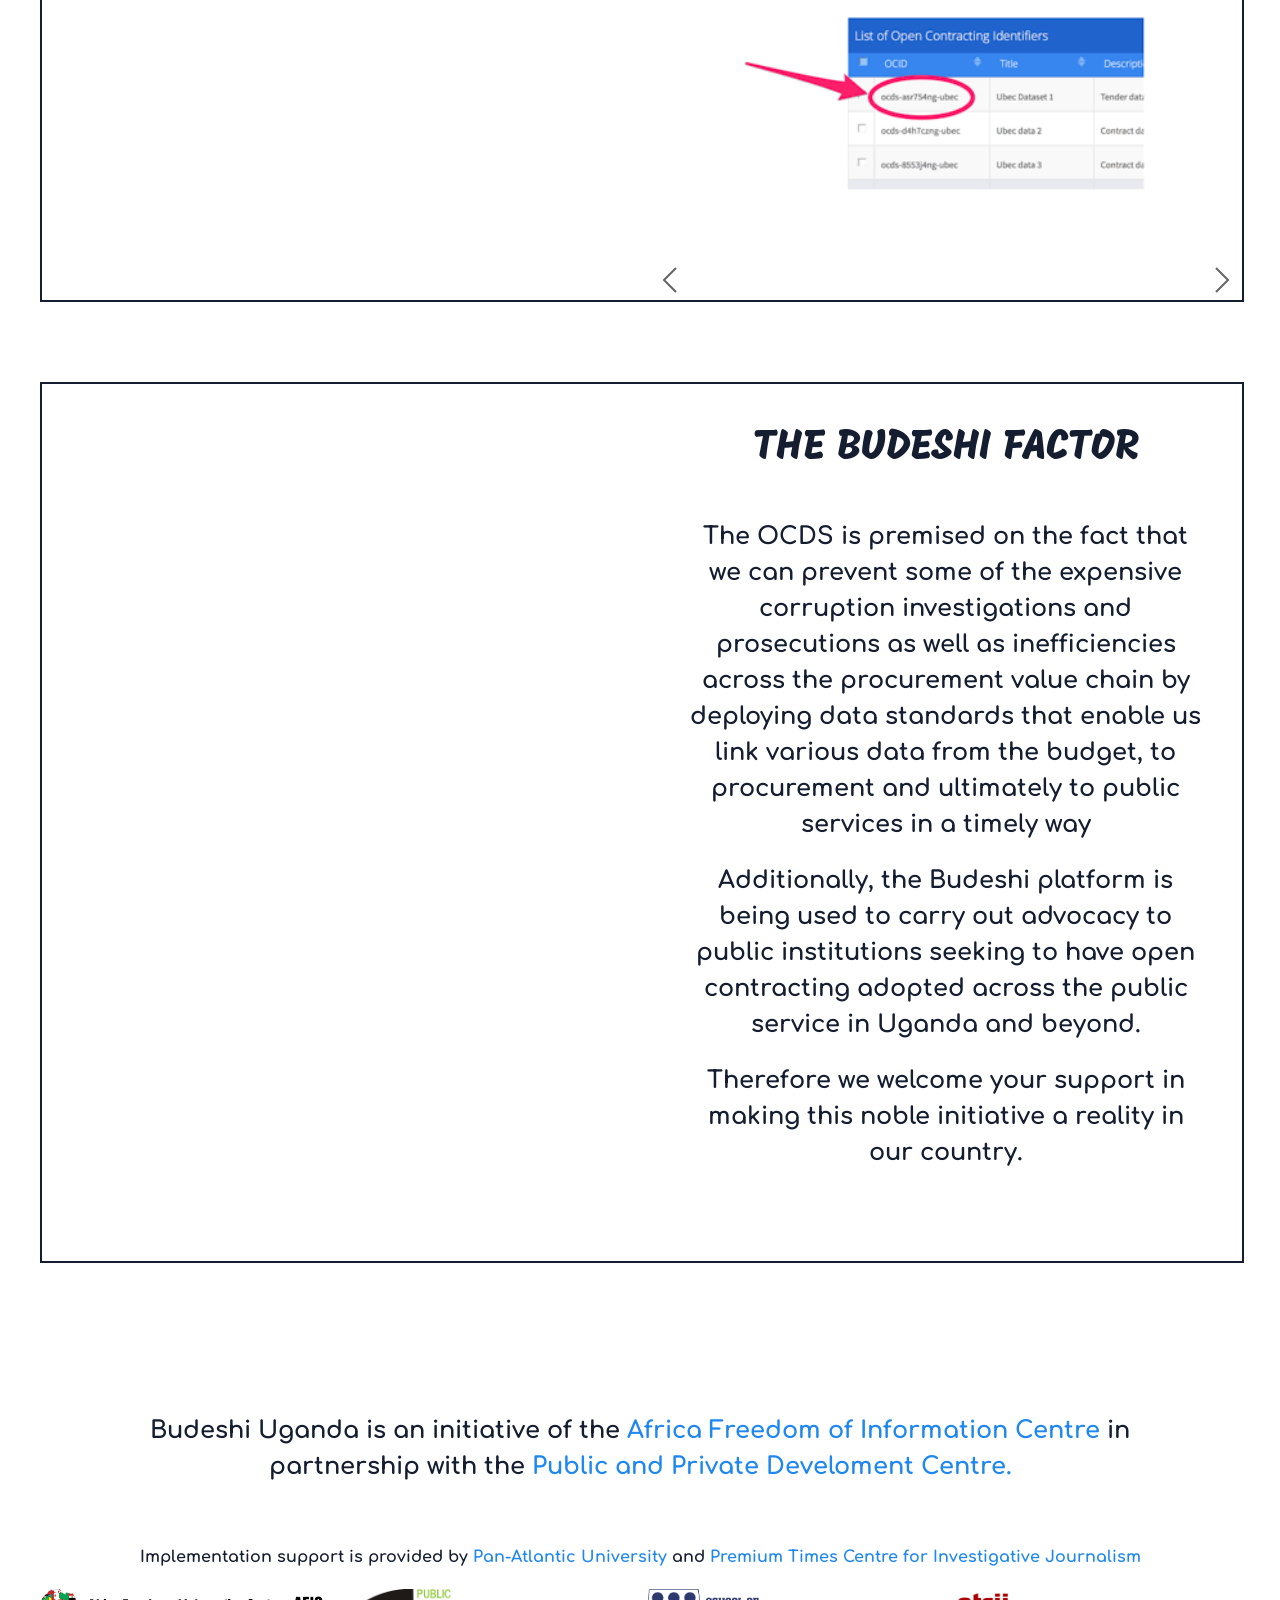
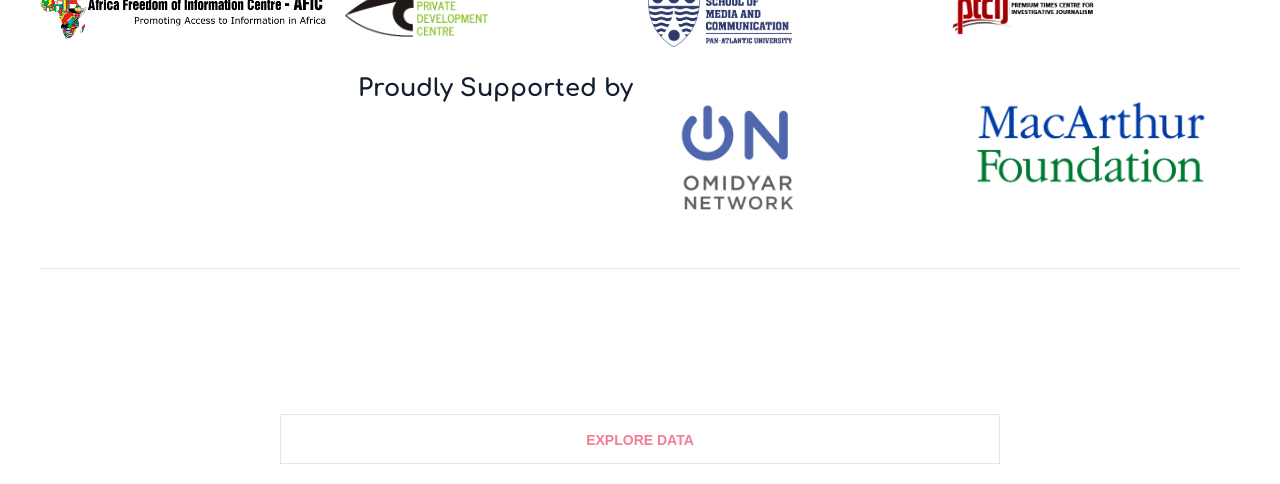
<file: webroot/html/landing.html>
<!DOCTYPE html>
<html style='width: 100%'>

<head>
  <meta name="viewport" content="initial-scale=1.0, user-scalable=no">
  <meta charset="utf-8">
  <title>Budeshi Uganda</title>
  <meta property="og:url" content="http://www.budeshi.ng" />
  <meta property="og:type" content="website" />
  <meta property="og:title" content="Budeshi 2.0" />
  <meta property="og:description" content="Using Open Contracting Data Standards(OCDS) to disclosure  public institution's procurement information in Nigeria"
  />
  <meta property="og:image" content="file:///C:/Users/ver%20Tingir/Projects/budeshi-2.0/webroot/images/budeshi.png" />

  <link rel="stylesheet" href="../css/uikit.min.css" />
  <link rel="stylesheet" href="../css/styles.css" />
  <link href="../css/Icomoon/style.css" rel="stylesheet" type="text/css" />
  <link href="../css/main.css" rel="stylesheet" type="text/css" />
  <link href="https://fonts.googleapis.com/css?family=Comfortaa|Mogra|Pangolin|Quicksand|Secular+One" rel="stylesheet">
  <script src="../js/jquery.js"></script>
  <script src="../js/uikit.min.js"></script>
  <script src="../js/uikit-icons.min.js"></script>
  <script src="../js/index.js"></script>

  </script>

</head>

<body class='uk-text-bold'>
  <div class='pg1'>
    <nav class="uk-navbar-container uk-navbar-transparent" uk-navbar>
      <div class="uk-navbar-left uk-padding-small">

        <ul class="uk-navbar-nav">
          <li onclick="scroll()"><a>What</a></li>
          <li><a href="#why">Why</a></li>
          <li><a href="#how">How</a></li>
          <li><a href="#who">Who</a></li>
        </ul>
      </div>

      <div class='uk-navbar-right'>

        <ul class="uk-navbar-nav uk-visible@s">
          <!-- <li onclick="scroll()"><a>What</a></li> -->
          <li>
            <a href="https://twitter.com/ppmonitorNG" target='_blank' uk-icon="icon: twitter;"></a>
            <script async src="//platform.twitter.com/widgets.js" charset="utf-8"></script>
          </li>
          <li><a href="" uk-icon="icon: facebook;"></a></li>
          <li> <a href="https://medium.com/budeshi" target="_blank">
                <img src="../images/medium.png"/ width="70%" alt="Medium">
              </a></li>
        </ul>
        <!-- This is a button toggling the modal -->
        <!-- <a href='./index.html'  class="uk-button uk-button-default uk-margin-small-right" style="border: 2px solid white;" type="button"><span class='uk-text-danger uk-text-nowrap uk-heading uk-text-bold uk-text-large'>Explore data</span> </a> -->
      </div>
    </nav>
    <br>
    <div class='uk-container'>
      <div class='uk-flex uk-flex-center uk-margin-top-large  uk-scrollspy="cls: uk-animation-slide-left; repeat: true"'>
        <img class='smaller-logo' src='../images/budeshi-logo.png'>
      </div>
      <hr>
      <div class='uk-flex uk-flex-center uk-light uk-text-center' uk-scrollspy="cls: uk-animation-slide-right; repeat: true">
        <h4>OPEN CONTRACTING FOR UGANDA
        </h4>
      </div>

    </div>
    <div class='uk-container uk-margin-large-top'>
      <div class='uk-flex uk-flex-center'>

        <div>
          <a href='./index2.html' class="uk-button uk-button-default uk-width-large@m" type="button"><span class='uk-text-danger uk-text-nowrap uk-heading uk-text-bold uk-text-large'>Explore data</span> </a>
        </div>
        <!-- <div class='dir-button uk-display-block uk-visible@l  uk-flex uk-flex-center'>
          <a href="#what" uk-icon="icon: chevron-down; ratio: 2"></a>
        </div> -->
      </div>
    </div>
  </div>

  <div class='where'>

    <div class='uk-padding'>
      <div class='border-line'>
        <div class='uk-grid-small uk-child-width-1-2@s' uk-grid>
          <div>
            <div class='' uk-scrollspy="cls: uk-animation-slide-left; repeat: true;">
              <img src="../images/lincoln.png" alt="Linking Data" width="50%" />
            </div>
          </div>
          <div>

            <div class='uk-margin uk-margin-auto-bottom uk-float-right'>

              <div class=''>
                <div class='uk-padding'>
                  <div class='uk-text-center' />
                  <h1 class="uk-heading-line uk-text-center mogra" id='what'>MAKING DATA MAKE SENSE</h1>
                </div>
                <div>
                </div>
                <div>
                </div>
                <div>
                  <br>
                  <div class='uk-text-large uk-text-center comforta' id='make'>
                    <p> Budeshi (which is Hausa for "Open it") is a dedicated site that links budget and procurement data to
                      various public services. It is accessible to the public to interact with and make their own comparisons.</p>
                  </div>
                </div>

                <div class='uk-text-large uk-text-bold uk-text-center comforta' />
                <p>
                  In a bid to make information around public contracts and the procurement process more coherent, Budeshi is an attempt to
                  demonstrate the <a href='http://standard.open-contracting.org/latest/en/'>Open Contracting Data Standards (OCDS)</a>                  across the public procurement value chain.
                </p>
              </div>
            </div>
          </div>

        </div>
      </div>
    </div>
  </div>
  </div>
  </div>
  <div class='where'>
    <div class='uk-padding'>
      <div class='border-line'>
        <div class='uk-grid-small uk-child-width-1-2@s uk-margin' uk-grid>
          <div>
            <div class='' uk-scrollspy="cls: uk-animation-slide-left; repeat: true;">
              <img src="../images/transparenttask.png" alt="Linking Data" width="65%" />
            </div>
          </div>
          <div>

            <div class='uk-margin-auto-top uk-margin-auto-bottom uk-float-right'>

              <div class=''>
                <div class='uk-padding' uk-grid>
                  <div class='uk-text-center' />
                  <h1 class="uk-heading-line uk-text-center mogra" id=''>WORK SO FAR...</h1>
                </div>
                <div>
                </div>
                <div>
                </div>
                <div>
                  <br>
                  <div class='uk-text-large uk-text-center comforta' id='make'>
                    <p>Since 2011, there have been efforts by the contract monitoring group in Uganda to promote disclosure
                      and citizens participation across all stages of public contracting with the ultimate objective of increasing
                      value for money in public contracts. These efforts have focused on advocacy on increased disclosure;
                      particularly because of the difficulty in accessing information at each stage in the public contracting
                      process.
                    </p>
                  </div>
                </div>

              </div>
            </div>

          </div>
        </div>
      </div>
    </div>
  </div>
  </div>

  <div class='where'>
    <div class='uk-padding'>
      <div class='border-line'>
        <div class='uk-grid-small uk-child-width-1-2@s' uk-grid>
          <div>
            <div class='' uk-scrollspy="cls: uk-animation-slide-left; repeat: true;">
              <img src="../images/uganda_map.png" alt="why is this important?" width="65%" />
            </div>
          </div>
          <div>

            <div class='uk-margin uk-margin-auto-bottom uk-float-right'>

              <div class=''>
                <div class='uk-padding'>
                  <div class='uk-text-center' />
                  <h1 class="uk-heading-line uk-text-center mogra" id='why'>WHY IS THIS IMPORTANT FOR UGANDA?</h1>
                </div>
                <div>
                </div>
                <div>
                </div>
                <div>
                  <br>
                  <div class='uk-text-large uk-text-center comforta' id='make'>
                    <p>The number of public contracts executed in <span class="uk-text-underline"> Uganda</span> each year is
                      such that no one agency or unit can verify them all. It is therefore, imperative that <b>data standards are integrated into the current practise
                      of keeping records</b> around public resource utilization and that, at each stage, the records can
                      be linked to other stages and ultimately, to the resulting public infrastructure/service.</p>
                  </div>
                </div>

                <div class='uk-text-large uk-text-bold uk-text-center comforta' />
                <p>
                  If such a system is deployed, then without having to physically visit every single location that a contract is being executed
                  in, the analyses can point to red flags which indicate <b>projects whose performance needs to be verified</b>                  because of a questionable record. However, this would require data standards that link each contracting
                  process across various stages.
                </p>
              </div>
              <div class='uk-text-large uk-text-bold uk-text-center comforta' />
              <p>
                The OCDS has mapped <b>all stages in the contracting process</b> from conception to project delivery and
                created uniform standards that enable links to be drawn.
              </p>
            </div>
          </div>
        </div>

      </div>
    </div>
  </div>
  </div>
  </div>
  </div>
  <div class='where'>
    <div class='uk-padding'>
      <div class='border-line'>
        <div class='uk-grid-small uk-child-width-1-2@s uk-margin' uk-grid>
          <div>
            <div class='' uk-scrollspy="cls: uk-animation-slide-left; repeat: true;">
              <img src="../images/reaping.png" alt="Reaping the benefits" width="65%" />
            </div>
          </div>
          <div>

            <div class='uk-margin-auto-top uk-margin-auto-bottom uk-float-right'>

              <div class=''>
                <div class='uk-padding' uk-grid>
                  <div class='uk-text-center' />
                  <h1 class="uk-heading-line uk-text-center mogra" id=''>REAPING BENEFITS</h1>
                </div>
                <div>
                </div>
                <div>
                </div>
                <div>
                  <br>
                  <div class='uk-text-large uk-text-center comforta' id=''>
                    <p>
                      As a result of its comprehensive mapping, OCDS can enable budget, procurement and contracting data to be linked to public
                      services and, in that way, support the government in its attempt to discover red flags in the system.
                    </p>
                  </div>
                  <br>
                  <div class='uk-text-large uk-text-center comforta' id=''>
                    <p>
                      This will lead to a greater engagement of citizens in how their government is run and in turn contribute towards higher living
                      standards for all Ugandans.
                    </p>
                  </div>
                </div>

              </div>
            </div>

          </div>
        </div>
      </div>
    </div>
  </div>
  </div>

  <div class='where'>
    <div class='uk-padding'>
      <div class='border-line'>
        <div class='uk-grid-small uk-child-width-1-2@s' uk-grid>
          <div>
            <div class='' uk-scrollspy="cls: uk-animation-slide-left; repeat: true;">
              <img src="../images/work1.png" alt="HOW DOES THE OCDS WORK?" width="65%" />
            </div>
          </div>
          <div>

            <div class='uk-margin uk-margin-auto-bottom uk-float-right'>

              <div class='uk-grid-small uk-child-width-1-1' uk-grid>
                <div class=''>
                  <div class='uk-text-center uk-padding' />
                  <h1 class="uk-heading-line uk-text-center mogra" id='how'>HOW DOES THE OCDS WORK?</h1>
                </div>
              </div>
              <div>
                <div class='how-items uk-padding'>
                  <div class='item min-h'>
                    <div class='uk-grid-small uk-child-width-1-1' uk-grid>
                      <div>
                        <div class='uk-text-large uk-text-center comforta' id=''>
                          <p>
                            1. Each contract from conception, to budget, to contract award and execution is given a unique identifier.
                          </p>
                        </div>
                      </div>
                      <div class='uk-flex uk-flex-center'>
                        <img src='../images/howdemo1.png' class='' width='80%' alt="" />
                      </div>
                    </div>
                  </div>
                  <div class='item min-h' hidden>
                    <div class='uk-grid-small uk-child-width-1-1' uk-grid>
                      <div>
                        <div class='uk-text-large uk-text-center comforta' id=''>
                          <p>
                            2. Based on the unique identifier and visualization tools, comparison can be made between budgets and eventual contract sums,
                            contracts without prior budget allocations can be easily identified, the completion rates of
                            various contractors can be seen etc.
                          </p>
                        </div>
                      </div>
                      <div class='uk-flex uk-flex-center'>
                        <img src='../images/howdemo2.png' class='' alt="" />
                      </div>
                    </div>
                  </div>

                </div>
              </div>
              <div>
                <span uk-toggle="target: .item" uk-icon="icon: chevron-left; ratio: 2"></span><span uk-toggle="target: .item"
                  class='uk-float-right' uk-icon="icon: chevron-right; ratio: 2"></span>
              </div>
            </div>

          </div>
        </div>
      </div>
    </div>
  </div>
  </div>
  <div class='where'>
    <div class='uk-padding'>
      <div class='border-line'>
        <div class='uk-grid-small uk-child-width-1-2@s' uk-grid>
          <div>
            <div class='uk-grid-small uk-child-width-1-1 uk-flex uk-flex-middle uk-flex-center' uk-grid>
              <div>
                <div class='' uk-scrollspy="cls: uk-animation-slide-left; repeat: true;">
                  <img src="../images/ocdslink.png" alt="Linking Data" width="65%" />
                </div>
              </div>
              <div>
                <div class='uk-visible@s' uk-scrollspy="cls: uk-animation-slide-left; repeat: true;">
                  <img src="../images/advocacy.png" alt="Advocacy" />
                </div>
              </div>
            </div>
          </div>
          <div>

            <div class='uk-margin uk-margin-auto-bottom uk-float-right'>

              <div class=''>
                <div class='uk-padding'>
                  <div class='uk-text-center' />
                  <h1 class="uk-heading-line uk-text-center mogra" id=''>THE BUDESHI FACTOR</h1>
                </div>
                <div>
                </div>
                <div>
                </div>
                <div>
                  <br>
                  <div class='uk-text-large uk-text-center comforta' id='make'>
                    <p>
                      The OCDS is premised on the fact that we can prevent some of the expensive corruption investigations and prosecutions as
                      well as inefficiencies across the procurement value chain by deploying data standards that enable us
                      link various data from the budget, to procurement and ultimately to public services in a timely way
                    </p>
                  </div>
                </div>


                <div class='uk-text-large uk-text-bold uk-text-center comforta'>
                  <p>
                    Additionally, the Budeshi platform is being used to carry out advocacy to public institutions seeking to have open contracting
                    adopted across the public service in Uganda and beyond.
                  </p>
                </div>
                <div class='uk-text-large uk-text-bold uk-text-center comforta' />
                <p>
                  Therefore we welcome your support in making this noble initiative a reality in our country.
                </p>
              </div>
              <div class='uk-hidden@s' uk-scrollspy="cls: uk-animation-slide-left; repeat: true; delay: 500">
                <img src="../images/advocacy.png" alt="Advocacy" width="75%" />
              </div>
            </div>
          </div>

        </div>
      </div>
    </div>
  </div>
  </div>
  </div>
  <div class='where'>
    <div class='uk-container'>
      <div class='uk-padding uk-margin-large-top uk-text-large uk-text-center uk-flex uk-flex-center comforta' id="who">
        <p>
          Budeshi Uganda is an initiative of the <a href="https://africafoicentre.org">Africa Freedom of Information Centre</a>          in partnership with the <a href="http://procurementmonitor.org/ppdc/"> Public and Private Develoment Centre.</a>
        </p>
      </div>
      <div class='uk-text-center uk-flex uk-flex-center comforta' id="who">
					<p>Implementation support is provided by<a href="http://www.pau.edu.ng"> Pan-Atlantic University</a> and <a href='http://ptcij.org/'>Premium Times Centre for Investigative
						Journalism</a></p>
				</div>
      <div class='uk-container'>
        <div class='uk-grid-small uk-child-width-1-4 uk-margin' uk-grid>
            <div>
                <div class='uk-margin'>
                  <a href='https://africafoicentre.org'>
              <img src='../images/logo.png'/>
            </a>
                </div>
              </div>
          <div>
            <div class='uk-margin'>
              <a href='http://procurementmonitor.org/ppdc/'>
          <img src='../images/ppdc-logo2.png' width="50%"/>
        </a>
            </div>
          </div>
          <div>
            <div class='uk-margin'>
              <a href='http://smc.edu.ng/'>
          <img src='../images/smc.png' width="50%" />
        </a>
            </div>
          </div>
          <div>
            <div class='uk-margin'>
              <a href='http://ptcij.org/'>
          <img src='../images/ptcij.png' width="50%" />
        </a>
            </div>
          </div>
        </div>
      </div>
    </div>
    <br>
    <div class='uk-container'>
      <div class='uk-grid-small uk-child-width-1-2' uk-grid>
        <div>
          <div class='uk-text-large uk-text-center uk-flex uk-flex-center comforta uk-float-right'>
            <p>
              Proudly Supported by
            </p>
          </div>
        </div>
        <div>
          <div class='uk-grid-collapse uk-child-width-1-2' uk-grid>
            <div class="uk-padding-remove">
              <div class='uk-margin uk-flex uk-flex-center uk-float-right'>
                <a href='https://www.omidyar.com/' class="uk-padding-remove uk-float-right'">
          <img src='../images/omd.png' width="60%" />
        </a>
              </div>
            </div>
            <div class="uk-padding-remove">
              <div class='uk-flex uk-flex-center'>
                <a href='https://www.macfound.org/' class="uk-padding-remove">
          <img src='../images/macarthur-logo.png' width="100%" />
        </a>
              </div>
            </div>
          </div>
        </div>
      </div>
      <hr>
      <div class='uk-flex uk-flex-center uk-flex-middle uk-margin-bottom'>
        <div class="sim-button button28 uk-button uk-button-default"><span class='uk-text-danger uk-text-nowrap'>Explore Data</span></div>
      </div>

    </div>
  </div>

</body>

</html>
</file>
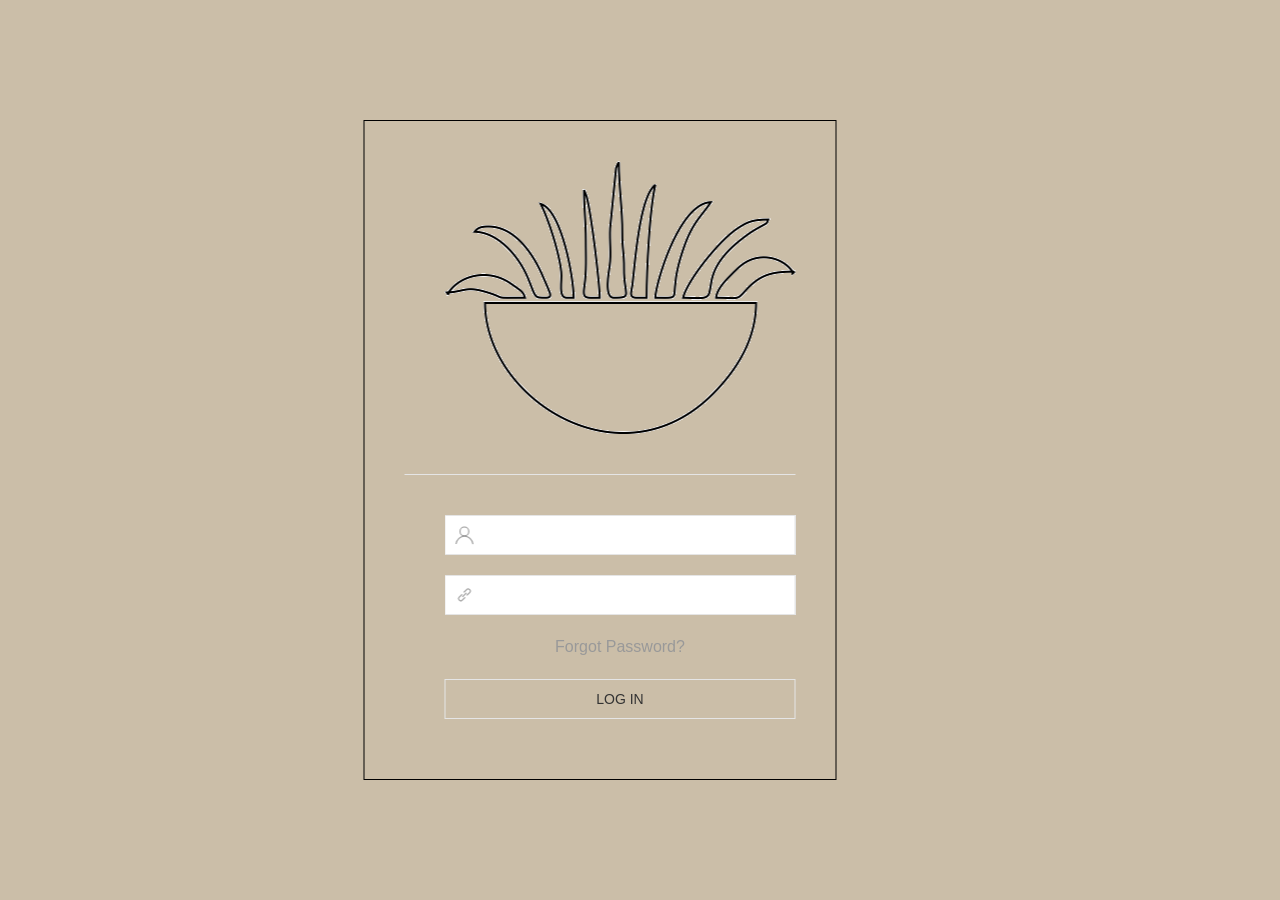
<file: webroot/html/login.html>
<!DOCTYPE html>
<html style='width: 100%'>

<head>
    <meta name="viewport" content="initial-scale=1.0, user-scalable=no">
    <meta charset="utf-8">
    <title>Login</title>
    <link rel="stylesheet" href="../css/uikit.min.css" />
    <link rel="stylesheet" href="../css/styles.css" />
    <script src="../js/jquery.js"></script>
    <script src="../js/uikit.min.js"></script>
    <script src="../js/uikit-icons.min.js"></script>
    <script src="../js/index.js"></script>
</head>

<body class='login-page'>
    <div class='uk-position-center uk-padding border' uk-grid>
        <div>
          <div class=''>
            <img class='' src='../images/budeshi.png'/>
          </div>
        </div>
        <hr>
        <div>
            <form>
              <div  class="uk-child-width-1-1">
                <div>
                    <div class="uk-inline uk-margin uk-width-1-1">
                        <a class="uk-form-icon" href="#" uk-icon="icon: user"></a>
                        <input class="uk-input uk-width-1-1" type="text">
                    </div>
                </div>
                <div>
                    <div class="uk-inline uk-margin uk-width-1-1">
                        <a class="uk-form-icon" href="#" uk-icon="icon: link"></a>
                        <input class="uk-input uk-width-1-1" type="password">
                    </div>
                </div>
                <div>
                  <div class='uk-text-center'>
                  <a class="uk-link-muted" href="">Forgot Password?</a>
                </div>
                </div>
                <div class='uk-margin'>
                  <button class="uk-button uk-button-default uk-width-1-1">Log in</button>
                </div>
              </div>
            </form>
        </div>
    </div>
</body>

</html>
</file>
<file: css/styles.css>
.border{
  border: 1px solid red;
}
.back {
/*  background-image: url(../images/budeshi.png);
  background-repeat: no-repeat;
  background-position: center;
  */
}
.filter-button {
  display: block;
}
#ubecproject {
  display: block;
}
#project-overview {
  display: block;
}
#center-log {
  display: block;
  margin-left: 10%;
}
body.login-page {
  background-color: #CBBEA8;
}
td {
  cursor: pointer;
}
.border-right {
  border-right: 1px solid #ccc;
}
nav.top, .top {
  /*background-color: #750524;
  background-color: #AB8159;*/
            
  background: #232526;  /* fallback for old browsers */
  background: -webkit-linear-gradient(to right, #414345, #232526);  /* Chrome 10-25, Safari 5.1-6 */
  background: linear-gradient(to right, #414345, #232526); /* W3C, IE 10+/ Edge, Firefox 16+, Chrome 26+, Opera 12+, Safari 7+ */
            
}
.pallette10 {
  background-color: #750524;
}
#map {
height: 300px;
}
.height {

}
html, body, .full {
  height: 100%;
  margin: 0;
  padding: 0;
  font-family: 'Josefin Sans', sans-serif;
}
.pg1 {
  /* background-color:rgba(1,50,67, 10); */

  /*background-color: #FFD899;*/
  /*background: #141E30;  /* fallback for old browsers */
  /*background: -webkit-linear-gradient(to top, #243B55, #141E30);  /* Chrome 10-25, Safari 5.1-6 */
  /*background: linear-gradient(to top, #243B55, #141E30); /* W3C, IE 10+/ Edge, Firefox 16+, Chrome 26+, Opera 12+, Safari 7+ */
  /*background: #485563;  fallback for old browsers */
  /* background: -webkit-linear-gradient(to top, #29323c, #485563);   Chrome 10-25, Safari 5.1-6 */
  /*background: linear-gradient(to top, #29323c, #485563);  W3C, IE 10+/ Edge, Firefox 16+, Chrome 26+, Opera 12+, Safari 7+ */
  /*background-color: #AB8159;*/
  background: #232526;  /* fallback for old browsers */
  background: -webkit-linear-gradient(to right, #414345, #232526);  /* Chrome 10-25, Safari 5.1-6 */
  background: linear-gradient(to right, #414345, #232526); /* W3C, IE 10+/ Edge, Firefox 16+, Chrome 26+, Opera 12+, Safari 7+ */
  
  width: 100%;
  min-height: 100%;
  height: auto;
}
.pg2 {

          /*background-color: #FFD899;*/
          background: #141E30;  /* fallback for old browsers */
          background: -webkit-linear-gradient(to top, #243B55, #141E30);  /* Chrome 10-25, Safari 5.1-6 */
          background: linear-gradient(to top, #243B55, #141E30); /* W3C, IE 10+/ Edge, Firefox 16+, Chrome 26+, Opera 12+, Safari 7+ */

}
.what {
  background-image: url('../images/landing/what1.jpg');

/* Full height */
height: 100%;

/* Create the parallax scrolling effect*/
background-attachment: fixed;
background-position: center;
background-repeat: no-repeat;
background-size: cover;

}
.stint {
  font-family: 'Stint Ultra Expanded', cursive;
}

.who {

        /*background-color: #FFD899;*/
        background: #141E30;  /* fallback for old browsers */
        background: -webkit-linear-gradient(to top, #243B55, #141E30);  /* Chrome 10-25, Safari 5.1-6 */
        background: linear-gradient(to top, #243B55, #141E30); /* W3C, IE 10+/ Edge, Firefox 16+, Chrome 26+, Opera 12+, Safari 7+ */


      /* Full height */
      height: 100%;

      /* Create the parallax scrolling effect*/
      background-attachment: fixed;
      background-position: center;
      background-repeat: no-repeat;
      background-size: cover;
}
.where {
/*background: #E44D26;  /* fallback for old browsers */
/*background: -webkit-linear-gradient(to right, #F16529, #E44D26);  /* Chrome 10-25, Safari 5.1-6 */
/*background: linear-gradient(to right, #F16529, #E44D26); /* W3C, IE 10+/ Edge, Firefox 16+, Chrome 26+, Opera 12+, Safari 7+ */
/*background-color: #F2E8DD;*/
  height: auto%;
  width: 100%;
}
.baka {
  background-color: #F2E8DD;
}
.baka-card {
  /*background-color: #A55B61;*/
  background: #ECE9E6;  /* fallback for old browsers */
  background: -webkit-linear-gradient(to right, #FFFFFF, #ECE9E6);  /* Chrome 10-25, Safari 5.1-6 */
  background: linear-gradient(to right, #FFFFFF, #ECE9E6); /* W3C, IE 10+/ Edge, Firefox 16+, Chrome 26+, Opera 12+, Safari 7+ */

  color: #141E30;
}
.border-line {
  border: 2px solid #141E30;
  height: 100%;
  width: 100%;
}
.mogra {
  font-family: 'Mogra', cursive;
  color: #141E30;
}
.comforta {
  font-family: 'Comfortaa', cursive;
  color: #141E30;
}
.min-h {
  min-height: 350px;
}
/*
font-family: 'Comfortaa', cursive;
font-family: 'Quicksand', sans-serif;
font-family: 'Secular One', sans-serif;
font-family: 'Pangolin', cursive;
font-family: 'Mogra', cursive;
*/
.parent-center {
  display: flex;
  justify-content: center;
  align-items: center;
  border: 1px solid white;
  width: 80%;
  height: 80%;
}
.parent {
width: 80%;
height: 80%;
display: flex;
justify-content: center;
align-items: center;
border: 1px solid white;
}

.trans-back {
  background-color: transparent;
}
.border {
  border: 1px solid black;
}
.spec {
  height: 300px;
  width: 500px;
}

/* styling for the bouncing button on the landing page*/
.dir-button {
  position: absolute;
  bottom: 10%;
  -webkit-animation-name: bounce; /* Safari 4.0 - 8.0 */
-webkit-animation-duration: 1s; /* Safari 4.0 - 8.0 */
-webkit-animation-iteration-count: infinite; /* Safari 4.0 - 8.0 */
-webkit-animation-timing-function: ease-in-out;
animation-name: bounce;
animation-duration: 1s;
animation-iteration-count: infinite;
animation-timing-function: ease-in-out;
}


/* Safari 4.0 - 8.0 */
@-webkit-keyframes example {
    0%   {bottom:10%;}
    100%  {bottom:1%;}
  }

/* Standard syntax */
@keyframes bounce {
    0%   {bottom: 10%;}
    100%  {bottom:100px;}
  }

  @-webkit-keyframes spin {
    0% {
      -webkit-transform: rotate(0deg);
              transform: rotate(0deg);
    }
    100% {
      -webkit-transform: rotate(360deg);
              transform: rotate(360deg);
    }
  }
  @keyframes spin {
    0% {
      -webkit-transform: rotate(0deg);
              transform: rotate(0deg);
    }
    100% {
      -webkit-transform: rotate(360deg);
              transform: rotate(360deg);
    }
  }
  @-webkit-keyframes pulse {
    50% {
      background: white;
    }
  }
  @keyframes pulse {
    50% {
      background: white;
    }
  }


  /*body {
    display: -webkit-box;
    display: -ms-flexbox;
    display: flex;
    -ms-flex-pack: distribute;
        justify-content: space-around;
    -webkit-box-align: center;
        -ms-flex-align: center;
            align-items: center;
    background: #333333;
  }*/

  .loading {
    border-radius: 50%;
    width: 24px;
    height: 24px;
    border: 0.25rem solid rgba(255, 255, 255, 0.2);
    border-top-color: white;
    -webkit-animation: spin 1s infinite linear;
            animation: spin 1s infinite linear;
  }
  .loading--double {
    border-style: double;
    border-width: .5rem;
  }

  .loading-pulse {
    position: relative;
    width: 6px;
    height: 24px;
    background: rgba(255, 255, 255, 0.2);
    -webkit-animation: pulse 750ms infinite;
            animation: pulse 750ms infinite;
    -webkit-animation-delay: 250ms;
            animation-delay: 250ms;
  }
  .loading-pulse:before, .loading-pulse:after {
    content: '';
    position: absolute;
    display: block;
    height: 16px;
    width: 6px;
    background: rgba(255, 255, 255, 0.2);
    top: 50%;
    -webkit-transform: translateY(-50%);
            transform: translateY(-50%);
    -webkit-animation: pulse 750ms infinite;
            animation: pulse 750ms infinite;
  }

  .loading-pulse:before {
    left: -12px;
  }
  .loading-pulse:after {
    left: 12px;
    -webkit-animation-delay: 500ms;
            animation-delay: 500ms;
  }
  @media only screen and (max-device-width: 1024px) {
    p {
      font-size: 70%;

    }
      .what {
          background-attachment: scroll;
      }
      .what {
        /*background-color: #FFD899;*/
        background: #141E30;  /* fallback for old browsers */
        background: -webkit-linear-gradient(to top, #243B55, #141E30);  /* Chrome 10-25, Safari 5.1-6 */
        background: linear-gradient(to top, #243B55, #141E30); /* W3C, IE 10+/ Edge, Firefox 16+, Chrome 26+, Opera 12+, Safari 7+ */
        height: auto;
      }
      .who {
        background-attachment: scroll;
      }
      .resize{
        width: 75%;
        height: 75%;
      }
      .uk-text-bold {
        font-weight: normal;
      }
  }
  div.uk-card-badge.uk-label {
     /*background-color: #FFD899;*/
     background: #141E30;  /* fallback for old browsers */
     background: -webkit-linear-gradient(to top, #243B55, #141E30);  /* Chrome 10-25, Safari 5.1-6 */
     background: linear-gradient(to top, #243B55, #141E30); /* W3C, IE 10+/ Edge, Firefox 16+, Chrome 26+, Opera 12+, Safari 7+ */
  }

  .btn, .btn-large,
  .btn-flat {
    border: none;
    border-radius: 2px;
    display: inline-block;
    height: 36px;
    line-height: 36px;
    padding: 0 2rem;
    text-transform: uppercase;
    vertical-align: middle;
    -webkit-tap-highlight-color: transparent;
  }

  .btn.disabled, .disabled.btn-large,
  .btn-floating.disabled,
  .btn-large.disabled,
  .btn-flat.disabled,
  .btn:disabled,
  .btn-large:disabled,
  .btn-floating:disabled,
  .btn-large:disabled,
  .btn-flat:disabled,
  .btn[disabled],
  [disabled].btn-large,
  .btn-floating[disabled],
  .btn-large[disabled],
  .btn-flat[disabled] {
    pointer-events: none;
    background-color: #DFDFDF !important;
    -webkit-box-shadow: none;
            box-shadow: none;
    color: #9F9F9F !important;
    cursor: default;
  }

  .btn.disabled:hover, .disabled.btn-large:hover,
  .btn-floating.disabled:hover,
  .btn-large.disabled:hover,
  .btn-flat.disabled:hover,
  .btn:disabled:hover,
  .btn-large:disabled:hover,
  .btn-floating:disabled:hover,
  .btn-large:disabled:hover,
  .btn-flat:disabled:hover,
  .btn[disabled]:hover,
  [disabled].btn-large:hover,
  .btn-floating[disabled]:hover,
  .btn-large[disabled]:hover,
  .btn-flat[disabled]:hover {
    background-color: #DFDFDF !important;
    color: #9F9F9F !important;
  }

  .btn, .btn-large,
  .btn-floating,
  .btn-large,
  .btn-flat {
    font-size: 1rem;
    outline: 0;
  }

  .btn i, .btn-large i,
  .btn-floating i,
  .btn-large i,
  .btn-flat i {
    font-size: 1.3rem;
    line-height: inherit;
  }

  .btn:focus, .btn-large:focus,
  .btn-floating:focus {
    background-color: #1d7d74;
  }

  .btn, .btn-large {
    text-decoration: none;
    color: #fff;
    background-color: #26a69a;
    text-align: center;
    letter-spacing: .5px;
    -webkit-transition: .2s ease-out;
    transition: .2s ease-out;
    cursor: pointer;
  }

  .btn:hover, .btn-large:hover {
    background-color: #2bbbad;
  }

  .btn-floating {
    display: inline-block;
    color: #fff;
    position: relative;
    overflow: hidden;
    z-index: 1;
    width: 40px;
    height: 40px;
    line-height: 40px;
    padding: 0;
    background-color: #26a69a;
    border-radius: 50%;
    -webkit-transition: .3s;
    transition: .3s;
    cursor: pointer;
    vertical-align: middle;
  }

  .btn-floating:hover {
    background-color: #26a69a;
  }

  .btn-floating:before {
    border-radius: 0;
  }

  .btn-floating.btn-large {
    width: 56px;
    height: 56px;
  }

  .btn-floating.btn-large.halfway-fab {
    bottom: -28px;
  }

  .btn-floating.btn-large i {
    line-height: 56px;
  }

  .btn-floating.halfway-fab {
    position: absolute;
    right: 24px;
    bottom: -20px;
  }

  .btn-floating.halfway-fab.left {
    right: auto;
    left: 24px;
  }

  .btn-floating i {
    width: inherit;
    display: inline-block;
    text-align: center;
    color: #fff;
    font-size: 1.6rem;
    line-height: 40px;
  }

  button.btn-floating {
    border: none;
  }

  .fixed-action-btn {
    position: fixed;
    right: 23px;
    bottom: 23px;
    padding-top: 15px;
    margin-bottom: 0;
    z-index: 997;
  }

  .fixed-action-btn.active ul {
    visibility: visible;
  }

  .fixed-action-btn.horizontal {
    padding: 0 0 0 15px;
  }

  .fixed-action-btn.horizontal ul {
    text-align: right;
    right: 64px;
    top: 50%;
    -webkit-transform: translateY(-50%);
            transform: translateY(-50%);
    height: 100%;
    left: auto;
    width: 500px;
    /*width 100% only goes to width of button container */
  }

  .fixed-action-btn.horizontal ul li {
    display: inline-block;
    margin: 15px 15px 0 0;
  }

  .fixed-action-btn.toolbar {
    padding: 0;
    height: 56px;
  }

  .fixed-action-btn.toolbar.active > a i {
    opacity: 0;
  }

  .fixed-action-btn.toolbar ul {
    display: -webkit-box;
    display: -webkit-flex;
    display: -ms-flexbox;
    display: flex;
    top: 0;
    bottom: 0;
    z-index: 1;
  }

  .fixed-action-btn.toolbar ul li {
    -webkit-box-flex: 1;
    -webkit-flex: 1;
        -ms-flex: 1;
            flex: 1;
    display: inline-block;
    margin: 0;
    height: 100%;
    -webkit-transition: none;
    transition: none;
  }

  .fixed-action-btn.toolbar ul li a {
    display: block;
    overflow: hidden;
    position: relative;
    width: 100%;
    height: 100%;
    background-color: transparent;
    -webkit-box-shadow: none;
            box-shadow: none;
    color: #fff;
    line-height: 56px;
    z-index: 1;
  }

  .fixed-action-btn.toolbar ul li a i {
    line-height: inherit;
  }

  .fixed-action-btn ul {
    left: 0;
    right: 0;
    text-align: center;
    position: absolute;
    bottom: 64px;
    margin: 0;
    visibility: hidden;
  }

  .fixed-action-btn ul li {
    margin-bottom: 15px;
  }

  .fixed-action-btn ul a.btn-floating {
    opacity: 0;
  }

  .fixed-action-btn .fab-backdrop {
    position: absolute;
    top: 0;
    left: 0;
    z-index: -1;
    width: 40px;
    height: 40px;
    background-color: #26a69a;
    border-radius: 50%;
    -webkit-transform: scale(0);
            transform: scale(0);
  }
  .btn-large {
    height: 54px;
    line-height: 54px;
  }
  nav.back-top, .back-top  {
      background-color: #D7AF75;
    }
    .card-font {
      font-family: 'Patua One', cursive;
      font-size: 1rem;      
    }
    .card-font.big{
      font-family: 'Patua One', cursive;
      font-size: 1.5rem;      
    }
    .card-font.figure {
      font-family: 'Passion One', cursive;
      font-size: 1.5rem;      
    }
    .border-bottom {
      width: 100%;
      border-bottom: 3px solid #1c244a;
    }
    .border-bottom.slick {
      width: 100%;
      border-bottom: 5px solid #ffb347;
    }
    .border-bottom.slick.red {
      width: 100%;
      border-bottom: 5px solid #F00000;
    }
    .border-top {
      border-top: 1px solid #f46a6c;
      border-bottom: 1px solid #f46a6c;
    }
    @media only screen and (max-device-width: 600px) {
      .smaller-logo {
        width: 20%;
      }
    }
</file>
<file: css/Icomoon/demo-files/demo.css>
body {
	padding: 0;
	margin: 0;
	font-family: sans-serif;
	font-size: 1em;
	line-height: 1.5;
	color: #555;
	background: #fff;
}
h1 {
	font-size: 1.5em;
	font-weight: normal;
}
small {
	font-size: .66666667em;
}
a {
	color: #e74c3c;
	text-decoration: none;
}
a:hover, a:focus {
	box-shadow: 0 1px #e74c3c;
}
.bshadow0, input {
	box-shadow: inset 0 -2px #e7e7e7;
}
input:hover {
	box-shadow: inset 0 -2px #ccc;
}
input, fieldset {
	font-size: 1em;
	margin: 0;
	padding: 0;
	border: 0;
}
input {
	color: inherit;
	line-height: 1.5;
	height: 1.5em;
	padding: .25em 0;
}
input:focus {
	outline: none;
	box-shadow: inset 0 -2px #449fdb;
}
.glyph {
	font-size: 16px;
	width: 15em;
	padding-bottom: 1em;
	margin-right: 4em;
	margin-bottom: 1em;
	float: left;
	overflow: hidden;
}
.liga {
	width: 80%;
	width: calc(100% - 2.5em);
}
.talign-right {
	text-align: right;
}
.talign-center {
	text-align: center;
}
.bgc1 {
	background: #f1f1f1;
}
.fgc1 {
	color: #999;
}
.fgc0 {
	color: #000;
}
p {
	margin-top: 1em;
	margin-bottom: 1em;
}
.mvm {
	margin-top: .75em;
	margin-bottom: .75em;
}
.mtn {
	margin-top: 0;
}
.mtl, .mal {
	margin-top: 1.5em;
}
.mbl, .mal {
	margin-bottom: 1.5em;
}
.mal, .mhl {
	margin-left: 1.5em;
	margin-right: 1.5em;
}
.mhmm {
	margin-left: 1em;
	margin-right: 1em;
}
.mls {
	margin-left: .25em;
}
.ptl {
	padding-top: 1.5em;
}
.pbs, .pvs {
	padding-bottom: .25em;
}
.pvs, .pts {
	padding-top: .25em;
}
.unit {
	float: left;
}
.unitRight {
	float: right;
}
.size1of2 {
	width: 50%;
}
.size1of1 {
	width: 100%;
}
.clearfix:before, .clearfix:after {
	content: " ";
	display: table;
}
.clearfix:after {
	clear: both;
}
.hidden-true {
	display: none;
}
.textbox0 {
	width: 3em;
	background: #f1f1f1;
	padding: .25em .5em;
	line-height: 1.5;
	height: 1.5em;
}
#testDrive {
	display: block;
	padding-top: 24px;
	line-height: 1.5;
}
.fs0 {
	font-size: 16px;
}
.fs1 {
	font-size: 32px;
}
.fs2 {
	font-size: 28px;
}
</file>
<file: css/Icomoon/style.css>
@font-face {
	font-family: 'icomoon';
	src:url('fonts/icomoon.eot?-nieqzk');
	src:url('fonts/icomoon.eot?#iefix-nieqzk') format('embedded-opentype'),
		url('fonts/icomoon.woff?-nieqzk') format('woff'),
		url('fonts/icomoon.ttf?-nieqzk') format('truetype'),
		url('fonts/icomoon.svg?-nieqzk#icomoon') format('svg');
	font-weight: normal;
	font-style: normal;
}

[class^="icon-"], [class*=" icon-"] {
	font-family: 'icomoon';
	speak: none;
	font-style: normal;
	font-weight: normal;
	font-variant: normal;
	text-transform: none;


	/* Better Font Rendering =========== */
	-webkit-font-smoothing: antialiased;
	-moz-osx-font-smoothing: grayscale;
}

.icon-flame:before {
	content: "\f0d2";
}

.icon-glass:before {
	content: "\f000";
}

.icon-music:before {
	content: "\f001";
}

.icon-search:before {
	content: "\f002";
}

.icon-envelope-o:before {
	content: "\f003";
}

.icon-heart:before {
	content: "\f004";
}

.icon-star:before {
	content: "\f005";
}

.icon-star-o:before {
	content: "\f006";
}

.icon-user:before {
	content: "\f007";
}

.icon-film:before {
	content: "\f008";
}

.icon-th-large:before {
	content: "\f009";
}

.icon-th:before {
	content: "\f00a";
}

.icon-th-list:before {
	content: "\f00b";
}

.icon-check:before {
	content: "\f00c";
}

.icon-close:before {
	content: "\f00d";
}

.icon-remove:before {
	content: "\f00d";
}

.icon-times:before {
	content: "\f00d";
}

.icon-search-plus:before {
	content: "\f00e";
}

.icon-search-minus:before {
	content: "\f010";
}

.icon-power-off:before {
	content: "\f011";
}

.icon-signal:before {
	content: "\f012";
}

.icon-cog:before {
	content: "\f013";
}

.icon-gear:before {
	content: "\f013";
}

.icon-trash-o:before {
	content: "\f014";
}

.icon-home:before {
	content: "\f015";
}

.icon-file-o:before {
	content: "\f016";
}

.icon-clock-o:before {
	content: "\f017";
}

.icon-road:before {
	content: "\f018";
}

.icon-download:before {
	content: "\f019";
}

.icon-arrow-circle-o-down:before {
	content: "\f01a";
}

.icon-arrow-circle-o-up:before {
	content: "\f01b";
}

.icon-inbox:before {
	content: "\f01c";
}

.icon-play-circle-o:before {
	content: "\f01d";
}

.icon-repeat:before {
	content: "\f01e";
}

.icon-rotate-right:before {
	content: "\f01e";
}

.icon-refresh:before {
	content: "\f021";
}

.icon-list-alt:before {
	content: "\f022";
}

.icon-lock:before {
	content: "\f023";
}

.icon-flag:before {
	content: "\f024";
}

.icon-headphones:before {
	content: "\f025";
}

.icon-volume-off:before {
	content: "\f026";
}

.icon-volume-down:before {
	content: "\f027";
}

.icon-volume-up:before {
	content: "\f028";
}

.icon-qrcode:before {
	content: "\f029";
}

.icon-barcode:before {
	content: "\f02a";
}

.icon-tag:before {
	content: "\f02b";
}

.icon-tags:before {
	content: "\f02c";
}

.icon-book:before {
	content: "\f02d";
}

.icon-bookmark:before {
	content: "\f02e";
}

.icon-print:before {
	content: "\f02f";
}

.icon-camera:before {
	content: "\f030";
}

.icon-font:before {
	content: "\f031";
}

.icon-bold:before {
	content: "\f032";
}

.icon-italic:before {
	content: "\f033";
}

.icon-text-height:before {
	content: "\f034";
}

.icon-text-width:before {
	content: "\f035";
}

.icon-align-left:before {
	content: "\f036";
}

.icon-align-center:before {
	content: "\f037";
}

.icon-align-right:before {
	content: "\f038";
}

.icon-align-justify:before {
	content: "\f039";
}

.icon-list:before {
	content: "\f03a";
}

.icon-dedent:before {
	content: "\f03b";
}

.icon-outdent:before {
	content: "\f03b";
}

.icon-indent:before {
	content: "\f03c";
}

.icon-video-camera:before {
	content: "\f03d";
}

.icon-image:before {
	content: "\f03e";
}

.icon-photo:before {
	content: "\f03e";
}

.icon-picture-o:before {
	content: "\f03e";
}

.icon-pencil:before {
	content: "\f040";
}

.icon-map-marker:before {
	content: "\f041";
}

.icon-adjust:before {
	content: "\f042";
}

.icon-tint:before {
	content: "\f043";
}

.icon-edit:before {
	content: "\f044";
}

.icon-pencil-square-o:before {
	content: "\f044";
}

.icon-share-square-o:before {
	content: "\f045";
}

.icon-check-square-o:before {
	content: "\f046";
}

.icon-arrows:before {
	content: "\f047";
}

.icon-step-backward:before {
	content: "\f048";
}

.icon-fast-backward:before {
	content: "\f049";
}

.icon-backward:before {
	content: "\f04a";
}

.icon-play:before {
	content: "\f04b";
}

.icon-pause:before {
	content: "\f04c";
}

.icon-stop:before {
	content: "\f04d";
}

.icon-forward:before {
	content: "\f04e";
}

.icon-fast-forward:before {
	content: "\f050";
}

.icon-step-forward:before {
	content: "\f051";
}

.icon-eject:before {
	content: "\f052";
}

.icon-chevron-left:before {
	content: "\f053";
}

.icon-chevron-right:before {
	content: "\f054";
}

.icon-plus-circle:before {
	content: "\f055";
}

.icon-minus-circle:before {
	content: "\f056";
}

.icon-times-circle:before {
	content: "\f057";
}

.icon-check-circle:before {
	content: "\f058";
}

.icon-question-circle:before {
	content: "\f059";
}

.icon-info-circle:before {
	content: "\f05a";
}

.icon-crosshairs:before {
	content: "\f05b";
}

.icon-times-circle-o:before {
	content: "\f05c";
}

.icon-check-circle-o:before {
	content: "\f05d";
}

.icon-ban:before {
	content: "\f05e";
}

.icon-arrow-left:before {
	content: "\f060";
}

.icon-arrow-right:before {
	content: "\f061";
}

.icon-arrow-up:before {
	content: "\f062";
}

.icon-arrow-down:before {
	content: "\f063";
}

.icon-mail-forward:before {
	content: "\f064";
}

.icon-share:before {
	content: "\f064";
}

.icon-expand:before {
	content: "\f065";
}

.icon-compress:before {
	content: "\f066";
}

.icon-plus:before {
	content: "\f067";
}

.icon-minus:before {
	content: "\f068";
}

.icon-asterisk:before {
	content: "\f069";
}

.icon-exclamation-circle:before {
	content: "\f06a";
}

.icon-gift:before {
	content: "\f06b";
}

.icon-leaf:before {
	content: "\f06c";
}

.icon-fire:before {
	content: "\f06d";
}

.icon-eye:before {
	content: "\f06e";
}

.icon-eye-slash:before {
	content: "\f070";
}

.icon-exclamation-triangle:before {
	content: "\f071";
}

.icon-warning:before {
	content: "\f071";
}

.icon-plane:before {
	content: "\f072";
}

.icon-calendar:before {
	content: "\f073";
}

.icon-random:before {
	content: "\f074";
}

.icon-comment:before {
	content: "\f075";
}

.icon-magnet:before {
	content: "\f076";
}

.icon-chevron-up:before {
	content: "\f077";
}

.icon-chevron-down:before {
	content: "\f078";
}

.icon-retweet:before {
	content: "\f079";
}

.icon-shopping-cart:before {
	content: "\f07a";
}

.icon-folder:before {
	content: "\f07b";
}

.icon-folder-open:before {
	content: "\f07c";
}

.icon-arrows-v:before {
	content: "\f07d";
}

.icon-arrows-h:before {
	content: "\f07e";
}

.icon-bar-chart:before {
	content: "\f080";
}

.icon-bar-chart-o:before {
	content: "\f080";
}

.icon-twitter-square:before {
	content: "\f081";
}

.icon-facebook-square:before {
	content: "\f082";
}

.icon-camera-retro:before {
	content: "\f083";
}

.icon-key:before {
	content: "\f084";
}

.icon-cogs:before {
	content: "\f085";
}

.icon-gears:before {
	content: "\f085";
}

.icon-comments:before {
	content: "\f086";
}

.icon-thumbs-o-up:before {
	content: "\f087";
}

.icon-thumbs-o-down:before {
	content: "\f088";
}

.icon-star-half:before {
	content: "\f089";
}

.icon-heart-o:before {
	content: "\f08a";
}

.icon-sign-out:before {
	content: "\f08b";
}

.icon-linkedin-square:before {
	content: "\f08c";
}

.icon-thumb-tack:before {
	content: "\f08d";
}

.icon-external-link:before {
	content: "\f08e";
}

.icon-sign-in:before {
	content: "\f090";
}

.icon-trophy:before {
	content: "\f091";
}

.icon-github-square:before {
	content: "\f092";
}

.icon-upload:before {
	content: "\f093";
}

.icon-lemon-o:before {
	content: "\f094";
}

.icon-phone:before {
	content: "\f095";
}

.icon-square-o:before {
	content: "\f096";
}

.icon-bookmark-o:before {
	content: "\f097";
}

.icon-phone-square:before {
	content: "\f098";
}

.icon-twitter:before {
	content: "\f099";
}

.icon-facebook:before {
	content: "\f09a";
}

.icon-facebook-f:before {
	content: "\f09a";
}

.icon-github:before {
	content: "\f09b";
}

.icon-unlock:before {
	content: "\f09c";
}

.icon-credit-card:before {
	content: "\f09d";
}

.icon-rss:before {
	content: "\f09e";
}

.icon-hdd-o:before {
	content: "\f0a0";
}

.icon-bullhorn:before {
	content: "\f0a1";
}

.icon-bell-o:before {
	content: "\f0a2";
}

.icon-certificate:before {
	content: "\f0a3";
}

.icon-hand-o-right:before {
	content: "\f0a4";
}

.icon-hand-o-left:before {
	content: "\f0a5";
}

.icon-hand-o-up:before {
	content: "\f0a6";
}

.icon-hand-o-down:before {
	content: "\f0a7";
}

.icon-arrow-circle-left:before {
	content: "\f0a8";
}

.icon-arrow-circle-right:before {
	content: "\f0a9";
}

.icon-arrow-circle-up:before {
	content: "\f0aa";
}

.icon-arrow-circle-down:before {
	content: "\f0ab";
}

.icon-globe:before {
	content: "\f0ac";
}

.icon-wrench:before {
	content: "\f0ad";
}

.icon-tasks:before {
	content: "\f0ae";
}

.icon-filter:before {
	content: "\f0b0";
}

.icon-briefcase:before {
	content: "\f0b1";
}

.icon-arrows-alt:before {
	content: "\f0b2";
}

.icon-group:before {
	content: "\f0c0";
}

.icon-users:before {
	content: "\f0c0";
}

.icon-chain:before {
	content: "\f0c1";
}

.icon-link:before {
	content: "\f0c1";
}

.icon-cloud:before {
	content: "\f0c2";
}

.icon-flask:before {
	content: "\f0c3";
}

.icon-cut:before {
	content: "\f0c4";
}

.icon-scissors:before {
	content: "\f0c4";
}

.icon-copy:before {
	content: "\f0c5";
}

.icon-files-o:before {
	content: "\f0c5";
}

.icon-paperclip:before {
	content: "\f0c6";
}

.icon-floppy-o:before {
	content: "\f0c7";
}

.icon-save:before {
	content: "\f0c7";
}

.icon-square:before {
	content: "\f0c8";
}

.icon-bars:before {
	content: "\f0c9";
}

.icon-navicon:before {
	content: "\f0c9";
}

.icon-reorder:before {
	content: "\f0c9";
}

.icon-list-ul:before {
	content: "\f0ca";
}

.icon-list-ol:before {
	content: "\f0cb";
}

.icon-strikethrough:before {
	content: "\f0cc";
}

.icon-underline:before {
	content: "\f0cd";
}

.icon-table:before {
	content: "\f0ce";
}

.icon-magic:before {
	content: "\f0d0";
}

.icon-truck:before {
	content: "\f0d1";
}

.icon-pinterest:before {
	content: "\f0d3";
}

.icon-pinterest-square:before {
	content: "\f0d4";
}

.icon-google-plus-square:before {
	content: "\f0d5";
}

.icon-google-plus:before {
	content: "\f0d6";
}

.icon-money:before {
	content: "\f0d7";
}

.icon-caret-down:before {
	content: "\f0d8";
}

.icon-caret-up:before {
	content: "\f0d9";
}

.icon-caret-left:before {
	content: "\f0da";
}

.icon-caret-right:before {
	content: "\f0db";
}

.icon-columns:before {
	content: "\f0dc";
}

.icon-sort:before {
	content: "\f0dd";
}

.icon-unsorted:before {
	content: "\f0dd";
}

.icon-sort-desc:before {
	content: "\f0de";
}

.icon-sort-down:before {
	content: "\f0de";
}

.icon-sort-asc:before {
	content: "\f0df";
}

.icon-sort-up:before {
	content: "\f0df";
}

.icon-envelope:before {
	content: "\f0e0";
}

.icon-linkedin:before {
	content: "\f0e1";
}

.icon-rotate-left:before {
	content: "\f0e2";
}

.icon-undo:before {
	content: "\f0e2";
}

.icon-gavel:before {
	content: "\f0e3";
}

.icon-legal:before {
	content: "\f0e3";
}

.icon-dashboard:before {
	content: "\f0e4";
}

.icon-tachometer:before {
	content: "\f0e4";
}

.icon-comment-o:before {
	content: "\f0e5";
}

.icon-comments-o:before {
	content: "\f0e6";
}

.icon-bolt:before {
	content: "\f0e7";
}

.icon-flash:before {
	content: "\f0e7";
}

.icon-sitemap:before {
	content: "\f0e8";
}

.icon-umbrella:before {
	content: "\f0e9";
}

.icon-clipboard:before {
	content: "\f0ea";
}

.icon-paste:before {
	content: "\f0ea";
}

.icon-lightbulb-o:before {
	content: "\f0eb";
}

.icon-exchange:before {
	content: "\f0ec";
}

.icon-cloud-download:before {
	content: "\f0ed";
}

.icon-cloud-upload:before {
	content: "\f0ee";
}

.icon-user-md:before {
	content: "\f0f0";
}

.icon-stethoscope:before {
	content: "\f0f1";
}

.icon-suitcase:before {
	content: "\f0f2";
}

.icon-bell:before {
	content: "\f0f3";
}

.icon-coffee:before {
	content: "\f0f4";
}

.icon-cutlery:before {
	content: "\f0f5";
}

.icon-file-text-o:before {
	content: "\f0f6";
}

.icon-building-o:before {
	content: "\f0f7";
}

.icon-hospital-o:before {
	content: "\f0f8";
}

.icon-ambulance:before {
	content: "\f0f9";
}

.icon-medkit:before {
	content: "\f0fa";
}

.icon-fighter-jet:before {
	content: "\f0fb";
}

.icon-beer:before {
	content: "\f0fc";
}

.icon-h-square:before {
	content: "\f0fd";
}

.icon-plus-square:before {
	content: "\f0fe";
}

.icon-angle-double-left:before {
	content: "\f100";
}

.icon-angle-double-right:before {
	content: "\f101";
}

.icon-angle-double-up:before {
	content: "\f102";
}

.icon-angle-double-down:before {
	content: "\f103";
}

.icon-angle-left:before {
	content: "\f104";
}

.icon-angle-right:before {
	content: "\f105";
}

.icon-angle-up:before {
	content: "\f106";
}

.icon-angle-down:before {
	content: "\f107";
}

.icon-desktop:before {
	content: "\f108";
}

.icon-laptop:before {
	content: "\f109";
}

.icon-tablet:before {
	content: "\f10a";
}

.icon-mobile:before {
	content: "\f10b";
}

.icon-mobile-phone:before {
	content: "\f10b";
}

.icon-circle-o:before {
	content: "\f10c";
}

.icon-quote-left:before {
	content: "\f10d";
}

.icon-quote-right:before {
	content: "\f10e";
}

.icon-spinner:before {
	content: "\f110";
}

.icon-circle:before {
	content: "\f111";
}

.icon-mail-reply:before {
	content: "\f112";
}

.icon-reply:before {
	content: "\f112";
}

.icon-github-alt:before {
	content: "\f113";
}

.icon-folder-o:before {
	content: "\f114";
}

.icon-folder-open-o:before {
	content: "\f115";
}

.icon-smile-o:before {
	content: "\f118";
}

.icon-frown-o:before {
	content: "\f119";
}

.icon-meh-o:before {
	content: "\f11a";
}

.icon-gamepad:before {
	content: "\f11b";
}

.icon-keyboard-o:before {
	content: "\f11c";
}

.icon-flag-o:before {
	content: "\f11d";
}

.icon-flag-checkered:before {
	content: "\f11e";
}

.icon-terminal:before {
	content: "\f120";
}

.icon-code:before {
	content: "\f121";
}

.icon-mail-reply-all:before {
	content: "\f122";
}

.icon-reply-all:before {
	content: "\f122";
}

.icon-star-half-empty:before {
	content: "\f123";
}

.icon-star-half-full:before {
	content: "\f123";
}

.icon-star-half-o:before {
	content: "\f123";
}

.icon-location-arrow:before {
	content: "\f124";
}

.icon-crop:before {
	content: "\f125";
}

.icon-code-fork:before {
	content: "\f126";
}

.icon-chain-broken:before {
	content: "\f127";
}

.icon-unlink:before {
	content: "\f127";
}

.icon-question:before {
	content: "\f128";
}

.icon-info:before {
	content: "\f129";
}

.icon-exclamation:before {
	content: "\f12a";
}

.icon-superscript:before {
	content: "\f12b";
}

.icon-subscript:before {
	content: "\f12c";
}

.icon-eraser:before {
	content: "\f12d";
}

.icon-puzzle-piece:before {
	content: "\f12e";
}

.icon-microphone:before {
	content: "\f130";
}

.icon-microphone-slash:before {
	content: "\f131";
}

.icon-shield:before {
	content: "\f132";
}

.icon-calendar-o:before {
	content: "\f133";
}

.icon-fire-extinguisher:before {
	content: "\f134";
}

.icon-rocket:before {
	content: "\f135";
}

.icon-maxcdn:before {
	content: "\f136";
}

.icon-chevron-circle-left:before {
	content: "\f137";
}

.icon-chevron-circle-right:before {
	content: "\f138";
}

.icon-chevron-circle-up:before {
	content: "\f139";
}

.icon-chevron-circle-down:before {
	content: "\f13a";
}

.icon-html5:before {
	content: "\f13b";
}

.icon-css3:before {
	content: "\f13c";
}

.icon-anchor:before {
	content: "\f13d";
}

.icon-unlock-alt:before {
	content: "\f13e";
}

.icon-bullseye:before {
	content: "\f140";
}

.icon-ellipsis-h:before {
	content: "\f141";
}

.icon-ellipsis-v:before {
	content: "\f142";
}

.icon-rss-square:before {
	content: "\f143";
}

.icon-play-circle:before {
	content: "\f144";
}

.icon-ticket:before {
	content: "\f145";
}

.icon-minus-square:before {
	content: "\f146";
}

.icon-minus-square-o:before {
	content: "\f147";
}

.icon-level-up:before {
	content: "\f148";
}

.icon-level-down:before {
	content: "\f149";
}

.icon-check-square:before {
	content: "\f14a";
}

.icon-pencil-square:before {
	content: "\f14b";
}

.icon-external-link-square:before {
	content: "\f14c";
}

.icon-share-square:before {
	content: "\f14d";
}

.icon-compass:before {
	content: "\f14e";
}

.icon-caret-square-o-down:before {
	content: "\f150";
}

.icon-toggle-down:before {
	content: "\f150";
}

.icon-caret-square-o-up:before {
	content: "\f151";
}

.icon-toggle-up:before {
	content: "\f151";
}

.icon-caret-square-o-right:before {
	content: "\f152";
}

.icon-toggle-right:before {
	content: "\f152";
}

.icon-eur:before {
	content: "\f153";
}

.icon-euro:before {
	content: "\f153";
}

.icon-gbp:before {
	content: "\f154";
}

.icon-dollar:before {
	content: "\f155";
}

.icon-usd:before {
	content: "\f155";
}

.icon-inr:before {
	content: "\f156";
}

.icon-rupee:before {
	content: "\f156";
}

.icon-cny:before {
	content: "\f157";
}

.icon-jpy:before {
	content: "\f157";
}

.icon-rmb:before {
	content: "\f157";
}

.icon-yen:before {
	content: "\f157";
}

.icon-rouble:before {
	content: "\f158";
}

.icon-rub:before {
	content: "\f158";
}

.icon-ruble:before {
	content: "\f158";
}

.icon-krw:before {
	content: "\f159";
}

.icon-won:before {
	content: "\f159";
}

.icon-bitcoin:before {
	content: "\f15a";
}

.icon-btc:before {
	content: "\f15a";
}

.icon-file:before {
	content: "\f15b";
}

.icon-file-text:before {
	content: "\f15c";
}

.icon-sort-alpha-asc:before {
	content: "\f15d";
}

.icon-sort-alpha-desc:before {
	content: "\f15e";
}

.icon-sort-amount-asc:before {
	content: "\f160";
}

.icon-sort-amount-desc:before {
	content: "\f161";
}

.icon-sort-numeric-asc:before {
	content: "\f162";
}

.icon-sort-numeric-desc:before {
	content: "\f163";
}

.icon-thumbs-up:before {
	content: "\f164";
}

.icon-thumbs-down:before {
	content: "\f165";
}

.icon-youtube-square:before {
	content: "\f166";
}

.icon-youtube:before {
	content: "\f167";
}

.icon-xing:before {
	content: "\f168";
}

.icon-xing-square:before {
	content: "\f169";
}

.icon-youtube-play:before {
	content: "\f16a";
}

.icon-dropbox:before {
	content: "\f16b";
}

.icon-stack-overflow:before {
	content: "\f16c";
}

.icon-instagram:before {
	content: "\f16d";
}

.icon-flickr:before {
	content: "\f16e";
}

.icon-adn:before {
	content: "\f170";
}

.icon-bitbucket:before {
	content: "\f171";
}

.icon-bitbucket-square:before {
	content: "\f172";
}

.icon-tumblr:before {
	content: "\f173";
}

.icon-tumblr-square:before {
	content: "\f174";
}

.icon-long-arrow-down:before {
	content: "\f175";
}

.icon-long-arrow-up:before {
	content: "\f176";
}

.icon-long-arrow-left:before {
	content: "\f177";
}

.icon-long-arrow-right:before {
	content: "\f178";
}

.icon-apple:before {
	content: "\f179";
}

.icon-windows:before {
	content: "\f17a";
}

.icon-android:before {
	content: "\f17b";
}

.icon-linux:before {
	content: "\f17c";
}

.icon-dribbble:before {
	content: "\f17d";
}

.icon-skype:before {
	content: "\f17e";
}

.icon-foursquare:before {
	content: "\f180";
}

.icon-trello:before {
	content: "\f181";
}

.icon-female:before {
	content: "\f182";
}

.icon-male:before {
	content: "\f183";
}

.icon-gittip:before {
	content: "\f184";
}

.icon-gratipay:before {
	content: "\f184";
}

.icon-sun-o:before {
	content: "\f185";
}

.icon-moon-o:before {
	content: "\f186";
}

.icon-archive:before {
	content: "\f187";
}

.icon-bug:before {
	content: "\f188";
}

.icon-vk:before {
	content: "\f189";
}

.icon-weibo:before {
	content: "\f18a";
}

.icon-renren:before {
	content: "\f18b";
}

.icon-pagelines:before {
	content: "\f18c";
}

.icon-stack-exchange:before {
	content: "\f18d";
}

.icon-arrow-circle-o-right:before {
	content: "\f18e";
}

.icon-arrow-circle-o-left:before {
	content: "\f190";
}

.icon-caret-square-o-left:before {
	content: "\f191";
}

.icon-toggle-left:before {
	content: "\f191";
}

.icon-dot-circle-o:before {
	content: "\f192";
}

.icon-wheelchair:before {
	content: "\f193";
}

.icon-vimeo-square:before {
	content: "\f194";
}

.icon-try:before {
	content: "\f195";
}

.icon-turkish-lira:before {
	content: "\f195";
}

.icon-plus-square-o:before {
	content: "\f196";
}

.icon-space-shuttle:before {
	content: "\f197";
}

.icon-slack:before {
	content: "\f198";
}

.icon-envelope-square:before {
	content: "\f199";
}

.icon-wordpress:before {
	content: "\f19a";
}

.icon-openid:before {
	content: "\f19b";
}

.icon-bank:before {
	content: "\f19c";
}

.icon-institution:before {
	content: "\f19c";
}

.icon-university:before {
	content: "\f19c";
}

.icon-graduation-cap:before {
	content: "\f19d";
}

.icon-mortar-board:before {
	content: "\f19d";
}

.icon-yahoo:before {
	content: "\f19e";
}

.icon-google:before {
	content: "\f1a0";
}

.icon-reddit:before {
	content: "\f1a1";
}

.icon-reddit-square:before {
	content: "\f1a2";
}

.icon-stumbleupon-circle:before {
	content: "\f1a3";
}

.icon-stumbleupon:before {
	content: "\f1a4";
}

.icon-delicious:before {
	content: "\f1a5";
}

.icon-digg:before {
	content: "\f1a6";
}

.icon-pied-piper:before {
	content: "\f1a7";
}

.icon-pied-piper-alt:before {
	content: "\f1a8";
}

.icon-drupal:before {
	content: "\f1a9";
}

.icon-joomla:before {
	content: "\f1aa";
}

.icon-language:before {
	content: "\f1ab";
}

.icon-fax:before {
	content: "\f1ac";
}

.icon-building:before {
	content: "\f1ad";
}

.icon-child:before {
	content: "\f1ae";
}

.icon-paw:before {
	content: "\f1b0";
}

.icon-spoon:before {
	content: "\f1b1";
}

.icon-cube:before {
	content: "\f1b2";
}

.icon-cubes:before {
	content: "\f1b3";
}

.icon-behance:before {
	content: "\f1b4";
}

.icon-behance-square:before {
	content: "\f1b5";
}

.icon-steam:before {
	content: "\f1b6";
}

.icon-steam-square:before {
	content: "\f1b7";
}

.icon-recycle:before {
	content: "\f1b8";
}

.icon-automobile:before {
	content: "\f1b9";
}

.icon-car:before {
	content: "\f1b9";
}

.icon-cab:before {
	content: "\f1ba";
}

.icon-taxi:before {
	content: "\f1ba";
}

.icon-tree:before {
	content: "\f1bb";
}

.icon-spotify:before {
	content: "\f1bc";
}

.icon-deviantart:before {
	content: "\f1bd";
}

.icon-soundcloud:before {
	content: "\f1be";
}

.icon-database:before {
	content: "\f1c0";
}

.icon-file-pdf-o:before {
	content: "\f1c1";
}

.icon-file-word-o:before {
	content: "\f1c2";
}

.icon-file-excel-o:before {
	content: "\f1c3";
}

.icon-file-powerpoint-o:before {
	content: "\f1c4";
}

.icon-file-image-o:before {
	content: "\f1c5";
}

.icon-file-photo-o:before {
	content: "\f1c5";
}

.icon-file-picture-o:before {
	content: "\f1c5";
}

.icon-file-archive-o:before {
	content: "\f1c6";
}

.icon-file-zip-o:before {
	content: "\f1c6";
}

.icon-file-audio-o:before {
	content: "\f1c7";
}

.icon-file-sound-o:before {
	content: "\f1c7";
}

.icon-file-movie-o:before {
	content: "\f1c8";
}

.icon-file-video-o:before {
	content: "\f1c8";
}

.icon-file-code-o:before {
	content: "\f1c9";
}

.icon-vine:before {
	content: "\f1ca";
}

.icon-codepen:before {
	content: "\f1cb";
}

.icon-jsfiddle:before {
	content: "\f1cc";
}

.icon-life-bouy:before {
	content: "\f1cd";
}

.icon-life-buoy:before {
	content: "\f1cd";
}

.icon-life-ring:before {
	content: "\f1cd";
}

.icon-life-saver:before {
	content: "\f1cd";
}

.icon-support:before {
	content: "\f1cd";
}

.icon-circle-o-notch:before {
	content: "\f1ce";
}

.icon-ra:before {
	content: "\f1d0";
}

.icon-rebel:before {
	content: "\f1d0";
}

.icon-empire:before {
	content: "\f1d1";
}

.icon-ge:before {
	content: "\f1d1";
}

.icon-git-square:before {
	content: "\f1d2";
}

.icon-git:before {
	content: "\f1d3";
}

.icon-hacker-news:before {
	content: "\f1d4";
}

.icon-tencent-weibo:before {
	content: "\f1d5";
}

.icon-qq:before {
	content: "\f1d6";
}

.icon-wechat:before {
	content: "\f1d7";
}

.icon-weixin:before {
	content: "\f1d7";
}

.icon-paper-plane:before {
	content: "\f1d8";
}

.icon-send:before {
	content: "\f1d8";
}

.icon-paper-plane-o:before {
	content: "\f1d9";
}

.icon-send-o:before {
	content: "\f1d9";
}

.icon-history:before {
	content: "\f1da";
}

.icon-circle-thin:before {
	content: "\f1db";
}

.icon-genderless:before {
	content: "\f1db";
}

.icon-header:before {
	content: "\f1dc";
}

.icon-paragraph:before {
	content: "\f1dd";
}

.icon-sliders:before {
	content: "\f1de";
}

.icon-share-alt:before {
	content: "\f1e0";
}

.icon-share-alt-square:before {
	content: "\f1e1";
}

.icon-bomb:before {
	content: "\f1e2";
}

.icon-futbol-o:before {
	content: "\f1e3";
}

.icon-soccer-ball-o:before {
	content: "\f1e3";
}

.icon-tty:before {
	content: "\f1e4";
}

.icon-binoculars:before {
	content: "\f1e5";
}

.icon-plug:before {
	content: "\f1e6";
}

.icon-slideshare:before {
	content: "\f1e7";
}

.icon-twitch:before {
	content: "\f1e8";
}

.icon-yelp:before {
	content: "\f1e9";
}

.icon-newspaper-o:before {
	content: "\f1ea";
}

.icon-wifi:before {
	content: "\f1eb";
}

.icon-calculator:before {
	content: "\f1ec";
}

.icon-paypal:before {
	content: "\f1ed";
}

.icon-google-wallet:before {
	content: "\f1ee";
}

.icon-cc-visa:before {
	content: "\f1f0";
}

.icon-cc-mastercard:before {
	content: "\f1f1";
}

.icon-cc-discover:before {
	content: "\f1f2";
}

.icon-cc-amex:before {
	content: "\f1f3";
}

.icon-cc-paypal:before {
	content: "\f1f4";
}

.icon-cc-stripe:before {
	content: "\f1f5";
}

.icon-bell-slash:before {
	content: "\f1f6";
}

.icon-bell-slash-o:before {
	content: "\f1f7";
}

.icon-trash:before {
	content: "\f1f8";
}

.icon-copyright:before {
	content: "\f1f9";
}

.icon-at:before {
	content: "\f1fa";
}

.icon-eyedropper:before {
	content: "\f1fb";
}

.icon-paint-brush:before {
	content: "\f1fc";
}

.icon-birthday-cake:before {
	content: "\f1fd";
}

.icon-area-chart:before {
	content: "\f1fe";
}

.icon-pie-chart:before {
	content: "\f200";
}

.icon-line-chart:before {
	content: "\f201";
}

.icon-lastfm:before {
	content: "\f202";
}

.icon-lastfm-square:before {
	content: "\f203";
}

.icon-toggle-off:before {
	content: "\f204";
}

.icon-toggle-on:before {
	content: "\f205";
}

.icon-bicycle:before {
	content: "\f206";
}

.icon-bus:before {
	content: "\f207";
}

.icon-ioxhost:before {
	content: "\f208";
}

.icon-angellist:before {
	content: "\f209";
}

.icon-cc:before {
	content: "\f20a";
}

.icon-ils:before {
	content: "\f20b";
}

.icon-shekel:before {
	content: "\f20b";
}

.icon-sheqel:before {
	content: "\f20b";
}

.icon-meanpath:before {
	content: "\f20c";
}

.icon-buysellads:before {
	content: "\f20d";
}

.icon-connectdevelop:before {
	content: "\f20e";
}

.icon-dashcube:before {
	content: "\f210";
}

.icon-forumbee:before {
	content: "\f211";
}

.icon-leanpub:before {
	content: "\f212";
}

.icon-sellsy:before {
	content: "\f213";
}

.icon-shirtsinbulk:before {
	content: "\f214";
}

.icon-simplybuilt:before {
	content: "\f215";
}

.icon-skyatlas:before {
	content: "\f216";
}

.icon-cart-plus:before {
	content: "\f217";
}

.icon-cart-arrow-down:before {
	content: "\f218";
}

.icon-diamond:before {
	content: "\f219";
}

.icon-ship:before {
	content: "\f21a";
}

.icon-user-secret:before {
	content: "\f21b";
}

.icon-motorcycle:before {
	content: "\f21c";
}

.icon-street-view:before {
	content: "\f21d";
}

.icon-heartbeat:before {
	content: "\f21e";
}

.icon-venus:before {
	content: "\f221";
}

.icon-mars:before {
	content: "\f222";
}

.icon-mercury:before {
	content: "\f223";
}

.icon-transgender:before {
	content: "\f224";
}

.icon-transgender-alt:before {
	content: "\f225";
}

.icon-venus-double:before {
	content: "\f226";
}

.icon-mars-double:before {
	content: "\f227";
}

.icon-venus-mars:before {
	content: "\f228";
}

.icon-mars-stroke:before {
	content: "\f229";
}

.icon-mars-stroke-v:before {
	content: "\f22a";
}

.icon-mars-stroke-h:before {
	content: "\f22b";
}

.icon-neuter:before {
	content: "\f22c";
}

.icon-facebook-official:before {
	content: "\f230";
}

.icon-pinterest-p:before {
	content: "\f231";
}

.icon-whatsapp:before {
	content: "\f232";
}

.icon-server:before {
	content: "\f233";
}

.icon-user-plus:before {
	content: "\f234";
}

.icon-user-times:before {
	content: "\f235";
}

.icon-bed:before {
	content: "\f236";
}

.icon-hotel:before {
	content: "\f236";
}

.icon-viacoin:before {
	content: "\f237";
}

.icon-train:before {
	content: "\f238";
}

.icon-subway:before {
	content: "\f239";
}

.icon-medium:before {
	content: "\f23a";
}
</file>
<file: webroot/css/styles.css>
.border{
  border: 1px solid red;
}
.back {
/*  background-image: url(../images/budeshi.png);
  background-repeat: no-repeat;
  background-position: center;
  */
}
.filter-button {
  display: block;
}
#ubecproject {
  display: block;
}
#project-overview {
  display: block;
}
#center-log {
  display: block;
  margin-left: 10%;
}
body.login-page {
  background-color: #CBBEA8;
}
td {
  cursor: pointer;
}
.border-right {
  border-right: 1px solid #ccc;
}
nav.top, .top {
  /*background-color: #750524;
  background-color: #AB8159;*/
            
  background: #232526;  /* fallback for old browsers */
  background: -webkit-linear-gradient(to right, #414345, #232526);  /* Chrome 10-25, Safari 5.1-6 */
  background: linear-gradient(to right, #414345, #232526); /* W3C, IE 10+/ Edge, Firefox 16+, Chrome 26+, Opera 12+, Safari 7+ */
            
}
.pallette10 {
  background-color: #750524;
}
#map {
height: 300px;
}
.height {

}
html, body, .full {
  height: 100%;
  margin: 0;
  padding: 0;
  font-family: 'Josefin Sans', sans-serif;
}
.pg1 {
  /* background-color:rgba(1,50,67, 10); */

  /*background-color: #FFD899;*/
  /*background: #141E30;  /* fallback for old browsers */
  /*background: -webkit-linear-gradient(to top, #243B55, #141E30);  /* Chrome 10-25, Safari 5.1-6 */
  /*background: linear-gradient(to top, #243B55, #141E30); /* W3C, IE 10+/ Edge, Firefox 16+, Chrome 26+, Opera 12+, Safari 7+ */
  /*background: #485563;  fallback for old browsers */
  /* background: -webkit-linear-gradient(to top, #29323c, #485563);   Chrome 10-25, Safari 5.1-6 */
  /*background: linear-gradient(to top, #29323c, #485563);  W3C, IE 10+/ Edge, Firefox 16+, Chrome 26+, Opera 12+, Safari 7+ */
  /*background-color: #AB8159;*/
  background: #232526;  /* fallback for old browsers */
  background: -webkit-linear-gradient(to right, #414345, #232526);  /* Chrome 10-25, Safari 5.1-6 */
  background: linear-gradient(to right, #414345, #232526); /* W3C, IE 10+/ Edge, Firefox 16+, Chrome 26+, Opera 12+, Safari 7+ */
  
  width: 100%;
  min-height: 100%;
  height: auto;
}
.pg2 {

          /*background-color: #FFD899;*/
          background: #141E30;  /* fallback for old browsers */
          background: -webkit-linear-gradient(to top, #243B55, #141E30);  /* Chrome 10-25, Safari 5.1-6 */
          background: linear-gradient(to top, #243B55, #141E30); /* W3C, IE 10+/ Edge, Firefox 16+, Chrome 26+, Opera 12+, Safari 7+ */

}
.what {
  background-image: url('../images/landing/what1.jpg');

/* Full height */
height: 100%;

/* Create the parallax scrolling effect*/
background-attachment: fixed;
background-position: center;
background-repeat: no-repeat;
background-size: cover;

}
.stint {
  font-family: 'Stint Ultra Expanded', cursive;
}

.who {

        /*background-color: #FFD899;*/
        background: #141E30;  /* fallback for old browsers */
        background: -webkit-linear-gradient(to top, #243B55, #141E30);  /* Chrome 10-25, Safari 5.1-6 */
        background: linear-gradient(to top, #243B55, #141E30); /* W3C, IE 10+/ Edge, Firefox 16+, Chrome 26+, Opera 12+, Safari 7+ */


      /* Full height */
      height: 100%;

      /* Create the parallax scrolling effect*/
      background-attachment: fixed;
      background-position: center;
      background-repeat: no-repeat;
      background-size: cover;
}
.where {
/*background: #E44D26;  /* fallback for old browsers */
/*background: -webkit-linear-gradient(to right, #F16529, #E44D26);  /* Chrome 10-25, Safari 5.1-6 */
/*background: linear-gradient(to right, #F16529, #E44D26); /* W3C, IE 10+/ Edge, Firefox 16+, Chrome 26+, Opera 12+, Safari 7+ */
/*background-color: #F2E8DD;*/
  height: auto%;
  width: 100%;
}
.baka {
  background-color: #F2E8DD;
}
.baka-card {
  /*background-color: #A55B61;*/
  background: #ECE9E6;  /* fallback for old browsers */
  background: -webkit-linear-gradient(to right, #FFFFFF, #ECE9E6);  /* Chrome 10-25, Safari 5.1-6 */
  background: linear-gradient(to right, #FFFFFF, #ECE9E6); /* W3C, IE 10+/ Edge, Firefox 16+, Chrome 26+, Opera 12+, Safari 7+ */

  color: #141E30;
}
.border-line {
  border: 2px solid #141E30;
  height: 100%;
  width: 100%;
}
.mogra {
  font-family: 'Mogra', cursive;
  color: #141E30;
}
.comforta {
  font-family: 'Comfortaa', cursive;
  color: #141E30;
}
.min-h {
  min-height: 350px;
}
/*
font-family: 'Comfortaa', cursive;
font-family: 'Quicksand', sans-serif;
font-family: 'Secular One', sans-serif;
font-family: 'Pangolin', cursive;
font-family: 'Mogra', cursive;
*/
.parent-center {
  display: flex;
  justify-content: center;
  align-items: center;
  border: 1px solid white;
  width: 80%;
  height: 80%;
}
.parent {
width: 80%;
height: 80%;
display: flex;
justify-content: center;
align-items: center;
border: 1px solid white;
}

.trans-back {
  background-color: transparent;
}
.border {
  border: 1px solid black;
}
.spec {
  height: 300px;
  width: 500px;
}

/* styling for the bouncing button on the landing page*/
.dir-button {
  position: absolute;
  bottom: 10%;
  -webkit-animation-name: bounce; /* Safari 4.0 - 8.0 */
-webkit-animation-duration: 1s; /* Safari 4.0 - 8.0 */
-webkit-animation-iteration-count: infinite; /* Safari 4.0 - 8.0 */
-webkit-animation-timing-function: ease-in-out;
animation-name: bounce;
animation-duration: 1s;
animation-iteration-count: infinite;
animation-timing-function: ease-in-out;
}


/* Safari 4.0 - 8.0 */
@-webkit-keyframes example {
    0%   {bottom:10%;}
    100%  {bottom:1%;}
  }

/* Standard syntax */
@keyframes bounce {
    0%   {bottom: 10%;}
    100%  {bottom:100px;}
  }

  @-webkit-keyframes spin {
    0% {
      -webkit-transform: rotate(0deg);
              transform: rotate(0deg);
    }
    100% {
      -webkit-transform: rotate(360deg);
              transform: rotate(360deg);
    }
  }
  @keyframes spin {
    0% {
      -webkit-transform: rotate(0deg);
              transform: rotate(0deg);
    }
    100% {
      -webkit-transform: rotate(360deg);
              transform: rotate(360deg);
    }
  }
  @-webkit-keyframes pulse {
    50% {
      background: white;
    }
  }
  @keyframes pulse {
    50% {
      background: white;
    }
  }


  /*body {
    display: -webkit-box;
    display: -ms-flexbox;
    display: flex;
    -ms-flex-pack: distribute;
        justify-content: space-around;
    -webkit-box-align: center;
        -ms-flex-align: center;
            align-items: center;
    background: #333333;
  }*/

  .loading {
    border-radius: 50%;
    width: 24px;
    height: 24px;
    border: 0.25rem solid rgba(255, 255, 255, 0.2);
    border-top-color: white;
    -webkit-animation: spin 1s infinite linear;
            animation: spin 1s infinite linear;
  }
  .loading--double {
    border-style: double;
    border-width: .5rem;
  }

  .loading-pulse {
    position: relative;
    width: 6px;
    height: 24px;
    background: rgba(255, 255, 255, 0.2);
    -webkit-animation: pulse 750ms infinite;
            animation: pulse 750ms infinite;
    -webkit-animation-delay: 250ms;
            animation-delay: 250ms;
  }
  .loading-pulse:before, .loading-pulse:after {
    content: '';
    position: absolute;
    display: block;
    height: 16px;
    width: 6px;
    background: rgba(255, 255, 255, 0.2);
    top: 50%;
    -webkit-transform: translateY(-50%);
            transform: translateY(-50%);
    -webkit-animation: pulse 750ms infinite;
            animation: pulse 750ms infinite;
  }

  .loading-pulse:before {
    left: -12px;
  }
  .loading-pulse:after {
    left: 12px;
    -webkit-animation-delay: 500ms;
            animation-delay: 500ms;
  }
  @media only screen and (max-device-width: 1024px) {
    p {
      font-size: 70%;

    }
      .what {
          background-attachment: scroll;
      }
      .what {
        /*background-color: #FFD899;*/
        background: #141E30;  /* fallback for old browsers */
        background: -webkit-linear-gradient(to top, #243B55, #141E30);  /* Chrome 10-25, Safari 5.1-6 */
        background: linear-gradient(to top, #243B55, #141E30); /* W3C, IE 10+/ Edge, Firefox 16+, Chrome 26+, Opera 12+, Safari 7+ */
        height: auto;
      }
      .who {
        background-attachment: scroll;
      }
      .resize{
        width: 75%;
        height: 75%;
      }
      .uk-text-bold {
        font-weight: normal;
      }
  }
  div.uk-card-badge.uk-label {
     /*background-color: #FFD899;*/
     background: #141E30;  /* fallback for old browsers */
     background: -webkit-linear-gradient(to top, #243B55, #141E30);  /* Chrome 10-25, Safari 5.1-6 */
     background: linear-gradient(to top, #243B55, #141E30); /* W3C, IE 10+/ Edge, Firefox 16+, Chrome 26+, Opera 12+, Safari 7+ */
  }

  .btn, .btn-large,
  .btn-flat {
    border: none;
    border-radius: 2px;
    display: inline-block;
    height: 36px;
    line-height: 36px;
    padding: 0 2rem;
    text-transform: uppercase;
    vertical-align: middle;
    -webkit-tap-highlight-color: transparent;
  }

  .btn.disabled, .disabled.btn-large,
  .btn-floating.disabled,
  .btn-large.disabled,
  .btn-flat.disabled,
  .btn:disabled,
  .btn-large:disabled,
  .btn-floating:disabled,
  .btn-large:disabled,
  .btn-flat:disabled,
  .btn[disabled],
  [disabled].btn-large,
  .btn-floating[disabled],
  .btn-large[disabled],
  .btn-flat[disabled] {
    pointer-events: none;
    background-color: #DFDFDF !important;
    -webkit-box-shadow: none;
            box-shadow: none;
    color: #9F9F9F !important;
    cursor: default;
  }

  .btn.disabled:hover, .disabled.btn-large:hover,
  .btn-floating.disabled:hover,
  .btn-large.disabled:hover,
  .btn-flat.disabled:hover,
  .btn:disabled:hover,
  .btn-large:disabled:hover,
  .btn-floating:disabled:hover,
  .btn-large:disabled:hover,
  .btn-flat:disabled:hover,
  .btn[disabled]:hover,
  [disabled].btn-large:hover,
  .btn-floating[disabled]:hover,
  .btn-large[disabled]:hover,
  .btn-flat[disabled]:hover {
    background-color: #DFDFDF !important;
    color: #9F9F9F !important;
  }

  .btn, .btn-large,
  .btn-floating,
  .btn-large,
  .btn-flat {
    font-size: 1rem;
    outline: 0;
  }

  .btn i, .btn-large i,
  .btn-floating i,
  .btn-large i,
  .btn-flat i {
    font-size: 1.3rem;
    line-height: inherit;
  }

  .btn:focus, .btn-large:focus,
  .btn-floating:focus {
    background-color: #1d7d74;
  }

  .btn, .btn-large {
    text-decoration: none;
    color: #fff;
    background-color: #26a69a;
    text-align: center;
    letter-spacing: .5px;
    -webkit-transition: .2s ease-out;
    transition: .2s ease-out;
    cursor: pointer;
  }

  .btn:hover, .btn-large:hover {
    background-color: #2bbbad;
  }

  .btn-floating {
    display: inline-block;
    color: #fff;
    position: relative;
    overflow: hidden;
    z-index: 1;
    width: 40px;
    height: 40px;
    line-height: 40px;
    padding: 0;
    background-color: #26a69a;
    border-radius: 50%;
    -webkit-transition: .3s;
    transition: .3s;
    cursor: pointer;
    vertical-align: middle;
  }

  .btn-floating:hover {
    background-color: #26a69a;
  }

  .btn-floating:before {
    border-radius: 0;
  }

  .btn-floating.btn-large {
    width: 56px;
    height: 56px;
  }

  .btn-floating.btn-large.halfway-fab {
    bottom: -28px;
  }

  .btn-floating.btn-large i {
    line-height: 56px;
  }

  .btn-floating.halfway-fab {
    position: absolute;
    right: 24px;
    bottom: -20px;
  }

  .btn-floating.halfway-fab.left {
    right: auto;
    left: 24px;
  }

  .btn-floating i {
    width: inherit;
    display: inline-block;
    text-align: center;
    color: #fff;
    font-size: 1.6rem;
    line-height: 40px;
  }

  button.btn-floating {
    border: none;
  }

  .fixed-action-btn {
    position: fixed;
    right: 23px;
    bottom: 23px;
    padding-top: 15px;
    margin-bottom: 0;
    z-index: 997;
  }

  .fixed-action-btn.active ul {
    visibility: visible;
  }

  .fixed-action-btn.horizontal {
    padding: 0 0 0 15px;
  }

  .fixed-action-btn.horizontal ul {
    text-align: right;
    right: 64px;
    top: 50%;
    -webkit-transform: translateY(-50%);
            transform: translateY(-50%);
    height: 100%;
    left: auto;
    width: 500px;
    /*width 100% only goes to width of button container */
  }

  .fixed-action-btn.horizontal ul li {
    display: inline-block;
    margin: 15px 15px 0 0;
  }

  .fixed-action-btn.toolbar {
    padding: 0;
    height: 56px;
  }

  .fixed-action-btn.toolbar.active > a i {
    opacity: 0;
  }

  .fixed-action-btn.toolbar ul {
    display: -webkit-box;
    display: -webkit-flex;
    display: -ms-flexbox;
    display: flex;
    top: 0;
    bottom: 0;
    z-index: 1;
  }

  .fixed-action-btn.toolbar ul li {
    -webkit-box-flex: 1;
    -webkit-flex: 1;
        -ms-flex: 1;
            flex: 1;
    display: inline-block;
    margin: 0;
    height: 100%;
    -webkit-transition: none;
    transition: none;
  }

  .fixed-action-btn.toolbar ul li a {
    display: block;
    overflow: hidden;
    position: relative;
    width: 100%;
    height: 100%;
    background-color: transparent;
    -webkit-box-shadow: none;
            box-shadow: none;
    color: #fff;
    line-height: 56px;
    z-index: 1;
  }

  .fixed-action-btn.toolbar ul li a i {
    line-height: inherit;
  }

  .fixed-action-btn ul {
    left: 0;
    right: 0;
    text-align: center;
    position: absolute;
    bottom: 64px;
    margin: 0;
    visibility: hidden;
  }

  .fixed-action-btn ul li {
    margin-bottom: 15px;
  }

  .fixed-action-btn ul a.btn-floating {
    opacity: 0;
  }

  .fixed-action-btn .fab-backdrop {
    position: absolute;
    top: 0;
    left: 0;
    z-index: -1;
    width: 40px;
    height: 40px;
    background-color: #26a69a;
    border-radius: 50%;
    -webkit-transform: scale(0);
            transform: scale(0);
  }
  .btn-large {
    height: 54px;
    line-height: 54px;
  }
  nav.back-top, .back-top  {
      background-color: #D7AF75;
    }
    .card-font {
      font-family: 'Patua One', cursive;
      font-size: 1rem;      
    }
    .card-font.big{
      font-family: 'Patua One', cursive;
      font-size: 1.5rem;      
    }
    .card-font.figure {
      font-family: 'Passion One', cursive;
      font-size: 1.5rem;      
    }
    .border-bottom {
      width: 100%;
      border-bottom: 3px solid #1c244a;
    }
    .border-bottom.slick {
      width: 100%;
      border-bottom: 5px solid #ffb347;
    }
    .border-bottom.slick.red {
      width: 100%;
      border-bottom: 5px solid #F00000;
    }
    .border-top {
      border-top: 1px solid #f46a6c;
      border-bottom: 1px solid #f46a6c;
    }
    @media only screen and (max-device-width: 600px) {
      .smaller-logo {
        width: 20%;
      }
    }
    .login-back {
      background: #bdc3c7;  /* fallback for old browsers */
background: -webkit-linear-gradient(to bottom, #2c3e50, #bdc3c7);  /* Chrome 10-25, Safari 5.1-6 */
background: linear-gradient(to bottom, #2c3e50, #bdc3c7); /* W3C, IE 10+/ Edge, Firefox 16+, Chrome 26+, Opera 12+, Safari 7+ */

      min-height: 100%;
    }
    .cso-back{
      background: #C9D6FF;  /* fallback for old browsers */
background: -webkit-linear-gradient(to bottom, #E2E2E2, #C9D6FF);  /* Chrome 10-25, Safari 5.1-6 */
background: linear-gradient(to bottom, #E2E2E2, #C9D6FF); /* W3C, IE 10+/ Edge, Firefox 16+, Chrome 26+, Opera 12+, Safari 7+ */
min-width: 100%;
    }
</file>
<file: webroot/css/Icomoon/style.css>
@font-face {
	font-family: 'icomoon';
	src:url('fonts/icomoon.eot?-nieqzk');
	src:url('fonts/icomoon.eot?#iefix-nieqzk') format('embedded-opentype'),
		url('fonts/icomoon.woff?-nieqzk') format('woff'),
		url('fonts/icomoon.ttf?-nieqzk') format('truetype'),
		url('fonts/icomoon.svg?-nieqzk#icomoon') format('svg');
	font-weight: normal;
	font-style: normal;
}

[class^="icon-"], [class*=" icon-"] {
	font-family: 'icomoon';
	speak: none;
	font-style: normal;
	font-weight: normal;
	font-variant: normal;
	text-transform: none;


	/* Better Font Rendering =========== */
	-webkit-font-smoothing: antialiased;
	-moz-osx-font-smoothing: grayscale;
}

.icon-flame:before {
	content: "\f0d2";
}

.icon-glass:before {
	content: "\f000";
}

.icon-music:before {
	content: "\f001";
}

.icon-search:before {
	content: "\f002";
}

.icon-envelope-o:before {
	content: "\f003";
}

.icon-heart:before {
	content: "\f004";
}

.icon-star:before {
	content: "\f005";
}

.icon-star-o:before {
	content: "\f006";
}

.icon-user:before {
	content: "\f007";
}

.icon-film:before {
	content: "\f008";
}

.icon-th-large:before {
	content: "\f009";
}

.icon-th:before {
	content: "\f00a";
}

.icon-th-list:before {
	content: "\f00b";
}

.icon-check:before {
	content: "\f00c";
}

.icon-close:before {
	content: "\f00d";
}

.icon-remove:before {
	content: "\f00d";
}

.icon-times:before {
	content: "\f00d";
}

.icon-search-plus:before {
	content: "\f00e";
}

.icon-search-minus:before {
	content: "\f010";
}

.icon-power-off:before {
	content: "\f011";
}

.icon-signal:before {
	content: "\f012";
}

.icon-cog:before {
	content: "\f013";
}

.icon-gear:before {
	content: "\f013";
}

.icon-trash-o:before {
	content: "\f014";
}

.icon-home:before {
	content: "\f015";
}

.icon-file-o:before {
	content: "\f016";
}

.icon-clock-o:before {
	content: "\f017";
}

.icon-road:before {
	content: "\f018";
}

.icon-download:before {
	content: "\f019";
}

.icon-arrow-circle-o-down:before {
	content: "\f01a";
}

.icon-arrow-circle-o-up:before {
	content: "\f01b";
}

.icon-inbox:before {
	content: "\f01c";
}

.icon-play-circle-o:before {
	content: "\f01d";
}

.icon-repeat:before {
	content: "\f01e";
}

.icon-rotate-right:before {
	content: "\f01e";
}

.icon-refresh:before {
	content: "\f021";
}

.icon-list-alt:before {
	content: "\f022";
}

.icon-lock:before {
	content: "\f023";
}

.icon-flag:before {
	content: "\f024";
}

.icon-headphones:before {
	content: "\f025";
}

.icon-volume-off:before {
	content: "\f026";
}

.icon-volume-down:before {
	content: "\f027";
}

.icon-volume-up:before {
	content: "\f028";
}

.icon-qrcode:before {
	content: "\f029";
}

.icon-barcode:before {
	content: "\f02a";
}

.icon-tag:before {
	content: "\f02b";
}

.icon-tags:before {
	content: "\f02c";
}

.icon-book:before {
	content: "\f02d";
}

.icon-bookmark:before {
	content: "\f02e";
}

.icon-print:before {
	content: "\f02f";
}

.icon-camera:before {
	content: "\f030";
}

.icon-font:before {
	content: "\f031";
}

.icon-bold:before {
	content: "\f032";
}

.icon-italic:before {
	content: "\f033";
}

.icon-text-height:before {
	content: "\f034";
}

.icon-text-width:before {
	content: "\f035";
}

.icon-align-left:before {
	content: "\f036";
}

.icon-align-center:before {
	content: "\f037";
}

.icon-align-right:before {
	content: "\f038";
}

.icon-align-justify:before {
	content: "\f039";
}

.icon-list:before {
	content: "\f03a";
}

.icon-dedent:before {
	content: "\f03b";
}

.icon-outdent:before {
	content: "\f03b";
}

.icon-indent:before {
	content: "\f03c";
}

.icon-video-camera:before {
	content: "\f03d";
}

.icon-image:before {
	content: "\f03e";
}

.icon-photo:before {
	content: "\f03e";
}

.icon-picture-o:before {
	content: "\f03e";
}

.icon-pencil:before {
	content: "\f040";
}

.icon-map-marker:before {
	content: "\f041";
}

.icon-adjust:before {
	content: "\f042";
}

.icon-tint:before {
	content: "\f043";
}

.icon-edit:before {
	content: "\f044";
}

.icon-pencil-square-o:before {
	content: "\f044";
}

.icon-share-square-o:before {
	content: "\f045";
}

.icon-check-square-o:before {
	content: "\f046";
}

.icon-arrows:before {
	content: "\f047";
}

.icon-step-backward:before {
	content: "\f048";
}

.icon-fast-backward:before {
	content: "\f049";
}

.icon-backward:before {
	content: "\f04a";
}

.icon-play:before {
	content: "\f04b";
}

.icon-pause:before {
	content: "\f04c";
}

.icon-stop:before {
	content: "\f04d";
}

.icon-forward:before {
	content: "\f04e";
}

.icon-fast-forward:before {
	content: "\f050";
}

.icon-step-forward:before {
	content: "\f051";
}

.icon-eject:before {
	content: "\f052";
}

.icon-chevron-left:before {
	content: "\f053";
}

.icon-chevron-right:before {
	content: "\f054";
}

.icon-plus-circle:before {
	content: "\f055";
}

.icon-minus-circle:before {
	content: "\f056";
}

.icon-times-circle:before {
	content: "\f057";
}

.icon-check-circle:before {
	content: "\f058";
}

.icon-question-circle:before {
	content: "\f059";
}

.icon-info-circle:before {
	content: "\f05a";
}

.icon-crosshairs:before {
	content: "\f05b";
}

.icon-times-circle-o:before {
	content: "\f05c";
}

.icon-check-circle-o:before {
	content: "\f05d";
}

.icon-ban:before {
	content: "\f05e";
}

.icon-arrow-left:before {
	content: "\f060";
}

.icon-arrow-right:before {
	content: "\f061";
}

.icon-arrow-up:before {
	content: "\f062";
}

.icon-arrow-down:before {
	content: "\f063";
}

.icon-mail-forward:before {
	content: "\f064";
}

.icon-share:before {
	content: "\f064";
}

.icon-expand:before {
	content: "\f065";
}

.icon-compress:before {
	content: "\f066";
}

.icon-plus:before {
	content: "\f067";
}

.icon-minus:before {
	content: "\f068";
}

.icon-asterisk:before {
	content: "\f069";
}

.icon-exclamation-circle:before {
	content: "\f06a";
}

.icon-gift:before {
	content: "\f06b";
}

.icon-leaf:before {
	content: "\f06c";
}

.icon-fire:before {
	content: "\f06d";
}

.icon-eye:before {
	content: "\f06e";
}

.icon-eye-slash:before {
	content: "\f070";
}

.icon-exclamation-triangle:before {
	content: "\f071";
}

.icon-warning:before {
	content: "\f071";
}

.icon-plane:before {
	content: "\f072";
}

.icon-calendar:before {
	content: "\f073";
}

.icon-random:before {
	content: "\f074";
}

.icon-comment:before {
	content: "\f075";
}

.icon-magnet:before {
	content: "\f076";
}

.icon-chevron-up:before {
	content: "\f077";
}

.icon-chevron-down:before {
	content: "\f078";
}

.icon-retweet:before {
	content: "\f079";
}

.icon-shopping-cart:before {
	content: "\f07a";
}

.icon-folder:before {
	content: "\f07b";
}

.icon-folder-open:before {
	content: "\f07c";
}

.icon-arrows-v:before {
	content: "\f07d";
}

.icon-arrows-h:before {
	content: "\f07e";
}

.icon-bar-chart:before {
	content: "\f080";
}

.icon-bar-chart-o:before {
	content: "\f080";
}

.icon-twitter-square:before {
	content: "\f081";
}

.icon-facebook-square:before {
	content: "\f082";
}

.icon-camera-retro:before {
	content: "\f083";
}

.icon-key:before {
	content: "\f084";
}

.icon-cogs:before {
	content: "\f085";
}

.icon-gears:before {
	content: "\f085";
}

.icon-comments:before {
	content: "\f086";
}

.icon-thumbs-o-up:before {
	content: "\f087";
}

.icon-thumbs-o-down:before {
	content: "\f088";
}

.icon-star-half:before {
	content: "\f089";
}

.icon-heart-o:before {
	content: "\f08a";
}

.icon-sign-out:before {
	content: "\f08b";
}

.icon-linkedin-square:before {
	content: "\f08c";
}

.icon-thumb-tack:before {
	content: "\f08d";
}

.icon-external-link:before {
	content: "\f08e";
}

.icon-sign-in:before {
	content: "\f090";
}

.icon-trophy:before {
	content: "\f091";
}

.icon-github-square:before {
	content: "\f092";
}

.icon-upload:before {
	content: "\f093";
}

.icon-lemon-o:before {
	content: "\f094";
}

.icon-phone:before {
	content: "\f095";
}

.icon-square-o:before {
	content: "\f096";
}

.icon-bookmark-o:before {
	content: "\f097";
}

.icon-phone-square:before {
	content: "\f098";
}

.icon-twitter:before {
	content: "\f099";
}

.icon-facebook:before {
	content: "\f09a";
}

.icon-facebook-f:before {
	content: "\f09a";
}

.icon-github:before {
	content: "\f09b";
}

.icon-unlock:before {
	content: "\f09c";
}

.icon-credit-card:before {
	content: "\f09d";
}

.icon-rss:before {
	content: "\f09e";
}

.icon-hdd-o:before {
	content: "\f0a0";
}

.icon-bullhorn:before {
	content: "\f0a1";
}

.icon-bell-o:before {
	content: "\f0a2";
}

.icon-certificate:before {
	content: "\f0a3";
}

.icon-hand-o-right:before {
	content: "\f0a4";
}

.icon-hand-o-left:before {
	content: "\f0a5";
}

.icon-hand-o-up:before {
	content: "\f0a6";
}

.icon-hand-o-down:before {
	content: "\f0a7";
}

.icon-arrow-circle-left:before {
	content: "\f0a8";
}

.icon-arrow-circle-right:before {
	content: "\f0a9";
}

.icon-arrow-circle-up:before {
	content: "\f0aa";
}

.icon-arrow-circle-down:before {
	content: "\f0ab";
}

.icon-globe:before {
	content: "\f0ac";
}

.icon-wrench:before {
	content: "\f0ad";
}

.icon-tasks:before {
	content: "\f0ae";
}

.icon-filter:before {
	content: "\f0b0";
}

.icon-briefcase:before {
	content: "\f0b1";
}

.icon-arrows-alt:before {
	content: "\f0b2";
}

.icon-group:before {
	content: "\f0c0";
}

.icon-users:before {
	content: "\f0c0";
}

.icon-chain:before {
	content: "\f0c1";
}

.icon-link:before {
	content: "\f0c1";
}

.icon-cloud:before {
	content: "\f0c2";
}

.icon-flask:before {
	content: "\f0c3";
}

.icon-cut:before {
	content: "\f0c4";
}

.icon-scissors:before {
	content: "\f0c4";
}

.icon-copy:before {
	content: "\f0c5";
}

.icon-files-o:before {
	content: "\f0c5";
}

.icon-paperclip:before {
	content: "\f0c6";
}

.icon-floppy-o:before {
	content: "\f0c7";
}

.icon-save:before {
	content: "\f0c7";
}

.icon-square:before {
	content: "\f0c8";
}

.icon-bars:before {
	content: "\f0c9";
}

.icon-navicon:before {
	content: "\f0c9";
}

.icon-reorder:before {
	content: "\f0c9";
}

.icon-list-ul:before {
	content: "\f0ca";
}

.icon-list-ol:before {
	content: "\f0cb";
}

.icon-strikethrough:before {
	content: "\f0cc";
}

.icon-underline:before {
	content: "\f0cd";
}

.icon-table:before {
	content: "\f0ce";
}

.icon-magic:before {
	content: "\f0d0";
}

.icon-truck:before {
	content: "\f0d1";
}

.icon-pinterest:before {
	content: "\f0d3";
}

.icon-pinterest-square:before {
	content: "\f0d4";
}

.icon-google-plus-square:before {
	content: "\f0d5";
}

.icon-google-plus:before {
	content: "\f0d6";
}

.icon-money:before {
	content: "\f0d7";
}

.icon-caret-down:before {
	content: "\f0d8";
}

.icon-caret-up:before {
	content: "\f0d9";
}

.icon-caret-left:before {
	content: "\f0da";
}

.icon-caret-right:before {
	content: "\f0db";
}

.icon-columns:before {
	content: "\f0dc";
}

.icon-sort:before {
	content: "\f0dd";
}

.icon-unsorted:before {
	content: "\f0dd";
}

.icon-sort-desc:before {
	content: "\f0de";
}

.icon-sort-down:before {
	content: "\f0de";
}

.icon-sort-asc:before {
	content: "\f0df";
}

.icon-sort-up:before {
	content: "\f0df";
}

.icon-envelope:before {
	content: "\f0e0";
}

.icon-linkedin:before {
	content: "\f0e1";
}

.icon-rotate-left:before {
	content: "\f0e2";
}

.icon-undo:before {
	content: "\f0e2";
}

.icon-gavel:before {
	content: "\f0e3";
}

.icon-legal:before {
	content: "\f0e3";
}

.icon-dashboard:before {
	content: "\f0e4";
}

.icon-tachometer:before {
	content: "\f0e4";
}

.icon-comment-o:before {
	content: "\f0e5";
}

.icon-comments-o:before {
	content: "\f0e6";
}

.icon-bolt:before {
	content: "\f0e7";
}

.icon-flash:before {
	content: "\f0e7";
}

.icon-sitemap:before {
	content: "\f0e8";
}

.icon-umbrella:before {
	content: "\f0e9";
}

.icon-clipboard:before {
	content: "\f0ea";
}

.icon-paste:before {
	content: "\f0ea";
}

.icon-lightbulb-o:before {
	content: "\f0eb";
}

.icon-exchange:before {
	content: "\f0ec";
}

.icon-cloud-download:before {
	content: "\f0ed";
}

.icon-cloud-upload:before {
	content: "\f0ee";
}

.icon-user-md:before {
	content: "\f0f0";
}

.icon-stethoscope:before {
	content: "\f0f1";
}

.icon-suitcase:before {
	content: "\f0f2";
}

.icon-bell:before {
	content: "\f0f3";
}

.icon-coffee:before {
	content: "\f0f4";
}

.icon-cutlery:before {
	content: "\f0f5";
}

.icon-file-text-o:before {
	content: "\f0f6";
}

.icon-building-o:before {
	content: "\f0f7";
}

.icon-hospital-o:before {
	content: "\f0f8";
}

.icon-ambulance:before {
	content: "\f0f9";
}

.icon-medkit:before {
	content: "\f0fa";
}

.icon-fighter-jet:before {
	content: "\f0fb";
}

.icon-beer:before {
	content: "\f0fc";
}

.icon-h-square:before {
	content: "\f0fd";
}

.icon-plus-square:before {
	content: "\f0fe";
}

.icon-angle-double-left:before {
	content: "\f100";
}

.icon-angle-double-right:before {
	content: "\f101";
}

.icon-angle-double-up:before {
	content: "\f102";
}

.icon-angle-double-down:before {
	content: "\f103";
}

.icon-angle-left:before {
	content: "\f104";
}

.icon-angle-right:before {
	content: "\f105";
}

.icon-angle-up:before {
	content: "\f106";
}

.icon-angle-down:before {
	content: "\f107";
}

.icon-desktop:before {
	content: "\f108";
}

.icon-laptop:before {
	content: "\f109";
}

.icon-tablet:before {
	content: "\f10a";
}

.icon-mobile:before {
	content: "\f10b";
}

.icon-mobile-phone:before {
	content: "\f10b";
}

.icon-circle-o:before {
	content: "\f10c";
}

.icon-quote-left:before {
	content: "\f10d";
}

.icon-quote-right:before {
	content: "\f10e";
}

.icon-spinner:before {
	content: "\f110";
}

.icon-circle:before {
	content: "\f111";
}

.icon-mail-reply:before {
	content: "\f112";
}

.icon-reply:before {
	content: "\f112";
}

.icon-github-alt:before {
	content: "\f113";
}

.icon-folder-o:before {
	content: "\f114";
}

.icon-folder-open-o:before {
	content: "\f115";
}

.icon-smile-o:before {
	content: "\f118";
}

.icon-frown-o:before {
	content: "\f119";
}

.icon-meh-o:before {
	content: "\f11a";
}

.icon-gamepad:before {
	content: "\f11b";
}

.icon-keyboard-o:before {
	content: "\f11c";
}

.icon-flag-o:before {
	content: "\f11d";
}

.icon-flag-checkered:before {
	content: "\f11e";
}

.icon-terminal:before {
	content: "\f120";
}

.icon-code:before {
	content: "\f121";
}

.icon-mail-reply-all:before {
	content: "\f122";
}

.icon-reply-all:before {
	content: "\f122";
}

.icon-star-half-empty:before {
	content: "\f123";
}

.icon-star-half-full:before {
	content: "\f123";
}

.icon-star-half-o:before {
	content: "\f123";
}

.icon-location-arrow:before {
	content: "\f124";
}

.icon-crop:before {
	content: "\f125";
}

.icon-code-fork:before {
	content: "\f126";
}

.icon-chain-broken:before {
	content: "\f127";
}

.icon-unlink:before {
	content: "\f127";
}

.icon-question:before {
	content: "\f128";
}

.icon-info:before {
	content: "\f129";
}

.icon-exclamation:before {
	content: "\f12a";
}

.icon-superscript:before {
	content: "\f12b";
}

.icon-subscript:before {
	content: "\f12c";
}

.icon-eraser:before {
	content: "\f12d";
}

.icon-puzzle-piece:before {
	content: "\f12e";
}

.icon-microphone:before {
	content: "\f130";
}

.icon-microphone-slash:before {
	content: "\f131";
}

.icon-shield:before {
	content: "\f132";
}

.icon-calendar-o:before {
	content: "\f133";
}

.icon-fire-extinguisher:before {
	content: "\f134";
}

.icon-rocket:before {
	content: "\f135";
}

.icon-maxcdn:before {
	content: "\f136";
}

.icon-chevron-circle-left:before {
	content: "\f137";
}

.icon-chevron-circle-right:before {
	content: "\f138";
}

.icon-chevron-circle-up:before {
	content: "\f139";
}

.icon-chevron-circle-down:before {
	content: "\f13a";
}

.icon-html5:before {
	content: "\f13b";
}

.icon-css3:before {
	content: "\f13c";
}

.icon-anchor:before {
	content: "\f13d";
}

.icon-unlock-alt:before {
	content: "\f13e";
}

.icon-bullseye:before {
	content: "\f140";
}

.icon-ellipsis-h:before {
	content: "\f141";
}

.icon-ellipsis-v:before {
	content: "\f142";
}

.icon-rss-square:before {
	content: "\f143";
}

.icon-play-circle:before {
	content: "\f144";
}

.icon-ticket:before {
	content: "\f145";
}

.icon-minus-square:before {
	content: "\f146";
}

.icon-minus-square-o:before {
	content: "\f147";
}

.icon-level-up:before {
	content: "\f148";
}

.icon-level-down:before {
	content: "\f149";
}

.icon-check-square:before {
	content: "\f14a";
}

.icon-pencil-square:before {
	content: "\f14b";
}

.icon-external-link-square:before {
	content: "\f14c";
}

.icon-share-square:before {
	content: "\f14d";
}

.icon-compass:before {
	content: "\f14e";
}

.icon-caret-square-o-down:before {
	content: "\f150";
}

.icon-toggle-down:before {
	content: "\f150";
}

.icon-caret-square-o-up:before {
	content: "\f151";
}

.icon-toggle-up:before {
	content: "\f151";
}

.icon-caret-square-o-right:before {
	content: "\f152";
}

.icon-toggle-right:before {
	content: "\f152";
}

.icon-eur:before {
	content: "\f153";
}

.icon-euro:before {
	content: "\f153";
}

.icon-gbp:before {
	content: "\f154";
}

.icon-dollar:before {
	content: "\f155";
}

.icon-usd:before {
	content: "\f155";
}

.icon-inr:before {
	content: "\f156";
}

.icon-rupee:before {
	content: "\f156";
}

.icon-cny:before {
	content: "\f157";
}

.icon-jpy:before {
	content: "\f157";
}

.icon-rmb:before {
	content: "\f157";
}

.icon-yen:before {
	content: "\f157";
}

.icon-rouble:before {
	content: "\f158";
}

.icon-rub:before {
	content: "\f158";
}

.icon-ruble:before {
	content: "\f158";
}

.icon-krw:before {
	content: "\f159";
}

.icon-won:before {
	content: "\f159";
}

.icon-bitcoin:before {
	content: "\f15a";
}

.icon-btc:before {
	content: "\f15a";
}

.icon-file:before {
	content: "\f15b";
}

.icon-file-text:before {
	content: "\f15c";
}

.icon-sort-alpha-asc:before {
	content: "\f15d";
}

.icon-sort-alpha-desc:before {
	content: "\f15e";
}

.icon-sort-amount-asc:before {
	content: "\f160";
}

.icon-sort-amount-desc:before {
	content: "\f161";
}

.icon-sort-numeric-asc:before {
	content: "\f162";
}

.icon-sort-numeric-desc:before {
	content: "\f163";
}

.icon-thumbs-up:before {
	content: "\f164";
}

.icon-thumbs-down:before {
	content: "\f165";
}

.icon-youtube-square:before {
	content: "\f166";
}

.icon-youtube:before {
	content: "\f167";
}

.icon-xing:before {
	content: "\f168";
}

.icon-xing-square:before {
	content: "\f169";
}

.icon-youtube-play:before {
	content: "\f16a";
}

.icon-dropbox:before {
	content: "\f16b";
}

.icon-stack-overflow:before {
	content: "\f16c";
}

.icon-instagram:before {
	content: "\f16d";
}

.icon-flickr:before {
	content: "\f16e";
}

.icon-adn:before {
	content: "\f170";
}

.icon-bitbucket:before {
	content: "\f171";
}

.icon-bitbucket-square:before {
	content: "\f172";
}

.icon-tumblr:before {
	content: "\f173";
}

.icon-tumblr-square:before {
	content: "\f174";
}

.icon-long-arrow-down:before {
	content: "\f175";
}

.icon-long-arrow-up:before {
	content: "\f176";
}

.icon-long-arrow-left:before {
	content: "\f177";
}

.icon-long-arrow-right:before {
	content: "\f178";
}

.icon-apple:before {
	content: "\f179";
}

.icon-windows:before {
	content: "\f17a";
}

.icon-android:before {
	content: "\f17b";
}

.icon-linux:before {
	content: "\f17c";
}

.icon-dribbble:before {
	content: "\f17d";
}

.icon-skype:before {
	content: "\f17e";
}

.icon-foursquare:before {
	content: "\f180";
}

.icon-trello:before {
	content: "\f181";
}

.icon-female:before {
	content: "\f182";
}

.icon-male:before {
	content: "\f183";
}

.icon-gittip:before {
	content: "\f184";
}

.icon-gratipay:before {
	content: "\f184";
}

.icon-sun-o:before {
	content: "\f185";
}

.icon-moon-o:before {
	content: "\f186";
}

.icon-archive:before {
	content: "\f187";
}

.icon-bug:before {
	content: "\f188";
}

.icon-vk:before {
	content: "\f189";
}

.icon-weibo:before {
	content: "\f18a";
}

.icon-renren:before {
	content: "\f18b";
}

.icon-pagelines:before {
	content: "\f18c";
}

.icon-stack-exchange:before {
	content: "\f18d";
}

.icon-arrow-circle-o-right:before {
	content: "\f18e";
}

.icon-arrow-circle-o-left:before {
	content: "\f190";
}

.icon-caret-square-o-left:before {
	content: "\f191";
}

.icon-toggle-left:before {
	content: "\f191";
}

.icon-dot-circle-o:before {
	content: "\f192";
}

.icon-wheelchair:before {
	content: "\f193";
}

.icon-vimeo-square:before {
	content: "\f194";
}

.icon-try:before {
	content: "\f195";
}

.icon-turkish-lira:before {
	content: "\f195";
}

.icon-plus-square-o:before {
	content: "\f196";
}

.icon-space-shuttle:before {
	content: "\f197";
}

.icon-slack:before {
	content: "\f198";
}

.icon-envelope-square:before {
	content: "\f199";
}

.icon-wordpress:before {
	content: "\f19a";
}

.icon-openid:before {
	content: "\f19b";
}

.icon-bank:before {
	content: "\f19c";
}

.icon-institution:before {
	content: "\f19c";
}

.icon-university:before {
	content: "\f19c";
}

.icon-graduation-cap:before {
	content: "\f19d";
}

.icon-mortar-board:before {
	content: "\f19d";
}

.icon-yahoo:before {
	content: "\f19e";
}

.icon-google:before {
	content: "\f1a0";
}

.icon-reddit:before {
	content: "\f1a1";
}

.icon-reddit-square:before {
	content: "\f1a2";
}

.icon-stumbleupon-circle:before {
	content: "\f1a3";
}

.icon-stumbleupon:before {
	content: "\f1a4";
}

.icon-delicious:before {
	content: "\f1a5";
}

.icon-digg:before {
	content: "\f1a6";
}

.icon-pied-piper:before {
	content: "\f1a7";
}

.icon-pied-piper-alt:before {
	content: "\f1a8";
}

.icon-drupal:before {
	content: "\f1a9";
}

.icon-joomla:before {
	content: "\f1aa";
}

.icon-language:before {
	content: "\f1ab";
}

.icon-fax:before {
	content: "\f1ac";
}

.icon-building:before {
	content: "\f1ad";
}

.icon-child:before {
	content: "\f1ae";
}

.icon-paw:before {
	content: "\f1b0";
}

.icon-spoon:before {
	content: "\f1b1";
}

.icon-cube:before {
	content: "\f1b2";
}

.icon-cubes:before {
	content: "\f1b3";
}

.icon-behance:before {
	content: "\f1b4";
}

.icon-behance-square:before {
	content: "\f1b5";
}

.icon-steam:before {
	content: "\f1b6";
}

.icon-steam-square:before {
	content: "\f1b7";
}

.icon-recycle:before {
	content: "\f1b8";
}

.icon-automobile:before {
	content: "\f1b9";
}

.icon-car:before {
	content: "\f1b9";
}

.icon-cab:before {
	content: "\f1ba";
}

.icon-taxi:before {
	content: "\f1ba";
}

.icon-tree:before {
	content: "\f1bb";
}

.icon-spotify:before {
	content: "\f1bc";
}

.icon-deviantart:before {
	content: "\f1bd";
}

.icon-soundcloud:before {
	content: "\f1be";
}

.icon-database:before {
	content: "\f1c0";
}

.icon-file-pdf-o:before {
	content: "\f1c1";
}

.icon-file-word-o:before {
	content: "\f1c2";
}

.icon-file-excel-o:before {
	content: "\f1c3";
}

.icon-file-powerpoint-o:before {
	content: "\f1c4";
}

.icon-file-image-o:before {
	content: "\f1c5";
}

.icon-file-photo-o:before {
	content: "\f1c5";
}

.icon-file-picture-o:before {
	content: "\f1c5";
}

.icon-file-archive-o:before {
	content: "\f1c6";
}

.icon-file-zip-o:before {
	content: "\f1c6";
}

.icon-file-audio-o:before {
	content: "\f1c7";
}

.icon-file-sound-o:before {
	content: "\f1c7";
}

.icon-file-movie-o:before {
	content: "\f1c8";
}

.icon-file-video-o:before {
	content: "\f1c8";
}

.icon-file-code-o:before {
	content: "\f1c9";
}

.icon-vine:before {
	content: "\f1ca";
}

.icon-codepen:before {
	content: "\f1cb";
}

.icon-jsfiddle:before {
	content: "\f1cc";
}

.icon-life-bouy:before {
	content: "\f1cd";
}

.icon-life-buoy:before {
	content: "\f1cd";
}

.icon-life-ring:before {
	content: "\f1cd";
}

.icon-life-saver:before {
	content: "\f1cd";
}

.icon-support:before {
	content: "\f1cd";
}

.icon-circle-o-notch:before {
	content: "\f1ce";
}

.icon-ra:before {
	content: "\f1d0";
}

.icon-rebel:before {
	content: "\f1d0";
}

.icon-empire:before {
	content: "\f1d1";
}

.icon-ge:before {
	content: "\f1d1";
}

.icon-git-square:before {
	content: "\f1d2";
}

.icon-git:before {
	content: "\f1d3";
}

.icon-hacker-news:before {
	content: "\f1d4";
}

.icon-tencent-weibo:before {
	content: "\f1d5";
}

.icon-qq:before {
	content: "\f1d6";
}

.icon-wechat:before {
	content: "\f1d7";
}

.icon-weixin:before {
	content: "\f1d7";
}

.icon-paper-plane:before {
	content: "\f1d8";
}

.icon-send:before {
	content: "\f1d8";
}

.icon-paper-plane-o:before {
	content: "\f1d9";
}

.icon-send-o:before {
	content: "\f1d9";
}

.icon-history:before {
	content: "\f1da";
}

.icon-circle-thin:before {
	content: "\f1db";
}

.icon-genderless:before {
	content: "\f1db";
}

.icon-header:before {
	content: "\f1dc";
}

.icon-paragraph:before {
	content: "\f1dd";
}

.icon-sliders:before {
	content: "\f1de";
}

.icon-share-alt:before {
	content: "\f1e0";
}

.icon-share-alt-square:before {
	content: "\f1e1";
}

.icon-bomb:before {
	content: "\f1e2";
}

.icon-futbol-o:before {
	content: "\f1e3";
}

.icon-soccer-ball-o:before {
	content: "\f1e3";
}

.icon-tty:before {
	content: "\f1e4";
}

.icon-binoculars:before {
	content: "\f1e5";
}

.icon-plug:before {
	content: "\f1e6";
}

.icon-slideshare:before {
	content: "\f1e7";
}

.icon-twitch:before {
	content: "\f1e8";
}

.icon-yelp:before {
	content: "\f1e9";
}

.icon-newspaper-o:before {
	content: "\f1ea";
}

.icon-wifi:before {
	content: "\f1eb";
}

.icon-calculator:before {
	content: "\f1ec";
}

.icon-paypal:before {
	content: "\f1ed";
}

.icon-google-wallet:before {
	content: "\f1ee";
}

.icon-cc-visa:before {
	content: "\f1f0";
}

.icon-cc-mastercard:before {
	content: "\f1f1";
}

.icon-cc-discover:before {
	content: "\f1f2";
}

.icon-cc-amex:before {
	content: "\f1f3";
}

.icon-cc-paypal:before {
	content: "\f1f4";
}

.icon-cc-stripe:before {
	content: "\f1f5";
}

.icon-bell-slash:before {
	content: "\f1f6";
}

.icon-bell-slash-o:before {
	content: "\f1f7";
}

.icon-trash:before {
	content: "\f1f8";
}

.icon-copyright:before {
	content: "\f1f9";
}

.icon-at:before {
	content: "\f1fa";
}

.icon-eyedropper:before {
	content: "\f1fb";
}

.icon-paint-brush:before {
	content: "\f1fc";
}

.icon-birthday-cake:before {
	content: "\f1fd";
}

.icon-area-chart:before {
	content: "\f1fe";
}

.icon-pie-chart:before {
	content: "\f200";
}

.icon-line-chart:before {
	content: "\f201";
}

.icon-lastfm:before {
	content: "\f202";
}

.icon-lastfm-square:before {
	content: "\f203";
}

.icon-toggle-off:before {
	content: "\f204";
}

.icon-toggle-on:before {
	content: "\f205";
}

.icon-bicycle:before {
	content: "\f206";
}

.icon-bus:before {
	content: "\f207";
}

.icon-ioxhost:before {
	content: "\f208";
}

.icon-angellist:before {
	content: "\f209";
}

.icon-cc:before {
	content: "\f20a";
}

.icon-ils:before {
	content: "\f20b";
}

.icon-shekel:before {
	content: "\f20b";
}

.icon-sheqel:before {
	content: "\f20b";
}

.icon-meanpath:before {
	content: "\f20c";
}

.icon-buysellads:before {
	content: "\f20d";
}

.icon-connectdevelop:before {
	content: "\f20e";
}

.icon-dashcube:before {
	content: "\f210";
}

.icon-forumbee:before {
	content: "\f211";
}

.icon-leanpub:before {
	content: "\f212";
}

.icon-sellsy:before {
	content: "\f213";
}

.icon-shirtsinbulk:before {
	content: "\f214";
}

.icon-simplybuilt:before {
	content: "\f215";
}

.icon-skyatlas:before {
	content: "\f216";
}

.icon-cart-plus:before {
	content: "\f217";
}

.icon-cart-arrow-down:before {
	content: "\f218";
}

.icon-diamond:before {
	content: "\f219";
}

.icon-ship:before {
	content: "\f21a";
}

.icon-user-secret:before {
	content: "\f21b";
}

.icon-motorcycle:before {
	content: "\f21c";
}

.icon-street-view:before {
	content: "\f21d";
}

.icon-heartbeat:before {
	content: "\f21e";
}

.icon-venus:before {
	content: "\f221";
}

.icon-mars:before {
	content: "\f222";
}

.icon-mercury:before {
	content: "\f223";
}

.icon-transgender:before {
	content: "\f224";
}

.icon-transgender-alt:before {
	content: "\f225";
}

.icon-venus-double:before {
	content: "\f226";
}

.icon-mars-double:before {
	content: "\f227";
}

.icon-venus-mars:before {
	content: "\f228";
}

.icon-mars-stroke:before {
	content: "\f229";
}

.icon-mars-stroke-v:before {
	content: "\f22a";
}

.icon-mars-stroke-h:before {
	content: "\f22b";
}

.icon-neuter:before {
	content: "\f22c";
}

.icon-facebook-official:before {
	content: "\f230";
}

.icon-pinterest-p:before {
	content: "\f231";
}

.icon-whatsapp:before {
	content: "\f232";
}

.icon-server:before {
	content: "\f233";
}

.icon-user-plus:before {
	content: "\f234";
}

.icon-user-times:before {
	content: "\f235";
}

.icon-bed:before {
	content: "\f236";
}

.icon-hotel:before {
	content: "\f236";
}

.icon-viacoin:before {
	content: "\f237";
}

.icon-train:before {
	content: "\f238";
}

.icon-subway:before {
	content: "\f239";
}

.icon-medium:before {
	content: "\f23a";
}
</file>
<file: webroot/css/main.css>
body {
	margin: 0px;
	padding: 0px;
	background-color: #FFFFFF;
	font-family: 'Source Sans Pro', sans-serif;
}
#header{
	background-color: #3f8dbf;
	float: left;
	width: 100%;
	height: 50px;
	color: rgba(255,255,255,1);
	line-height: 50px;
	position: fixed;
	left: 0px;
	top: 0px;
	z-index: 10;
}
#header a {
	color: rgba(255,255,255,1);
	text-decoration: none;
	display: block;
	font-size: 15px;
}
#header-left{
	float: left;
	height: 50px;
}
#header-left:hover #header-left-icon{
	background-color: #3F8DBF;
}
#header-left:hover #header-left-text{
	background-color: #599BC8;
}
#header-left-icon{
	float: left;
	height: 50px;
	width: 50px;
	text-align: center;
	background-color: #35759F;
	-webkit-transition: background 0.5s;
	-moz-transition: background 0.5s;
	-o-transition: background 0.5s;
	transition: background 0.5s;
}
#header-left-icon a {
	font-size: 25px;
}
#header-left-text{
	float: left;
	height: 50px;
	-webkit-transition: background 0.5s;
	-moz-transition: background 0.5s;
	-o-transition: background 0.5s;
	transition: background 0.5s;
}
#header-left-text a {
	padding-left: 20px;
	padding-right: 20px;
}
#header-right{
	float: right;
	height: 50px;
}
#header-right:hover #header-right-icon{
	background-color: #3F8DBF;
	}
#header-right:hover #header-right-text{
	background-color: #599BC8;
	}
#header-right-icon{
	float: right;
	height: 50px;
	width: 50px;
	text-align: center;
	background-color: #35759F;
	-webkit-transition: background 0.5s;
	-moz-transition: background 0.5s;

	-o-transition: background 0.5s;
	transition: background 0.5s;
}
#header-right-text{
	float: right;
	height: 50px;
	-webkit-transition: background 0.5s;
	-moz-transition: background 0.5s;
	-o-transition: background 0.5s;
	transition: background 0.5s;
}
#header-right-text a{
	padding-right: 20px;
	padding-left: 20px;
}
#awesome{
	margin-top: 200px !important;
}
#wrapper {
	float: left;
	width: 100%;
}
#wrapper-inner{
	width: 950px;
	margin-right: auto;
	margin-left: auto;
}
.wrapper-inner-tab{
	float: left;
	width: 100%;
	margin-top: 125px;
}
.wrapper-inner-tab-title {
	width: 100%;
	margin-top: 30px;
	font-size: 25px;
	color: #666666;
	float: left;
	text-align: center;
	margin-bottom: 80px;
}
.wrapper-inner-tab-backgrounds {
	float: left;
	height: 300px;
	width: 950px;
}
.wrapper-inner-tab-backgrounds-first{
	float: left;
	height: 300px;
	width: 33.33%;
	background-color: #feb41d;
}
.wrapper-inner-tab-backgrounds-second{
	float: left;
	height: 300px;
	width: 33.33%;
	background-color: #5e7c87;
}
.wrapper-inner-tab-backgrounds-third{
	float: left;
	height: 300px;
	width: 33.33%;
	background-color: #4c5f6d;
}
.sim-button{
	line-height: 50px;
	height: 50px;
	text-align: center;
	margin-right: auto;
	margin-left: auto;
	margin-top: 125px;
	width: 60%;
	cursor: pointer;
}
.button1 {
	color: rgba(255,255,255,1);
	-webkit-transition: all 0.5s;
	-moz-transition: all 0.5s;
	-o-transition: all 0.5s;
	transition: all 0.5s;
	position: relative;
	border: 1px solid rgba(255,255,255,0.5);
}
.button1 a{
	color: rgba(51,51,51,1);
	text-decoration: none;
	display: block;
}
.button1:hover {
	background-color: rgba(255,255,255,0.2);
	-webkit-border-radius: 25px;
	-moz-border-radius: 25px;
	border-radius: 25px;
}
.button2 {
	color: rgba(255,255,255,1);
	-webkit-transition: all 0.5s;
	-moz-transition: all 0.5s;
	-o-transition: all 0.5s;
	transition: all 0.5s;
	position: relative;
	border: 1px solid rgba(255,255,255,0.5);
	overflow: hidden;
}
.button2 a{
	color: rgba(51,51,51,1);
	text-decoration: none;
	display: block;
}
.button2 span {
	-webkit-transition: all 0.3s;
	-moz-transition: all 0.3s;
	-o-transition: all 0.3s;
	transition: all 0.3s;
}
.button2:hover{
	background-color: rgba(255,255,255,0.2);
}
.button2:hover > span{
	opacity: 0;
	-webkit-transform: translate(0px,-40px);
	transform: translate(0px,-40px);
}
.button2::after{
	content: attr(data-text);
	position: absolute;
	width: 100%;
	height: 100%;
	top: 0;
	left: 0;
	opacity: 0;
	-webkit-transform: translate(0, 30%);
	transform: translate(0, 30%);
	-webkit-transition: all 0.3s;
	-moz-transition: all 0.3s;
	-o-transition: all 0.3s;
	transition: all 0.3s;
}
.button2:hover::after{
	opacity: 1;
	-webkit-transform: translate(0, 0);
	transform: translate(0, 0);
}
.button3 {
	color: rgba(255,255,255,1);
	-webkit-transition: all 0.5s;
	-moz-transition: all 0.5s;
	-o-transition: all 0.5s;
	transition: all 0.5s;
	position: relative;
	border: 1px solid rgba(255,255,255,0.5);
	overflow: hidden;
}
.button3 a{
	color: rgba(51,51,51,1);
	text-decoration: none;
	display: block;
}
.button3 span {
	-webkit-transition: all 0.3s;
	-moz-transition: all 0.3s;
	-o-transition: all 0.3s;
	transition: all 0.3s;
}
.button3:hover{
	background-color: rgba(255,255,255,0.2);
}
.button3:hover > span{
	opacity: 0;
	-webkit-transform: translate(0px,40px);
	transform: translate(0px,40px);
}
.button3::after{
	content: attr(data-text);
	position: absolute;
	width: 100%;
	height: 100%;
	top: 0;
	left: 0;
	opacity: 0;
	-webkit-transform: translate(-30%, 0);
	transform: translate(-30%, 0);
	-webkit-transition: all 0.3s;
	-moz-transition: all 0.3s;
	-o-transition: all 0.3s;
	transition: all 0.3s;
}
.button3:hover::after{
	opacity: 1;
	-webkit-transform: translate(0, 0);
	transform: translate(0, 0);
}
.button4 {
	color: rgba(255,255,255,1);
	-webkit-transition: all 0.5s;
	-moz-transition: all 0.5s;
	-o-transition: all 0.5s;
	transition: all 0.5s;
	position: relative;
	border: 1px solid rgba(255,255,255,0.5);
	overflow: hidden;
}
.button4 a{
	color: rgba(51,51,51,1);
	text-decoration: none;
	display: block;
}
.button4 > span {
	-webkit-transition: all 0.3s;
	-moz-transition: all 0.3s;
	-o-transition: all 0.3s;
	transition: all 0.3s;
}
.button4:hover{
	background-color: rgba(255,255,255,0.2);
}
.button4:hover > span{
	opacity: 0;
	-webkit-transform: translate(0px,40px);
	transform: translate(0px,40px);
}
.button4::after{
	content: attr(data-text);
	position: absolute;
	width: 100%;
	height: 100%;
	top: 0;
	left: 0;
	opacity: 0;
	-webkit-transform: translate(-30%, -50%) rotate(-30deg);
	transform: translate(-30%, -50%) rotate(-30deg);
	-webkit-transition: all 0.3s;
	-moz-transition: all 0.3s;
	-o-transition: all 0.3s;
	transition: all 0.3s;

}
.button4:hover::after{
	opacity: 1;
	-webkit-transform: translate(0, 0);
	transform: translate(0, 0);
}
@-webkit-keyframes jello {
  from, 11.1%, to {
    -webkit-transform: none;
    transform: none;
  }

  22.2% {
    -webkit-transform: skewX(-12.5deg) skewY(-12.5deg);
    transform: skewX(-12.5deg) skewY(-12.5deg);
  }

  33.3% {
    -webkit-transform: skewX(6.25deg) skewY(6.25deg);
    transform: skewX(6.25deg) skewY(6.25deg);
  }

  44.4% {
    -webkit-transform: skewX(-3.125deg) skewY(-3.125deg);
    transform: skewX(-3.125deg) skewY(-3.125deg);
  }

  55.5% {
    -webkit-transform: skewX(1.5625deg) skewY(1.5625deg);
    transform: skewX(1.5625deg) skewY(1.5625deg);
  }

  66.6% {
    -webkit-transform: skewX(-0.78125deg) skewY(-0.78125deg);
    transform: skewX(-0.78125deg) skewY(-0.78125deg);
  }

  77.7% {
    -webkit-transform: skewX(0.390625deg) skewY(0.390625deg);
    transform: skewX(0.390625deg) skewY(0.390625deg);
  }

  88.8% {
    -webkit-transform: skewX(-0.1953125deg) skewY(-0.1953125deg);
    transform: skewX(-0.1953125deg) skewY(-0.1953125deg);
  }
}

@keyframes jello {
  from, 11.1%, to {
    -webkit-transform: none;
    transform: none;
  }

  22.2% {
    -webkit-transform: skewX(-12.5deg) skewY(-12.5deg);
    transform: skewX(-12.5deg) skewY(-12.5deg);
  }

  33.3% {
    -webkit-transform: skewX(6.25deg) skewY(6.25deg);
    transform: skewX(6.25deg) skewY(6.25deg);
  }

  44.4% {
    -webkit-transform: skewX(-3.125deg) skewY(-3.125deg);
    transform: skewX(-3.125deg) skewY(-3.125deg);
  }

  55.5% {
    -webkit-transform: skewX(1.5625deg) skewY(1.5625deg);
    transform: skewX(1.5625deg) skewY(1.5625deg);
  }

  66.6% {
    -webkit-transform: skewX(-0.78125deg) skewY(-0.78125deg);
    transform: skewX(-0.78125deg) skewY(-0.78125deg);
  }

  77.7% {
    -webkit-transform: skewX(0.390625deg) skewY(0.390625deg);
    transform: skewX(0.390625deg) skewY(0.390625deg);
  }

  88.8% {
    -webkit-transform: skewX(-0.1953125deg) skewY(-0.1953125deg);
    transform: skewX(-0.1953125deg) skewY(-0.1953125deg);
  }
}
.button5{
	color: rgba(255,255,255,1);
	-webkit-transition: all 0.5s;
	-moz-transition: all 0.5s;
	-o-transition: all 0.5s;
	transition: all 0.5s;
	position: relative;
	border: 1px solid rgba(255,255,255,0.5);
}
.button5 a{
	color: rgba(51,51,51,1);
	text-decoration: none;
	display: block;
}
.button5:hover{
	-webkit-animation-name: jello;
	animation-name: jello;
	-webkit-animation-duration: 1s;
	animation-duration: 1s;
	-webkit-animation-fill-mode: both;
	animation-fill-mode: both;
	background-color: rgba(255,255,255,0.2);

}
.button6{
	color: rgba(255,255,255,1);
	-webkit-transition: all 0.5s;
	-moz-transition: all 0.5s;
	-o-transition: all 0.5s;
	transition: all 0.5s;
	border: 1px solid rgba(255,255,255,0.5);
	position: relative;
}
.button6 a{
	color: rgba(51,51,51,1);
	text-decoration: none;
	display: block;
}
.button6 span{
	z-index: 2;
	display: block;
	position: absolute;
	width: 100%;
	height: 100%;
}
.button6::before{
	content: '';
	position: absolute;
	top: 0;
	left: 0;
	width: 100%;
	height: 100%;
	z-index: 1;
	opacity: 0;
	background-color: rgba(255,255,255,0.5);
	-webkit-transition: all 0.4s;
	-moz-transition: all 0.4s;
	-o-transition: all 0.4s;
	transition: all 0.4s;
	-webkit-transform: scale(0.5, 1);
	transform: scale(0.5, 1);
}
.button6:hover::before{
	opacity: 1;
	-webkit-transform: scale(1, 1);
	transform: scale(1, 1);
}
.button7{
	color: rgba(255,255,255,1);
	-webkit-transition: all 0.5s;
	-moz-transition: all 0.5s;
	-o-transition: all 0.5s;
	transition: all 0.5s;
	border: 1px solid rgba(255,255,255,0.5);
	position: relative;
}
.button7 a{
	color: rgba(51,51,51,1);
	text-decoration: none;
	display: block;
}
.button7 span{
	z-index: 2;
	display: block;
	position: absolute;
	width: 100%;
	height: 100%;
}
.button7::before{
	content: '';
	position: absolute;
	top: 0;
	left: 0;
	width: 100%;
	height: 100%;
	z-index: 1;
	opacity: 0;
	background-color: rgba(255,255,255,0.5);
	-webkit-transition: all 0.4s;
	-moz-transition: all 0.4s;
	-o-transition: all 0.4s;
	transition: all 0.4s;
	-webkit-transform: scale(1, 0.5);
	transform: scale(1, 0.5);
}
.button7:hover::before{
	opacity: 1;
	-webkit-transform: scale(1, 1);
	transform: scale(1, 1);
}
.button8{
	color: rgba(255,255,255,1);
	-webkit-transition: all 0.5s;
	-moz-transition: all 0.5s;
	-o-transition: all 0.5s;
	transition: all 0.5s;
	border: 1px solid rgba(255,255,255,0.5);
	position: relative;
}
.button8 a{
	color: rgba(51,51,51,1);
	text-decoration: none;
	display: block;
}
.button8 span{
	z-index: 2;
	display: block;
	position: absolute;
	width: 100%;
	height: 100%;
}
.button8::before{
	content: '';
	position: absolute;
	top: 0;
	left: 0;
	width: 0%;
	height: 100%;
	z-index: 1;
	opacity: 0;
	background-color: rgba(255,255,255,0.5);
	-webkit-transition: all 0.3s;
	-moz-transition: all 0.3s;
	-o-transition: all 0.3s;
	transition: all 0.3s;

}
.button8:hover::before{
	opacity: 1;
	width: 100%;
}
.button9{
	color: rgba(255,255,255,1);
	-webkit-transition: all 0.5s;
	-moz-transition: all 0.5s;
	-o-transition: all 0.5s;
	transition: all 0.5s;
	border: 1px solid rgba(255,255,255,0.5);
	position: relative;
	overflow: hidden;
}
.button9 a{
	color: rgba(51,51,51,1);
	text-decoration: none;
	display: block;
}
.button9 span{
	z-index: 2;
	display: block;
	position: absolute;
	width: 100%;
	height: 100%;
}
.button9::before{
	content: '';
	position: absolute;
	top: 0;
	left: 0;
	width: 100%;
	height: 100%;
	z-index: 1;
	opacity: 0;
	background-color: rgba(255,255,255,0.5);
	-webkit-transition: all 0.5s;
	-moz-transition: all 0.5s;
	-o-transition: all 0.5s;
	transition: all 0.5s;
}
.button9:hover::before{
	opacity: 1;
	-webkit-transform: skewX(-180deg)  scale(0.5,1);
	transform: skewX(-180deg)  scale(0.5,1);
}
.button10{
	color: rgba(255,255,255,1);
	-webkit-transition: all 0.5s;
	-moz-transition: all 0.5s;
	-o-transition: all 0.5s;
	transition: all 0.5s;
	position: relative;
}
.button10 a{
	color: rgba(51,51,51,1);
	text-decoration: none;
	display: block;
}
.button10 span{
	z-index: 2;
	display: block;
	position: absolute;
	width: 100%;
	height: 100%;
}
.button10::before{
	content: '';
	position: absolute;
	top: 0;
	left: 0;
	width: 100%;
	height: 100%;
	z-index: 1;
	-webkit-transition: all 0.5s;
	-moz-transition: all 0.5s;
	-o-transition: all 0.5s;
	transition: all 0.5s;
	border: 1px solid rgba(255,255,255,0.5);
	background-color: rgba(255,255,255,0.25);
}
.button10::after{
	content: '';
	position: absolute;
	top: 0;
	left: 0;
	width: 100%;
	height: 100%;
	z-index: 1;
	-webkit-transition: all 0.5s;
	-moz-transition: all 0.5s;
	-o-transition: all 0.5s;
	transition: all 0.5s;
	border: 1px solid rgba(255,255,255,0.5);
	background-color: rgba(255,255,255,0.25);

}
.button10:hover::before{
    -webkit-transform: rotate(-45deg);
       -moz-transform: rotate(-45deg);
        -ms-transform: rotate(-45deg);
         -o-transform: rotate(-45deg);
            transform: rotate(-45deg);
			background-color: rgba(255,255,255,0);
}
.button10:hover::after{
    -webkit-transform: rotate(45deg);
       -moz-transform: rotate(45deg);
        -ms-transform: rotate(45deg);
         -o-transform: rotate(45deg);
            transform: rotate(45deg);
			background-color: rgba(255,255,255,0);
}
.button11{
	color: rgba(255,255,255,1);
	-webkit-transition: all 0.5s;
	-moz-transition: all 0.5s;
	-o-transition: all 0.5s;
	transition: all 0.5s;

	position: relative;
	perspective: 2000px;

}
.button11 a{
	color: rgba(51,51,51,1);
	text-decoration: none;
	display: block;
}
.button11 span{
	z-index: 2;
	display: block;
	position: absolute;
	width: 100%;
	height: 100%;
}
.button11::before{
	content: '';
	position: absolute;
	top: 0;
	left: 0;
	width: 100%;
	height: 100%;
	z-index: 1;
	-webkit-transition: all 0.5s;
	-moz-transition: all 0.5s;
	-o-transition: all 0.5s;
	transition: all 0.5s;
	border: 1px solid rgba(255,255,255,0.5);
	background-color: rgba(255,255,255,0.25);
}
.button11::after{
	content: '';
	position: absolute;
	top: 0;
	left: 0;
	width: 100%;
	height: 100%;
	z-index: 1;
	-webkit-transition: all 0.5s;
	-moz-transition: all 0.5s;
	-o-transition: all 0.5s;
	transition: all 0.5s;
	border: 1px solid rgba(255,255,255,0.5);
	background-color: rgba(255,255,255,0.25);
}
.button11:hover::before{
	-webkit-transform: rotateX(60deg) translate(0px,40px);
	transform: rotateX(60deg) translate(0px,40px) ;
}
.button11:hover::after{
	-webkit-transform: rotateX(-60deg) translate(0px,-40px)  ;
	transform: rotateX(-60deg) translate(0px,-40px) ;
}

.button12{
	color: rgba(255,255,255,1);
	-webkit-transition: all 0.5s;
	-moz-transition: all 0.5s;
	-o-transition: all 0.5s;
	transition: all 0.5s;
	position: relative;
	border: 1px solid rgba(255,255,255,0.5);
	overflow: hidden;
}
.button12 a{
	color: rgba(51,51,51,1);
	text-decoration: none;
	display: block;
}
.button12 span{
	z-index: 2;
	display: block;
	position: absolute;
	width: 100%;
	height: 100%;
}
.button12::before{
	content: '';
	position: absolute;
	top: 50px;
	left: -5px;
	width: 0;
	height: 0;
	border-left: 100px solid transparent;
	border-right: 100px solid transparent;
	border-bottom: 190px solid rgba(255,255,255,0.25);
	z-index: 1;
	-webkit-transition: all 0.5s;
	-moz-transition: all 0.5s;
	-o-transition: all 0.5s;
	transition: all 0.5s;
}
.button12::after{
	content: '';
	position: absolute;
	top: 50px;
	left: -5px;
	width: 0;
	height: 0;
	border-left: 100px solid transparent;
	border-right: 100px solid transparent;
	border-bottom: 190px solid rgba(255,255,255,0.25);
	z-index: 1;
	-webkit-transition: all 0.5s;
	-moz-transition: all 0.5s;
	-o-transition: all 0.5s;
	transition: all 0.5s;
}
.button12::after{
	-webkit-transition-delay: 0.2s; /* Safari */
    transition-delay: 0.2s;
}
.button12:hover::before{
	opacity: 1;
	-webkit-transform: translate(0px,-190px);
	transform: translate(0px,-190px);
}
.button12:hover::after{
	opacity: 1;
	-webkit-transform: translate(0px,-150px);
	transform: translate(0px,-150px);
}
.button13 {
	color: rgba(255,255,255,1);
	-webkit-transition: all 0.5s;
	-moz-transition: all 0.5s;
	-o-transition: all 0.5s;
	transition: all 0.5s;
	position: relative;
}
.button13 a{
	color: rgba(51,51,51,1);
	text-decoration: none;
	display: block;
}
.button13::before{
	content: '';
	position: absolute;
	top: 0;
	left: 0;
	width: 100%;
	height: 100%;
	z-index: 1;
	border: 1px solid rgba(255,255,255,0.5);
	-webkit-transition: all 0.3s;
	-moz-transition: all 0.3s;
	-o-transition: all 0.3s;
	transition: all 0.3s;
}
.button13:hover::before{
	opacity: 0;
	-webkit-transform: scale(1.2,1.2);
	transform: scale(1.2,1.2);
}
.button13::after{
	content: '';
	position: absolute;
	top: 0;
	left: 0;
	width: 100%;
	height: 100%;
	z-index: 1;
	opacity: 0;
	background-color: rgba(255,255,255,0.25);
	-webkit-transition: all 0.3s;
	-moz-transition: all 0.3s;
	-o-transition: all 0.3s;
	transition: all 0.3s;
	-webkit-transform: scale(0.5,0.5);
	transform: scale(0.5,0.5);
}
.button13:hover::after{
	opacity: 1 ;
	-webkit-transform: scale(1,1);
	transform: scale(1,1);
}
.button14 {
	color: rgba(255,255,255,1);
	-webkit-transition: all 0.5s;
	-moz-transition: all 0.5s;
	-o-transition: all 0.5s;
	transition: all 0.5s;
	position: relative;
}
.button14 a{
	color: rgba(51,51,51,1);
	text-decoration: none;
	display: block;
}
.button14::before{
	content: '';
	position: absolute;
	top: 0;
	left: 0;
	width: 100%;
	height: 100%;
	z-index: 1;
	background-color: rgba(255,255,255,0.25);
	-webkit-transition: all 0.3s;
	-moz-transition: all 0.3s;
	-o-transition: all 0.3s;
	transition: all 0.3s;

}
.button14:hover::before{
	opacity: 0 ;
	-webkit-transform: scale(0.5,0.5);
	transform: scale(0.5,0.5);
}
.button14::after{
	content: '';
	position: absolute;
	top: 0;
	left: 0;
	width: 100%;
	height: 100%;
	z-index: 1;
	opacity: 0;
	-webkit-transition: all 0.3s;
	-moz-transition: all 0.3s;
	-o-transition: all 0.3s;
	transition: all 0.3s;
	border: 1px solid rgba(255,255,255,0.5);
	-webkit-transform: scale(1.2,1.2);
	transform: scale(1.2,1.2);
}
.button14:hover::after{
	opacity: 1;
	-webkit-transform: scale(1,1);
	transform: scale(1,1);
}
.button15 {
	color: rgba(255,255,255,1);
	-webkit-transition: all 0.5s;
	-moz-transition: all 0.5s;
	-o-transition: all 0.5s;
	transition: all 0.5s;
	position: relative;
	border: 1px solid rgba(255,255,255,0.5);
	overflow: hidden;
}
.button15 a{
	color: rgba(51,51,51,1);
	text-decoration: none;
	display: block;
}
.button15::before, .button15::after{
	content: '';
	position: absolute;
	top: 0;
	left: 0;
	width: 100%;
	height: 100%;
	z-index: 1;
	background-color: rgba(255,255,255,0.25);
	-webkit-transition: all 0.3s;
	-moz-transition: all 0.3s;
	-o-transition: all 0.3s;
	transition: all 0.3s;
	-webkit-transform: translate(0,-100%);
	transform: translate(0,-100%);
	-webkit-transition-timing-function: cubic-bezier(0.75, 0, 0.125, 1);
	transition-timing-function: cubic-bezier(0.75, 0, 0.125, 1);
}
.button15::after{
	-webkit-transition-delay: 0.2s; /* Safari */
    transition-delay: 0.2s;
}
.button15:hover::before, .button15:hover::after{
	-webkit-transform: translate(0,0);
	transform: translate(0,0);
}
.button16 {
	color: rgba(255,255,255,1);
	-webkit-transition: all 0.3s;
	-moz-transition: all 0.3s;
	-o-transition: all 0.3s;
	transition: all 0.3s;
	position: relative;
	border: 1px solid rgba(255,255,255,0.5);
	overflow: hidden;
}
.button16 a{
	color: rgba(51,51,51,1);
	text-decoration: none;
	display: block;
}
.button16::before, .button16::after{
	content: '';
	position: absolute;
	top: 0;
	left: 0;
	width: 100%;
	height: 100%;
    z-index: 1;
	background-color: rgba(255,255,255,0.25);
	-webkit-transition: all 0.3s;
	-moz-transition: all 0.3s;
	-o-transition: all 0.3s;
	transition: all 0.3s;
	-webkit-transform: translate(-100%,0);
	transform: translate(-100%,0);
	-webkit-transition-timing-function: cubic-bezier(0.75, 0, 0.125, 1);
	transition-timing-function: cubic-bezier(0.75, 0, 0.125, 1);
}
.button16::after{
	-webkit-transition-delay: 0.2s; /* Safari */
    transition-delay: 0.2s;
}
.button16:hover::before, .button16:hover::after{
	-webkit-transform: translate(0,0);
	transform: translate(0,0);
}
.button17 {
	color: rgba(255,255,255,1);
	-webkit-transition: all 0.3s;
	-moz-transition: all 0.3s;
	-o-transition: all 0.3s;
	transition: all 0.3s;
	position: relative;
	border: 1px solid rgba(255,255,255,0.5);
	overflow: hidden;
}
.button17 a{
	color: rgba(51,51,51,1);
	text-decoration: none;
	display: block;
}
.button17::before, .button17::after{
	content: '';
	position: absolute;
	top: 0;
	left: 0;
	width: 100%;
	height: 100%;
    z-index: 1;
	background-color: rgba(255,255,255,0.25);
	-webkit-transition: all 0.3s;
	-moz-transition: all 0.3s;
	-o-transition: all 0.3s;
	transition: all 0.3s;
	-webkit-transform: translate(-13%,-190%) rotate(-30deg);
	transform: translate(-13%,-190%) rotate(-30deg);
	-webkit-transition-timing-function: cubic-bezier(0.75, 0, 0.125, 1);
	transition-timing-function: cubic-bezier(0.75, 0, 0.125, 1);
}
.button17::after{
	-webkit-transition-delay: 0.2s; /* Safari */
    transition-delay: 0.2s;
}
.button17:hover::before, .button17:hover::after{
	-webkit-transform: translate(0,0);
	transform: translate(0,0);
}
.button18 {
	color: rgba(255,255,255,1);
	-webkit-transition: all 0.3s;
	-moz-transition: all 0.3s;
	-o-transition: all 0.3s;
	transition: all 0.3s;
	position: relative;
	border: 1px solid rgba(255,255,255,0.5);
	overflow: hidden;
}
.button18 a{
	color: rgba(51,51,51,1);
	text-decoration: none;
	display: block;
}
.button18::before, .button18::after{
	content: '';
	position: absolute;
	top: 0;
	left: 0;
	width: 100%;
	height: 100%;
    z-index: 1;
	background-color: rgba(255,255,255,0.25);
	-webkit-transition: all 0.3s;
	-moz-transition: all 0.3s;
	-o-transition: all 0.3s;
	transition: all 0.3s;
	-webkit-transform: translate(13%,190%) rotate(-30deg);
	transform: translate(13%,190%) rotate(-30deg);
	-webkit-transition-timing-function: cubic-bezier(0.75, 0, 0.125, 1);
	transition-timing-function: cubic-bezier(0.75, 0, 0.125, 1);
}
.button18::after{
	-webkit-transition-delay: 0.2s; /* Safari */
    transition-delay: 0.2s;
}
.button18:hover::before, .button18:hover::after{
	-webkit-transform: translate(0,0);
	transform: translate(0,0);
}
.button19 {
	color: rgba(255,255,255,1);
	-webkit-transition: all 0.3s;
	-moz-transition: all 0.3s;
	-o-transition: all 0.3s;
	transition: all 0.3s;
	position: relative;
	border: 1px solid rgba(255,255,255,0.5);
	overflow: hidden;
}
.button19 a{
	color: rgba(51,51,51,1);
	text-decoration: none;
	display: block;
}
.button19::before{
	content: '';
	position: absolute;
	top: 0;
	left: 0;
	width: 100%;
	height: 100%;
    z-index: 1;
	background-color: rgba(255,255,255,0.25);
	-webkit-transition: all 0.3s;
	-moz-transition: all 0.3s;
	-o-transition: all 0.3s;
	transition: all 0.3s;
	-webkit-transform: translate(13%,190%) rotate(-30deg);
	transform: translate(13%,190%) rotate(-30deg);
	-webkit-transition-timing-function: cubic-bezier(0.75, 0, 0.125, 1);
	transition-timing-function: cubic-bezier(0.75, 0, 0.125, 1);
}
.button19::after{
	content: '';
	position: absolute;
	top: 0;
	left: 0;
	width: 100%;
	height: 100%;
    z-index: 1;
	background-color: rgba(255,255,255,0.25);
	-webkit-transition: all 0.3s;
	-moz-transition: all 0.3s;
	-o-transition: all 0.3s;
	transition: all 0.3s;
	-webkit-transform: translate(-13%,-190%) rotate(-30deg);
	transform: translate(-13%,-190%) rotate(-30deg);
	-webkit-transition-timing-function: cubic-bezier(0.75, 0, 0.125, 1);
	transition-timing-function: cubic-bezier(0.75, 0, 0.125, 1);
}
.button19::before{
	-webkit-transition-delay: 0.2s; /* Safari */
    transition-delay: 0.2s;
}
.button19:hover::before, .button19:hover::after{
	-webkit-transform: translate(0,0);
	transform: translate(0,0);
}
.button20 {
	color: rgba(255,255,255,1);
	-webkit-transition: all 0.3s;
	-moz-transition: all 0.3s;
	-o-transition: all 0.3s;
	transition: all 0.3s;
	position: relative;
	border: 1px solid rgba(255,255,255,0.5);
	overflow: hidden;
}
.button20 a{
	color: rgba(51,51,51,1);
	text-decoration: none;
	display: block;
}
.button20::before{
	content: '';
	position: absolute;
	top: 0;
	left: 0;
	width: 100%;
	height: 100%;
    z-index: 1;
	background-color: rgba(255,255,255,0.25);
	-webkit-transition: all 0.3s;
	-moz-transition: all 0.3s;
	-o-transition: all 0.3s;
	transition: all 0.3s;
	-webkit-transform: translate(13%,-190%) rotate(30deg);
	transform: translate(13%,-190%) rotate(30deg);
	-webkit-transition-timing-function: cubic-bezier(0.75, 0, 0.125, 1);
	transition-timing-function: cubic-bezier(0.75, 0, 0.125, 1);
}
.button20::after{
	content: '';
	position: absolute;
	top: 0;
	left: 0;
	width: 100%;
	height: 100%;
    z-index: 1;
	background-color: rgba(255,255,255,0.25);
	-webkit-transition: all 0.3s;
	-moz-transition: all 0.3s;
	-o-transition: all 0.3s;
	transition: all 0.3s;
	-webkit-transform: translate(-13%,-190%) rotate(-30deg);
	transform: translate(-13%,-190%) rotate(-30deg);
	-webkit-transition-timing-function: cubic-bezier(0.75, 0, 0.125, 1);
	transition-timing-function: cubic-bezier(0.75, 0, 0.125, 1);
}
.button20::before{
	-webkit-transition-delay: 0.2s; /* Safari */
    transition-delay: 0.2s;
}
.button20:hover::before, .button20:hover::after{
	-webkit-transform: translate(0,0);
	transform: translate(0,0);
}
.button21 {
	color: rgba(255,255,255,1);
	-webkit-transition: all 0.3s;
	-moz-transition: all 0.3s;
	-o-transition: all 0.3s;
	transition: all 0.3s;
	position: relative;
	border: 1px solid rgba(255,255,255,0.5);
	overflow: hidden;
}
.button21 a{
	color: rgba(51,51,51,1);
	text-decoration: none;
	display: block;
}
.button21::before{
	content: '';
	position: absolute;
	top: 0;
	left: 0;
	width: 100%;
	height: 100%;
	z-index: 1;
	-webkit-transition: all 0.3s;
	-moz-transition: all 0.3s;
	-o-transition: all 0.3s;
	transition: all 0.3s;
	opacity: 1;
	-webkit-transform: translate(0,-105%);
	transform: translate(0,-105%);
	border-bottom-width: 1px;
	border-bottom-style: solid;
	border-bottom-color: rgba(255,255,255,1);
	background-color: rgba(255,255,255,0.25);
}
.button21:hover::before{
	opacity: 0;
	-webkit-transform: translate(0,0);
	transform: translate(0,0);
}
.button22 {
	color: rgba(255,255,255,1);
	-webkit-transition: all 0.5s;
	-moz-transition: all 0.5s;
	-o-transition: all 0.5s;
	transition: all 0.5s;
	position: relative;
	border: 1px solid rgba(255,255,255,0.5);
	overflow: hidden;
}
.button22 a{
	color: rgba(51,51,51,1);
	text-decoration: none;
	display: block;
}
.button22::before{
	content: '';
	position: absolute;
	top: 0;
	left: 0;
	width: 100%;
	height: 100%;
	z-index: 1;
	-webkit-transition: all 0.5s;
	-moz-transition: all 0.5s;
	-o-transition: all 0.5s;
	transition: all 0.5s;
	opacity: 1;
	-webkit-transform: translate(-105%,0);
	transform: translate(-105%,0);
	border-right-width: 1px;
	border-right-style: solid;
	border-right-color: rgba(255,255,255,1);
	background-color: rgba(255,255,255,0.25);
}
.button22:hover::before{
	opacity: 0;
	-webkit-transform: translate(0,0);
	transform: translate(0,0);
}
.button23 {
	color: rgba(255,255,255,1);
	-webkit-transition: all 0.5s;
	-moz-transition: all 0.5s;
	-o-transition: all 0.5s;
	transition: all 0.5s;
	position: relative;
	border: 1px solid rgba(255,255,255,0.5);
	overflow: hidden;
}
.button23 a{
	color: rgba(51,51,51,1);
	text-decoration: none;
	display: block;
}
.button23::before{
	content: '';
	position: absolute;
	top: 0;
	left: 0;
	width: 100%;
	height: 100%;
	z-index: 1;
	-webkit-transition: all 0.5s;
	-moz-transition: all 0.5s;
	-o-transition: all 0.5s;
	transition: all 0.5s;
	opacity: 1;
	-webkit-transform: translate(-13%,-190%) rotate(-30deg);
	transform: translate(-13%,-190%) rotate(-30deg);
	border-bottom-width: 1px;
	border-bottom-style: solid;
	border-bottom-color: rgba(255,255,255,1);
	background-color: rgba(255,255,255,0.25);
}
.button23:hover::before{
	opacity: 0;
	-webkit-transform: translate(0,0);
	transform: translate(0,0);
}
.button24 {
	color: rgba(255,255,255,1);
	-webkit-transition: all 0.3s;
	-moz-transition: all 0.3s;
	-o-transition: all 0.3s;
	transition: all 0.3s;
	position: relative;
	border: 1px solid rgba(255,255,255,0.5);
	overflow: hidden;
}
.button24 a{
	color: rgba(51,51,51,1);
	text-decoration: none;
	display: block;
}
.button24::before, .button24::after{
	content: '';
	position: absolute;
	top: 0;
	left: 0;
	width: 100%;
	height: 100%;
	z-index: 1;
	-webkit-transition: all 0.3s;
	-moz-transition: all 0.3s;
	-o-transition: all 0.3s;
	transition: all 0.3s;
	opacity: 1;
	-webkit-transform: translate(0,-105%);
	transform: translate(0,-105%);
	border-bottom-width: 1px;
	border-bottom-style: solid;
	border-bottom-color: rgba(255,255,255,1);
	background-color: rgba(255,255,255,0.25);
}
.button24::after{
	-webkit-transition-delay: 0.2s; /* Safari */
    transition-delay: 0.2s;
}
.button24:hover::before, .button24:hover::after{
	opacity: 0;
	-webkit-transform: translate(0,0);
	transform: translate(0,0);
}
.button25 {
	color: rgba(255,255,255,1);
	-webkit-transition: all 0.5s;
	-moz-transition: all 0.5s;
	-o-transition: all 0.5s;
	transition: all 0.5s;
	position: relative;
	border: 1px solid rgba(255,255,255,0.5);
	overflow: hidden;
}
.button25 a{
	color: rgba(51,51,51,1);
	text-decoration: none;
	display: block;
}
.button25::before, .button25::after{
	content: '';
	position: absolute;
	top: 0;
	left: 0;
	width: 100%;
	height: 100%;
	z-index: 1;
	-webkit-transition: all 0.5s;
	-moz-transition: all 0.5s;
	-o-transition: all 0.5s;
	transition: all 0.5s;
	opacity: 1;
	-webkit-transform: translate(-105%,0);
	transform: translate(-105%,0);
	border-right-width: 1px;
	border-right-style: solid;
	border-right-color: rgba(255,255,255,1);
	background-color: rgba(255,255,255,0.25);
}
.button25::after{
	-webkit-transition-delay: 0.2s; /* Safari */
    transition-delay: 0.2s;
}
.button25:hover::before, .button25:hover::after{
	opacity: 0;
	-webkit-transform: translate(0,0);
	transform: translate(0,0);
}
.button26 {
	color: rgba(255,255,255,1);
	-webkit-transition: all 0.5s;
	-moz-transition: all 0.5s;
	-o-transition: all 0.5s;
	transition: all 0.5s;
	position: relative;
	border: 1px solid rgba(255,255,255,0.5);
	overflow: hidden;
}
.button26 a{
	color: rgba(51,51,51,1);
	text-decoration: none;
	display: block;
}
.button26::before, .button26::after{
	content: '';
	position: absolute;
	top: 0;
	left: 0;
	width: 100%;
	height: 100%;
	z-index: 1;
	-webkit-transition: all 0.5s;
	-moz-transition: all 0.5s;
	-o-transition: all 0.5s;
	transition: all 0.5s;
	opacity: 1;
	-webkit-transform: translate(-13%,-190%) rotate(-30deg);
	transform: translate(-13%,-190%) rotate(-30deg);
	border-bottom-width: 1px;
	border-bottom-style: solid;
	border-bottom-color: rgba(255,255,255,1);
	background-color: rgba(255,255,255,0.25);
}
.button26::after{
	-webkit-transition-delay: 0.2s; /* Safari */
    transition-delay: 0.2s;
}
.button26:hover::before, .button26:hover::after{
	opacity: 0;
	-webkit-transform: translate(0,0);
	transform: translate(0,0);
}
.button27 {
	color: rgba(255,255,255,1);
	-webkit-transition: all 0.5s;
	-moz-transition: all 0.5s;
	-o-transition: all 0.5s;
	transition: all 0.5s;
	position: relative;
	border: 1px solid rgb(66, 73, 73);
	overflow: hidden;
}
.button27:hover{
	border: 1px solid rgb(88, 214, 141);
}
.button27 a{
	color: rgba(51,51,51,1);
	text-decoration: none;
	display: block;
}
.button27::before{
	content: '';
	position: absolute;
	bottom: 0;
	left: 0;
	width: 100%;
	height: 1px;
	z-index: 1;
	-webkit-transition: all 0.5s;
	-moz-transition: all 0.5s;
	-o-transition: all 0.5s;
	transition: all 0.5s;
	-webkit-transform: translate(-100%, -600%) rotate(30deg);
	transform: translate(-100%, -600%)  rotate(30deg);
	background-color: rgba(255,255,255,0.5);
	-webkit-transition-timing-function: cubic-bezier(0.75, 0, 0.125, 1);
	transition-timing-function: cubic-bezier(0.75, 0, 0.125, 1);

}
.button27:hover::before{
	-webkit-transform: translate(0,0);
	transform: translate(0,0);
}
.button28 {
	color: rgba(255,255,255,1);
	-webkit-transition: all 0.3s;
	-moz-transition: all 0.3s;
	-o-transition: all 0.3s;
	transition: all 0.3s;
	position: relative;
}
.button28 span{
	-webkit-transition: all 0.3s;
	-moz-transition: all 0.3s;
	-o-transition: all 0.3s;
	transition: all 0.3s;
}
.button28 a{
	color: rgba(51,51,51,1);
	text-decoration: none;
	display: block;
}
.button28::before{
	content: '';
	position: absolute;
	bottom: 0;
	left: 0;
	width: 100%;
	height: 100%;
	z-index: 1;
	opacity: 0;
	-webkit-transition: all 0.3s;
	-moz-transition: all 0.3s;
	-o-transition: all 0.3s;
	transition: all 0.3s;
	border-top-width: 1px;
	border-bottom-width: 1px;
	border-top-style: solid;
	border-bottom-style: solid;
	border-top-color: rgba(255,255,255,0.5);
	border-bottom-color: rgba(255,255,255,0.5);
	-webkit-transform: scale(0.1, 1);
	transform: scale(0.1, 1);

}
.button28:hover span{
	letter-spacing: 2px;
	}
.button28:hover::before{
	opacity: 1;
	-webkit-transform: scale(1, 1);
	transform: scale(1, 1);

}
.button28::after{
	content: '';
	position: absolute;
	bottom: 0;
	left: 0;
	width: 100%;
	height: 100%;
	z-index: 1;
	-webkit-transition: all 0.3s;
	-moz-transition: all 0.3s;
	-o-transition: all 0.3s;
	transition: all 0.3s;
	background-color: rgba(255,255,255,0.25);

}
.button28:hover::after{
	opacity: 0;
	-webkit-transform: scale(0.1, 1);
	transform: scale(0.1, 1);
}
.button29 {
	color: rgba(255,255,255,1);
	-webkit-transition: all 0.3s;
	-moz-transition: all 0.3s;
	-o-transition: all 0.3s;
	transition: all 0.3s;
	position: relative;
	border-right-width: 1px;
	border-left-width: 1px;
	border-right-style: solid;
	border-left-style: solid;
	border-right-color: rgba(255,255,255,0.5);
	border-left-color: rgba(255,255,255,0.5);

}
.button29 span{
	-webkit-transition: all 0.3s;
	-moz-transition: all 0.3s;
	-o-transition: all 0.3s;
	transition: all 0.3s;
	}
.button29:hover span{
	letter-spacing: 2px;
	}
.button29:hover{
	border-right-color: rgba(255,255,255,0);
	border-left-color: rgba(255,255,255,0);
}

.button29 a{
	color: rgba(51,51,51,1);
	text-decoration: none;
	display: block;
}
.button29::before{
	content: '';
	position: absolute;
	bottom: 0;
	left: 0;
	width: 100%;
	height: 1px;
	z-index: 1;
	-webkit-transition: all 0.3s;
	-moz-transition: all 0.3s;
	-o-transition: all 0.3s;
	transition: all 0.3s;
	background-color: rgba(255,255,255,0.5);

}
.button29:hover::before{
	-webkit-transform: translate(0,-25px) rotate(-45deg);
	-moz-transform: translate(0,-25px) rotate(-45deg);
	transform: translate(0,-25px) rotate(-45deg);
}
.button29::after{
	content: '';
	position: absolute;
	top: 0;
	left: 0;
	width: 100%;
	height: 1px;
	z-index: 1;
	-webkit-transition: all 0.3s;
	-moz-transition: all 0.3s;
	-o-transition: all 0.3s;
	transition: all 0.3s;
	background-color: rgba(255,255,255,0.5);
}
.button29:hover::after{
	-webkit-transform: translate(0,25px) rotate(45deg);
	-moz-transform: translate(0,25px) rotate(45deg);
	transform: translate(0,25px) rotate(45deg);
}
.button30 {
	color: rgba(255,255,255,1);
	-webkit-transition: all 0.3s;
	-moz-transition: all 0.3s;
	-o-transition: all 0.3s;
	transition: all 0.3s;
	position: relative;
	border-top-width: 1px;
	border-bottom-width: 1px;
	border-top-style: solid;
	border-bottom-style: solid;
	border-top-color: rgba(255,255,255,0.5);
	border-bottom-color: rgba(255,255,255,0.5);
}
.button30 span{
	-webkit-transition: all 0.3s;
	-moz-transition: all 0.3s;
	-o-transition: all 0.3s;
	transition: all 0.3s;
	}
.button30:hover span{
	letter-spacing: 2px;
	}
.button30:hover{
	border-top-color: rgba(255,255,255,0);
	border-bottom-color: rgba(255,255,255,0);
}
.button30 a{
	color: rgba(51,51,51,1);
	text-decoration: none;
	display: block;
}
.button30::before{
	content: '';
	position: absolute;
	top: 0;
	right: 0;
	width: 1px;
	height: 100%;
	z-index: 1;
	-webkit-transition: all 0.3s;
	-moz-transition: all 0.3s;
	-o-transition: all 0.3s;
	transition: all 0.3s;
	background-color: rgba(255,255,255,0.5);
}
.button30:hover::before{
	-webkit-transform: translate(-94.9845px,0) rotate(270deg);
	-moz-transform: translate(-94.9845px,0) rotate(270deg);
	transform: translate(-94.9845px,0) rotate(270deg);
}
.button30::after{
	content: '';
	position: absolute;
	top: 0;
	left: 0;
	width: 1px;
	height: 100%;
	z-index: 1;
	-webkit-transition: all 0.3s;
	-moz-transition: all 0.3s;
	-o-transition: all 0.3s;
	transition: all 0.3s;
	background-color: rgba(255,255,255,0.5);
}
.button30:hover::after{
	-webkit-transform: translate(94.9845px,0) rotate(180deg);
	-moz-transform: translate(94.9845px,0) rotate(180deg);
	transform: translate(94.9845px,0) rotate(180deg);
}
</file>
